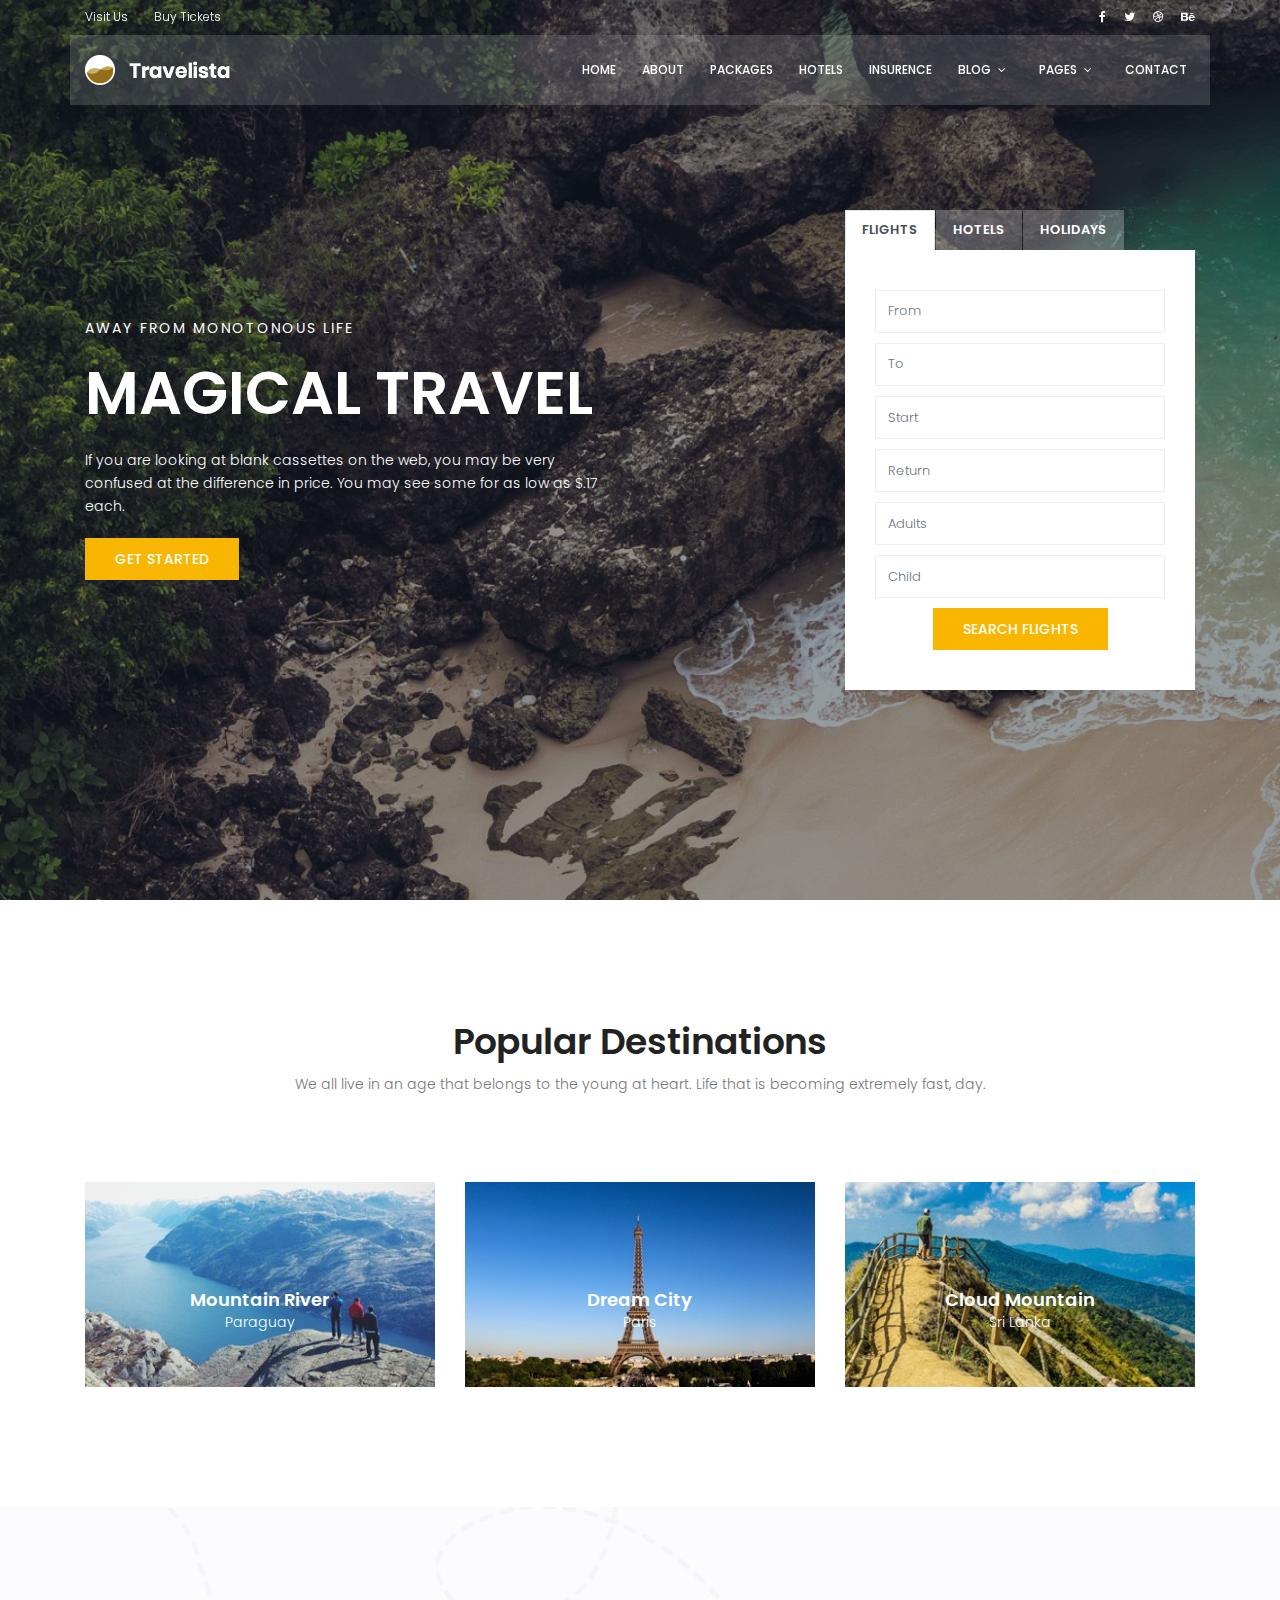
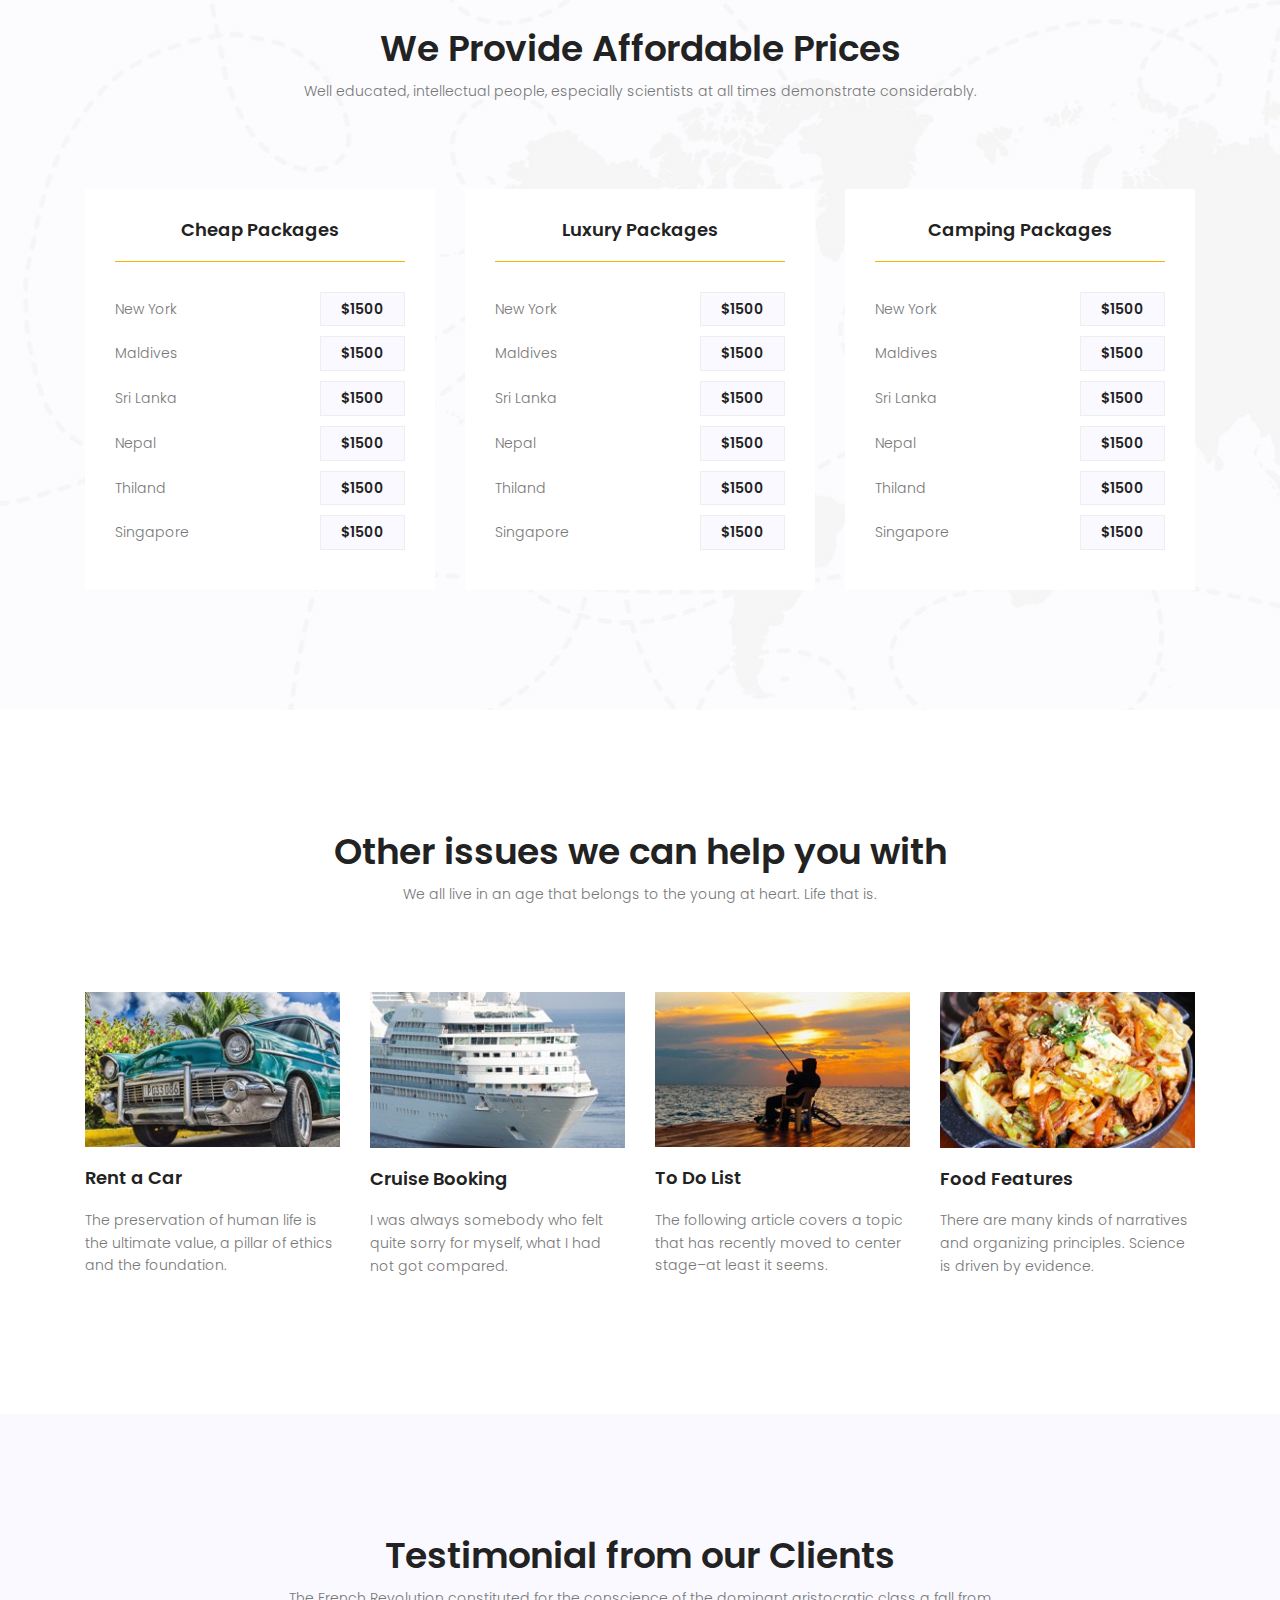
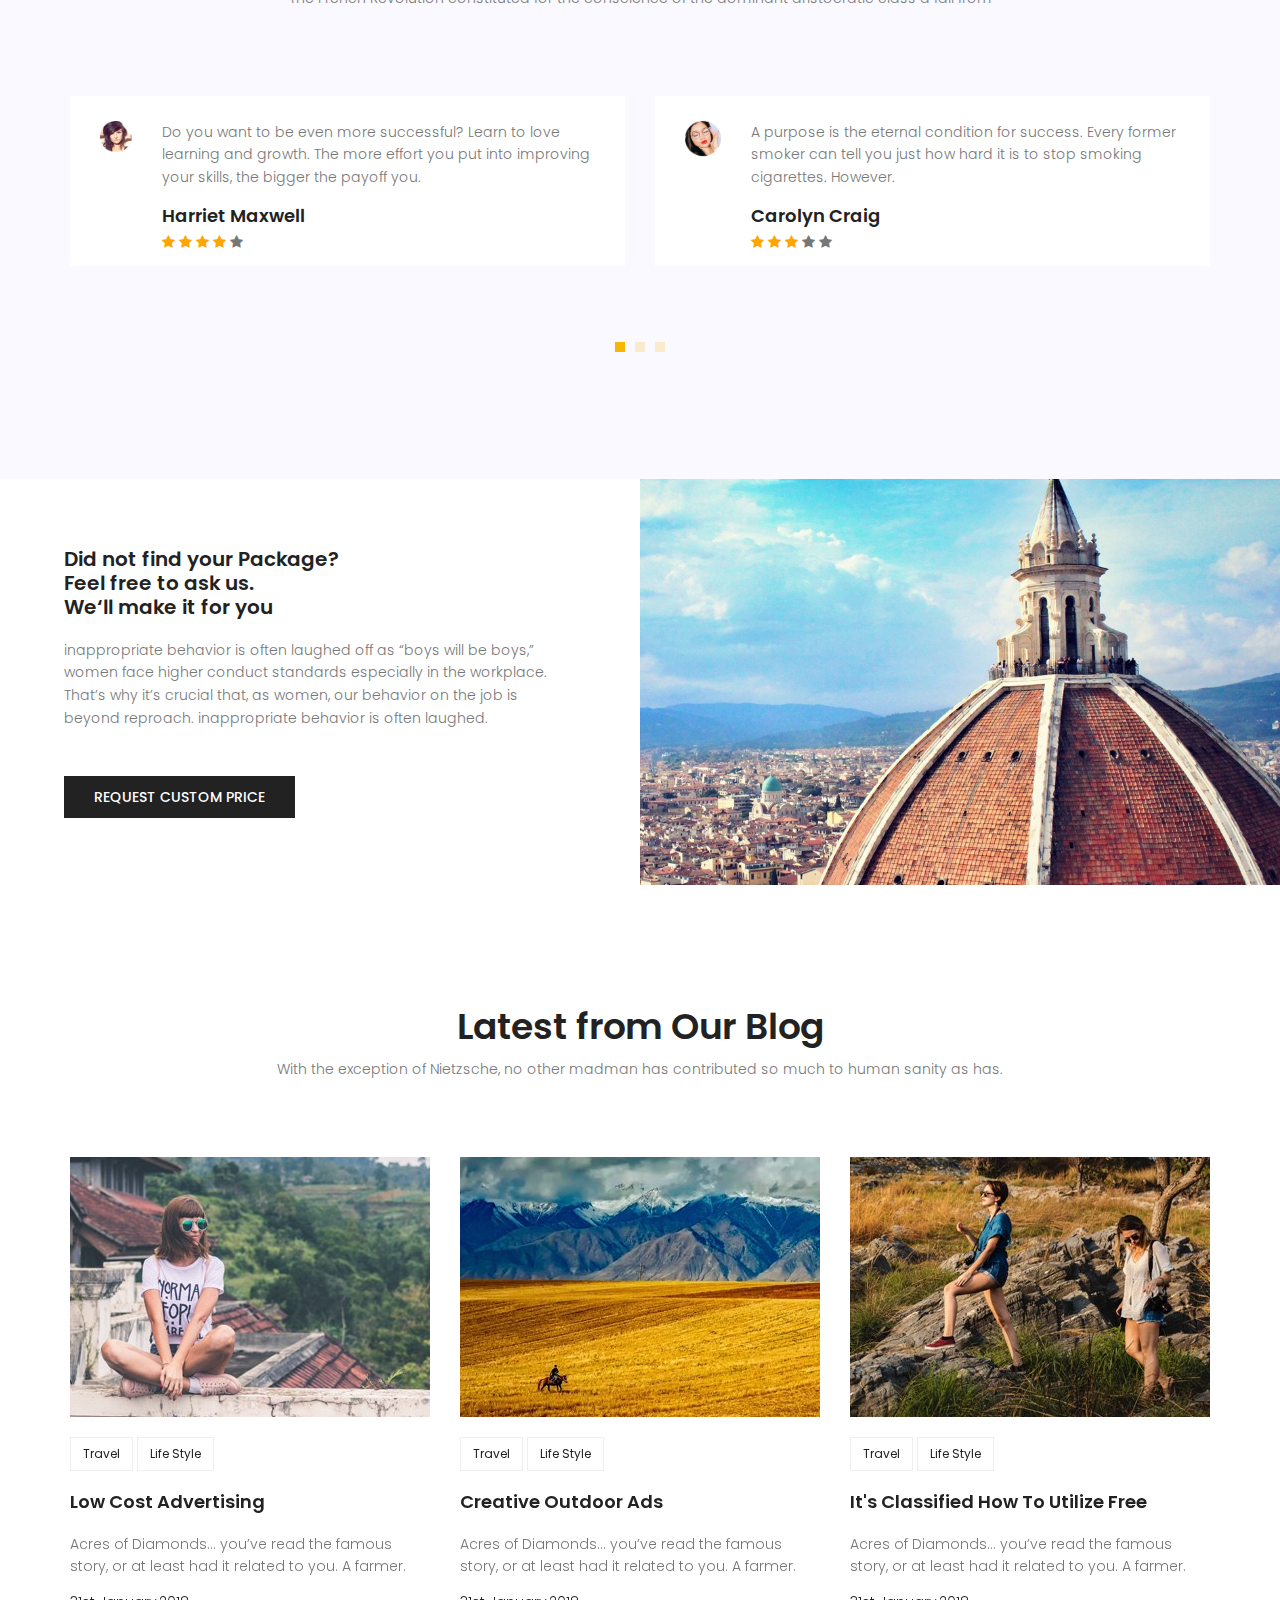
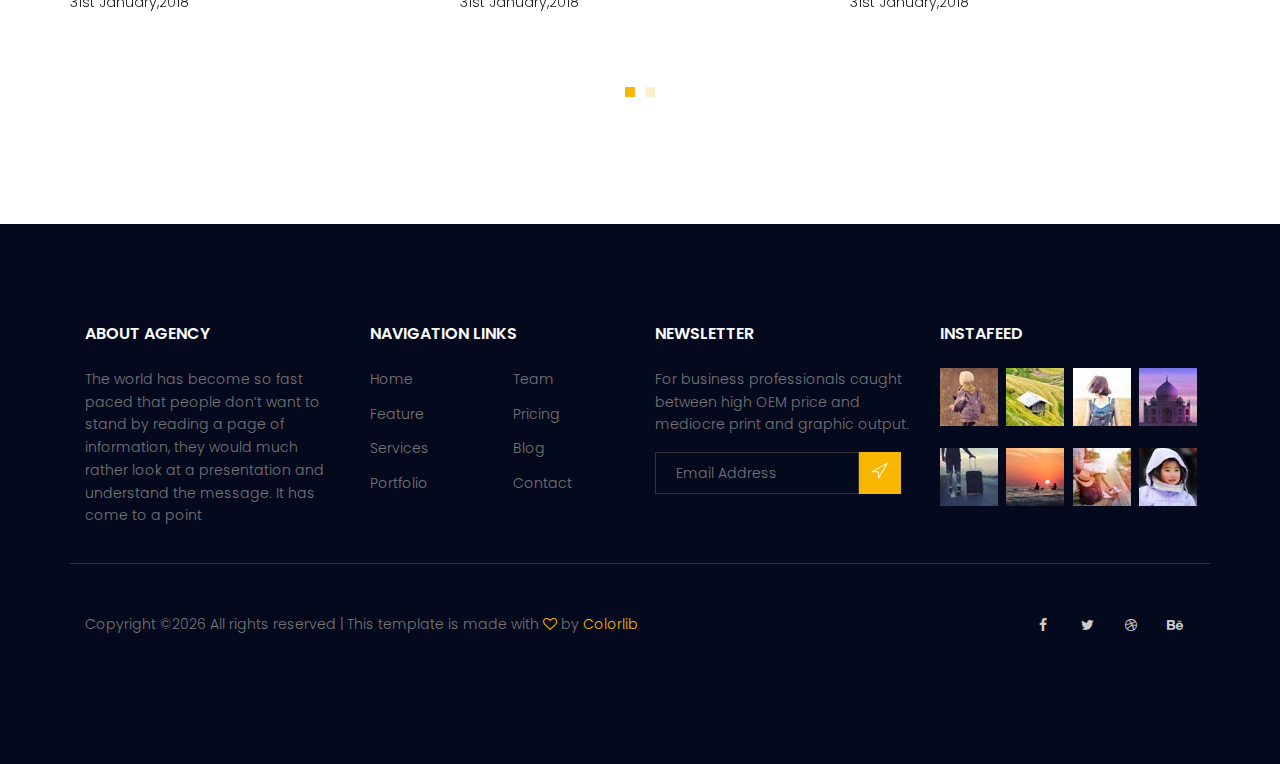
<file: public/travelista-master/index.html>
<!DOCTYPE html>
	<html lang="zxx" class="no-js">
	<head>
		<!-- Mobile Specific Meta -->
		<meta name="viewport" content="width=device-width, initial-scale=1, shrink-to-fit=no">
		<!-- Favicon-->
		<link rel="shortcut icon" href="img/fav.png">
		<!-- Author Meta -->
		<meta name="author" content="colorlib">
		<!-- Meta Description -->
		<meta name="description" content="">
		<!-- Meta Keyword -->
		<meta name="keywords" content="">
		<!-- meta character set -->
		<meta charset="UTF-8">
		<!-- Site Title -->
		<title>Travel</title>

		<link href="https://fonts.googleapis.com/css?family=Poppins:100,200,400,300,500,600,700" rel="stylesheet"> 
			<!--
			CSS
			============================================= -->
			<link rel="stylesheet" href="css/linearicons.css">
			<link rel="stylesheet" href="css/font-awesome.min.css">
			<link rel="stylesheet" href="css/bootstrap.css">
			<link rel="stylesheet" href="css/magnific-popup.css">
			<link rel="stylesheet" href="css/jquery-ui.css">				
			<link rel="stylesheet" href="css/nice-select.css">							
			<link rel="stylesheet" href="css/animate.min.css">
			<link rel="stylesheet" href="css/owl.carousel.css">				
			<link rel="stylesheet" href="css/main.css">
		</head>
		<body>	
			<header id="header">
				<div class="header-top">
					<div class="container">
			  		<div class="row align-items-center">
			  			<div class="col-lg-6 col-sm-6 col-6 header-top-left">
			  				<ul>
			  					<li><a href="#">Visit Us</a></li>
			  					<li><a href="#">Buy Tickets</a></li>
			  				</ul>			
			  			</div>
			  			<div class="col-lg-6 col-sm-6 col-6 header-top-right">
							<div class="header-social">
								<a href="#"><i class="fa fa-facebook"></i></a>
								<a href="#"><i class="fa fa-twitter"></i></a>
								<a href="#"><i class="fa fa-dribbble"></i></a>
								<a href="#"><i class="fa fa-behance"></i></a>
							</div>
			  			</div>
			  		</div>			  					
					</div>
				</div>
				<div class="container main-menu">
					<div class="row align-items-center justify-content-between d-flex">
				      <div id="logo">
				        <a href="index.html"><img src="img/logo.png" alt="" title="" /></a>
				      </div>
				      <nav id="nav-menu-container">
				        <ul class="nav-menu">
				          <li><a href="index.html">Home</a></li>
				          <li><a href="about.html">About</a></li>
				          <li><a href="packages.html">Packages</a></li>
				          <li><a href="hotels.html">Hotels</a></li>
				          <li><a href="insurance.html">Insurence</a></li>
				          <li class="menu-has-children"><a href="">Blog</a>
				            <ul>
				              <li><a href="blog-home.html">Blog Home</a></li>
				              <li><a href="blog-single.html">Blog Single</a></li>
				            </ul>
				          </li>	
				          <li class="menu-has-children"><a href="">Pages</a>
				            <ul>
				            	  <li><a href="elements.html">Elements</a></li>
						          <li class="menu-has-children"><a href="">Level 2 </a>
						            <ul>
						              <li><a href="#">Item One</a></li>
						              <li><a href="#">Item Two</a></li>
						            </ul>
						          </li>					                		
				            </ul>
				          </li>					          					          		          
				          <li><a href="contact.html">Contact</a></li>
				        </ul>
				      </nav><!-- #nav-menu-container -->					      		  
					</div>
				</div>
			</header><!-- #header -->
			
			<!-- start banner Area -->
			<section class="banner-area relative">
				<div class="overlay overlay-bg"></div>				
				<div class="container">
					<div class="row fullscreen align-items-center justify-content-between">
						<div class="col-lg-6 col-md-6 banner-left">
							<h6 class="text-white">Away from monotonous life</h6>
							<h1 class="text-white">Magical Travel</h1>
							<p class="text-white">
								If you are looking at blank cassettes on the web, you may be very confused at the difference in price. You may see some for as low as $.17 each.
							</p>
							<a href="#" class="primary-btn text-uppercase">Get Started</a>
						</div>
						<div class="col-lg-4 col-md-6 banner-right">
							<ul class="nav nav-tabs" id="myTab" role="tablist">
							  <li class="nav-item">
							    <a class="nav-link active" id="flight-tab" data-toggle="tab" href="#flight" role="tab" aria-controls="flight" aria-selected="true">Flights</a>
							  </li>
							  <li class="nav-item">
							    <a class="nav-link" id="hotel-tab" data-toggle="tab" href="#hotel" role="tab" aria-controls="hotel" aria-selected="false">Hotels</a>
							  </li>
							  <li class="nav-item">
							    <a class="nav-link" id="holiday-tab" data-toggle="tab" href="#holiday" role="tab" aria-controls="holiday" aria-selected="false">Holidays</a>
							  </li>
							</ul>
							<div class="tab-content" id="myTabContent">
							  <div class="tab-pane fade show active" id="flight" role="tabpanel" aria-labelledby="flight-tab">
								<form class="form-wrap">
									<input type="text" class="form-control" name="name" placeholder="From " onfocus="this.placeholder = ''" onblur="this.placeholder = 'From '">									
									<input type="text" class="form-control" name="to" placeholder="To " onfocus="this.placeholder = ''" onblur="this.placeholder = 'To '">
									<input type="text" class="form-control date-picker" name="start" placeholder="Start " onfocus="this.placeholder = ''" onblur="this.placeholder = 'Start '">
									<input type="text" class="form-control date-picker" name="return" placeholder="Return " onfocus="this.placeholder = ''" onblur="this.placeholder = 'Return '">
									<input type="number" min="1" max="20" class="form-control" name="adults" placeholder="Adults " onfocus="this.placeholder = ''" onblur="this.placeholder = 'Adults '">
									<input type="number" min="1" max="20" class="form-control" name="child" placeholder="Child " onfocus="this.placeholder = ''" onblur="this.placeholder = 'Child '">							
									<a href="#" class="primary-btn text-uppercase">Search flights</a>									
								</form>
							  </div>
							  <div class="tab-pane fade" id="hotel" role="tabpanel" aria-labelledby="hotel-tab">
								<form class="form-wrap">
									<input type="text" class="form-control" name="name" placeholder="From " onfocus="this.placeholder = ''" onblur="this.placeholder = 'From '">									
									<input type="text" class="form-control" name="to" placeholder="To " onfocus="this.placeholder = ''" onblur="this.placeholder = 'To '">
									<input type="text" class="form-control date-picker" name="start" placeholder="Start " onfocus="this.placeholder = ''" onblur="this.placeholder = 'Start '">
									<input type="text" class="form-control date-picker" name="return" placeholder="Return " onfocus="this.placeholder = ''" onblur="this.placeholder = 'Return '">
									<input type="number" min="1" max="20" class="form-control" name="adults" placeholder="Adults " onfocus="this.placeholder = ''" onblur="this.placeholder = 'Adults '">
									<input type="number" min="1" max="20" class="form-control" name="child" placeholder="Child " onfocus="this.placeholder = ''" onblur="this.placeholder = 'Child '">						
									<a href="#" class="primary-btn text-uppercase">Search Hotels</a>									
								</form>							  	
							  </div>
							  <div class="tab-pane fade" id="holiday" role="tabpanel" aria-labelledby="holiday-tab">
								<form class="form-wrap">
									<input type="text" class="form-control" name="name" placeholder="From " onfocus="this.placeholder = ''" onblur="this.placeholder = 'From '">									
									<input type="text" class="form-control" name="to" placeholder="To " onfocus="this.placeholder = ''" onblur="this.placeholder = 'To '">
									<input type="text" class="form-control date-picker" name="start" placeholder="Start " onfocus="this.placeholder = ''" onblur="this.placeholder = 'Start '">
									<input type="text" class="form-control date-picker" name="return" placeholder="Return " onfocus="this.placeholder = ''" onblur="this.placeholder = 'Return '">
									<input type="number" min="1" max="20" class="form-control" name="adults" placeholder="Adults " onfocus="this.placeholder = ''" onblur="this.placeholder = 'Adults '">
									<input type="number" min="1" max="20" class="form-control" name="child" placeholder="Child " onfocus="this.placeholder = ''" onblur="this.placeholder = 'Child '">							
									<a href="#" class="primary-btn text-uppercase">Search Holidays</a>									
								</form>							  	
							  </div>
							</div>
						</div>
					</div>
				</div>					
			</section>
			<!-- End banner Area -->

			<!-- Start popular-destination Area -->
			<section class="popular-destination-area section-gap">
				<div class="container">
		            <div class="row d-flex justify-content-center">
		                <div class="menu-content pb-70 col-lg-8">
		                    <div class="title text-center">
		                        <h1 class="mb-10">Popular Destinations</h1>
		                        <p>We all live in an age that belongs to the young at heart. Life that is becoming extremely fast, day.</p>
		                    </div>
		                </div>
		            </div>						
					<div class="row">
						<div class="col-lg-4">
							<div class="single-destination relative">
								<div class="thumb relative">
									<div class="overlay overlay-bg"></div>
									<img class="img-fluid" src="img/d1.jpg" alt="">
								</div>
								<div class="desc">	
									<a href="#" class="price-btn">$150</a>			
									<h4>Mountain River</h4>
									<p>Paraguay</p>			
								</div>
							</div>
						</div>
						<div class="col-lg-4">
							<div class="single-destination relative">
								<div class="thumb relative">
									<div class="overlay overlay-bg"></div>
									<img class="img-fluid" src="img/d2.jpg" alt="">
								</div>
								<div class="desc">	
									<a href="#" class="price-btn">$250</a>			
									<h4>Dream City</h4>
									<p>Paris</p>			
								</div>
							</div>
						</div>
						<div class="col-lg-4">
							<div class="single-destination relative">
								<div class="thumb relative">
									<div class="overlay overlay-bg"></div>
									<img class="img-fluid" src="img/d3.jpg" alt="">
								</div>
								<div class="desc">	
									<a href="#" class="price-btn">$350</a>			
									<h4>Cloud Mountain</h4>
									<p>Sri Lanka</p>			
								</div>
							</div>
						</div>												
					</div>
				</div>	
			</section>
			<!-- End popular-destination Area -->
			

			<!-- Start price Area -->
			<section class="price-area section-gap">
				<div class="container">
		            <div class="row d-flex justify-content-center">
		                <div class="menu-content pb-70 col-lg-8">
		                    <div class="title text-center">
		                        <h1 class="mb-10">We Provide Affordable Prices</h1>
		                        <p>Well educated, intellectual people, especially scientists at all times demonstrate considerably.</p>
		                    </div>
		                </div>
		            </div>						
					<div class="row">
						<div class="col-lg-4">
							<div class="single-price">
								<h4>Cheap Packages</h4>
								<ul class="price-list">
									<li class="d-flex justify-content-between align-items-center">
										<span>New York</span>
										<a href="#" class="price-btn">$1500</a>
									</li>
									<li class="d-flex justify-content-between align-items-center">
										<span>Maldives</span>
										<a href="#" class="price-btn">$1500</a>
									</li>
									<li class="d-flex justify-content-between align-items-center">
										<span>Sri Lanka</span>
										<a href="#" class="price-btn">$1500</a>
									</li>
									<li class="d-flex justify-content-between align-items-center">
										<span>Nepal</span>
										<a href="#" class="price-btn">$1500</a>
									</li>
									<li class="d-flex justify-content-between align-items-center">
										<span>Thiland</span>
										<a href="#" class="price-btn">$1500</a>
									</li>	
									<li class="d-flex justify-content-between align-items-center">
										<span>Singapore</span>
										<a href="#" class="price-btn">$1500</a>
									</li>														
								</ul>
							</div>
						</div>
						<div class="col-lg-4">
							<div class="single-price">
								<h4>Luxury Packages</h4>
								<ul class="price-list">
									<li class="d-flex justify-content-between align-items-center">
										<span>New York</span>
										<a href="#" class="price-btn">$1500</a>
									</li>
									<li class="d-flex justify-content-between align-items-center">
										<span>Maldives</span>
										<a href="#" class="price-btn">$1500</a>
									</li>
									<li class="d-flex justify-content-between align-items-center">
										<span>Sri Lanka</span>
										<a href="#" class="price-btn">$1500</a>
									</li>
									<li class="d-flex justify-content-between align-items-center">
										<span>Nepal</span>
										<a href="#" class="price-btn">$1500</a>
									</li>
									<li class="d-flex justify-content-between align-items-center">
										<span>Thiland</span>
										<a href="#" class="price-btn">$1500</a>
									</li>	
									<li class="d-flex justify-content-between align-items-center">
										<span>Singapore</span>
										<a href="#" class="price-btn">$1500</a>
									</li>														
								</ul>
							</div>
						</div>
						<div class="col-lg-4">
							<div class="single-price">
								<h4>Camping Packages</h4>
								<ul class="price-list">
									<li class="d-flex justify-content-between align-items-center">
										<span>New York</span>
										<a href="#" class="price-btn">$1500</a>
									</li>
									<li class="d-flex justify-content-between align-items-center">
										<span>Maldives</span>
										<a href="#" class="price-btn">$1500</a>
									</li>
									<li class="d-flex justify-content-between align-items-center">
										<span>Sri Lanka</span>
										<a href="#" class="price-btn">$1500</a>
									</li>
									<li class="d-flex justify-content-between align-items-center">
										<span>Nepal</span>
										<a href="#" class="price-btn">$1500</a>
									</li>
									<li class="d-flex justify-content-between align-items-center">
										<span>Thiland</span>
										<a href="#" class="price-btn">$1500</a>
									</li>	
									<li class="d-flex justify-content-between align-items-center">
										<span>Singapore</span>
										<a href="#" class="price-btn">$1500</a>
									</li>														
								</ul>
							</div>
						</div>												
					</div>
				</div>	
			</section>
			<!-- End price Area -->
			

			<!-- Start other-issue Area -->
			<section class="other-issue-area section-gap">
				<div class="container">
		            <div class="row d-flex justify-content-center">
		                <div class="menu-content pb-70 col-lg-9">
		                    <div class="title text-center">
		                        <h1 class="mb-10">Other issues we can help you with</h1>
		                        <p>We all live in an age that belongs to the young at heart. Life that is.</p>
		                    </div>
		                </div>
		            </div>					
					<div class="row">
						<div class="col-lg-3 col-md-6">
							<div class="single-other-issue">
								<div class="thumb">
									<img class="img-fluid" src="img/o1.jpg" alt="">					
								</div>
								<a href="#">
									<h4>Rent a Car</h4>
								</a>
								<p>
									The preservation of human life is the ultimate value, a pillar of ethics and the foundation.
								</p>
							</div>
						</div>
						<div class="col-lg-3 col-md-6">
							<div class="single-other-issue">
								<div class="thumb">
									<img class="img-fluid" src="img/o2.jpg" alt="">					
								</div>
								<a href="#">
									<h4>Cruise Booking</h4>
								</a>
								<p>
									I was always somebody who felt quite sorry for myself, what I had not got compared.
								</p>
							</div>
						</div>
						<div class="col-lg-3 col-md-6">
							<div class="single-other-issue">
								<div class="thumb">
									<img class="img-fluid" src="img/o3.jpg" alt="">					
								</div>
								<a href="#">
									<h4>To Do List</h4>
								</a>
								<p>
									The following article covers a topic that has recently moved to center stage–at least it seems.
								</p>
							</div>
						</div>
						<div class="col-lg-3 col-md-6">
							<div class="single-other-issue">
								<div class="thumb">
									<img class="img-fluid" src="img/o4.jpg" alt="">					
								</div>
								<a href="#">
									<h4>Food Features</h4>
								</a>
								<p>
									There are many kinds of narratives and organizing principles. Science is driven by evidence.
								</p>
							</div>
						</div>																		
					</div>
				</div>	
			</section>
			<!-- End other-issue Area -->
			

			<!-- Start testimonial Area -->
		    <section class="testimonial-area section-gap">
		        <div class="container">
		            <div class="row d-flex justify-content-center">
		                <div class="menu-content pb-70 col-lg-8">
		                    <div class="title text-center">
		                        <h1 class="mb-10">Testimonial from our Clients</h1>
		                        <p>The French Revolution constituted for the conscience of the dominant aristocratic class a fall from </p>
		                    </div>
		                </div>
		            </div>
		            <div class="row">
		                <div class="active-testimonial">
		                    <div class="single-testimonial item d-flex flex-row">
		                        <div class="thumb">
		                            <img class="img-fluid" src="img/elements/user1.png" alt="">
		                        </div>
		                        <div class="desc">
		                            <p>
		                                Do you want to be even more successful? Learn to love learning and growth. The more effort you put into improving your skills, the bigger the payoff you.		     
		                            </p>
		                            <h4>Harriet Maxwell</h4>
	                            	<div class="star">
										<span class="fa fa-star checked"></span>
										<span class="fa fa-star checked"></span>
										<span class="fa fa-star checked"></span>
										<span class="fa fa-star checked"></span>
										<span class="fa fa-star"></span>				
									</div>	
		                        </div>
		                    </div>
		                    <div class="single-testimonial item d-flex flex-row">
		                        <div class="thumb">
		                            <img class="img-fluid" src="img/elements/user2.png" alt="">
		                        </div>
		                        <div class="desc">
		                            <p>
		                                A purpose is the eternal condition for success. Every former smoker can tell you just how hard it is to stop smoking cigarettes. However.
		                            </p>
		                            <h4>Carolyn Craig</h4>
	                           		<div class="star">
										<span class="fa fa-star checked"></span>
										<span class="fa fa-star checked"></span>
										<span class="fa fa-star checked"></span>
										<span class="fa fa-star"></span>
										<span class="fa fa-star"></span>			
									</div>	
		                        </div>
		                    </div>
		                    <div class="single-testimonial item d-flex flex-row">
		                        <div class="thumb">
		                            <img class="img-fluid" src="img/elements/user1.png" alt="">
		                        </div>
		                        <div class="desc">
		                            <p>
		                                Do you want to be even more successful? Learn to love learning and growth. The more effort you put into improving your skills, the bigger the payoff you.		     
		                            </p>
		                            <h4>Harriet Maxwell</h4>
	                            	<div class="star">
										<span class="fa fa-star checked"></span>
										<span class="fa fa-star checked"></span>
										<span class="fa fa-star checked"></span>
										<span class="fa fa-star checked"></span>
										<span class="fa fa-star"></span>				
									</div>	
		                        </div>
		                    </div>
		                    <div class="single-testimonial item d-flex flex-row">
		                        <div class="thumb">
		                            <img class="img-fluid" src="img/elements/user2.png" alt="">
		                        </div>
		                        <div class="desc">
		                            <p>
		                                A purpose is the eternal condition for success. Every former smoker can tell you just how hard it is to stop smoking cigarettes. However.
		                            </p>
		                            <h4>Carolyn Craig</h4>
	                           		<div class="star">
										<span class="fa fa-star checked"></span>
										<span class="fa fa-star checked"></span>
										<span class="fa fa-star checked"></span>
										<span class="fa fa-star"></span>
										<span class="fa fa-star"></span>			
									</div>	
		                        </div>
		                    </div>
		                    <div class="single-testimonial item d-flex flex-row">
		                        <div class="thumb">
		                            <img class="img-fluid" src="img/elements/user1.png" alt="">
		                        </div>
		                        <div class="desc">
		                            <p>
		                                Do you want to be even more successful? Learn to love learning and growth. The more effort you put into improving your skills, the bigger the payoff you.		     
		                            </p>
		                            <h4>Harriet Maxwell</h4>
	                            	<div class="star">
										<span class="fa fa-star checked"></span>
										<span class="fa fa-star checked"></span>
										<span class="fa fa-star checked"></span>
										<span class="fa fa-star checked"></span>
										<span class="fa fa-star"></span>				
									</div>	
		                        </div>
		                    </div>
		                    <div class="single-testimonial item d-flex flex-row">
		                        <div class="thumb">
		                            <img class="img-fluid" src="img/elements/user2.png" alt="">
		                        </div>
		                        <div class="desc">
		                            <p>
		                                A purpose is the eternal condition for success. Every former smoker can tell you just how hard it is to stop smoking cigarettes. However.
		                            </p>
		                            <h4>Carolyn Craig</h4>
	                           		<div class="star">
										<span class="fa fa-star checked"></span>
										<span class="fa fa-star checked"></span>
										<span class="fa fa-star checked"></span>
										<span class="fa fa-star"></span>
										<span class="fa fa-star"></span>			
									</div>	
		                        </div>
		                    </div>		                    		                    
		                </div>
		            </div>
		        </div>
		    </section>
		    <!-- End testimonial Area -->

			<!-- Start home-about Area -->
			<section class="home-about-area">
				<div class="container-fluid">
					<div class="row align-items-center justify-content-end">
						<div class="col-lg-6 col-md-12 home-about-left">
							<h1>
								Did not find your Package? <br>
								Feel free to ask us. <br>
								We‘ll make it for you
							</h1>
							<p>
								inappropriate behavior is often laughed off as “boys will be boys,” women face higher conduct standards especially in the workplace. That’s why it’s crucial that, as women, our behavior on the job is beyond reproach. inappropriate behavior is often laughed.
							</p>
							<a href="#" class="primary-btn text-uppercase">request custom price</a>
						</div>
						<div class="col-lg-6 col-md-12 home-about-right no-padding">
							<img class="img-fluid" src="img/about-img.jpg" alt="">
						</div>
					</div>
				</div>	
			</section>
			<!-- End home-about Area -->
			
	
			<!-- Start blog Area -->
			<section class="recent-blog-area section-gap">
				<div class="container">
					<div class="row d-flex justify-content-center">
						<div class="menu-content pb-60 col-lg-9">
							<div class="title text-center">
								<h1 class="mb-10">Latest from Our Blog</h1>
								<p>With the exception of Nietzsche, no other madman has contributed so much to human sanity as has.</p>
							</div>
						</div>
					</div>							
					<div class="row">
						<div class="active-recent-blog-carusel">
							<div class="single-recent-blog-post item">
								<div class="thumb">
									<img class="img-fluid" src="img/b1.jpg" alt="">
								</div>
								<div class="details">
									<div class="tags">
										<ul>
											<li>
												<a href="#">Travel</a>
											</li>
											<li>
												<a href="#">Life Style</a>
											</li>											
										</ul>
									</div>
									<a href="#"><h4 class="title">Low Cost Advertising</h4></a>
									<p>
										Acres of Diamonds… you’ve read the famous story, or at least had it related to you. A farmer.
									</p>
									<h6 class="date">31st January,2018</h6>
								</div>	
							</div>
							<div class="single-recent-blog-post item">
								<div class="thumb">
									<img class="img-fluid" src="img/b2.jpg" alt="">
								</div>
								<div class="details">
									<div class="tags">
										<ul>
											<li>
												<a href="#">Travel</a>
											</li>
											<li>
												<a href="#">Life Style</a>
											</li>											
										</ul>
									</div>
									<a href="#"><h4 class="title">Creative Outdoor Ads</h4></a>
									<p>
										Acres of Diamonds… you’ve read the famous story, or at least had it related to you. A farmer.
									</p>
									<h6 class="date">31st January,2018</h6>
								</div>	
							</div>
							<div class="single-recent-blog-post item">
								<div class="thumb">
									<img class="img-fluid" src="img/b3.jpg" alt="">
								</div>
								<div class="details">
									<div class="tags">
										<ul>
											<li>
												<a href="#">Travel</a>
											</li>
											<li>
												<a href="#">Life Style</a>
											</li>											
										</ul>
									</div>
									<a href="#"><h4 class="title">It's Classified How To Utilize Free</h4></a>
									<p>
										Acres of Diamonds… you’ve read the famous story, or at least had it related to you. A farmer.
									</p>
									<h6 class="date">31st January,2018</h6>
								</div>	
							</div>	
							<div class="single-recent-blog-post item">
								<div class="thumb">
									<img class="img-fluid" src="img/b1.jpg" alt="">
								</div>
								<div class="details">
									<div class="tags">
										<ul>
											<li>
												<a href="#">Travel</a>
											</li>
											<li>
												<a href="#">Life Style</a>
											</li>											
										</ul>
									</div>
									<a href="#"><h4 class="title">Low Cost Advertising</h4></a>
									<p>
										Acres of Diamonds… you’ve read the famous story, or at least had it related to you. A farmer.
									</p>
									<h6 class="date">31st January,2018</h6>
								</div>	
							</div>
							<div class="single-recent-blog-post item">
								<div class="thumb">
									<img class="img-fluid" src="img/b2.jpg" alt="">
								</div>
								<div class="details">
									<div class="tags">
										<ul>
											<li>
												<a href="#">Travel</a>
											</li>
											<li>
												<a href="#">Life Style</a>
											</li>											
										</ul>
									</div>
									<a href="#"><h4 class="title">Creative Outdoor Ads</h4></a>
									<p>
										Acres of Diamonds… you’ve read the famous story, or at least had it related to you. A farmer.
									</p>
									<h6 class="date">31st January,2018</h6>
								</div>	
							</div>
							<div class="single-recent-blog-post item">
								<div class="thumb">
									<img class="img-fluid" src="img/b3.jpg" alt="">
								</div>
								<div class="details">
									<div class="tags">
										<ul>
											<li>
												<a href="#">Travel</a>
											</li>
											<li>
												<a href="#">Life Style</a>
											</li>											
										</ul>
									</div>
									<a href="#"><h4 class="title">It's Classified How To Utilize Free</h4></a>
									<p>
										Acres of Diamonds… you’ve read the famous story, or at least had it related to you. A farmer.
									</p>
									<h6 class="date">31st January,2018</h6>
								</div>	
							</div>														

						</div>
					</div>
				</div>	
			</section>
			<!-- End recent-blog Area -->			

			<!-- start footer Area -->		
			<footer class="footer-area section-gap">
				<div class="container">

					<div class="row">
						<div class="col-lg-3  col-md-6 col-sm-6">
							<div class="single-footer-widget">
								<h6>About Agency</h6>
								<p>
									The world has become so fast paced that people don’t want to stand by reading a page of information, they would much rather look at a presentation and understand the message. It has come to a point 
								</p>
							</div>
						</div>
						<div class="col-lg-3 col-md-6 col-sm-6">
							<div class="single-footer-widget">
								<h6>Navigation Links</h6>
								<div class="row">
									<div class="col">
										<ul>
											<li><a href="#">Home</a></li>
											<li><a href="#">Feature</a></li>
											<li><a href="#">Services</a></li>
											<li><a href="#">Portfolio</a></li>
										</ul>
									</div>
									<div class="col">
										<ul>
											<li><a href="#">Team</a></li>
											<li><a href="#">Pricing</a></li>
											<li><a href="#">Blog</a></li>
											<li><a href="#">Contact</a></li>
										</ul>
									</div>										
								</div>							
							</div>
						</div>							
						<div class="col-lg-3  col-md-6 col-sm-6">
							<div class="single-footer-widget">
								<h6>Newsletter</h6>
								<p>
									For business professionals caught between high OEM price and mediocre print and graphic output.									
								</p>								
								<div id="mc_embed_signup">
									<form target="_blank" action="https://spondonit.us12.list-manage.com/subscribe/post?u=1462626880ade1ac87bd9c93a&amp;id=92a4423d01" method="get" class="subscription relative">
										<div class="input-group d-flex flex-row">
											<input name="EMAIL" placeholder="Email Address" onfocus="this.placeholder = ''" onblur="this.placeholder = 'Email Address '" required="" type="email">
											<button class="btn bb-btn"><span class="lnr lnr-location"></span></button>		
										</div>									
										<div class="mt-10 info"></div>
									</form>
								</div>
							</div>
						</div>
						<div class="col-lg-3  col-md-6 col-sm-6">
							<div class="single-footer-widget mail-chimp">
								<h6 class="mb-20">InstaFeed</h6>
								<ul class="instafeed d-flex flex-wrap">
									<li><img src="img/i1.jpg" alt=""></li>
									<li><img src="img/i2.jpg" alt=""></li>
									<li><img src="img/i3.jpg" alt=""></li>
									<li><img src="img/i4.jpg" alt=""></li>
									<li><img src="img/i5.jpg" alt=""></li>
									<li><img src="img/i6.jpg" alt=""></li>
									<li><img src="img/i7.jpg" alt=""></li>
									<li><img src="img/i8.jpg" alt=""></li>
								</ul>
							</div>
						</div>						
					</div>

					<div class="row footer-bottom d-flex justify-content-between align-items-center">
						<p class="col-lg-8 col-sm-12 footer-text m-0"><!-- Link back to Colorlib can't be removed. Template is licensed under CC BY 3.0. -->
Copyright &copy;<script>document.write(new Date().getFullYear());</script> All rights reserved | This template is made with <i class="fa fa-heart-o" aria-hidden="true"></i> by <a href="https://colorlib.com" target="_blank">Colorlib</a>
<!-- Link back to Colorlib can't be removed. Template is licensed under CC BY 3.0. --></p>
						<div class="col-lg-4 col-sm-12 footer-social">
							<a href="#"><i class="fa fa-facebook"></i></a>
							<a href="#"><i class="fa fa-twitter"></i></a>
							<a href="#"><i class="fa fa-dribbble"></i></a>
							<a href="#"><i class="fa fa-behance"></i></a>
						</div>
					</div>
				</div>
			</footer>
			<!-- End footer Area -->	

			<script src="js/vendor/jquery-2.2.4.min.js"></script>
			<script src="js/popper.min.js"></script>
			<script src="js/vendor/bootstrap.min.js"></script>			
			<!-- <script src="https://maps.googleapis.com/maps/api/js?key=AIzaSyBhOdIF3Y9382fqJYt5I_sswSrEw5eihAA"></script>	-->	
 			<script src="js/jquery-ui.js"></script>					
  			<script src="js/easing.min.js"></script>			
			<script src="js/hoverIntent.js"></script>
			<script src="js/superfish.min.js"></script>	
			<script src="js/jquery.ajaxchimp.min.js"></script>
			<script src="js/jquery.magnific-popup.min.js"></script>						
			<script src="js/jquery.nice-select.min.js"></script>					
			<script src="js/owl.carousel.min.js"></script>							
			<script src="js/mail-script.js"></script>	
			<script src="js/main.js"></script>	
		</body>
	</html>
</file>
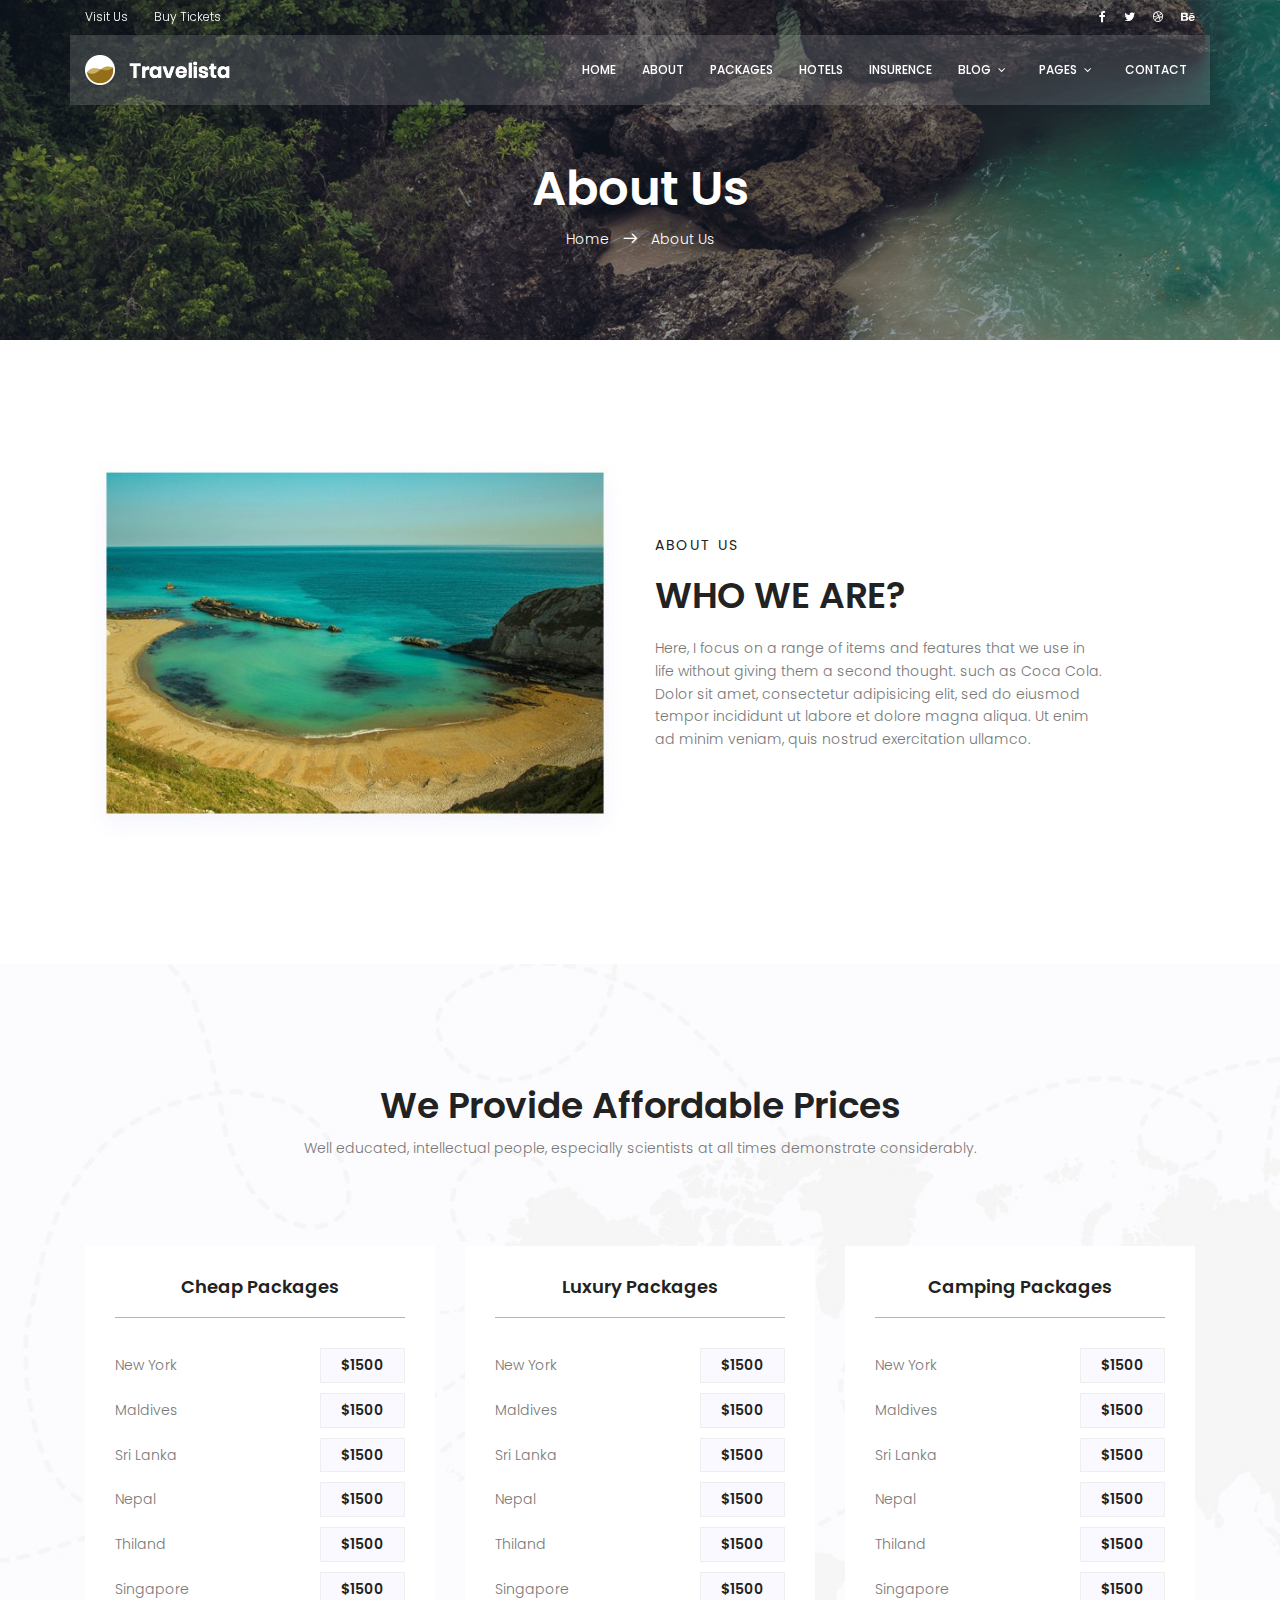
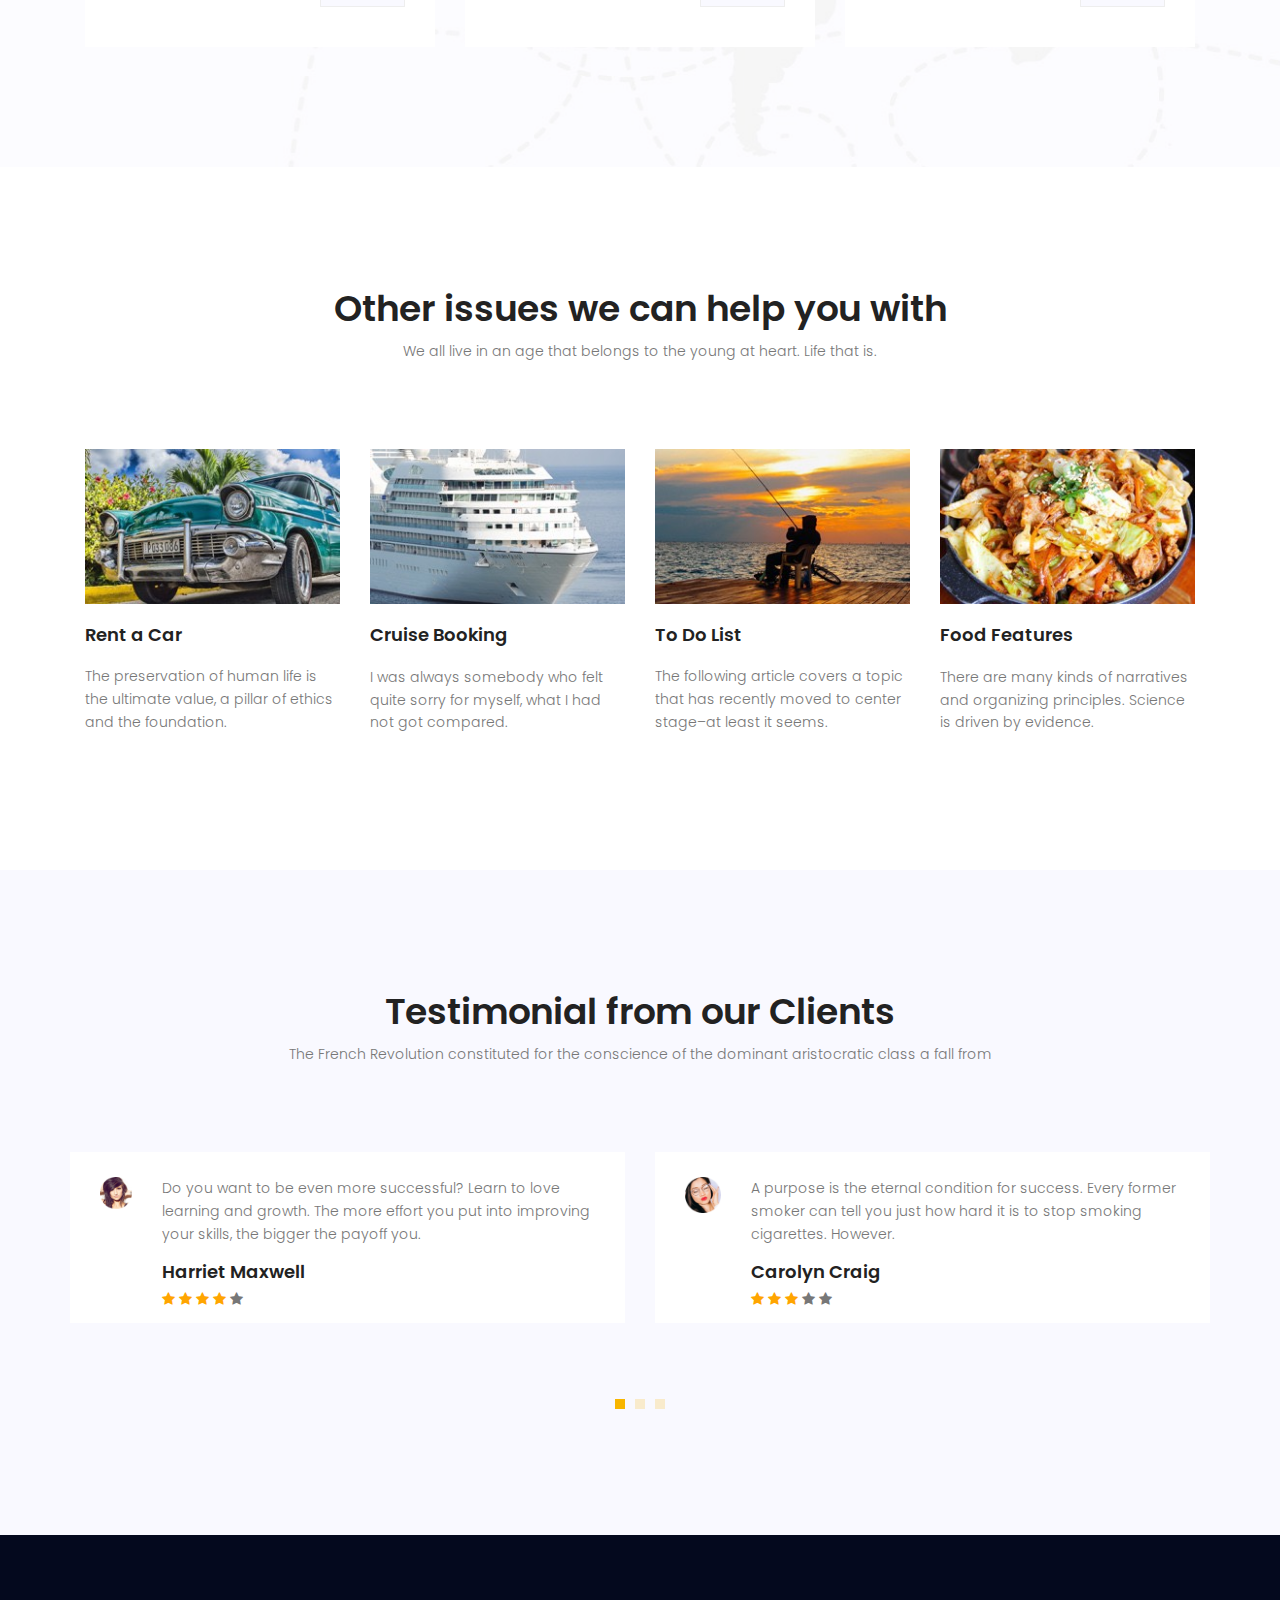
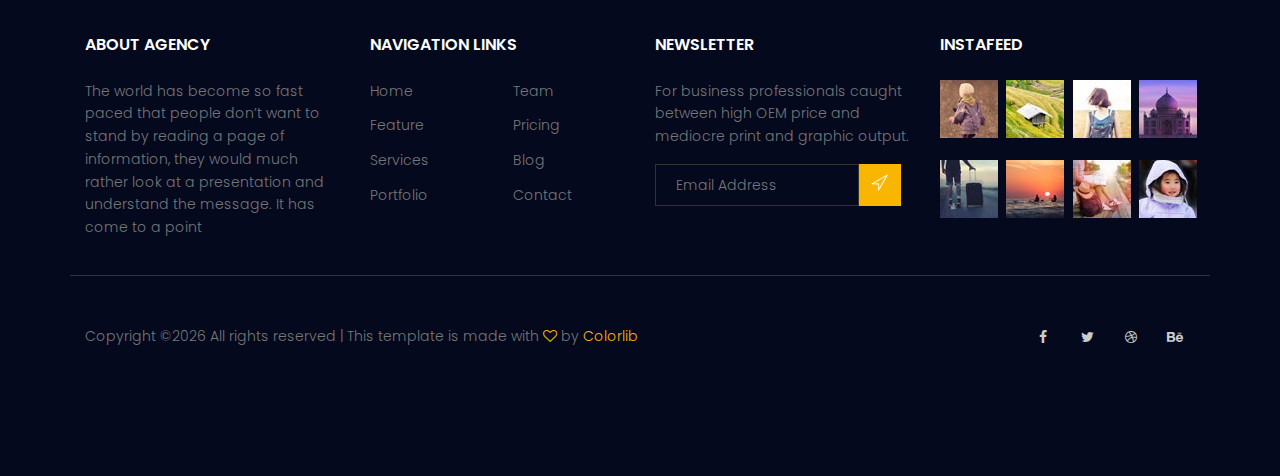
<file: public/travelista-master/about.html>
<!DOCTYPE html>
	<html lang="zxx" class="no-js">
	<head>
		<!-- Mobile Specific Meta -->
		<meta name="viewport" content="width=device-width, initial-scale=1, shrink-to-fit=no">
		<!-- Favicon-->
		<link rel="shortcut icon" href="img/fav.png">
		<!-- Author Meta -->
		<meta name="author" content="colorlib">
		<!-- Meta Description -->
		<meta name="description" content="">
		<!-- Meta Keyword -->
		<meta name="keywords" content="">
		<!-- meta character set -->
		<meta charset="UTF-8">
		<!-- Site Title -->
		<title>Travel</title>

		<link href="https://fonts.googleapis.com/css?family=Poppins:100,200,400,300,500,600,700" rel="stylesheet"> 
			<!--
			CSS
			============================================= -->
			<link rel="stylesheet" href="css/linearicons.css">
			<link rel="stylesheet" href="css/font-awesome.min.css">
			<link rel="stylesheet" href="css/bootstrap.css">
			<link rel="stylesheet" href="css/magnific-popup.css">
			<link rel="stylesheet" href="css/jquery-ui.css">				
			<link rel="stylesheet" href="css/nice-select.css">							
			<link rel="stylesheet" href="css/animate.min.css">
			<link rel="stylesheet" href="css/owl.carousel.css">				
			<link rel="stylesheet" href="css/main.css">
		</head>
		<body>	
			<header id="header">
				<div class="header-top">
					<div class="container">
			  		<div class="row align-items-center">
			  			<div class="col-lg-6 col-sm-6 col-6 header-top-left">
			  				<ul>
			  					<li><a href="#">Visit Us</a></li>
			  					<li><a href="#">Buy Tickets</a></li>
			  				</ul>			
			  			</div>
			  			<div class="col-lg-6 col-sm-6 col-6 header-top-right">
							<div class="header-social">
								<a href="#"><i class="fa fa-facebook"></i></a>
								<a href="#"><i class="fa fa-twitter"></i></a>
								<a href="#"><i class="fa fa-dribbble"></i></a>
								<a href="#"><i class="fa fa-behance"></i></a>
							</div>
			  			</div>
			  		</div>			  					
					</div>
				</div>
				<div class="container main-menu">
					<div class="row align-items-center justify-content-between d-flex">
				      <div id="logo">
				        <a href="index.html"><img src="img/logo.png" alt="" title="" /></a>
				      </div>
				      <nav id="nav-menu-container">
				        <ul class="nav-menu">
				          <li><a href="index.html">Home</a></li>
				          <li><a href="about.html">About</a></li>
				          <li><a href="packages.html">Packages</a></li>
				          <li><a href="hotels.html">Hotels</a></li>
				          <li><a href="insurance.html">Insurence</a></li>
				          <li class="menu-has-children"><a href="">Blog</a>
				            <ul>
				              <li><a href="blog-home.html">Blog Home</a></li>
				              <li><a href="blog-single.html">Blog Single</a></li>
				            </ul>
				          </li>	
				          <li class="menu-has-children"><a href="">Pages</a>
				            <ul>
				            	  <li><a href="elements.html">Elements</a></li>
						          <li class="menu-has-children"><a href="">Level 2 </a>
						            <ul>
						              <li><a href="#">Item One</a></li>
						              <li><a href="#">Item Two</a></li>
						            </ul>
						          </li>					                		
				            </ul>
				          </li>					          					          		          
				          <li><a href="contact.html">Contact</a></li>
				        </ul>
				      </nav><!-- #nav-menu-container -->					      		  
					</div>
				</div>
			</header><!-- #header -->
			
			  
			<!-- start banner Area -->
			<section class="about-banner relative">
				<div class="overlay overlay-bg"></div>
				<div class="container">				
					<div class="row d-flex align-items-center justify-content-center">
						<div class="about-content col-lg-12">
							<h1 class="text-white">
								About Us				
							</h1>	
							<p class="text-white link-nav"><a href="index.html">Home </a>  <span class="lnr lnr-arrow-right"></span>  <a href="about.html"> About Us</a></p>
						</div>	
					</div>
				</div>
			</section>
			<!-- End banner Area -->	

			<!-- Start about-info Area -->
			<section class="about-info-area section-gap">
				<div class="container">
					<div class="row align-items-center">
						<div class="col-lg-6 info-left">
							<img class="img-fluid" src="img/about/info-img.jpg" alt="">
						</div>
						<div class="col-lg-6 info-right">
							<h6>About Us</h6>
							<h1>Who We Are?</h1>
							<p>
								Here, I focus on a range of items and features that we use in life without giving them a second thought. such as Coca Cola. Dolor sit amet, consectetur adipisicing elit, sed do eiusmod tempor incididunt ut labore et dolore magna aliqua. Ut enim ad minim veniam, quis nostrud exercitation ullamco.
							</p>
						</div>
					</div>
				</div>	
			</section>
			<!-- End about-info Area -->
		    
			<!-- Start price Area -->
			<section class="price-area section-gap">
				<div class="container">
		            <div class="row d-flex justify-content-center">
		                <div class="menu-content pb-70 col-lg-8">
		                    <div class="title text-center">
		                        <h1 class="mb-10">We Provide Affordable Prices</h1>
		                        <p>Well educated, intellectual people, especially scientists at all times demonstrate considerably.</p>
		                    </div>
		                </div>
		            </div>						
					<div class="row">
						<div class="col-lg-4">
							<div class="single-price">
								<h4>Cheap Packages</h4>
								<ul class="price-list">
									<li class="d-flex justify-content-between align-items-center">
										<span>New York</span>
										<a href="#" class="price-btn">$1500</a>
									</li>
									<li class="d-flex justify-content-between align-items-center">
										<span>Maldives</span>
										<a href="#" class="price-btn">$1500</a>
									</li>
									<li class="d-flex justify-content-between align-items-center">
										<span>Sri Lanka</span>
										<a href="#" class="price-btn">$1500</a>
									</li>
									<li class="d-flex justify-content-between align-items-center">
										<span>Nepal</span>
										<a href="#" class="price-btn">$1500</a>
									</li>
									<li class="d-flex justify-content-between align-items-center">
										<span>Thiland</span>
										<a href="#" class="price-btn">$1500</a>
									</li>	
									<li class="d-flex justify-content-between align-items-center">
										<span>Singapore</span>
										<a href="#" class="price-btn">$1500</a>
									</li>														
								</ul>
							</div>
						</div>
						<div class="col-lg-4">
							<div class="single-price">
								<h4>Luxury Packages</h4>
								<ul class="price-list">
									<li class="d-flex justify-content-between align-items-center">
										<span>New York</span>
										<a href="#" class="price-btn">$1500</a>
									</li>
									<li class="d-flex justify-content-between align-items-center">
										<span>Maldives</span>
										<a href="#" class="price-btn">$1500</a>
									</li>
									<li class="d-flex justify-content-between align-items-center">
										<span>Sri Lanka</span>
										<a href="#" class="price-btn">$1500</a>
									</li>
									<li class="d-flex justify-content-between align-items-center">
										<span>Nepal</span>
										<a href="#" class="price-btn">$1500</a>
									</li>
									<li class="d-flex justify-content-between align-items-center">
										<span>Thiland</span>
										<a href="#" class="price-btn">$1500</a>
									</li>	
									<li class="d-flex justify-content-between align-items-center">
										<span>Singapore</span>
										<a href="#" class="price-btn">$1500</a>
									</li>														
								</ul>
							</div>
						</div>
						<div class="col-lg-4">
							<div class="single-price">
								<h4>Camping Packages</h4>
								<ul class="price-list">
									<li class="d-flex justify-content-between align-items-center">
										<span>New York</span>
										<a href="#" class="price-btn">$1500</a>
									</li>
									<li class="d-flex justify-content-between align-items-center">
										<span>Maldives</span>
										<a href="#" class="price-btn">$1500</a>
									</li>
									<li class="d-flex justify-content-between align-items-center">
										<span>Sri Lanka</span>
										<a href="#" class="price-btn">$1500</a>
									</li>
									<li class="d-flex justify-content-between align-items-center">
										<span>Nepal</span>
										<a href="#" class="price-btn">$1500</a>
									</li>
									<li class="d-flex justify-content-between align-items-center">
										<span>Thiland</span>
										<a href="#" class="price-btn">$1500</a>
									</li>	
									<li class="d-flex justify-content-between align-items-center">
										<span>Singapore</span>
										<a href="#" class="price-btn">$1500</a>
									</li>														
								</ul>
							</div>
						</div>												
					</div>
				</div>	
			</section>
			<!-- End price Area -->


			<!-- Start other-issue Area -->
			<section class="other-issue-area section-gap">
				<div class="container">
		            <div class="row d-flex justify-content-center">
		                <div class="menu-content pb-70 col-lg-9">
		                    <div class="title text-center">
		                        <h1 class="mb-10">Other issues we can help you with</h1>
		                        <p>We all live in an age that belongs to the young at heart. Life that is.</p>
		                    </div>
		                </div>
		            </div>					
					<div class="row">
						<div class="col-lg-3 col-md-6">
							<div class="single-other-issue">
								<div class="thumb">
									<img class="img-fluid" src="img/o1.jpg" alt="">					
								</div>
								<a href="#">
									<h4>Rent a Car</h4>
								</a>
								<p>
									The preservation of human life is the ultimate value, a pillar of ethics and the foundation.
								</p>
							</div>
						</div>
						<div class="col-lg-3 col-md-6">
							<div class="single-other-issue">
								<div class="thumb">
									<img class="img-fluid" src="img/o2.jpg" alt="">					
								</div>
								<a href="#">
									<h4>Cruise Booking</h4>
								</a>
								<p>
									I was always somebody who felt quite sorry for myself, what I had not got compared.
								</p>
							</div>
						</div>
						<div class="col-lg-3 col-md-6">
							<div class="single-other-issue">
								<div class="thumb">
									<img class="img-fluid" src="img/o3.jpg" alt="">					
								</div>
								<a href="#">
									<h4>To Do List</h4>
								</a>
								<p>
									The following article covers a topic that has recently moved to center stage–at least it seems.
								</p>
							</div>
						</div>
						<div class="col-lg-3 col-md-6">
							<div class="single-other-issue">
								<div class="thumb">
									<img class="img-fluid" src="img/o4.jpg" alt="">					
								</div>
								<a href="#">
									<h4>Food Features</h4>
								</a>
								<p>
									There are many kinds of narratives and organizing principles. Science is driven by evidence.
								</p>
							</div>
						</div>																		
					</div>
				</div>	
			</section>
			<!-- End other-issue Area -->
			

			<!-- Start testimonial Area -->
		    <section class="testimonial-area section-gap">
		        <div class="container">
		            <div class="row d-flex justify-content-center">
		                <div class="menu-content pb-70 col-lg-8">
		                    <div class="title text-center">
		                        <h1 class="mb-10">Testimonial from our Clients</h1>
		                        <p>The French Revolution constituted for the conscience of the dominant aristocratic class a fall from </p>
		                    </div>
		                </div>
		            </div>
		            <div class="row">
		                <div class="active-testimonial">
		                    <div class="single-testimonial item d-flex flex-row">
		                        <div class="thumb">
		                            <img class="img-fluid" src="img/elements/user1.png" alt="">
		                        </div>
		                        <div class="desc">
		                            <p>
		                                Do you want to be even more successful? Learn to love learning and growth. The more effort you put into improving your skills, the bigger the payoff you.		     
		                            </p>
		                            <h4>Harriet Maxwell</h4>
	                            	<div class="star">
										<span class="fa fa-star checked"></span>
										<span class="fa fa-star checked"></span>
										<span class="fa fa-star checked"></span>
										<span class="fa fa-star checked"></span>
										<span class="fa fa-star"></span>				
									</div>	
		                        </div>
		                    </div>
		                    <div class="single-testimonial item d-flex flex-row">
		                        <div class="thumb">
		                            <img class="img-fluid" src="img/elements/user2.png" alt="">
		                        </div>
		                        <div class="desc">
		                            <p>
		                                A purpose is the eternal condition for success. Every former smoker can tell you just how hard it is to stop smoking cigarettes. However.
		                            </p>
		                            <h4>Carolyn Craig</h4>
	                           		<div class="star">
										<span class="fa fa-star checked"></span>
										<span class="fa fa-star checked"></span>
										<span class="fa fa-star checked"></span>
										<span class="fa fa-star"></span>
										<span class="fa fa-star"></span>			
									</div>	
		                        </div>
		                    </div>
		                    <div class="single-testimonial item d-flex flex-row">
		                        <div class="thumb">
		                            <img class="img-fluid" src="img/elements/user1.png" alt="">
		                        </div>
		                        <div class="desc">
		                            <p>
		                                Do you want to be even more successful? Learn to love learning and growth. The more effort you put into improving your skills, the bigger the payoff you.		     
		                            </p>
		                            <h4>Harriet Maxwell</h4>
	                            	<div class="star">
										<span class="fa fa-star checked"></span>
										<span class="fa fa-star checked"></span>
										<span class="fa fa-star checked"></span>
										<span class="fa fa-star checked"></span>
										<span class="fa fa-star"></span>				
									</div>	
		                        </div>
		                    </div>
		                    <div class="single-testimonial item d-flex flex-row">
		                        <div class="thumb">
		                            <img class="img-fluid" src="img/elements/user2.png" alt="">
		                        </div>
		                        <div class="desc">
		                            <p>
		                                A purpose is the eternal condition for success. Every former smoker can tell you just how hard it is to stop smoking cigarettes. However.
		                            </p>
		                            <h4>Carolyn Craig</h4>
	                           		<div class="star">
										<span class="fa fa-star checked"></span>
										<span class="fa fa-star checked"></span>
										<span class="fa fa-star checked"></span>
										<span class="fa fa-star"></span>
										<span class="fa fa-star"></span>			
									</div>	
		                        </div>
		                    </div>
		                    <div class="single-testimonial item d-flex flex-row">
		                        <div class="thumb">
		                            <img class="img-fluid" src="img/elements/user1.png" alt="">
		                        </div>
		                        <div class="desc">
		                            <p>
		                                Do you want to be even more successful? Learn to love learning and growth. The more effort you put into improving your skills, the bigger the payoff you.		     
		                            </p>
		                            <h4>Harriet Maxwell</h4>
	                            	<div class="star">
										<span class="fa fa-star checked"></span>
										<span class="fa fa-star checked"></span>
										<span class="fa fa-star checked"></span>
										<span class="fa fa-star checked"></span>
										<span class="fa fa-star"></span>				
									</div>	
		                        </div>
		                    </div>
		                    <div class="single-testimonial item d-flex flex-row">
		                        <div class="thumb">
		                            <img class="img-fluid" src="img/elements/user2.png" alt="">
		                        </div>
		                        <div class="desc">
		                            <p>
		                                A purpose is the eternal condition for success. Every former smoker can tell you just how hard it is to stop smoking cigarettes. However.
		                            </p>
		                            <h4>Carolyn Craig</h4>
	                           		<div class="star">
										<span class="fa fa-star checked"></span>
										<span class="fa fa-star checked"></span>
										<span class="fa fa-star checked"></span>
										<span class="fa fa-star"></span>
										<span class="fa fa-star"></span>			
									</div>	
		                        </div>
		                    </div>		                    		                    
		                </div>
		            </div>
		        </div>
		    </section>
		    <!-- End testimonial Area -->

			<!-- start footer Area -->		
			<footer class="footer-area section-gap">
				<div class="container">

					<div class="row">
						<div class="col-lg-3  col-md-6 col-sm-6">
							<div class="single-footer-widget">
								<h6>About Agency</h6>
								<p>
									The world has become so fast paced that people don’t want to stand by reading a page of information, they would much rather look at a presentation and understand the message. It has come to a point 
								</p>
							</div>
						</div>
						<div class="col-lg-3 col-md-6 col-sm-6">
							<div class="single-footer-widget">
								<h6>Navigation Links</h6>
								<div class="row">
									<div class="col">
										<ul>
											<li><a href="#">Home</a></li>
											<li><a href="#">Feature</a></li>
											<li><a href="#">Services</a></li>
											<li><a href="#">Portfolio</a></li>
										</ul>
									</div>
									<div class="col">
										<ul>
											<li><a href="#">Team</a></li>
											<li><a href="#">Pricing</a></li>
											<li><a href="#">Blog</a></li>
											<li><a href="#">Contact</a></li>
										</ul>
									</div>										
								</div>							
							</div>
						</div>							
						<div class="col-lg-3  col-md-6 col-sm-6">
							<div class="single-footer-widget">
								<h6>Newsletter</h6>
								<p>
									For business professionals caught between high OEM price and mediocre print and graphic output.									
								</p>								
								<div id="mc_embed_signup">
									<form target="_blank" action="https://spondonit.us12.list-manage.com/subscribe/post?u=1462626880ade1ac87bd9c93a&amp;id=92a4423d01" method="get" class="subscription relative">
										<div class="input-group d-flex flex-row">
											<input name="EMAIL" placeholder="Email Address" onfocus="this.placeholder = ''" onblur="this.placeholder = 'Email Address '" required="" type="email">
											<button class="btn bb-btn"><span class="lnr lnr-location"></span></button>		
										</div>									
										<div class="mt-10 info"></div>
									</form>
								</div>
							</div>
						</div>
						<div class="col-lg-3  col-md-6 col-sm-6">
							<div class="single-footer-widget mail-chimp">
								<h6 class="mb-20">InstaFeed</h6>
								<ul class="instafeed d-flex flex-wrap">
									<li><img src="img/i1.jpg" alt=""></li>
									<li><img src="img/i2.jpg" alt=""></li>
									<li><img src="img/i3.jpg" alt=""></li>
									<li><img src="img/i4.jpg" alt=""></li>
									<li><img src="img/i5.jpg" alt=""></li>
									<li><img src="img/i6.jpg" alt=""></li>
									<li><img src="img/i7.jpg" alt=""></li>
									<li><img src="img/i8.jpg" alt=""></li>
								</ul>
							</div>
						</div>						
					</div>

					<div class="row footer-bottom d-flex justify-content-between align-items-center">
						<p class="col-lg-8 col-sm-12 footer-text m-0"><!-- Link back to Colorlib can't be removed. Template is licensed under CC BY 3.0. -->
Copyright &copy;<script>document.write(new Date().getFullYear());</script> All rights reserved | This template is made with <i class="fa fa-heart-o" aria-hidden="true"></i> by <a href="https://colorlib.com" target="_blank">Colorlib</a>
<!-- Link back to Colorlib can't be removed. Template is licensed under CC BY 3.0. --></p>
						<div class="col-lg-4 col-sm-12 footer-social">
							<a href="#"><i class="fa fa-facebook"></i></a>
							<a href="#"><i class="fa fa-twitter"></i></a>
							<a href="#"><i class="fa fa-dribbble"></i></a>
							<a href="#"><i class="fa fa-behance"></i></a>
						</div>
					</div>
				</div>
			</footer>
			<!-- End footer Area -->	

			<script src="js/vendor/jquery-2.2.4.min.js"></script>
			<script src="js/popper.min.js"></script>
			<script src="js/vendor/bootstrap.min.js"></script>			
			<!-- <script src="https://maps.googleapis.com/maps/api/js?key=AIzaSyBhOdIF3Y9382fqJYt5I_sswSrEw5eihAA"></script>	-->	
 			<script src="js/jquery-ui.js"></script>					
  			<script src="js/easing.min.js"></script>			
			<script src="js/hoverIntent.js"></script>
			<script src="js/superfish.min.js"></script>	
			<script src="js/jquery.ajaxchimp.min.js"></script>
			<script src="js/jquery.magnific-popup.min.js"></script>						
			<script src="js/jquery.nice-select.min.js"></script>					
			<script src="js/owl.carousel.min.js"></script>							
			<script src="js/mail-script.js"></script>	
			<script src="js/main.js"></script>	
		</body>
	</html>
</file>
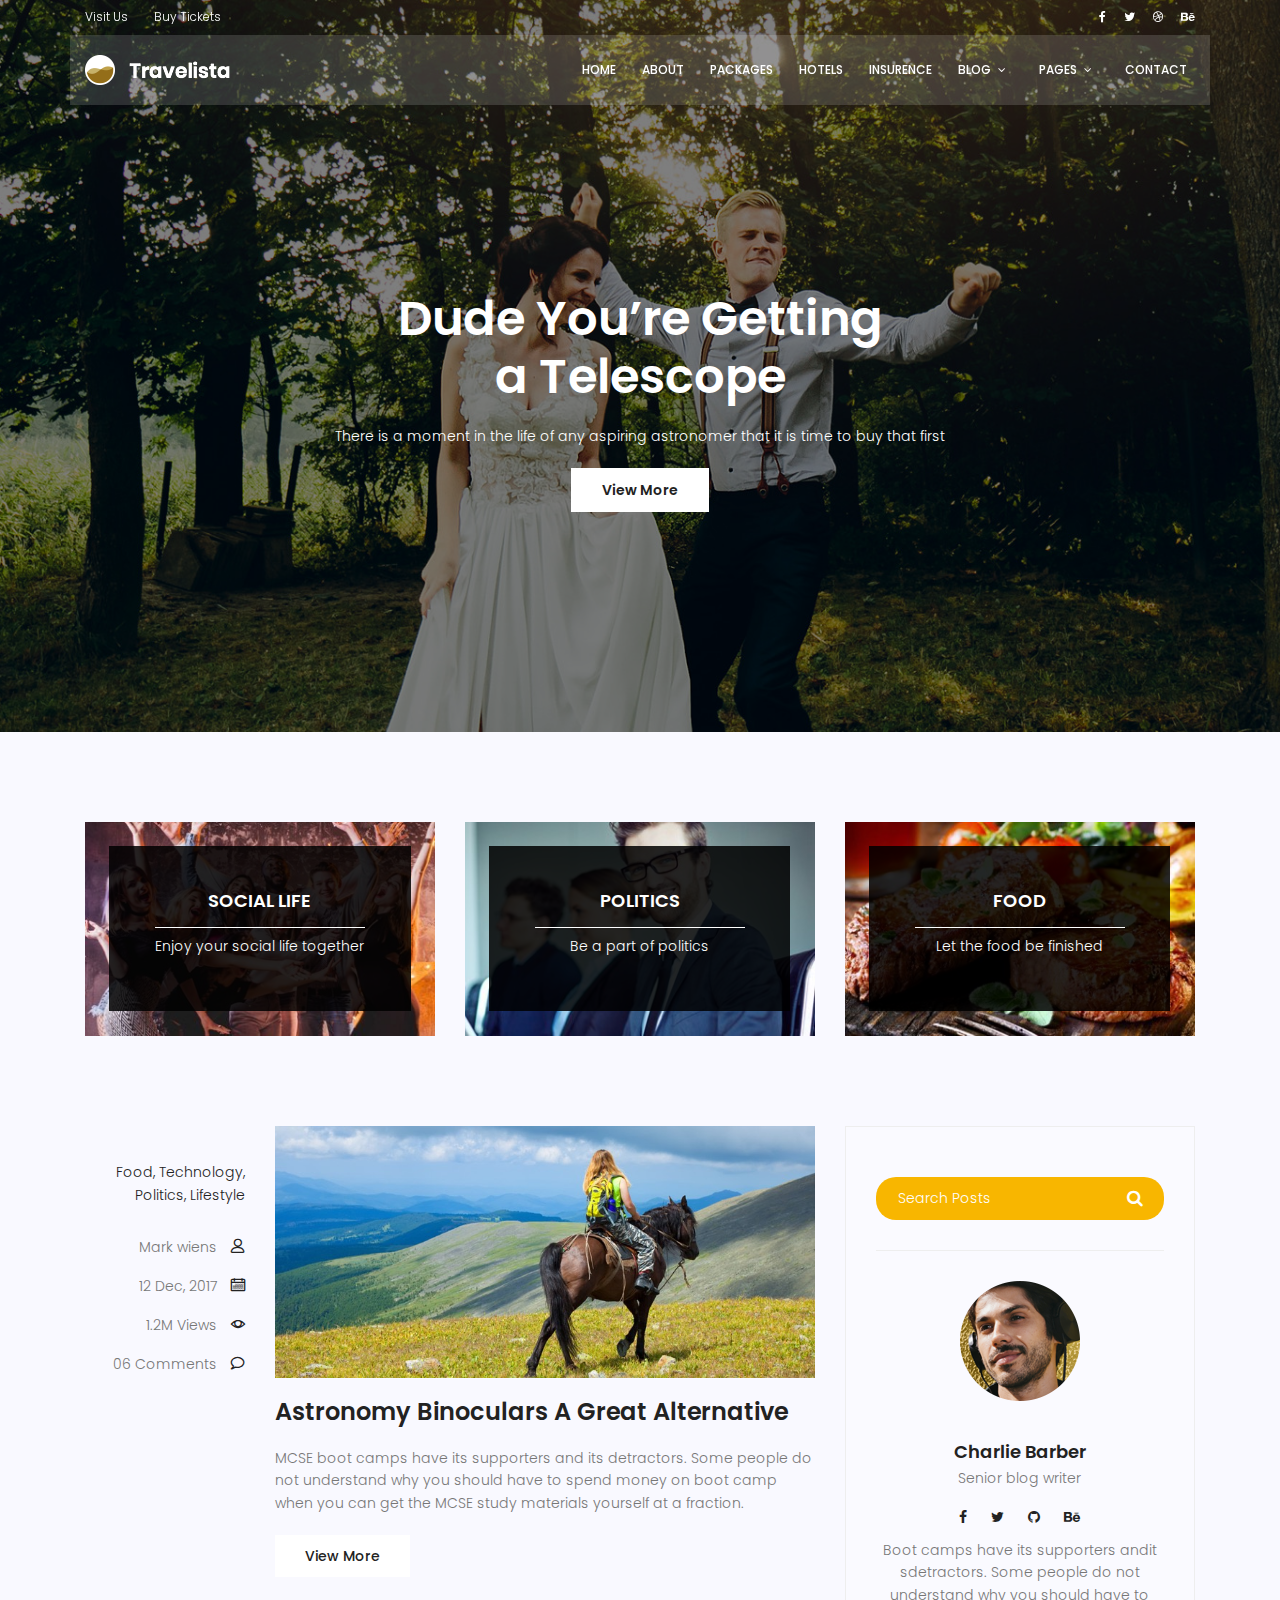
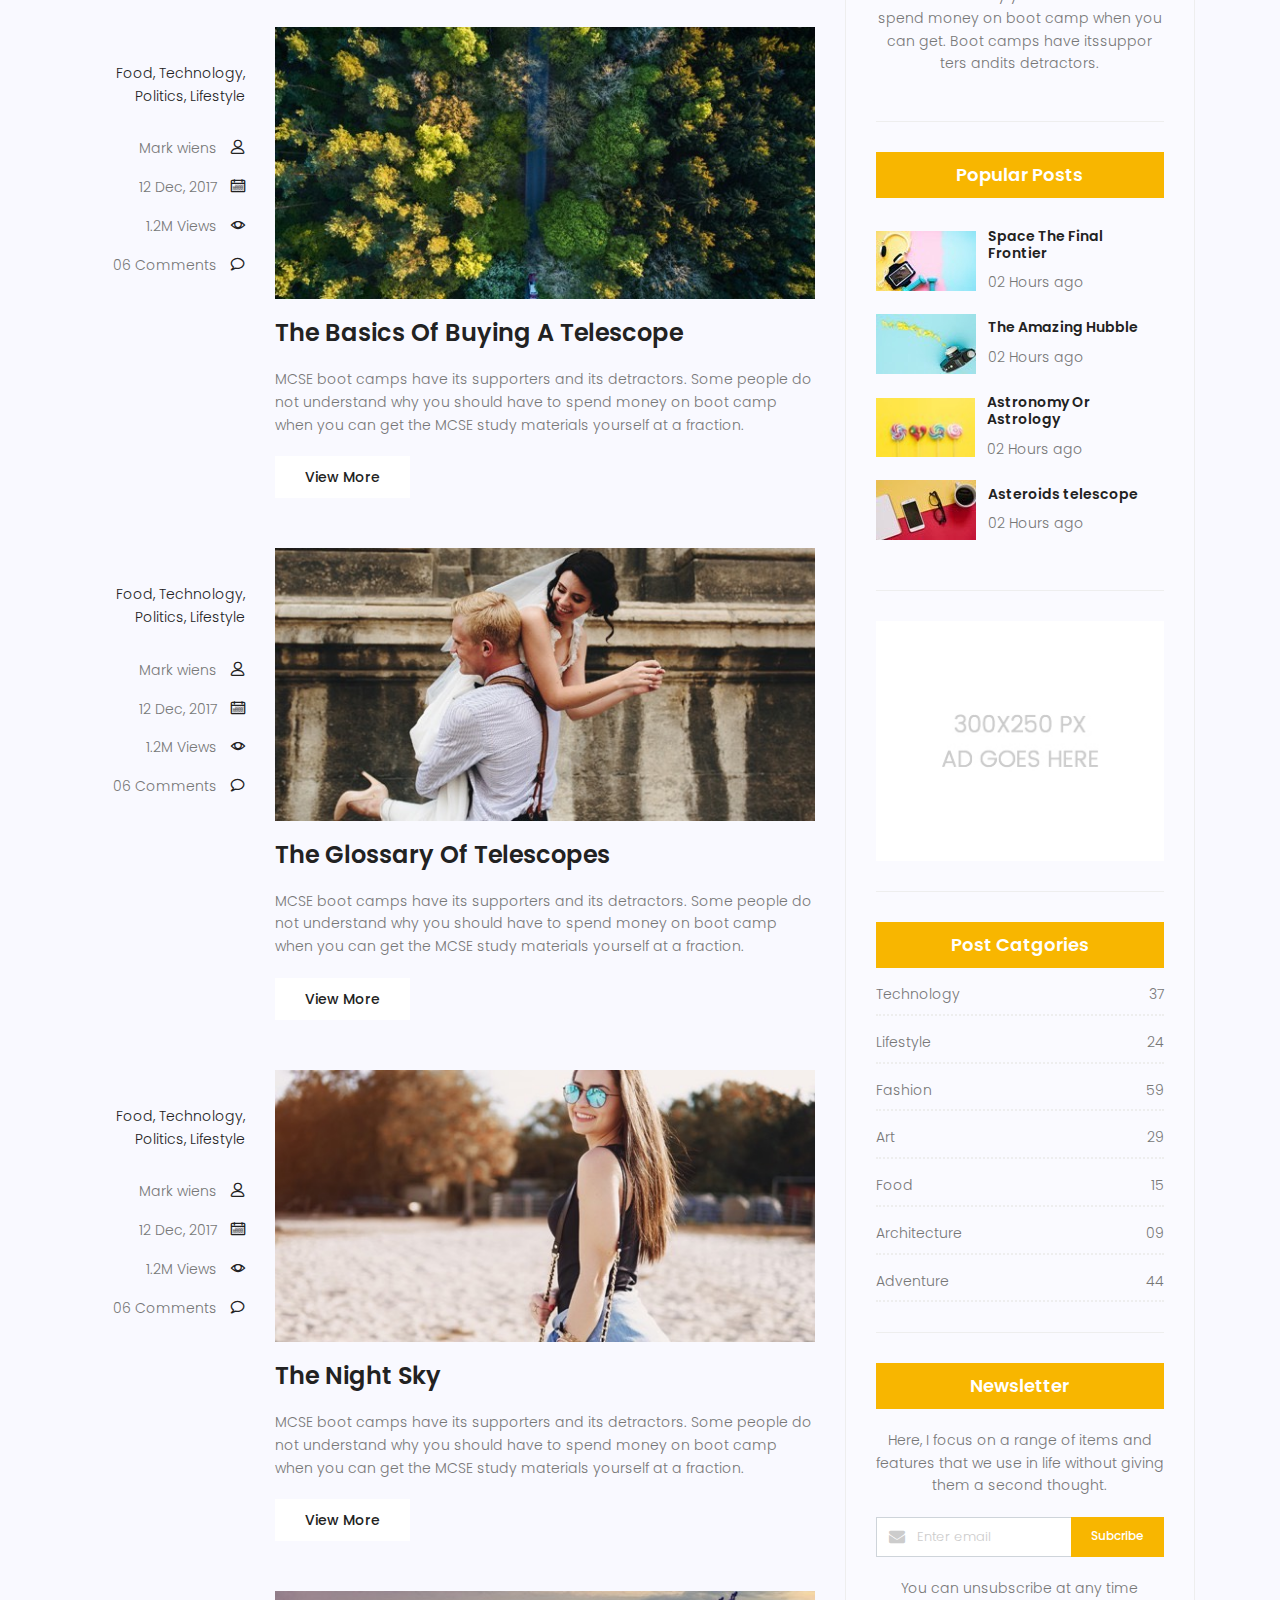
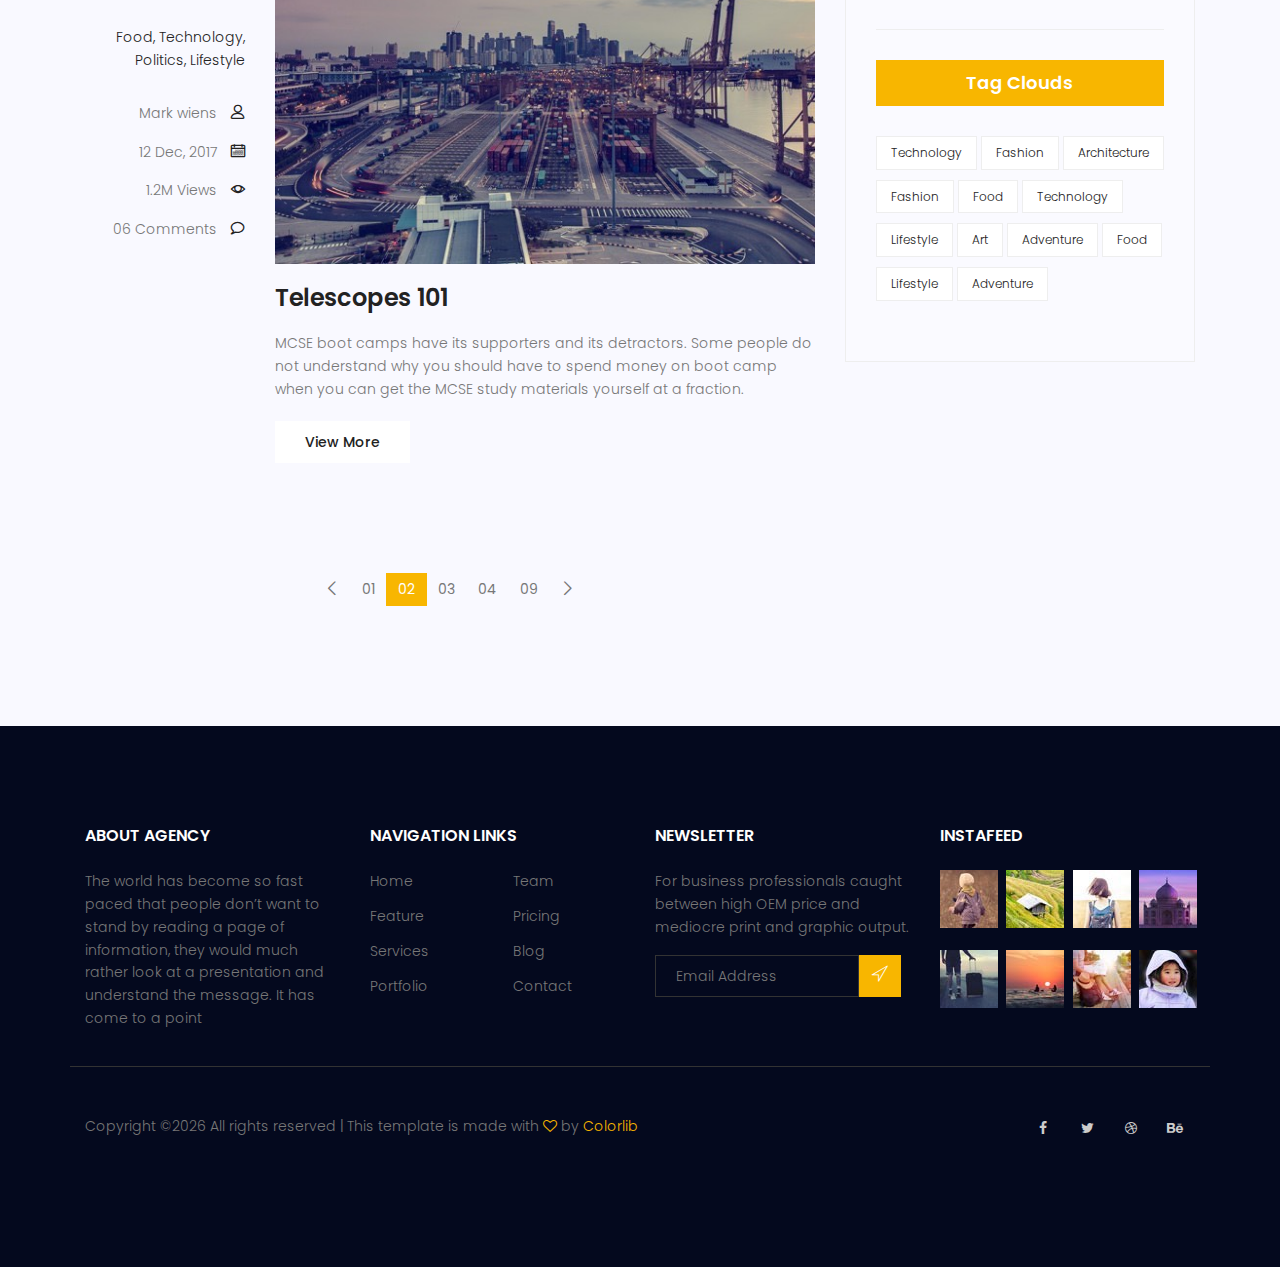
<file: public/travelista-master/blog-home.html>
<!DOCTYPE html>
	<html lang="zxx" class="no-js">
	<head>
		<!-- Mobile Specific Meta -->
		<meta name="viewport" content="width=device-width, initial-scale=1, shrink-to-fit=no">
		<!-- Favicon-->
		<link rel="shortcut icon" href="img/fav.png">
		<!-- Author Meta -->
		<meta name="author" content="colorlib">
		<!-- Meta Description -->
		<meta name="description" content="">
		<!-- Meta Keyword -->
		<meta name="keywords" content="">
		<!-- meta character set -->
		<meta charset="UTF-8">
		<!-- Site Title -->
		<title>Travel</title>

		<link href="https://fonts.googleapis.com/css?family=Poppins:100,200,400,300,500,600,700" rel="stylesheet"> 
			<!--
			CSS
			============================================= -->
			<link rel="stylesheet" href="css/linearicons.css">
			<link rel="stylesheet" href="css/font-awesome.min.css">
			<link rel="stylesheet" href="css/bootstrap.css">
			<link rel="stylesheet" href="css/magnific-popup.css">
			<link rel="stylesheet" href="css/jquery-ui.css">				
			<link rel="stylesheet" href="css/nice-select.css">							
			<link rel="stylesheet" href="css/animate.min.css">
			<link rel="stylesheet" href="css/owl.carousel.css">				
			<link rel="stylesheet" href="css/main.css">
		</head>
		<body>	
			<header id="header">
				<div class="header-top">
					<div class="container">
			  		<div class="row align-items-center">
			  			<div class="col-lg-6 col-sm-6 col-6 header-top-left">
			  				<ul>
			  					<li><a href="#">Visit Us</a></li>
			  					<li><a href="#">Buy Tickets</a></li>
			  				</ul>			
			  			</div>
			  			<div class="col-lg-6 col-sm-6 col-6 header-top-right">
							<div class="header-social">
								<a href="#"><i class="fa fa-facebook"></i></a>
								<a href="#"><i class="fa fa-twitter"></i></a>
								<a href="#"><i class="fa fa-dribbble"></i></a>
								<a href="#"><i class="fa fa-behance"></i></a>
							</div>
			  			</div>
			  		</div>			  					
					</div>
				</div>
				<div class="container main-menu">
					<div class="row align-items-center justify-content-between d-flex">
				      <div id="logo">
				        <a href="index.html"><img src="img/logo.png" alt="" title="" /></a>
				      </div>
				      <nav id="nav-menu-container">
				        <ul class="nav-menu">
				          <li><a href="index.html">Home</a></li>
				          <li><a href="about.html">About</a></li>
				          <li><a href="packages.html">Packages</a></li>
				          <li><a href="hotels.html">Hotels</a></li>
				          <li><a href="insurance.html">Insurence</a></li>
				          <li class="menu-has-children"><a href="">Blog</a>
				            <ul>
				              <li><a href="blog-home.html">Blog Home</a></li>
				              <li><a href="blog-single.html">Blog Single</a></li>
				            </ul>
				          </li>	
				          <li class="menu-has-children"><a href="">Pages</a>
				            <ul>
				            	  <li><a href="elements.html">Elements</a></li>
						          <li class="menu-has-children"><a href="">Level 2 </a>
						            <ul>
						              <li><a href="#">Item One</a></li>
						              <li><a href="#">Item Two</a></li>
						            </ul>
						          </li>					                		
				            </ul>
				          </li>					          					          		          
				          <li><a href="contact.html">Contact</a></li>
				        </ul>
				      </nav><!-- #nav-menu-container -->					      		  
					</div>
				</div>
			</header><!-- #header -->

			<!-- start banner Area -->
			<section class="banner-area relative blog-home-banner" id="home">	
				<div class="overlay overlay-bg"></div>
				<div class="container">				
					<div class="row d-flex align-items-center justify-content-center">
						<div class="about-content blog-header-content col-lg-12">
							<h1 class="text-white">
								Dude You’re Getting
								a Telescope				
							</h1>	
							<p class="text-white">
								There is a moment in the life of any aspiring astronomer that it is time to buy that first
							</p>
							<a href="blog-single.html" class="primary-btn">View More</a>
						</div>	
					</div>
				</div>
			</section>
			<!-- End banner Area -->				  

			<!-- Start top-category-widget Area -->
			<section class="top-category-widget-area pt-90 pb-90 ">
				<div class="container">
					<div class="row">		
						<div class="col-lg-4">
							<div class="single-cat-widget">
								<div class="content relative">
									<div class="overlay overlay-bg"></div>
								    <a href="#" target="_blank">
								      <div class="thumb">
								  		 <img class="content-image img-fluid d-block mx-auto" src="img/blog/cat-widget1.jpg" alt="">
								  	  </div>
								      <div class="content-details">
								        <h4 class="content-title mx-auto text-uppercase">Social life</h4>
								        <span></span>								        
								        <p>Enjoy your social life together</p>
								      </div>
								    </a>
								</div>
							</div>
						</div>
						<div class="col-lg-4">
							<div class="single-cat-widget">
								<div class="content relative">
									<div class="overlay overlay-bg"></div>
								    <a href="#" target="_blank">
								      <div class="thumb">
								  		 <img class="content-image img-fluid d-block mx-auto" src="img/blog/cat-widget2.jpg" alt="">
								  	  </div>
								      <div class="content-details">
								        <h4 class="content-title mx-auto text-uppercase">Politics</h4>
								        <span></span>								        
								        <p>Be a part of politics</p>
								      </div>
								    </a>
								</div>
							</div>
						</div>
						<div class="col-lg-4">
							<div class="single-cat-widget">
								<div class="content relative">
									<div class="overlay overlay-bg"></div>
								    <a href="#" target="_blank">
								      <div class="thumb">
								  		 <img class="content-image img-fluid d-block mx-auto" src="img/blog/cat-widget3.jpg" alt="">
								  	  </div>
								      <div class="content-details">
								        <h4 class="content-title mx-auto text-uppercase">Food</h4>
								        <span></span>
								        <p>Let the food be finished</p>
								      </div>
								    </a>
								</div>
							</div>
						</div>												
					</div>
				</div>	
			</section>
			<!-- End top-category-widget Area -->
			
			<!-- Start post-content Area -->
			<section class="post-content-area">
				<div class="container">
					<div class="row">
						<div class="col-lg-8 posts-list">
							<div class="single-post row">
								<div class="col-lg-3  col-md-3 meta-details">
									<ul class="tags">
										<li><a href="#">Food,</a></li>
										<li><a href="#">Technology,</a></li>
										<li><a href="#">Politics,</a></li>
										<li><a href="#">Lifestyle</a></li>
									</ul>
									<div class="user-details row">
										<p class="user-name col-lg-12 col-md-12 col-6"><a href="#">Mark wiens</a> <span class="lnr lnr-user"></span></p>
										<p class="date col-lg-12 col-md-12 col-6"><a href="#">12 Dec, 2017</a> <span class="lnr lnr-calendar-full"></span></p>
										<p class="view col-lg-12 col-md-12 col-6"><a href="#">1.2M Views</a> <span class="lnr lnr-eye"></span></p>
										<p class="comments col-lg-12 col-md-12 col-6"><a href="#">06 Comments</a> <span class="lnr lnr-bubble"></span></p>						
									</div>
								</div>
								<div class="col-lg-9 col-md-9 ">
									<div class="feature-img">
										<img class="img-fluid" src="img/blog/feature-img1.jpg" alt="">
									</div>
									<a class="posts-title" href="blog-single.html"><h3>Astronomy Binoculars A Great Alternative</h3></a>
									<p class="excert">
										MCSE boot camps have its supporters and its detractors. Some people do not understand why you should have to spend money on boot camp when you can get the MCSE study materials yourself at a fraction.
									</p>
									<a href="blog-single.html" class="primary-btn">View More</a>
								</div>
							</div>
							<div class="single-post row">
								<div class="col-lg-3  col-md-3 meta-details">
									<ul class="tags">
										<li><a href="#">Food,</a></li>
										<li><a href="#">Technology,</a></li>
										<li><a href="#">Politics,</a></li>
										<li><a href="#">Lifestyle</a></li>
									</ul>
									<div class="user-details row">
										<p class="user-name col-lg-12 col-md-12 col-6"><a href="#">Mark wiens</a> <span class="lnr lnr-user"></span></p>
										<p class="date col-lg-12 col-md-12 col-6"><a href="#">12 Dec, 2017</a> <span class="lnr lnr-calendar-full"></span></p>
										<p class="view col-lg-12 col-md-12 col-6"><a href="#">1.2M Views</a> <span class="lnr lnr-eye"></span></p>
										<p class="comments col-lg-12 col-md-12 col-6"><a href="#">06 Comments</a> <span class="lnr lnr-bubble"></span></p>						
									</div>
								</div>
								<div class="col-lg-9 col-md-9 ">
									<div class="feature-img">
										<img class="img-fluid" src="img/blog/feature-img2.jpg" alt="">
									</div>
									<a class="posts-title" href="blog-single.html"><h3>The Basics Of Buying A Telescope</h3></a>
									<p class="excert">
										MCSE boot camps have its supporters and its detractors. Some people do not understand why you should have to spend money on boot camp when you can get the MCSE study materials yourself at a fraction.
									</p>
									<a href="blog-single.html" class="primary-btn">View More</a>
								</div>
							</div>
							<div class="single-post row">
								<div class="col-lg-3  col-md-3 meta-details">
									<ul class="tags">
										<li><a href="#">Food,</a></li>
										<li><a href="#">Technology,</a></li>
										<li><a href="#">Politics,</a></li>
										<li><a href="#">Lifestyle</a></li>
									</ul>
									<div class="user-details row">
										<p class="user-name col-lg-12 col-md-12 col-6"><a href="#">Mark wiens</a> <span class="lnr lnr-user"></span></p>
										<p class="date col-lg-12 col-md-12 col-6"><a href="#">12 Dec, 2017</a> <span class="lnr lnr-calendar-full"></span></p>
										<p class="view col-lg-12 col-md-12 col-6"><a href="#">1.2M Views</a> <span class="lnr lnr-eye"></span></p>
										<p class="comments col-lg-12 col-md-12 col-6"><a href="#">06 Comments</a> <span class="lnr lnr-bubble"></span></p>						
									</div>
								</div>
								<div class="col-lg-9 col-md-9">
									<div class="feature-img">
										<img class="img-fluid" src="img/blog/feature-img3.jpg" alt="">
									</div>
									<a class="posts-title" href="blog-single.html"><h3>The Glossary Of Telescopes</h3></a>
									<p class="excert">
										MCSE boot camps have its supporters and its detractors. Some people do not understand why you should have to spend money on boot camp when you can get the MCSE study materials yourself at a fraction.
									</p>
									<a href="blog-single.html" class="primary-btn">View More</a>
								</div>
							</div>
							<div class="single-post row">
								<div class="col-lg-3  col-md-3 meta-details">
									<ul class="tags">
										<li><a href="#">Food,</a></li>
										<li><a href="#">Technology,</a></li>
										<li><a href="#">Politics,</a></li>
										<li><a href="#">Lifestyle</a></li>
									</ul>
									<div class="user-details row">
										<p class="user-name col-lg-12 col-md-12 col-6"><a href="#">Mark wiens</a> <span class="lnr lnr-user"></span></p>
										<p class="date col-lg-12 col-md-12 col-6"><a href="#">12 Dec, 2017</a> <span class="lnr lnr-calendar-full"></span></p>
										<p class="view col-lg-12 col-md-12 col-6"><a href="#">1.2M Views</a> <span class="lnr lnr-eye"></span></p>
										<p class="comments col-lg-12 col-md-12 col-6"><a href="#">06 Comments</a> <span class="lnr lnr-bubble"></span></p>						
									</div>
								</div>
								<div class="col-lg-9 col-md-9">
									<div class="feature-img">
										<img class="img-fluid" src="img/blog/feature-img4.jpg" alt="">
									</div>
									<a class="posts-title" href="blog-single.html"><h3>The Night Sky</h3></a>
									<p class="excert">
										MCSE boot camps have its supporters and its detractors. Some people do not understand why you should have to spend money on boot camp when you can get the MCSE study materials yourself at a fraction.
									</p>
									<a href="blog-single.html" class="primary-btn">View More</a>
								</div>
							</div>
							<div class="single-post row">
								<div class="col-lg-3 col-md-3 meta-details">
									<ul class="tags">
										<li><a href="#">Food,</a></li>
										<li><a href="#">Technology,</a></li>
										<li><a href="#">Politics,</a></li>
										<li><a href="#">Lifestyle</a></li>
									</ul>
									<div class="user-details row">
										<p class="user-name col-lg-12 col-md-12 col-6"><a href="#">Mark wiens</a> <span class="lnr lnr-user"></span></p>
										<p class="date col-lg-12 col-md-12 col-6"><a href="#">12 Dec, 2017</a> <span class="lnr lnr-calendar-full"></span></p>
										<p class="view col-lg-12 col-md-12 col-6"><a href="#">1.2M Views</a> <span class="lnr lnr-eye"></span></p>
										<p class="comments col-lg-12 col-md-12 col-6"><a href="#">06 Comments</a> <span class="lnr lnr-bubble"></span></p>						
									</div>
								</div>
								<div class="col-lg-9 col-md-9">
									<div class="feature-img">
										<img class="img-fluid" src="img/blog/feature-img5.jpg" alt="">
									</div>
									<a class="posts-title" href="blog-single.html"><h3>Telescopes 101</h3></a>
									<p class="excert">
										MCSE boot camps have its supporters and its detractors. Some people do not understand why you should have to spend money on boot camp when you can get the MCSE study materials yourself at a fraction.
									</p>
									<a href="blog-single.html" class="primary-btn">View More</a>
								</div>
							</div>														
		                    <nav class="blog-pagination justify-content-center d-flex">
		                        <ul class="pagination">
		                            <li class="page-item">
		                                <a href="#" class="page-link" aria-label="Previous">
		                                    <span aria-hidden="true">
		                                        <span class="lnr lnr-chevron-left"></span>
		                                    </span>
		                                </a>
		                            </li>
		                            <li class="page-item"><a href="#" class="page-link">01</a></li>
		                            <li class="page-item active"><a href="#" class="page-link">02</a></li>
		                            <li class="page-item"><a href="#" class="page-link">03</a></li>
		                            <li class="page-item"><a href="#" class="page-link">04</a></li>
		                            <li class="page-item"><a href="#" class="page-link">09</a></li>
		                            <li class="page-item">
		                                <a href="#" class="page-link" aria-label="Next">
		                                    <span aria-hidden="true">
		                                        <span class="lnr lnr-chevron-right"></span>
		                                    </span>
		                                </a>
		                            </li>
		                        </ul>
		                    </nav>
						</div>
						<div class="col-lg-4 sidebar-widgets">
							<div class="widget-wrap">
								<div class="single-sidebar-widget search-widget">
									<form class="search-form" action="#">
			                            <input placeholder="Search Posts" name="search" type="text" onfocus="this.placeholder = ''" onblur="this.placeholder = 'Search Posts'" >
			                            <button type="submit"><i class="fa fa-search"></i></button>
			                        </form>
								</div>
								<div class="single-sidebar-widget user-info-widget">
									<img src="img/blog/user-info.png" alt="">
									<a href="#"><h4>Charlie Barber</h4></a>
									<p>
										Senior blog writer
									</p>
									<ul class="social-links">
										<li><a href="#"><i class="fa fa-facebook"></i></a></li>
										<li><a href="#"><i class="fa fa-twitter"></i></a></li>
										<li><a href="#"><i class="fa fa-github"></i></a></li>
										<li><a href="#"><i class="fa fa-behance"></i></a></li>
									</ul>
									<p>
										Boot camps have its supporters andit sdetractors. Some people do not understand why you should have to spend money on boot camp when you can get. Boot camps have itssuppor ters andits detractors.
									</p>
								</div>
								<div class="single-sidebar-widget popular-post-widget">
									<h4 class="popular-title">Popular Posts</h4>
									<div class="popular-post-list">
										<div class="single-post-list d-flex flex-row align-items-center">
											<div class="thumb">
												<img class="img-fluid" src="img/blog/pp1.jpg" alt="">
											</div>
											<div class="details">
												<a href="blog-single.html"><h6>Space The Final Frontier</h6></a>
												<p>02 Hours ago</p>
											</div>
										</div>
										<div class="single-post-list d-flex flex-row align-items-center">
											<div class="thumb">
												<img class="img-fluid" src="img/blog/pp2.jpg" alt="">
											</div>
											<div class="details">
												<a href="blog-single.html"><h6>The Amazing Hubble</h6></a>
												<p>02 Hours ago</p>
											</div>
										</div>
										<div class="single-post-list d-flex flex-row align-items-center">
											<div class="thumb">
												<img class="img-fluid" src="img/blog/pp3.jpg" alt="">
											</div>
											<div class="details">
												<a href="blog-single.html"><h6>Astronomy Or Astrology</h6></a>
												<p>02 Hours ago</p>
											</div>
										</div>
										<div class="single-post-list d-flex flex-row align-items-center">
											<div class="thumb">
												<img class="img-fluid" src="img/blog/pp4.jpg" alt="">
											</div>
											<div class="details">
												<a href="blog-single.html"><h6>Asteroids telescope</h6></a>
												<p>02 Hours ago</p>
											</div>
										</div>															
									</div>
								</div>
								<div class="single-sidebar-widget ads-widget">
									<a href="#"><img class="img-fluid" src="img/blog/ads-banner.jpg" alt=""></a>
								</div>
								<div class="single-sidebar-widget post-category-widget">
									<h4 class="category-title">Post Catgories</h4>
									<ul class="cat-list">
										<li>
											<a href="#" class="d-flex justify-content-between">
												<p>Technology</p>
												<p>37</p>
											</a>
										</li>
										<li>
											<a href="#" class="d-flex justify-content-between">
												<p>Lifestyle</p>
												<p>24</p>
											</a>
										</li>
										<li>
											<a href="#" class="d-flex justify-content-between">
												<p>Fashion</p>
												<p>59</p>
											</a>
										</li>
										<li>
											<a href="#" class="d-flex justify-content-between">
												<p>Art</p>
												<p>29</p>
											</a>
										</li>
										<li>
											<a href="#" class="d-flex justify-content-between">
												<p>Food</p>
												<p>15</p>
											</a>
										</li>
										<li>
											<a href="#" class="d-flex justify-content-between">
												<p>Architecture</p>
												<p>09</p>
											</a>
										</li>
										<li>
											<a href="#" class="d-flex justify-content-between">
												<p>Adventure</p>
												<p>44</p>
											</a>
										</li>															
									</ul>
								</div>	
								<div class="single-sidebar-widget newsletter-widget">
									<h4 class="newsletter-title">Newsletter</h4>
									<p>
										Here, I focus on a range of items and features that we use in life without
										giving them a second thought.
									</p>
									<div class="form-group d-flex flex-row">
									   <div class="col-autos">
									      <div class="input-group">
									        <div class="input-group-prepend">
									          <div class="input-group-text"><i class="fa fa-envelope" aria-hidden="true"></i>
											</div>
									        </div>
									        <input type="text" class="form-control" id="inlineFormInputGroup" placeholder="Enter email" onfocus="this.placeholder = ''" onblur="this.placeholder = 'Enter email'" >
									      </div>
									    </div>
									    <a href="#" class="bbtns">Subcribe</a>
									</div>	
									<p class="text-bottom">
										You can unsubscribe at any time
									</p>								
								</div>
								<div class="single-sidebar-widget tag-cloud-widget">
									<h4 class="tagcloud-title">Tag Clouds</h4>
									<ul>
										<li><a href="#">Technology</a></li>
										<li><a href="#">Fashion</a></li>
										<li><a href="#">Architecture</a></li>
										<li><a href="#">Fashion</a></li>
										<li><a href="#">Food</a></li>
										<li><a href="#">Technology</a></li>
										<li><a href="#">Lifestyle</a></li>
										<li><a href="#">Art</a></li>
										<li><a href="#">Adventure</a></li>
										<li><a href="#">Food</a></li>
										<li><a href="#">Lifestyle</a></li>
										<li><a href="#">Adventure</a></li>
									</ul>
								</div>								
							</div>
						</div>
					</div>
				</div>	
			</section>
			<!-- End post-content Area -->
			
			<!-- start footer Area -->		
			<footer class="footer-area section-gap">
				<div class="container">

					<div class="row">
						<div class="col-lg-3  col-md-6 col-sm-6">
							<div class="single-footer-widget">
								<h6>About Agency</h6>
								<p>
									The world has become so fast paced that people don’t want to stand by reading a page of information, they would much rather look at a presentation and understand the message. It has come to a point 
								</p>
							</div>
						</div>
						<div class="col-lg-3 col-md-6 col-sm-6">
							<div class="single-footer-widget">
								<h6>Navigation Links</h6>
								<div class="row">
									<div class="col">
										<ul>
											<li><a href="#">Home</a></li>
											<li><a href="#">Feature</a></li>
											<li><a href="#">Services</a></li>
											<li><a href="#">Portfolio</a></li>
										</ul>
									</div>
									<div class="col">
										<ul>
											<li><a href="#">Team</a></li>
											<li><a href="#">Pricing</a></li>
											<li><a href="#">Blog</a></li>
											<li><a href="#">Contact</a></li>
										</ul>
									</div>										
								</div>							
							</div>
						</div>							
						<div class="col-lg-3  col-md-6 col-sm-6">
							<div class="single-footer-widget">
								<h6>Newsletter</h6>
								<p>
									For business professionals caught between high OEM price and mediocre print and graphic output.									
								</p>								
								<div id="mc_embed_signup">
									<form target="_blank" action="https://spondonit.us12.list-manage.com/subscribe/post?u=1462626880ade1ac87bd9c93a&amp;id=92a4423d01" method="get" class="subscription relative">
										<div class="input-group d-flex flex-row">
											<input name="EMAIL" placeholder="Email Address" onfocus="this.placeholder = ''" onblur="this.placeholder = 'Email Address '" required="" type="email">
											<button class="btn bb-btn"><span class="lnr lnr-location"></span></button>		
										</div>									
										<div class="mt-10 info"></div>
									</form>
								</div>
							</div>
						</div>
						<div class="col-lg-3  col-md-6 col-sm-6">
							<div class="single-footer-widget mail-chimp">
								<h6 class="mb-20">InstaFeed</h6>
								<ul class="instafeed d-flex flex-wrap">
									<li><img src="img/i1.jpg" alt=""></li>
									<li><img src="img/i2.jpg" alt=""></li>
									<li><img src="img/i3.jpg" alt=""></li>
									<li><img src="img/i4.jpg" alt=""></li>
									<li><img src="img/i5.jpg" alt=""></li>
									<li><img src="img/i6.jpg" alt=""></li>
									<li><img src="img/i7.jpg" alt=""></li>
									<li><img src="img/i8.jpg" alt=""></li>
								</ul>
							</div>
						</div>						
					</div>

					<div class="row footer-bottom d-flex justify-content-between align-items-center">
						<p class="col-lg-8 col-sm-12 footer-text m-0"><!-- Link back to Colorlib can't be removed. Template is licensed under CC BY 3.0. -->
Copyright &copy;<script>document.write(new Date().getFullYear());</script> All rights reserved | This template is made with <i class="fa fa-heart-o" aria-hidden="true"></i> by <a href="https://colorlib.com" target="_blank">Colorlib</a>
<!-- Link back to Colorlib can't be removed. Template is licensed under CC BY 3.0. --></p>
						<div class="col-lg-4 col-sm-12 footer-social">
							<a href="#"><i class="fa fa-facebook"></i></a>
							<a href="#"><i class="fa fa-twitter"></i></a>
							<a href="#"><i class="fa fa-dribbble"></i></a>
							<a href="#"><i class="fa fa-behance"></i></a>
						</div>
					</div>
				</div>
			</footer>
			<!-- End footer Area -->	

			<script src="js/vendor/jquery-2.2.4.min.js"></script>
			<script src="js/popper.min.js"></script>
			<script src="js/vendor/bootstrap.min.js"></script>			
			<!-- <script src="https://maps.googleapis.com/maps/api/js?key=AIzaSyBhOdIF3Y9382fqJYt5I_sswSrEw5eihAA"></script>	-->	
 			<script src="js/jquery-ui.js"></script>					 
  			<script src="js/easing.min.js"></script>			
			<script src="js/hoverIntent.js"></script>
			<script src="js/superfish.min.js"></script>	
			<script src="js/jquery.ajaxchimp.min.js"></script>
			<script src="js/jquery.magnific-popup.min.js"></script>						
			<script src="js/jquery.nice-select.min.js"></script>					
			<script src="js/owl.carousel.min.js"></script>							
			<script src="js/mail-script.js"></script>	
			<script src="js/main.js"></script>	
		</body>
	</html>
</file>
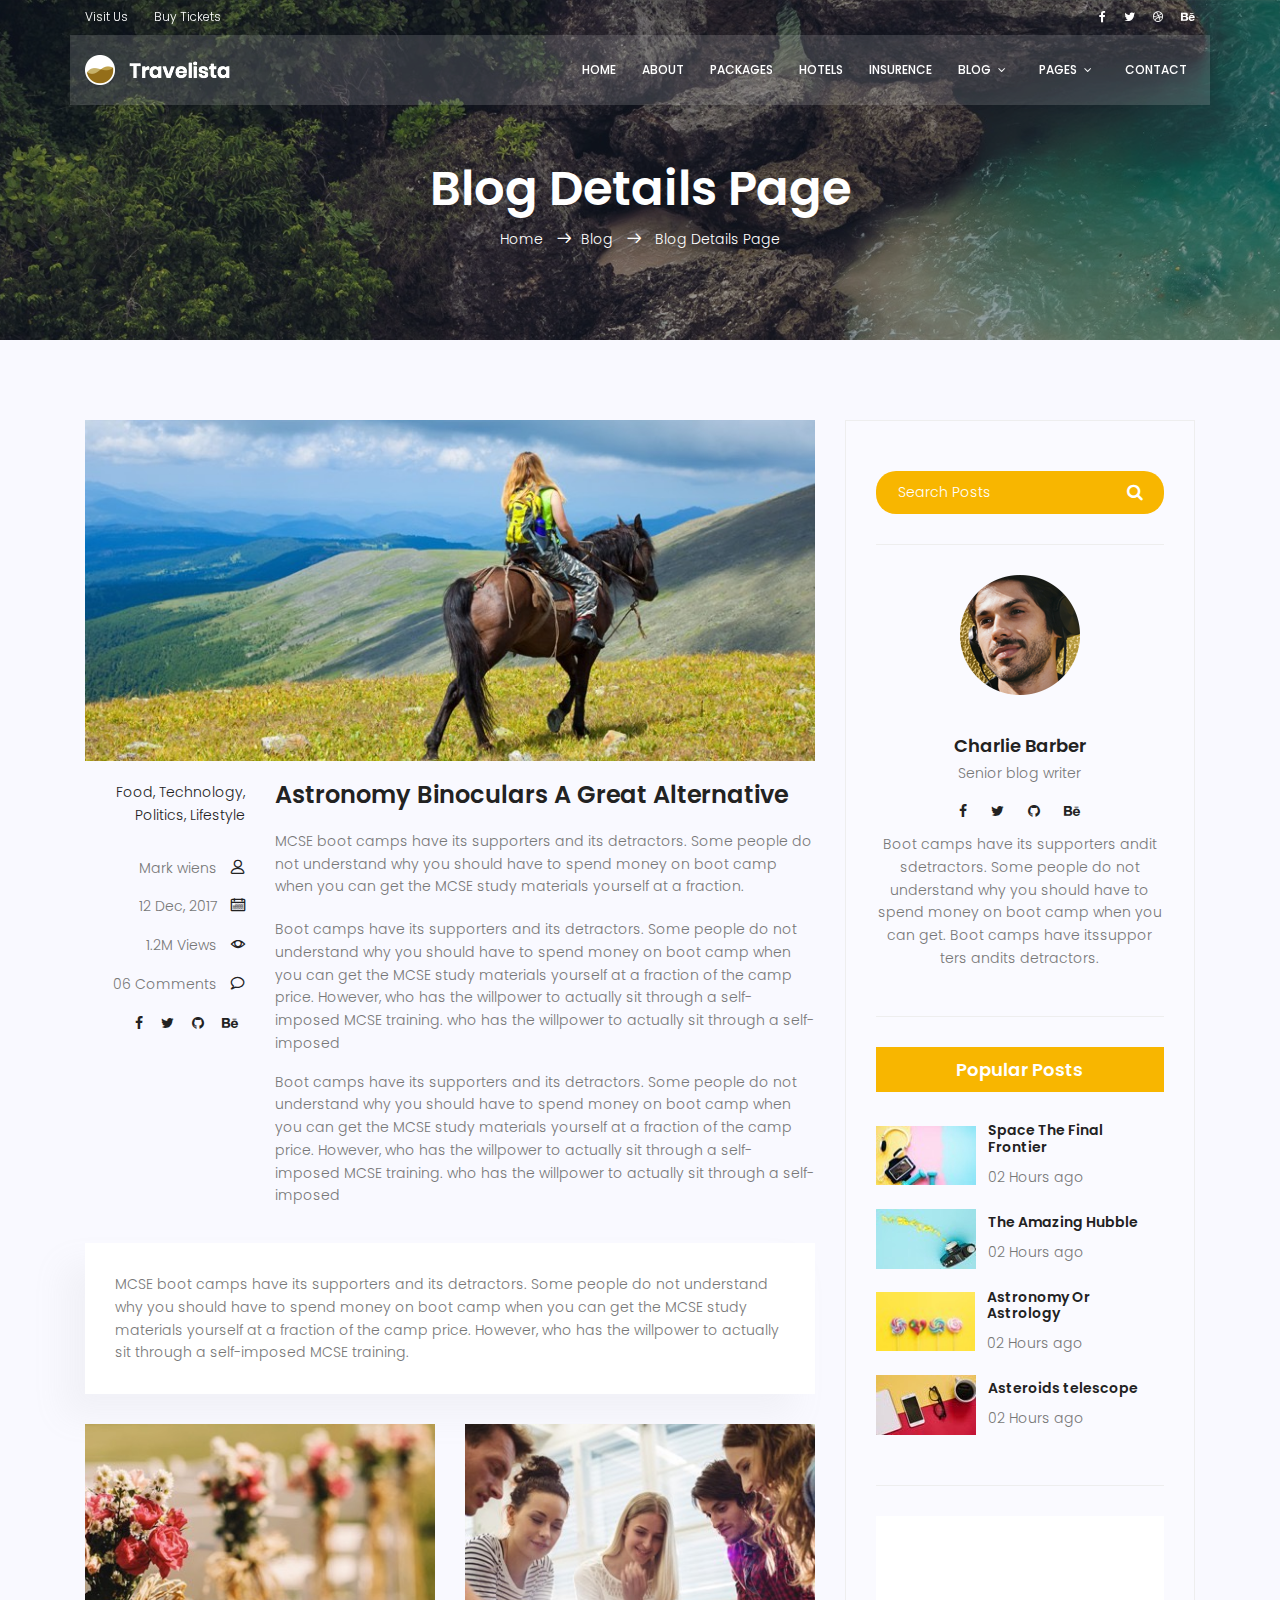
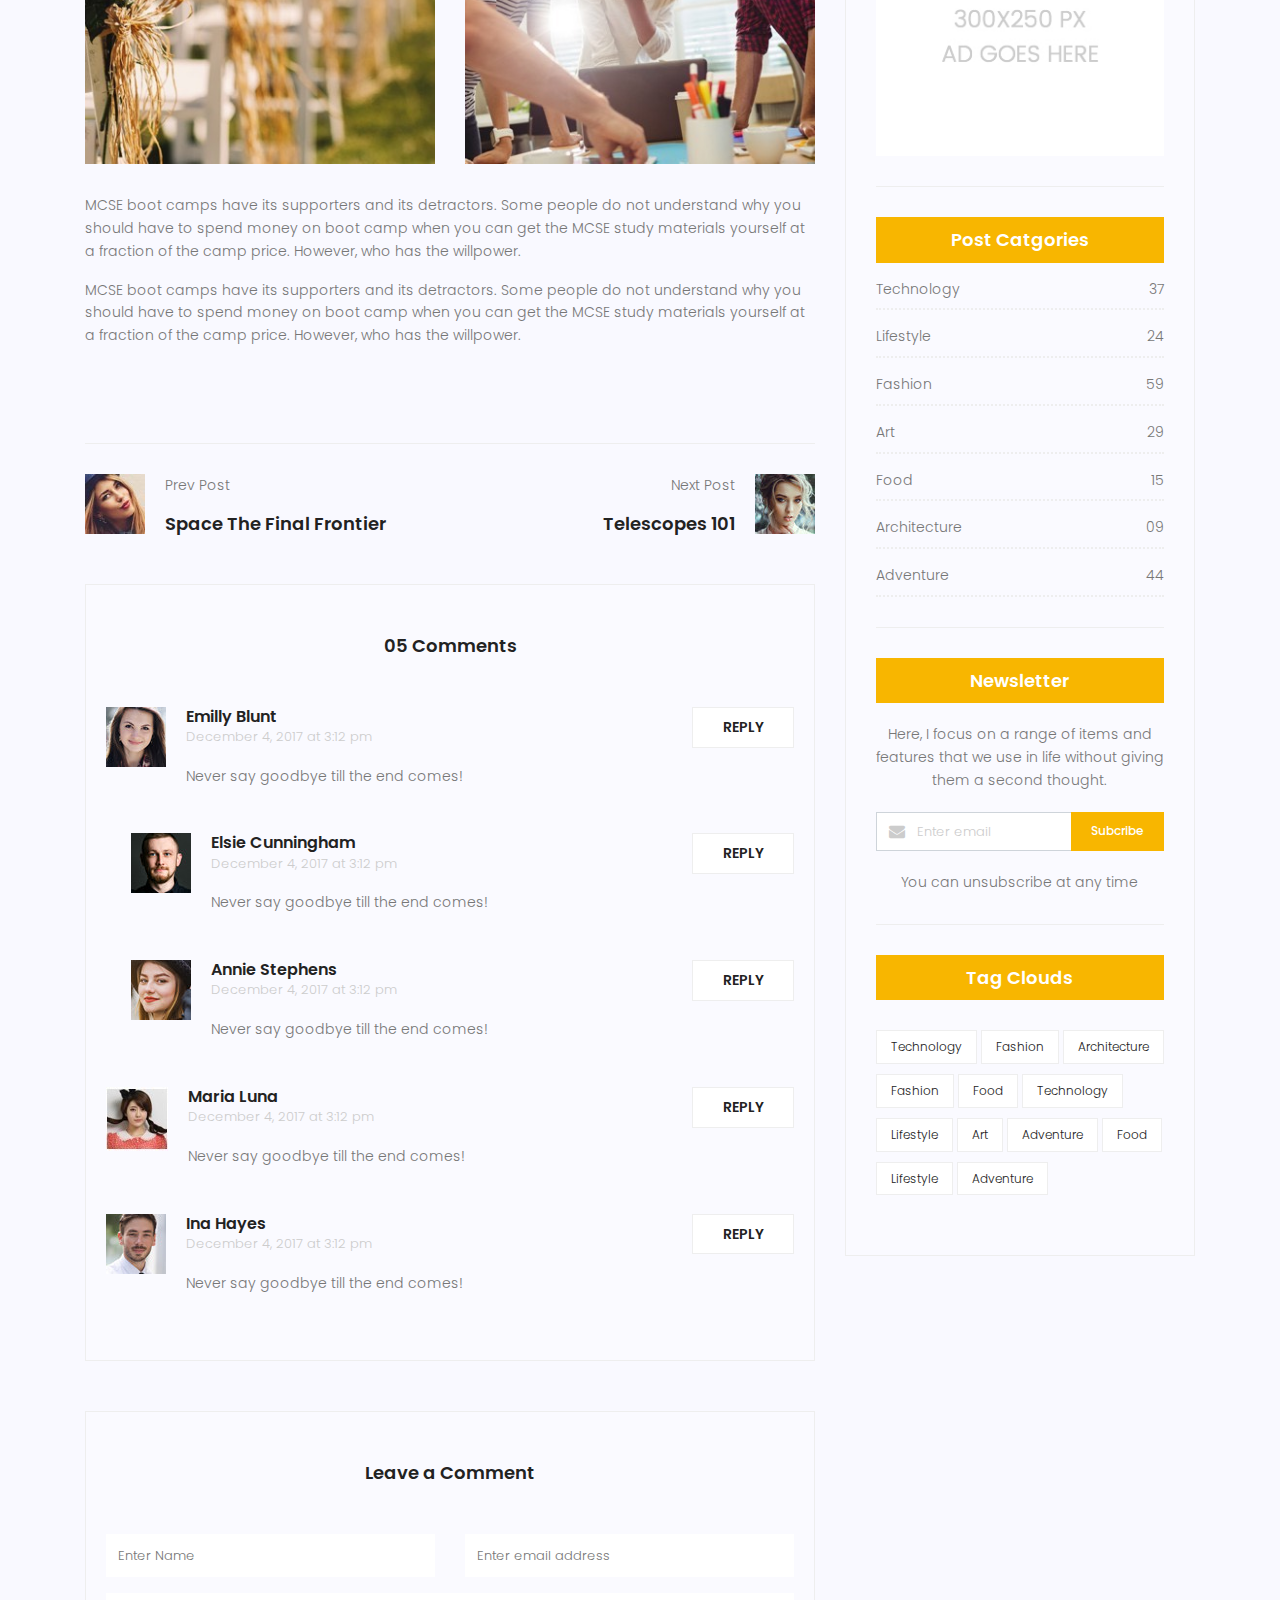
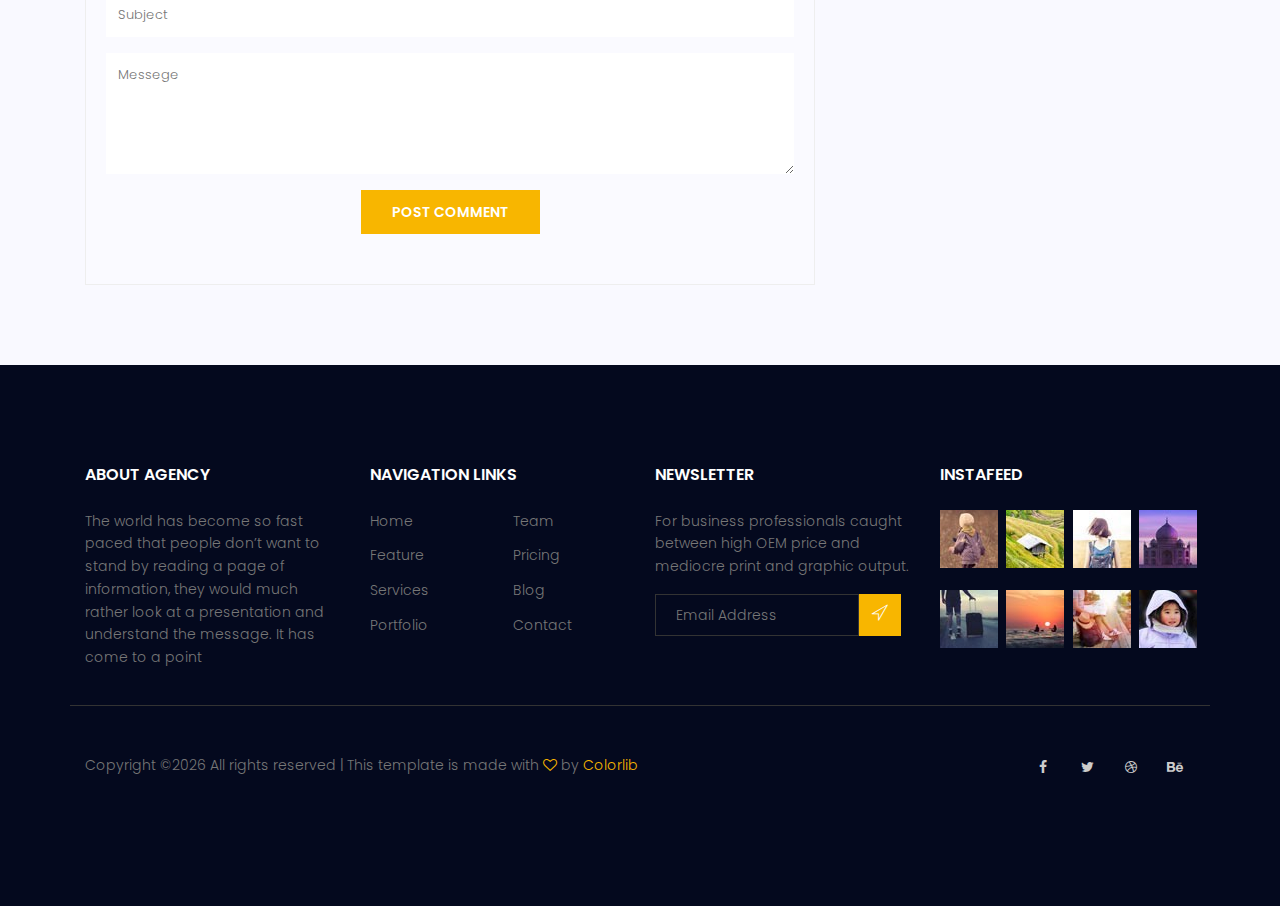
<file: public/travelista-master/blog-single.html>
<!DOCTYPE html>
	<html lang="zxx" class="no-js">
	<head>
		<!-- Mobile Specific Meta -->
		<meta name="viewport" content="width=device-width, initial-scale=1, shrink-to-fit=no">
		<!-- Favicon-->
		<link rel="shortcut icon" href="img/fav.png">
		<!-- Author Meta -->
		<meta name="author" content="colorlib">
		<!-- Meta Description -->
		<meta name="description" content="">
		<!-- Meta Keyword -->
		<meta name="keywords" content="">
		<!-- meta character set -->
		<meta charset="UTF-8">
		<!-- Site Title -->
		<title>Travel</title>

		<link href="https://fonts.googleapis.com/css?family=Poppins:100,200,400,300,500,600,700" rel="stylesheet"> 
			<!--
			CSS
			============================================= -->
			<link rel="stylesheet" href="css/linearicons.css">
			<link rel="stylesheet" href="css/font-awesome.min.css">
			<link rel="stylesheet" href="css/bootstrap.css">
			<link rel="stylesheet" href="css/magnific-popup.css">
			<link rel="stylesheet" href="css/jquery-ui.css">				
			<link rel="stylesheet" href="css/nice-select.css">							
			<link rel="stylesheet" href="css/animate.min.css">
			<link rel="stylesheet" href="css/owl.carousel.css">				
			<link rel="stylesheet" href="css/main.css">
		</head>
		<body>	
			<header id="header">
				<div class="header-top">
					<div class="container">
			  		<div class="row align-items-center">
			  			<div class="col-lg-6 col-sm-6 col-6 header-top-left">
			  				<ul>
			  					<li><a href="#">Visit Us</a></li>
			  					<li><a href="#">Buy Tickets</a></li>
			  				</ul>			
			  			</div>
			  			<div class="col-lg-6 col-sm-6 col-6 header-top-right">
							<div class="header-social">
								<a href="#"><i class="fa fa-facebook"></i></a>
								<a href="#"><i class="fa fa-twitter"></i></a>
								<a href="#"><i class="fa fa-dribbble"></i></a>
								<a href="#"><i class="fa fa-behance"></i></a>
							</div>
			  			</div>
			  		</div>			  					
					</div>
				</div>
				<div class="container main-menu">
					<div class="row align-items-center justify-content-between d-flex">
				      <div id="logo">
				        <a href="index.html"><img src="img/logo.png" alt="" title="" /></a>
				      </div>
				      <nav id="nav-menu-container">
				        <ul class="nav-menu">
				          <li><a href="index.html">Home</a></li>
				          <li><a href="about.html">About</a></li>
				          <li><a href="packages.html">Packages</a></li>
				          <li><a href="hotels.html">Hotels</a></li>
				          <li><a href="insurance.html">Insurence</a></li>
				          <li class="menu-has-children"><a href="">Blog</a>
				            <ul>
				              <li><a href="blog-home.html">Blog Home</a></li>
				              <li><a href="blog-single.html">Blog Single</a></li>
				            </ul>
				          </li>	
				          <li class="menu-has-children"><a href="">Pages</a>
				            <ul>
				            	  <li><a href="elements.html">Elements</a></li>
						          <li class="menu-has-children"><a href="">Level 2 </a>
						            <ul>
						              <li><a href="#">Item One</a></li>
						              <li><a href="#">Item Two</a></li>
						            </ul>
						          </li>					                		
				            </ul>
				          </li>					          					          		          
				          <li><a href="contact.html">Contact</a></li>
				        </ul>
				      </nav><!-- #nav-menu-container -->					      		  
					</div>
				</div>
			</header><!-- #header -->
		  
			<!-- start banner Area -->
			<section class="relative about-banner">	
				<div class="overlay overlay-bg"></div>
				<div class="container">				
					<div class="row d-flex align-items-center justify-content-center">
						<div class="about-content col-lg-12">
							<h1 class="text-white">
								Blog Details Page				
							</h1>	
							<p class="text-white link-nav"><a href="index.html">Home </a>  <span class="lnr lnr-arrow-right"></span><a href="blog-home.html">Blog </a> <span class="lnr lnr-arrow-right"></span> <a href="blog-single.html"> Blog Details Page</a></p>
						</div>	
					</div>
				</div>
			</section>
			<!-- End banner Area -->					  
			
			<!-- Start post-content Area -->
			<section class="post-content-area single-post-area">
				<div class="container">
					<div class="row">
						<div class="col-lg-8 posts-list">
							<div class="single-post row">
								<div class="col-lg-12">
									<div class="feature-img">
										<img class="img-fluid" src="img/blog/feature-img1.jpg" alt="">
									</div>									
								</div>
								<div class="col-lg-3  col-md-3 meta-details">
									<ul class="tags">
										<li><a href="#">Food,</a></li>
										<li><a href="#">Technology,</a></li>
										<li><a href="#">Politics,</a></li>
										<li><a href="#">Lifestyle</a></li>
									</ul>
									<div class="user-details row">
										<p class="user-name col-lg-12 col-md-12 col-6"><a href="#">Mark wiens</a> <span class="lnr lnr-user"></span></p>
										<p class="date col-lg-12 col-md-12 col-6"><a href="#">12 Dec, 2017</a> <span class="lnr lnr-calendar-full"></span></p>
										<p class="view col-lg-12 col-md-12 col-6"><a href="#">1.2M Views</a> <span class="lnr lnr-eye"></span></p>
										<p class="comments col-lg-12 col-md-12 col-6"><a href="#">06 Comments</a> <span class="lnr lnr-bubble"></span></p>
										<ul class="social-links col-lg-12 col-md-12 col-6">
											<li><a href="#"><i class="fa fa-facebook"></i></a></li>
											<li><a href="#"><i class="fa fa-twitter"></i></a></li>
											<li><a href="#"><i class="fa fa-github"></i></a></li>
											<li><a href="#"><i class="fa fa-behance"></i></a></li>
										</ul>																				
									</div>
								</div>
								<div class="col-lg-9 col-md-9">
									<h3 class="mt-20 mb-20">Astronomy Binoculars A Great Alternative</h3>
									<p class="excert">
										MCSE boot camps have its supporters and its detractors. Some people do not understand why you should have to spend money on boot camp when you can get the MCSE study materials yourself at a fraction.
									</p>
									<p>
										Boot camps have its supporters and its detractors. Some people do not understand why you should have to spend money on boot camp when you can get the MCSE study materials yourself at a fraction of the camp price. However, who has the willpower to actually sit through a self-imposed MCSE training. who has the willpower to actually sit through a self-imposed
									</p>
									<p>
										Boot camps have its supporters and its detractors. Some people do not understand why you should have to spend money on boot camp when you can get the MCSE study materials yourself at a fraction of the camp price. However, who has the willpower to actually sit through a self-imposed MCSE training. who has the willpower to actually sit through a self-imposed
									</p>
								</div>
								<div class="col-lg-12">
									<div class="quotes">
										MCSE boot camps have its supporters and its detractors. Some people do not understand why you should have to spend money on boot camp when you can get the MCSE study materials yourself at a fraction of the camp price. However, who has the willpower to actually sit through a self-imposed MCSE training.										
									</div>
									<div class="row mt-30 mb-30">
										<div class="col-6">
											<img class="img-fluid" src="img/blog/post-img1.jpg" alt="">
										</div>
										<div class="col-6">
											<img class="img-fluid" src="img/blog/post-img2.jpg" alt="">
										</div>	
										<div class="col-lg-12 mt-30">
											<p>
												MCSE boot camps have its supporters and its detractors. Some people do not understand why you should have to spend money on boot camp when you can get the MCSE study materials yourself at a fraction of the camp price. However, who has the willpower.
											</p>
											<p>
												MCSE boot camps have its supporters and its detractors. Some people do not understand why you should have to spend money on boot camp when you can get the MCSE study materials yourself at a fraction of the camp price. However, who has the willpower.
											</p>											
										</div>									
									</div>
								</div>
							</div>
							<div class="navigation-area">
								<div class="row">
									<div class="col-lg-6 col-md-6 col-12 nav-left flex-row d-flex justify-content-start align-items-center">
										<div class="thumb">
											<a href="#"><img class="img-fluid" src="img/blog/prev.jpg" alt=""></a>
										</div>
										<div class="arrow">
											<a href="#"><span class="lnr text-white lnr-arrow-left"></span></a>
										</div>
										<div class="detials">
											<p>Prev Post</p>
											<a href="#"><h4>Space The Final Frontier</h4></a>
										</div>
									</div>
									<div class="col-lg-6 col-md-6 col-12 nav-right flex-row d-flex justify-content-end align-items-center">
										<div class="detials">
											<p>Next Post</p>
											<a href="#"><h4>Telescopes 101</h4></a>
										</div>
										<div class="arrow">
											<a href="#"><span class="lnr text-white lnr-arrow-right"></span></a>
										</div>
										<div class="thumb">
											<a href="#"><img class="img-fluid" src="img/blog/next.jpg" alt=""></a>
										</div>										
									</div>									
								</div>
							</div>
							<div class="comments-area">
								<h4>05 Comments</h4>
								<div class="comment-list">
                                    <div class="single-comment justify-content-between d-flex">
                                        <div class="user justify-content-between d-flex">
                                            <div class="thumb">
                                                <img src="img/blog/c1.jpg" alt="">
                                            </div>
                                            <div class="desc">
                                                <h5><a href="#">Emilly Blunt</a></h5>
                                                <p class="date">December 4, 2017 at 3:12 pm </p>
                                                <p class="comment">
                                                    Never say goodbye till the end comes!
                                                </p>
                                            </div>
                                        </div>
                                        <div class="reply-btn">
                                               <a href="" class="btn-reply text-uppercase">reply</a> 
                                        </div>
                                    </div>
                                </div>	
								<div class="comment-list left-padding">
                                    <div class="single-comment justify-content-between d-flex">
                                        <div class="user justify-content-between d-flex">
                                            <div class="thumb">
                                                <img src="img/blog/c2.jpg" alt="">
                                            </div>
                                            <div class="desc">
                                                <h5><a href="#">Elsie Cunningham</a></h5>
                                                <p class="date">December 4, 2017 at 3:12 pm </p>
                                                <p class="comment">
                                                    Never say goodbye till the end comes!
                                                </p>
                                            </div>
                                        </div>
                                        <div class="reply-btn">
                                               <a href="" class="btn-reply text-uppercase">reply</a> 
                                        </div>
                                    </div>
                                </div>	
								<div class="comment-list left-padding">
                                    <div class="single-comment justify-content-between d-flex">
                                        <div class="user justify-content-between d-flex">
                                            <div class="thumb">
                                                <img src="img/blog/c3.jpg" alt="">
                                            </div>
                                            <div class="desc">
                                                <h5><a href="#">Annie Stephens</a></h5>
                                                <p class="date">December 4, 2017 at 3:12 pm </p>
                                                <p class="comment">
                                                    Never say goodbye till the end comes!
                                                </p>
                                            </div>
                                        </div>
                                        <div class="reply-btn">
                                               <a href="" class="btn-reply text-uppercase">reply</a> 
                                        </div>
                                    </div>
                                </div>	
								<div class="comment-list">
                                    <div class="single-comment justify-content-between d-flex">
                                        <div class="user justify-content-between d-flex">
                                            <div class="thumb">
                                                <img src="img/blog/c4.jpg" alt="">
                                            </div>
                                            <div class="desc">
                                                <h5><a href="#">Maria Luna</a></h5>
                                                <p class="date">December 4, 2017 at 3:12 pm </p>
                                                <p class="comment">
                                                    Never say goodbye till the end comes!
                                                </p>
                                            </div>
                                        </div>
                                        <div class="reply-btn">
                                               <a href="" class="btn-reply text-uppercase">reply</a> 
                                        </div>
                                    </div>
                                </div>	
								<div class="comment-list">
                                    <div class="single-comment justify-content-between d-flex">
                                        <div class="user justify-content-between d-flex">
                                            <div class="thumb">
                                                <img src="img/blog/c5.jpg" alt="">
                                            </div>
                                            <div class="desc">
                                                <h5><a href="#">Ina Hayes</a></h5>
                                                <p class="date">December 4, 2017 at 3:12 pm </p>
                                                <p class="comment">
                                                    Never say goodbye till the end comes!
                                                </p>
                                            </div>
                                        </div>
                                        <div class="reply-btn">
                                               <a href="" class="btn-reply text-uppercase">reply</a> 
                                        </div>
                                    </div>
                                </div>	                                             				
							</div>
							<div class="comment-form">
								<h4>Leave a Comment</h4>
								<form>
									<div class="form-group form-inline">
									  <div class="form-group col-lg-6 col-md-12 name">
									    <input type="text" class="form-control" id="name" placeholder="Enter Name" onfocus="this.placeholder = ''" onblur="this.placeholder = 'Enter Name'">
									  </div>
									  <div class="form-group col-lg-6 col-md-12 email">
									    <input type="email" class="form-control" id="email" placeholder="Enter email address" onfocus="this.placeholder = ''" onblur="this.placeholder = 'Enter email address'">
									  </div>										
									</div>
									<div class="form-group">
										<input type="text" class="form-control" id="subject" placeholder="Subject" onfocus="this.placeholder = ''" onblur="this.placeholder = 'Subject'">
									</div>
									<div class="form-group">
										<textarea class="form-control mb-10" rows="5" name="message" placeholder="Messege" onfocus="this.placeholder = ''" onblur="this.placeholder = 'Messege'" required=""></textarea>
									</div>
									<a href="#" class="primary-btn text-uppercase">Post Comment</a>	
								</form>
							</div>
						</div>
						<div class="col-lg-4 sidebar-widgets">
							<div class="widget-wrap">
								<div class="single-sidebar-widget search-widget">
									<form class="search-form" action="#">
			                            <input placeholder="Search Posts" name="search" type="text" onfocus="this.placeholder = ''" onblur="this.placeholder = 'Search Posts'" >
			                            <button type="submit"><i class="fa fa-search"></i></button>
			                        </form>
								</div>
								<div class="single-sidebar-widget user-info-widget">
									<img src="img/blog/user-info.png" alt="">
									<a href="#"><h4>Charlie Barber</h4></a>
									<p>
										Senior blog writer
									</p>
									<ul class="social-links">
										<li><a href="#"><i class="fa fa-facebook"></i></a></li>
										<li><a href="#"><i class="fa fa-twitter"></i></a></li>
										<li><a href="#"><i class="fa fa-github"></i></a></li>
										<li><a href="#"><i class="fa fa-behance"></i></a></li>
									</ul>
									<p>
										Boot camps have its supporters andit sdetractors. Some people do not understand why you should have to spend money on boot camp when you can get. Boot camps have itssuppor ters andits detractors.
									</p>
								</div>
								<div class="single-sidebar-widget popular-post-widget">
									<h4 class="popular-title">Popular Posts</h4>
									<div class="popular-post-list">
										<div class="single-post-list d-flex flex-row align-items-center">
											<div class="thumb">
												<img class="img-fluid" src="img/blog/pp1.jpg" alt="">
											</div>
											<div class="details">
												<a href="blog-single.html"><h6>Space The Final Frontier</h6></a>
												<p>02 Hours ago</p>
											</div>
										</div>
										<div class="single-post-list d-flex flex-row align-items-center">
											<div class="thumb">
												<img class="img-fluid" src="img/blog/pp2.jpg" alt="">
											</div>
											<div class="details">
												<a href="blog-single.html"><h6>The Amazing Hubble</h6></a>
												<p>02 Hours ago</p>
											</div>
										</div>
										<div class="single-post-list d-flex flex-row align-items-center">
											<div class="thumb">
												<img class="img-fluid" src="img/blog/pp3.jpg" alt="">
											</div>
											<div class="details">
												<a href="blog-single.html"><h6>Astronomy Or Astrology</h6></a>
												<p>02 Hours ago</p>
											</div>
										</div>
										<div class="single-post-list d-flex flex-row align-items-center">
											<div class="thumb">
												<img class="img-fluid" src="img/blog/pp4.jpg" alt="">
											</div>
											<div class="details">
												<a href="blog-single.html"><h6>Asteroids telescope</h6></a>
												<p>02 Hours ago</p>
											</div>
										</div>															
									</div>
								</div>
								<div class="single-sidebar-widget ads-widget">
									<a href="#"><img class="img-fluid" src="img/blog/ads-banner.jpg" alt=""></a>
								</div>
								<div class="single-sidebar-widget post-category-widget">
									<h4 class="category-title">Post Catgories</h4>
									<ul class="cat-list">
										<li>
											<a href="#" class="d-flex justify-content-between">
												<p>Technology</p>
												<p>37</p>
											</a>
										</li>
										<li>
											<a href="#" class="d-flex justify-content-between">
												<p>Lifestyle</p>
												<p>24</p>
											</a>
										</li>
										<li>
											<a href="#" class="d-flex justify-content-between">
												<p>Fashion</p>
												<p>59</p>
											</a>
										</li>
										<li>
											<a href="#" class="d-flex justify-content-between">
												<p>Art</p>
												<p>29</p>
											</a>
										</li>
										<li>
											<a href="#" class="d-flex justify-content-between">
												<p>Food</p>
												<p>15</p>
											</a>
										</li>
										<li>
											<a href="#" class="d-flex justify-content-between">
												<p>Architecture</p>
												<p>09</p>
											</a>
										</li>
										<li>
											<a href="#" class="d-flex justify-content-between">
												<p>Adventure</p>
												<p>44</p>
											</a>
										</li>															
									</ul>
								</div>	
								<div class="single-sidebar-widget newsletter-widget">
									<h4 class="newsletter-title">Newsletter</h4>
									<p>
										Here, I focus on a range of items and features that we use in life without
										giving them a second thought.
									</p>
									<div class="form-group d-flex flex-row">
									   <div class="col-autos">
									      <div class="input-group">
									        <div class="input-group-prepend">
									          <div class="input-group-text"><i class="fa fa-envelope" aria-hidden="true"></i>
											</div>
									        </div>
									        <input type="text" class="form-control" id="inlineFormInputGroup" placeholder="Enter email" onfocus="this.placeholder = ''" onblur="this.placeholder = 'Enter email'" >
									      </div>
									    </div>
									    <a href="#" class="bbtns">Subcribe</a>
									</div>	
									<p class="text-bottom">
										You can unsubscribe at any time
									</p>								
								</div>
								<div class="single-sidebar-widget tag-cloud-widget">
									<h4 class="tagcloud-title">Tag Clouds</h4>
									<ul>
										<li><a href="#">Technology</a></li>
										<li><a href="#">Fashion</a></li>
										<li><a href="#">Architecture</a></li>
										<li><a href="#">Fashion</a></li>
										<li><a href="#">Food</a></li>
										<li><a href="#">Technology</a></li>
										<li><a href="#">Lifestyle</a></li>
										<li><a href="#">Art</a></li>
										<li><a href="#">Adventure</a></li>
										<li><a href="#">Food</a></li>
										<li><a href="#">Lifestyle</a></li>
										<li><a href="#">Adventure</a></li>
									</ul>
								</div>								
							</div>
						</div>
					</div>
				</div>	
			</section>
			<!-- End post-content Area -->
			
			<!-- start footer Area -->		
			<footer class="footer-area section-gap">
				<div class="container">

					<div class="row">
						<div class="col-lg-3  col-md-6 col-sm-6">
							<div class="single-footer-widget">
								<h6>About Agency</h6>
								<p>
									The world has become so fast paced that people don’t want to stand by reading a page of information, they would much rather look at a presentation and understand the message. It has come to a point 
								</p>
							</div>
						</div>
						<div class="col-lg-3 col-md-6 col-sm-6">
							<div class="single-footer-widget">
								<h6>Navigation Links</h6>
								<div class="row">
									<div class="col">
										<ul>
											<li><a href="#">Home</a></li>
											<li><a href="#">Feature</a></li>
											<li><a href="#">Services</a></li>
											<li><a href="#">Portfolio</a></li>
										</ul>
									</div>
									<div class="col">
										<ul>
											<li><a href="#">Team</a></li>
											<li><a href="#">Pricing</a></li>
											<li><a href="#">Blog</a></li>
											<li><a href="#">Contact</a></li>
										</ul>
									</div>										
								</div>							
							</div>
						</div>							
						<div class="col-lg-3  col-md-6 col-sm-6">
							<div class="single-footer-widget">
								<h6>Newsletter</h6>
								<p>
									For business professionals caught between high OEM price and mediocre print and graphic output.									
								</p>								
								<div id="mc_embed_signup">
									<form target="_blank" action="https://spondonit.us12.list-manage.com/subscribe/post?u=1462626880ade1ac87bd9c93a&amp;id=92a4423d01" method="get" class="subscription relative">
										<div class="input-group d-flex flex-row">
											<input name="EMAIL" placeholder="Email Address" onfocus="this.placeholder = ''" onblur="this.placeholder = 'Email Address '" required="" type="email">
											<button class="btn bb-btn"><span class="lnr lnr-location"></span></button>		
										</div>									
										<div class="mt-10 info"></div>
									</form>
								</div>
							</div>
						</div>
						<div class="col-lg-3  col-md-6 col-sm-6">
							<div class="single-footer-widget mail-chimp">
								<h6 class="mb-20">InstaFeed</h6>
								<ul class="instafeed d-flex flex-wrap">
									<li><img src="img/i1.jpg" alt=""></li>
									<li><img src="img/i2.jpg" alt=""></li>
									<li><img src="img/i3.jpg" alt=""></li>
									<li><img src="img/i4.jpg" alt=""></li>
									<li><img src="img/i5.jpg" alt=""></li>
									<li><img src="img/i6.jpg" alt=""></li>
									<li><img src="img/i7.jpg" alt=""></li>
									<li><img src="img/i8.jpg" alt=""></li>
								</ul>
							</div>
						</div>						
					</div>

					<div class="row footer-bottom d-flex justify-content-between align-items-center">
						<p class="col-lg-8 col-sm-12 footer-text m-0"><!-- Link back to Colorlib can't be removed. Template is licensed under CC BY 3.0. -->
Copyright &copy;<script>document.write(new Date().getFullYear());</script> All rights reserved | This template is made with <i class="fa fa-heart-o" aria-hidden="true"></i> by <a href="https://colorlib.com" target="_blank">Colorlib</a>
<!-- Link back to Colorlib can't be removed. Template is licensed under CC BY 3.0. --></p>
						<div class="col-lg-4 col-sm-12 footer-social">
							<a href="#"><i class="fa fa-facebook"></i></a>
							<a href="#"><i class="fa fa-twitter"></i></a>
							<a href="#"><i class="fa fa-dribbble"></i></a>
							<a href="#"><i class="fa fa-behance"></i></a>
						</div>
					</div>
				</div>
			</footer>
			<!-- End footer Area -->	

			<script src="js/vendor/jquery-2.2.4.min.js"></script>
			<script src="js/popper.min.js"></script>
			<script src="js/vendor/bootstrap.min.js"></script>			
			
 			<script src="js/jquery-ui.js"></script>					
  			<script src="js/easing.min.js"></script>			
			<script src="js/hoverIntent.js"></script>
			<script src="js/superfish.min.js"></script>	
			<script src="js/jquery.ajaxchimp.min.js"></script>
			<script src="js/jquery.magnific-popup.min.js"></script>						
			<script src="js/jquery.nice-select.min.js"></script>					
			<script src="js/owl.carousel.min.js"></script>							
			<script src="js/mail-script.js"></script>	
			<script src="js/main.js"></script>	
		</body>
	</html>
</file>
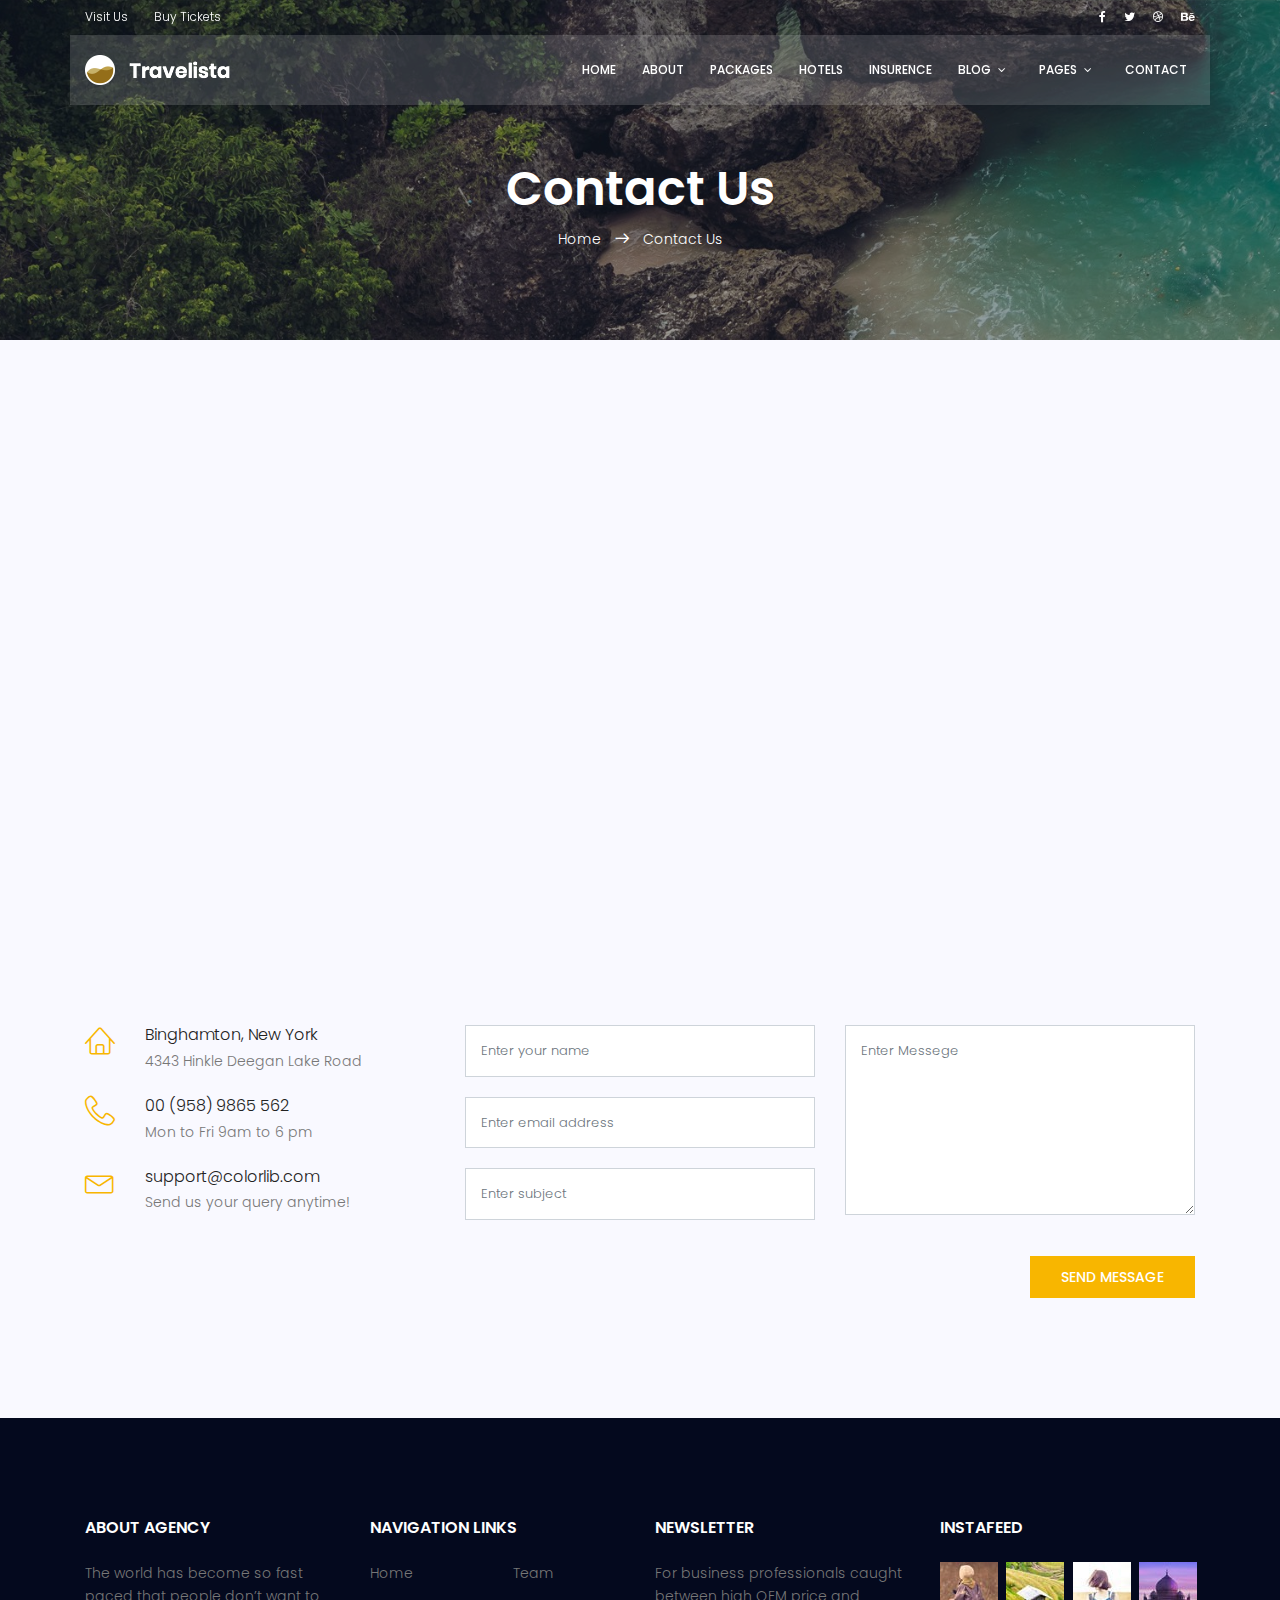
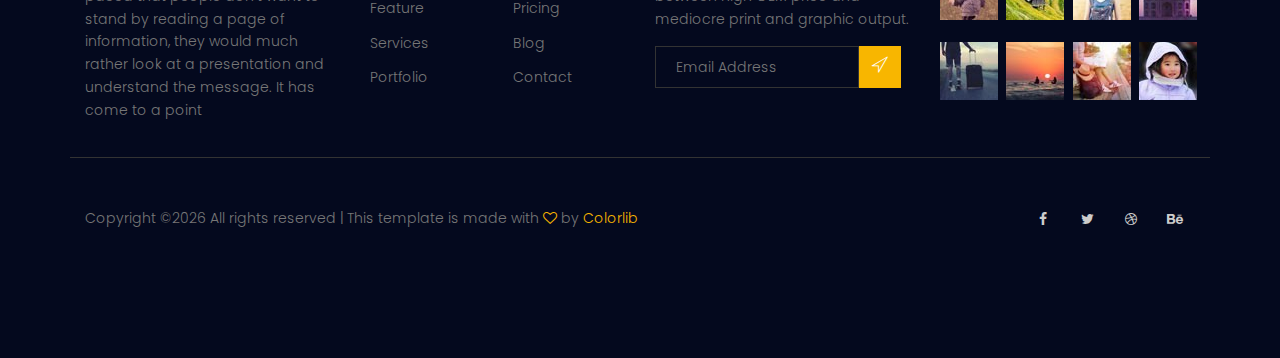
<file: public/travelista-master/contact.html>
<!DOCTYPE html>
	<html lang="zxx" class="no-js">
	<head>
		<!-- Mobile Specific Meta -->
		<meta name="viewport" content="width=device-width, initial-scale=1, shrink-to-fit=no">
		<!-- Favicon-->
		<link rel="shortcut icon" href="img/fav.png">
		<!-- Author Meta -->
		<meta name="author" content="colorlib">
		<!-- Meta Description -->
		<meta name="description" content="">
		<!-- Meta Keyword -->
		<meta name="keywords" content="">
		<!-- meta character set -->
		<meta charset="UTF-8">
		<!-- Site Title -->
		<title>Travel</title>

		<link href="https://fonts.googleapis.com/css?family=Poppins:100,200,400,300,500,600,700" rel="stylesheet"> 
			<!--
			CSS
			============================================= -->
			<link rel="stylesheet" href="css/linearicons.css">
			<link rel="stylesheet" href="css/font-awesome.min.css">
			<link rel="stylesheet" href="css/bootstrap.css">
			<link rel="stylesheet" href="css/magnific-popup.css">
			<link rel="stylesheet" href="css/jquery-ui.css">				
			<link rel="stylesheet" href="css/nice-select.css">							
			<link rel="stylesheet" href="css/animate.min.css">
			<link rel="stylesheet" href="css/owl.carousel.css">				
			<link rel="stylesheet" href="css/main.css">
		</head>
		<body>	
			<header id="header">
				<div class="header-top">
					<div class="container">
			  		<div class="row align-items-center">
			  			<div class="col-lg-6 col-sm-6 col-6 header-top-left">
			  				<ul>
			  					<li><a href="#">Visit Us</a></li>
			  					<li><a href="#">Buy Tickets</a></li>
			  				</ul>			
			  			</div>
			  			<div class="col-lg-6 col-sm-6 col-6 header-top-right">
							<div class="header-social">
								<a href="#"><i class="fa fa-facebook"></i></a>
								<a href="#"><i class="fa fa-twitter"></i></a>
								<a href="#"><i class="fa fa-dribbble"></i></a>
								<a href="#"><i class="fa fa-behance"></i></a>
							</div>
			  			</div>
			  		</div>			  					
					</div>
				</div>
				<div class="container main-menu">
					<div class="row align-items-center justify-content-between d-flex">
				      <div id="logo">
				        <a href="index.html"><img src="img/logo.png" alt="" title="" /></a>
				      </div>
				      <nav id="nav-menu-container">
				        <ul class="nav-menu">
				          <li><a href="index.html">Home</a></li>
				          <li><a href="about.html">About</a></li>
				          <li><a href="packages.html">Packages</a></li>
				          <li><a href="hotels.html">Hotels</a></li>
				          <li><a href="insurance.html">Insurence</a></li>
				          <li class="menu-has-children"><a href="">Blog</a>
				            <ul>
				              <li><a href="blog-home.html">Blog Home</a></li>
				              <li><a href="blog-single.html">Blog Single</a></li>
				            </ul>
				          </li>	
				          <li class="menu-has-children"><a href="">Pages</a>
				            <ul>
				            	  <li><a href="elements.html">Elements</a></li>
						          <li class="menu-has-children"><a href="">Level 2 </a>
						            <ul>
						              <li><a href="#">Item One</a></li>
						              <li><a href="#">Item Two</a></li>
						            </ul>
						          </li>					                		
				            </ul>
				          </li>					          					          		          
				          <li><a href="contact.html">Contact</a></li>
				        </ul>
				      </nav><!-- #nav-menu-container -->					      		  
					</div>
				</div>
			</header><!-- #header -->
	  
			<!-- start banner Area -->
			<section class="relative about-banner">	
				<div class="overlay overlay-bg"></div>
				<div class="container">				
					<div class="row d-flex align-items-center justify-content-center">
						<div class="about-content col-lg-12">
							<h1 class="text-white">
								Contact Us				
							</h1>	
							<p class="text-white link-nav"><a href="index.html">Home </a>  <span class="lnr lnr-arrow-right"></span>  <a href="contact.html"> Contact Us</a></p>
						</div>	
					</div>
				</div>
			</section>
			<!-- End banner Area -->				  

			<!-- Start contact-page Area -->
			<section class="contact-page-area section-gap">
				<div class="container">
					<div class="row">
						<div class="map-wrap" style="width:100%; height: 445px;" id="map"></div>
						<div class="col-lg-4 d-flex flex-column address-wrap">
							<div class="single-contact-address d-flex flex-row">
								<div class="icon">
									<span class="lnr lnr-home"></span>
								</div>
								<div class="contact-details">
									<h5>Binghamton, New York</h5>
									<p>
										4343 Hinkle Deegan Lake Road
									</p>
								</div>
							</div>
							<div class="single-contact-address d-flex flex-row">
								<div class="icon">
									<span class="lnr lnr-phone-handset"></span>
								</div>
								<div class="contact-details">
									<h5>00 (958) 9865 562</h5>
									<p>Mon to Fri 9am to 6 pm</p>
								</div>
							</div>
							<div class="single-contact-address d-flex flex-row">
								<div class="icon">
									<span class="lnr lnr-envelope"></span>
								</div>
								<div class="contact-details">
									<h5>support@colorlib.com</h5>
									<p>Send us your query anytime!</p>
								</div>
							</div>														
						</div>
						<div class="col-lg-8">
							<form class="form-area contact-form text-right" id="myForm" action="mail.php" method="post">
								<div class="row">	
									<div class="col-lg-6 form-group">
										<input name="name" placeholder="Enter your name" onfocus="this.placeholder = ''" onblur="this.placeholder = 'Enter your name'" class="common-input mb-20 form-control" required="" type="text">
									
										<input name="email" placeholder="Enter email address" pattern="[A-Za-z0-9._%+-]+@[A-Za-z0-9.-]+\.[A-Za-z]{1,63}$" onfocus="this.placeholder = ''" onblur="this.placeholder = 'Enter email address'" class="common-input mb-20 form-control" required="" type="email">

										<input name="subject" placeholder="Enter subject" onfocus="this.placeholder = ''" onblur="this.placeholder = 'Enter subject'" class="common-input mb-20 form-control" required="" type="text">
									</div>
									<div class="col-lg-6 form-group">
										<textarea class="common-textarea form-control" name="message" placeholder="Enter Messege" onfocus="this.placeholder = ''" onblur="this.placeholder = 'Enter Messege'" required=""></textarea>				
									</div>
									<div class="col-lg-12">
										<div class="alert-msg" style="text-align: left;"></div>
										<button class="genric-btn primary" style="float: right;">Send Message</button>											
									</div>
								</div>
							</form>	
						</div>
					</div>
				</div>	
			</section>
			<!-- End contact-page Area -->

			<!-- start footer Area -->		
			<footer class="footer-area section-gap">
				<div class="container">

					<div class="row">
						<div class="col-lg-3  col-md-6 col-sm-6">
							<div class="single-footer-widget">
								<h6>About Agency</h6>
								<p>
									The world has become so fast paced that people don’t want to stand by reading a page of information, they would much rather look at a presentation and understand the message. It has come to a point 
								</p>
							</div>
						</div>
						<div class="col-lg-3 col-md-6 col-sm-6">
							<div class="single-footer-widget">
								<h6>Navigation Links</h6>
								<div class="row">
									<div class="col">
										<ul>
											<li><a href="#">Home</a></li>
											<li><a href="#">Feature</a></li>
											<li><a href="#">Services</a></li>
											<li><a href="#">Portfolio</a></li>
										</ul>
									</div>
									<div class="col">
										<ul>
											<li><a href="#">Team</a></li>
											<li><a href="#">Pricing</a></li>
											<li><a href="#">Blog</a></li>
											<li><a href="#">Contact</a></li>
										</ul>
									</div>										
								</div>							
							</div>
						</div>							
						<div class="col-lg-3  col-md-6 col-sm-6">
							<div class="single-footer-widget">
								<h6>Newsletter</h6>
								<p>
									For business professionals caught between high OEM price and mediocre print and graphic output.									
								</p>								
								<div id="mc_embed_signup">
									<form target="_blank" action="https://spondonit.us12.list-manage.com/subscribe/post?u=1462626880ade1ac87bd9c93a&amp;id=92a4423d01" method="get" class="subscription relative">
										<div class="input-group d-flex flex-row">
											<input name="EMAIL" placeholder="Email Address" onfocus="this.placeholder = ''" onblur="this.placeholder = 'Email Address '" required="" type="email">
											<button class="btn bb-btn"><span class="lnr lnr-location"></span></button>		
										</div>									
										<div class="mt-10 info"></div>
									</form>
								</div>
							</div>
						</div>
						<div class="col-lg-3  col-md-6 col-sm-6">
							<div class="single-footer-widget mail-chimp">
								<h6 class="mb-20">InstaFeed</h6>
								<ul class="instafeed d-flex flex-wrap">
									<li><img src="img/i1.jpg" alt=""></li>
									<li><img src="img/i2.jpg" alt=""></li>
									<li><img src="img/i3.jpg" alt=""></li>
									<li><img src="img/i4.jpg" alt=""></li>
									<li><img src="img/i5.jpg" alt=""></li>
									<li><img src="img/i6.jpg" alt=""></li>
									<li><img src="img/i7.jpg" alt=""></li>
									<li><img src="img/i8.jpg" alt=""></li>
								</ul>
							</div>
						</div>						
					</div>

					<div class="row footer-bottom d-flex justify-content-between align-items-center">
						<p class="col-lg-8 col-sm-12 footer-text m-0"><!-- Link back to Colorlib can't be removed. Template is licensed under CC BY 3.0. -->
Copyright &copy;<script>document.write(new Date().getFullYear());</script> All rights reserved | This template is made with <i class="fa fa-heart-o" aria-hidden="true"></i> by <a href="https://colorlib.com" target="_blank">Colorlib</a>
<!-- Link back to Colorlib can't be removed. Template is licensed under CC BY 3.0. --></p>
						<div class="col-lg-4 col-sm-12 footer-social">
							<a href="#"><i class="fa fa-facebook"></i></a>
							<a href="#"><i class="fa fa-twitter"></i></a>
							<a href="#"><i class="fa fa-dribbble"></i></a>
							<a href="#"><i class="fa fa-behance"></i></a>
						</div>
					</div>
				</div>
			</footer>
			<!-- End footer Area -->	

			<script src="js/vendor/jquery-2.2.4.min.js"></script>
			<script src="js/popper.min.js"></script>
			<script src="js/vendor/bootstrap.min.js"></script>			
				
 			<script src="js/jquery-ui.js"></script>					
  			<script src="js/easing.min.js"></script>			
			<script src="js/hoverIntent.js"></script>
			<script src="js/superfish.min.js"></script>	
			<script src="js/jquery.ajaxchimp.min.js"></script>
			<script src="js/jquery.magnific-popup.min.js"></script>						
			<script src="js/jquery.nice-select.min.js"></script>					
			<script src="js/owl.carousel.min.js"></script>							
			<script src="js/mail-script.js"></script>	
			<script src="js/main.js"></script>	
		</body>
	</html>
</file>
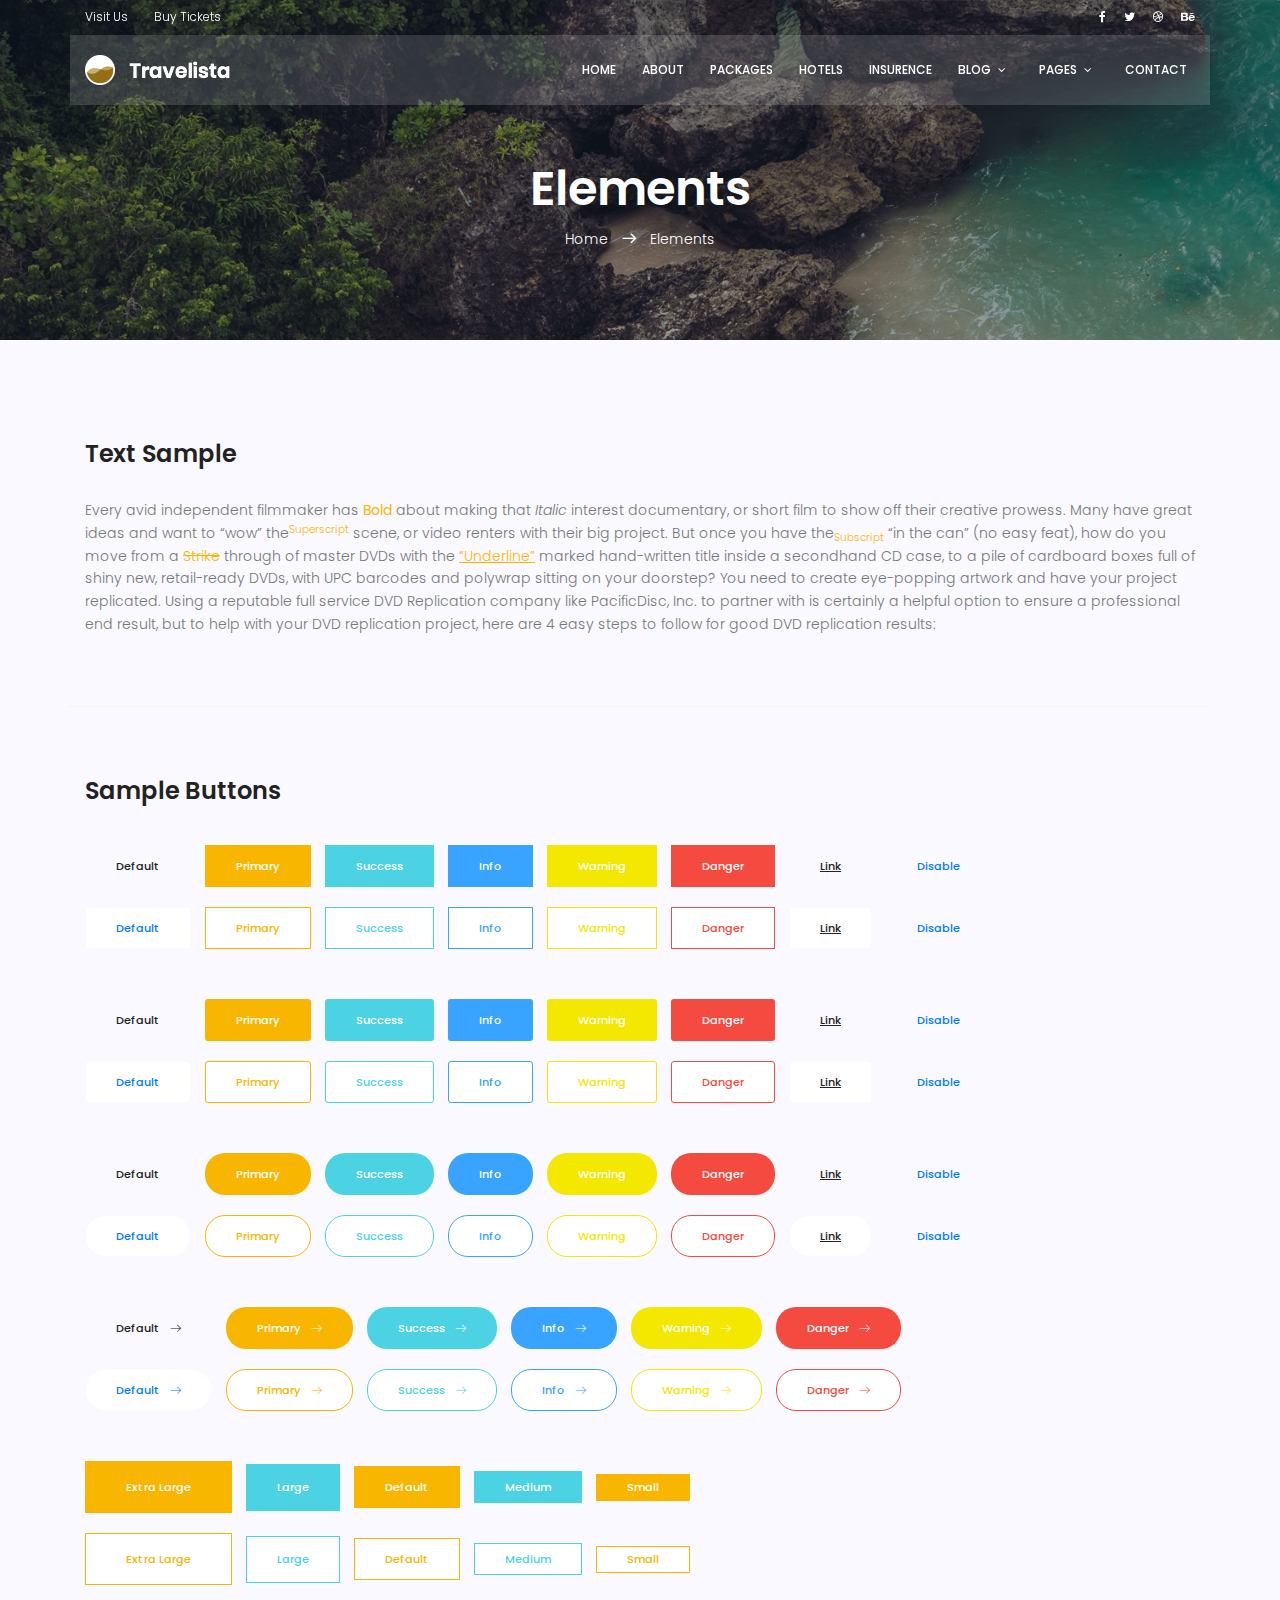
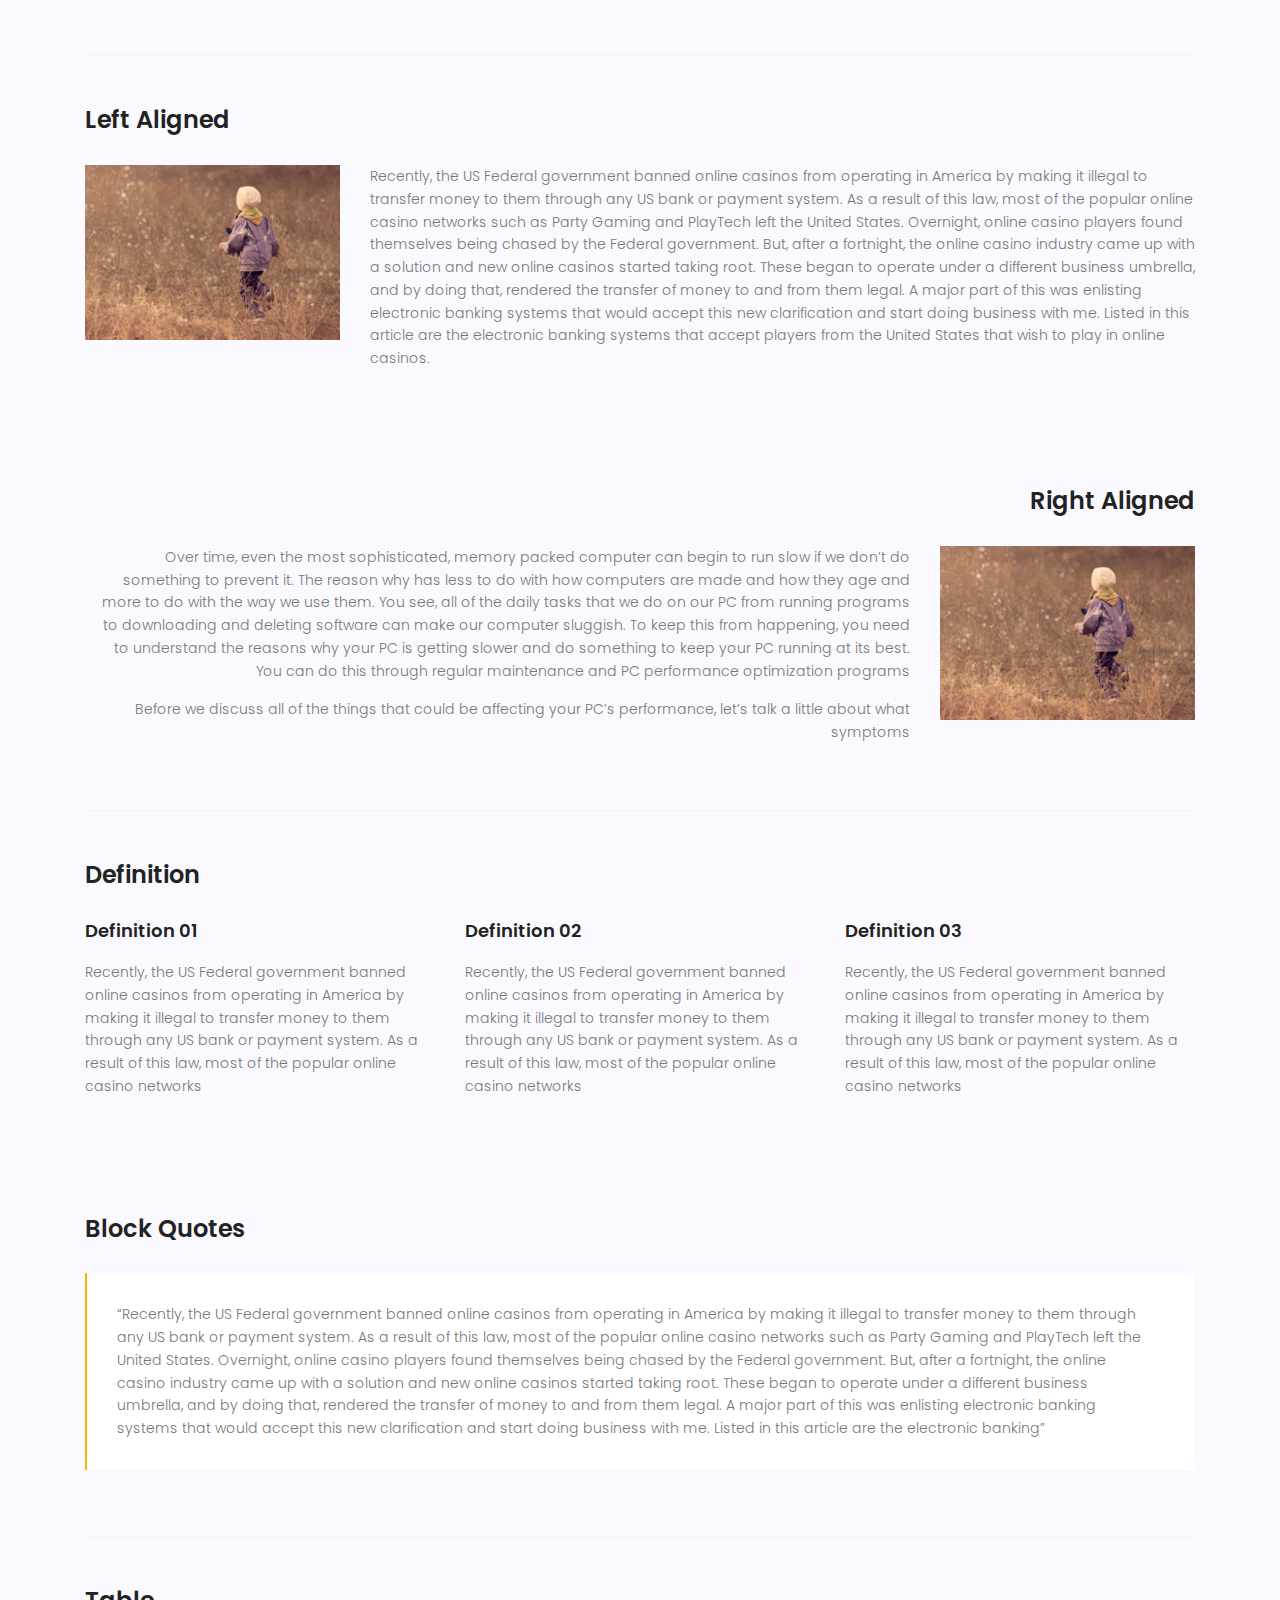
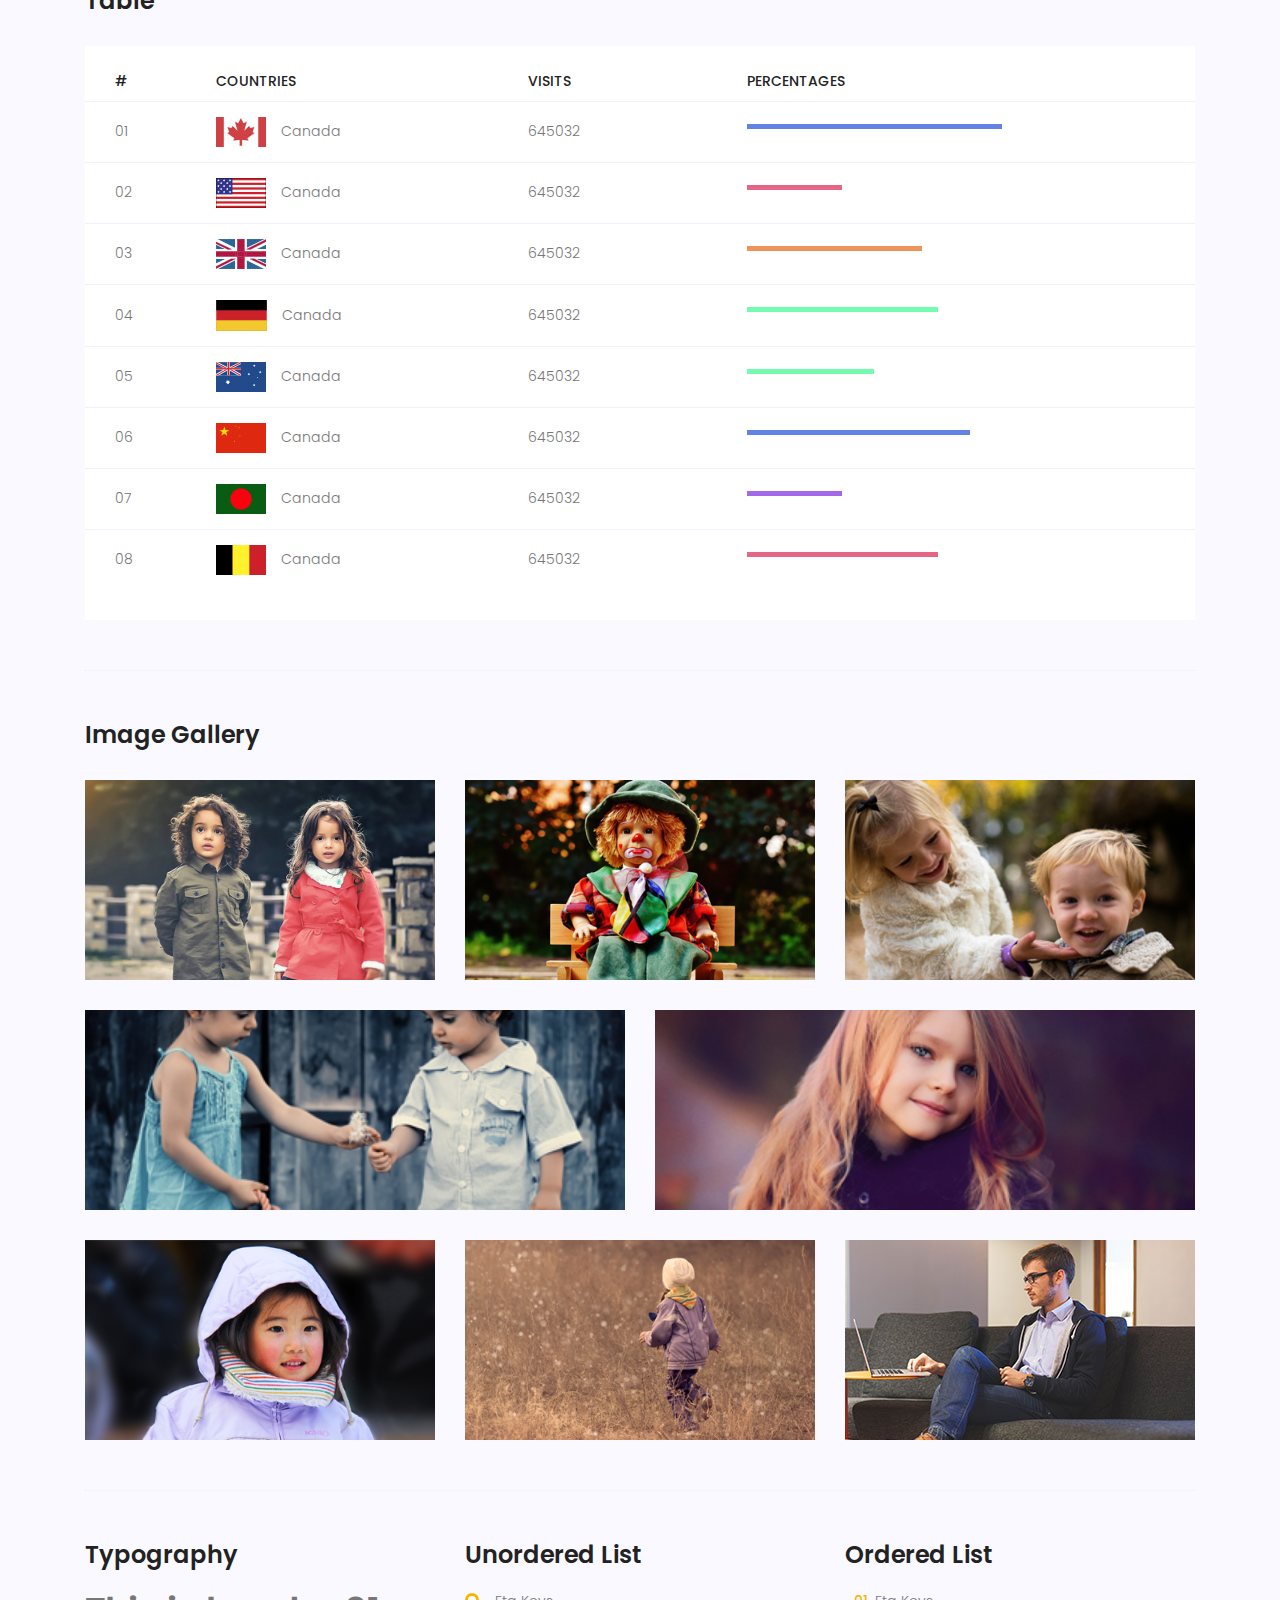
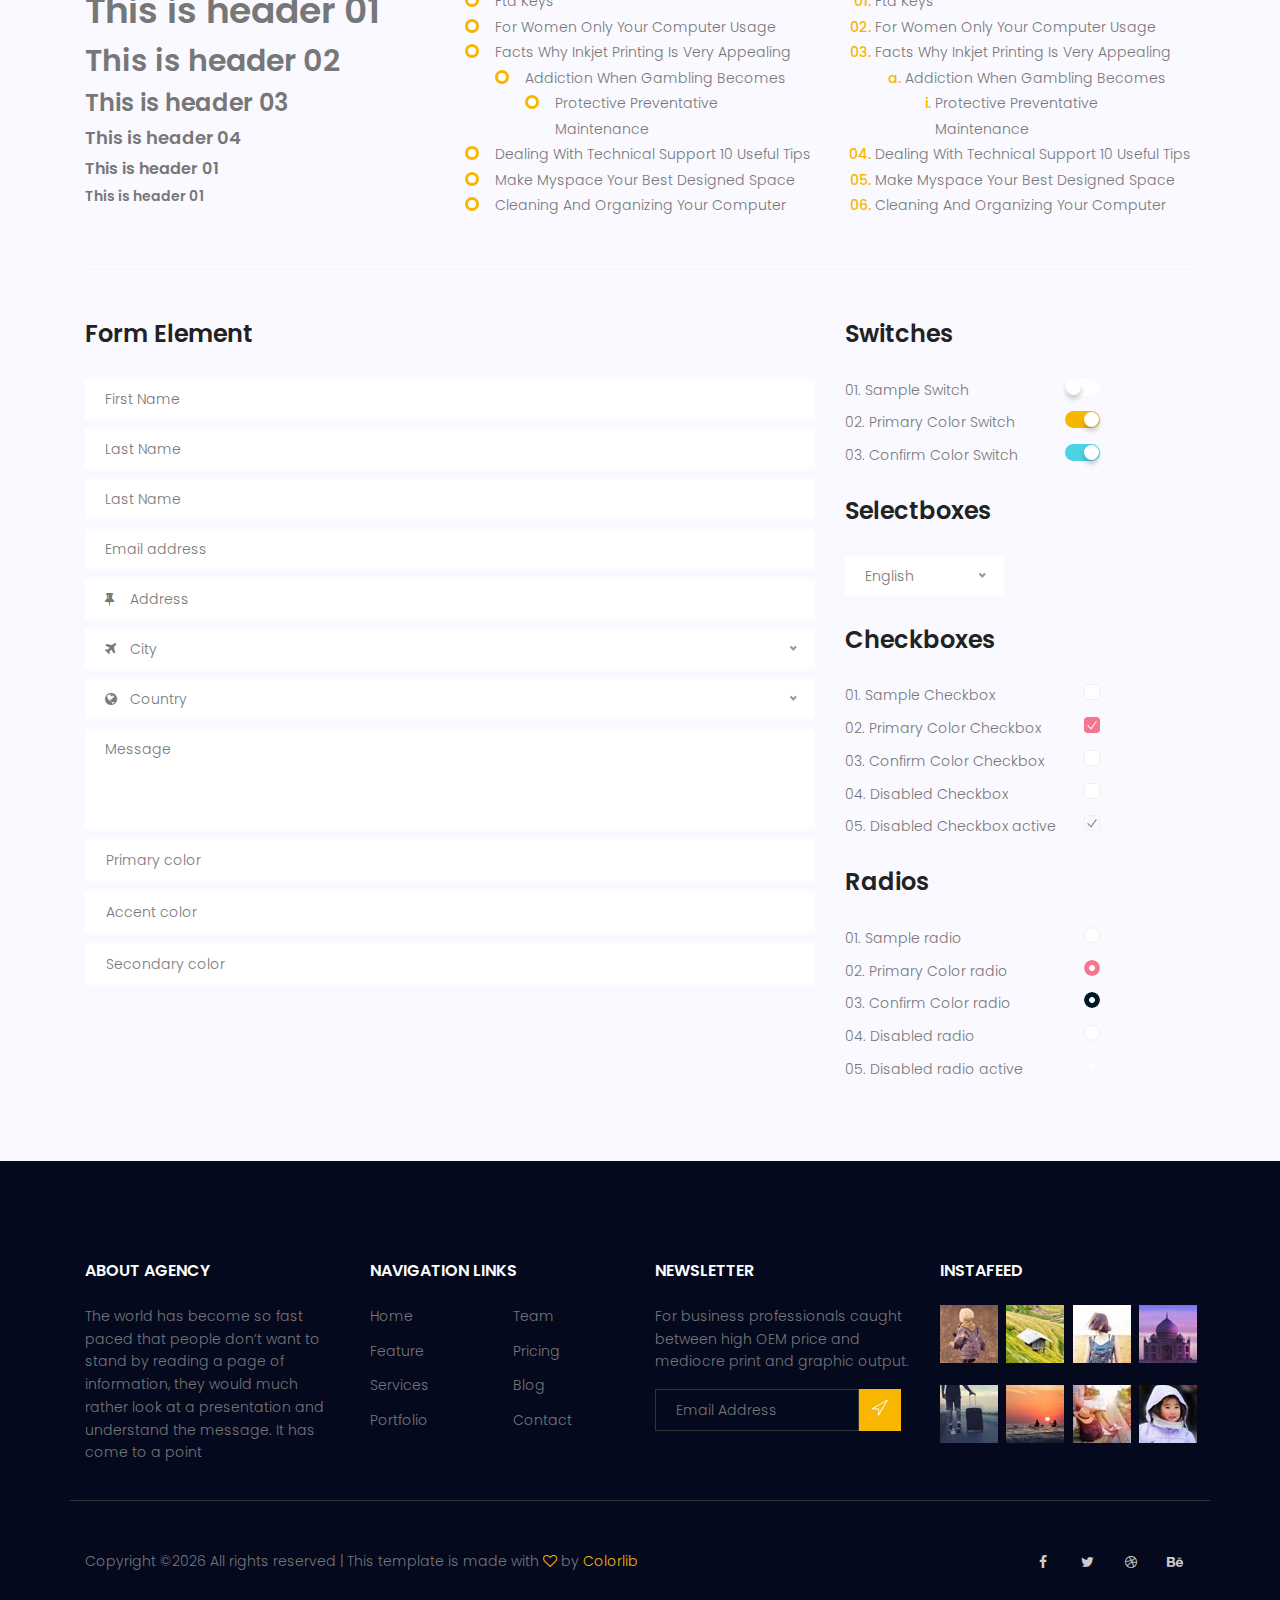
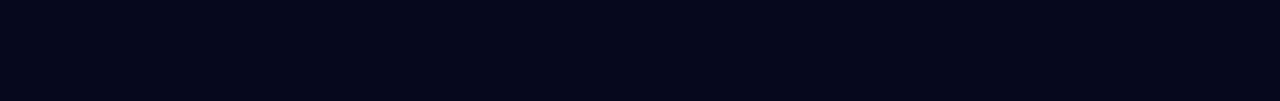
<file: public/travelista-master/elements.html>
<!DOCTYPE html>
	<html lang="zxx" class="no-js">
	<head>
		<!-- Mobile Specific Meta -->
		<meta name="viewport" content="width=device-width, initial-scale=1, shrink-to-fit=no">
		<!-- Favicon-->
		<link rel="shortcut icon" href="img/fav.png">
		<!-- Author Meta -->
		<meta name="author" content="colorlib">
		<!-- Meta Description -->
		<meta name="description" content="">
		<!-- Meta Keyword -->
		<meta name="keywords" content="">
		<!-- meta character set -->
		<meta charset="UTF-8">
		<!-- Site Title -->
		<title>Travel</title>

		<link href="https://fonts.googleapis.com/css?family=Poppins:100,200,400,300,500,600,700" rel="stylesheet"> 
			<!--
			CSS
			============================================= -->
			<link rel="stylesheet" href="css/linearicons.css">
			<link rel="stylesheet" href="css/font-awesome.min.css">
			<link rel="stylesheet" href="css/bootstrap.css">
			<link rel="stylesheet" href="css/magnific-popup.css">
			<link rel="stylesheet" href="css/jquery-ui.css">				
			<link rel="stylesheet" href="css/nice-select.css">							
			<link rel="stylesheet" href="css/animate.min.css">
			<link rel="stylesheet" href="css/owl.carousel.css">				
			<link rel="stylesheet" href="css/main.css">
		</head>
		<body>	
			<header id="header">
				<div class="header-top">
					<div class="container">
			  		<div class="row align-items-center">
			  			<div class="col-lg-6 col-sm-6 col-6 header-top-left">
			  				<ul>
			  					<li><a href="#">Visit Us</a></li>
			  					<li><a href="#">Buy Tickets</a></li>
			  				</ul>			
			  			</div>
			  			<div class="col-lg-6 col-sm-6 col-6 header-top-right">
							<div class="header-social">
								<a href="#"><i class="fa fa-facebook"></i></a>
								<a href="#"><i class="fa fa-twitter"></i></a>
								<a href="#"><i class="fa fa-dribbble"></i></a>
								<a href="#"><i class="fa fa-behance"></i></a>
							</div>
			  			</div>
			  		</div>			  					
					</div>
				</div>
				<div class="container main-menu">
					<div class="row align-items-center justify-content-between d-flex">
				      <div id="logo">
				        <a href="index.html"><img src="img/logo.png" alt="" title="" /></a>
				      </div>
				      <nav id="nav-menu-container">
				        <ul class="nav-menu">
				          <li><a href="index.html">Home</a></li>
				          <li><a href="about.html">About</a></li>
				          <li><a href="packages.html">Packages</a></li>
				          <li><a href="hotels.html">Hotels</a></li>
				          <li><a href="insurance.html">Insurence</a></li>
				          <li class="menu-has-children"><a href="">Blog</a>
				            <ul>
				              <li><a href="blog-home.html">Blog Home</a></li>
				              <li><a href="blog-single.html">Blog Single</a></li>
				            </ul>
				          </li>	
				          <li class="menu-has-children"><a href="">Pages</a>
				            <ul>
				            	  <li><a href="elements.html">Elements</a></li>
						          <li class="menu-has-children"><a href="">Level 2 </a>
						            <ul>
						              <li><a href="#">Item One</a></li>
						              <li><a href="#">Item Two</a></li>
						            </ul>
						          </li>					                		
				            </ul>
				          </li>					          					          		          
				          <li><a href="contact.html">Contact</a></li>
				        </ul>
				      </nav><!-- #nav-menu-container -->					      		  
					</div>
				</div>
			</header><!-- #header -->
			<!-- start banner Area -->
			<section class="relative about-banner" id="home">	
				<div class="overlay overlay-bg"></div>
				<div class="container">				
					<div class="row d-flex align-items-center justify-content-center">
						<div class="about-content col-lg-12">
							<h1 class="text-white">
								Elements		
							</h1>	
							<p class="text-white link-nav"><a href="index.html">Home </a>  <span class="lnr lnr-arrow-right"></span>  <a href="elements.html"> Elements</a></p>
						</div>	
					</div>
				</div>
			</section>
			<!-- End banner Area -->	

			<!-- Start Sample Area -->
			<section class="sample-text-area">
				<div class="container">
					<h3 class="text-heading">Text Sample</h3>
					<p class="sample-text">
						Every avid independent filmmaker has <b>Bold</b> about making that <i>Italic</i> interest documentary, or short film to show off their creative prowess. Many have great ideas and want to “wow” the<sup>Superscript</sup> scene, or video renters with their big project.  But once you have the<sub>Subscript</sub> “in the can” (no easy feat), how do you move from a <del>Strike</del> through of master DVDs with the <u>“Underline”</u> marked hand-written title inside a secondhand CD case, to a pile of cardboard boxes full of shiny new, retail-ready DVDs, with UPC barcodes and polywrap sitting on your doorstep?  You need to create eye-popping artwork and have your project replicated. Using a reputable full service DVD Replication company like PacificDisc, Inc. to partner with is certainly a helpful option to ensure a professional end result, but to help with your DVD replication project, here are 4 easy steps to follow for good DVD replication results: 

					</p>
				</div>
			</section>
			<!-- End Sample Area -->
			<!-- Start Button -->
			<section class="button-area">
				<div class="container border-top-generic">
					<h3 class="text-heading">Sample Buttons</h3>
					<div class="button-group-area">
						<a href="#" class="genric-btn default">Default</a>
						<a href="#" class="genric-btn primary">Primary</a>
						<a href="#" class="genric-btn success">Success</a>
						<a href="#" class="genric-btn info">Info</a>
						<a href="#" class="genric-btn warning">Warning</a>
						<a href="#" class="genric-btn danger">Danger</a>
						<a href="#" class="genric-btn link">Link</a>
						<a href="#" class="genric-btn disable">Disable</a>
					</div>
					<div class="button-group-area mt-10">
						<a href="#" class="genric-btn default-border">Default</a>
						<a href="#" class="genric-btn primary-border">Primary</a>
						<a href="#" class="genric-btn success-border">Success</a>
						<a href="#" class="genric-btn info-border">Info</a>
						<a href="#" class="genric-btn warning-border">Warning</a>
						<a href="#" class="genric-btn danger-border">Danger</a>
						<a href="#" class="genric-btn link-border">Link</a>
						<a href="#" class="genric-btn disable">Disable</a>
					</div>
					<div class="button-group-area mt-40">
						<a href="#" class="genric-btn default radius">Default</a>
						<a href="#" class="genric-btn primary radius">Primary</a>
						<a href="#" class="genric-btn success radius">Success</a>
						<a href="#" class="genric-btn info radius">Info</a>
						<a href="#" class="genric-btn warning radius">Warning</a>
						<a href="#" class="genric-btn danger radius">Danger</a>
						<a href="#" class="genric-btn link radius">Link</a>
						<a href="#" class="genric-btn disable radius">Disable</a>
					</div>
					<div class="button-group-area mt-10">
						<a href="#" class="genric-btn default-border radius">Default</a>
						<a href="#" class="genric-btn primary-border radius">Primary</a>
						<a href="#" class="genric-btn success-border radius">Success</a>
						<a href="#" class="genric-btn info-border radius">Info</a>
						<a href="#" class="genric-btn warning-border radius">Warning</a>
						<a href="#" class="genric-btn danger-border radius">Danger</a>
						<a href="#" class="genric-btn link-border radius">Link</a>
						<a href="#" class="genric-btn disable radius">Disable</a>
					</div>
					<div class="button-group-area mt-40">
						<a href="#" class="genric-btn default circle">Default</a>
						<a href="#" class="genric-btn primary circle">Primary</a>
						<a href="#" class="genric-btn success circle">Success</a>
						<a href="#" class="genric-btn info circle">Info</a>
						<a href="#" class="genric-btn warning circle">Warning</a>
						<a href="#" class="genric-btn danger circle">Danger</a>
						<a href="#" class="genric-btn link circle">Link</a>
						<a href="#" class="genric-btn disable circle">Disable</a>
					</div>
					<div class="button-group-area mt-10">
						<a href="#" class="genric-btn default-border circle">Default</a>
						<a href="#" class="genric-btn primary-border circle">Primary</a>
						<a href="#" class="genric-btn success-border circle">Success</a>
						<a href="#" class="genric-btn info-border circle">Info</a>
						<a href="#" class="genric-btn warning-border circle">Warning</a>
						<a href="#" class="genric-btn danger-border circle">Danger</a>
						<a href="#" class="genric-btn link-border circle">Link</a>
						<a href="#" class="genric-btn disable circle">Disable</a>
					</div>
					<div class="button-group-area mt-40">
						<a href="#" class="genric-btn default circle arrow">Default<span class="lnr lnr-arrow-right"></span></a>
						<a href="#" class="genric-btn primary circle arrow">Primary<span class="lnr lnr-arrow-right"></span></a>
						<a href="#" class="genric-btn success circle arrow">Success<span class="lnr lnr-arrow-right"></span></a>
						<a href="#" class="genric-btn info circle arrow">Info<span class="lnr lnr-arrow-right"></span></a>
						<a href="#" class="genric-btn warning circle arrow">Warning<span class="lnr lnr-arrow-right"></span></a>
						<a href="#" class="genric-btn danger circle arrow">Danger<span class="lnr lnr-arrow-right"></span></a>
					</div>
					<div class="button-group-area mt-10">
						<a href="#" class="genric-btn default-border circle arrow">Default<span class="lnr lnr-arrow-right"></span></a>
						<a href="#" class="genric-btn primary-border circle arrow">Primary<span class="lnr lnr-arrow-right"></span></a>
						<a href="#" class="genric-btn success-border circle arrow">Success<span class="lnr lnr-arrow-right"></span></a>
						<a href="#" class="genric-btn info-border circle arrow">Info<span class="lnr lnr-arrow-right"></span></a>
						<a href="#" class="genric-btn warning-border circle arrow">Warning<span class="lnr lnr-arrow-right"></span></a>
						<a href="#" class="genric-btn danger-border circle arrow">Danger<span class="lnr lnr-arrow-right"></span></a>
					</div>
					<div class="button-group-area mt-40">
						<a href="#" class="genric-btn primary e-large">Extra Large</a>
						<a href="#" class="genric-btn success large">Large</a>
						<a href="#" class="genric-btn primary">Default</a>
						<a href="#" class="genric-btn success medium">Medium</a>
						<a href="#" class="genric-btn primary small">Small</a>
					</div>
					<div class="button-group-area mt-10">
						<a href="#" class="genric-btn primary-border e-large">Extra Large</a>
						<a href="#" class="genric-btn success-border large">Large</a>
						<a href="#" class="genric-btn primary-border">Default</a>
						<a href="#" class="genric-btn success-border medium">Medium</a>
						<a href="#" class="genric-btn primary-border small">Small</a>
					</div>
				</div>
			</section>
			<!-- End Button -->
			<!-- Start Align Area -->
			<div class="whole-wrap">
				<div class="container">
					<div class="section-top-border">
						<h3 class="mb-30">Left Aligned</h3>
						<div class="row">
							<div class="col-md-3">
								<img src="img/elements/d.jpg" alt="" class="img-fluid">
							</div>
							<div class="col-md-9 mt-sm-20 left-align-p">
								<p>Recently, the US Federal government banned online casinos from operating in America by making it illegal to transfer money to them through any US bank or payment system. As a result of this law, most of the popular online casino networks such as Party Gaming and PlayTech left the United States. Overnight, online casino players found themselves being chased by the Federal government. But, after a fortnight, the online casino industry came up with a solution and new online casinos started taking root. These began to operate under a different business umbrella, and by doing that, rendered the transfer of money to and from them legal. A major part of this was enlisting electronic banking systems that would accept this new clarification and start doing business with me. Listed in this article are the electronic banking systems that accept players from the United States that wish to play in online casinos.</p>
							</div>
						</div>
					</div>
					<div class="section-top-border text-right">
						<h3 class="mb-30">Right Aligned</h3>
						<div class="row">
							<div class="col-md-9">
								<p class="text-right">Over time, even the most sophisticated, memory packed computer can begin to run slow if we don’t do something to prevent it. The reason why has less to do with how computers are made and how they age and more to do with the way we use them. You see, all of the daily tasks that we do on our PC from running programs to downloading and deleting software can make our computer sluggish. To keep this from happening, you need to understand the reasons why your PC is getting slower and do something to keep your PC running at its best. You can do this through regular maintenance and PC performance optimization programs</p>
								<p class="text-right">Before we discuss all of the things that could be affecting your PC’s performance, let’s talk a little about what symptoms</p>
							</div>
							<div class="col-md-3">
								<img src="img/elements/d.jpg" alt="" class="img-fluid">
							</div>
						</div>
					</div>
					<div class="section-top-border">
						<h3 class="mb-30">Definition</h3>
						<div class="row">
							<div class="col-md-4">
								<div class="single-defination">
									<h4 class="mb-20">Definition 01</h4>
									<p>Recently, the US Federal government banned online casinos from operating in America by making it illegal to transfer money to them through any US bank or payment system. As a result of this law, most of the popular online casino networks</p>
								</div>
							</div>
							<div class="col-md-4">
								<div class="single-defination">
									<h4 class="mb-20">Definition 02</h4>
									<p>Recently, the US Federal government banned online casinos from operating in America by making it illegal to transfer money to them through any US bank or payment system. As a result of this law, most of the popular online casino networks</p>
								</div>
							</div>
							<div class="col-md-4">
								<div class="single-defination">
									<h4 class="mb-20">Definition 03</h4>
									<p>Recently, the US Federal government banned online casinos from operating in America by making it illegal to transfer money to them through any US bank or payment system. As a result of this law, most of the popular online casino networks</p>
								</div>
							</div>
						</div>
					</div>
					<div class="section-top-border">
						<h3 class="mb-30">Block Quotes</h3>
						<div class="row">
							<div class="col-lg-12">
								<blockquote class="generic-blockquote">
									“Recently, the US Federal government banned online casinos from operating in America by making it illegal to transfer money to them through any US bank or payment system. As a result of this law, most of the popular online casino networks such as Party Gaming and PlayTech left the United States. Overnight, online casino players found themselves being chased by the Federal government. But, after a fortnight, the online casino industry came up with a solution and new online casinos started taking root. These began to operate under a different business umbrella, and by doing that, rendered the transfer of money to and from them legal. A major part of this was enlisting electronic banking systems that would accept this new clarification and start doing business with me. Listed in this article are the electronic banking” 
								</blockquote>
							</div>
						</div>
					</div>
					<div class="section-top-border">
						<h3 class="mb-30">Table</h3>
						<div class="progress-table-wrap">
							<div class="progress-table">
								<div class="table-head">
									<div class="serial">#</div>
									<div class="country">Countries</div>
									<div class="visit">Visits</div>
									<div class="percentage">Percentages</div>
								</div>
								<div class="table-row">
									<div class="serial">01</div>
									<div class="country"> <img src="img/elements/f1.jpg" alt="flag">Canada</div>
									<div class="visit">645032</div>
									<div class="percentage">
										<div class="progress">
											<div class="progress-bar color-1" role="progressbar" style="width: 80%" aria-valuenow="80" aria-valuemin="0" aria-valuemax="100"></div>
										</div>
									</div>
								</div>
								<div class="table-row">
									<div class="serial">02</div>
									<div class="country"> <img src="img/elements/f2.jpg" alt="flag">Canada</div>
									<div class="visit">645032</div>
									<div class="percentage">
										<div class="progress">
											<div class="progress-bar color-2" role="progressbar" style="width: 30%" aria-valuenow="30" aria-valuemin="0" aria-valuemax="100"></div>
										</div>
									</div>
								</div>
								<div class="table-row">
									<div class="serial">03</div>
									<div class="country"> <img src="img/elements/f3.jpg" alt="flag">Canada</div>
									<div class="visit">645032</div>
									<div class="percentage">
										<div class="progress">
											<div class="progress-bar color-3" role="progressbar" style="width: 55%" aria-valuenow="55" aria-valuemin="0" aria-valuemax="100"></div>
										</div>
									</div>
								</div>
								<div class="table-row">
									<div class="serial">04</div>
									<div class="country"> <img src="img/elements/f4.jpg" alt="flag">Canada</div>
									<div class="visit">645032</div>
									<div class="percentage">
										<div class="progress">
											<div class="progress-bar color-4" role="progressbar" style="width: 60%" aria-valuenow="60" aria-valuemin="0" aria-valuemax="100"></div>
										</div>
									</div>
								</div>
								<div class="table-row">
									<div class="serial">05</div>
									<div class="country"> <img src="img/elements/f5.jpg" alt="flag">Canada</div>
									<div class="visit">645032</div>
									<div class="percentage">
										<div class="progress">
											<div class="progress-bar color-5" role="progressbar" style="width: 40%" aria-valuenow="40" aria-valuemin="0" aria-valuemax="100"></div>
										</div>
									</div>
								</div>
								<div class="table-row">
									<div class="serial">06</div>
									<div class="country"> <img src="img/elements/f6.jpg" alt="flag">Canada</div>
									<div class="visit">645032</div>
									<div class="percentage">
										<div class="progress">
											<div class="progress-bar color-6" role="progressbar" style="width: 70%" aria-valuenow="70" aria-valuemin="0" aria-valuemax="100"></div>
										</div>
									</div>
								</div>
								<div class="table-row">
									<div class="serial">07</div>
									<div class="country"> <img src="img/elements/f7.jpg" alt="flag">Canada</div>
									<div class="visit">645032</div>
									<div class="percentage">
										<div class="progress">
											<div class="progress-bar color-7" role="progressbar" style="width: 30%" aria-valuenow="30" aria-valuemin="0" aria-valuemax="100"></div>
										</div>
									</div>
								</div>
								<div class="table-row">
									<div class="serial">08</div>
									<div class="country"> <img src="img/elements/f8.jpg" alt="flag">Canada</div>
									<div class="visit">645032</div>
									<div class="percentage">
										<div class="progress">
											<div class="progress-bar color-8" role="progressbar" style="width: 60%" aria-valuenow="60" aria-valuemin="0" aria-valuemax="100"></div>
										</div>
									</div>
								</div>
							</div>
						</div>
					</div>
					<div class="section-top-border">
						<h3>Image Gallery</h3>
						<div class="row gallery-item">
							<div class="col-md-4">
								<a href="img/elements/g1.jpg" class="img-gal"><div class="single-gallery-image" style="background: url(img/elements/g1.jpg);"></div></a>
							</div>
							<div class="col-md-4">
								<a href="img/elements/g2.jpg" class="img-gal"><div class="single-gallery-image" style="background: url(img/elements/g2.jpg);"></div></a>
							</div>
							<div class="col-md-4">
								<a href="img/elements/g3.jpg" class="img-gal"><div class="single-gallery-image" style="background: url(img/elements/g3.jpg);"></div></a>
							</div>
							<div class="col-md-6">
								<a href="img/elements/g4.jpg" class="img-gal"><div class="single-gallery-image" style="background: url(img/elements/g4.jpg);"></div></a>
							</div>
							<div class="col-md-6">
								<a href="img/elements/g5.jpg" class="img-gal"><div class="single-gallery-image" style="background: url(img/elements/g5.jpg);"></div></a>
							</div>
							<div class="col-md-4">
								<a href="img/elements/g6.jpg" class="img-gal"><div class="single-gallery-image" style="background: url(img/elements/g6.jpg);"></div></a>
							</div>
							<div class="col-md-4">
								<a href="img/elements/g7.jpg" class="img-gal"><div class="single-gallery-image" style="background: url(img/elements/g7.jpg);"></div></a>
							</div>
							<div class="col-md-4">
								<a href="img/elements/g8.jpg" class="img-gal"><div class="single-gallery-image" style="background: url(img/elements/g8.jpg);"></div></a>
							</div>
						</div>
					</div>
					<div class="section-top-border">
						<div class="row">
							<div class="col-md-4 typo-sec">
								<h3 class="mb-20">Typography</h3>
								<div class="typography">
									<h1 class="typo-list">This is header 01</h1>
									<h2 class="typo-list">This is header 02</h2>
									<h3 class="typo-list">This is header 03</h3>
									<h4 class="typo-list">This is header 04</h4>
									<h5 class="typo-list">This is header 01</h5>
									<h6 class="typo-list">This is header 01</h6>
								</div>
							</div>
							<div class="col-md-4 mt-sm-30 typo-sec">
								<h3 class="mb-20">Unordered List</h3>
								<div class="">
									<ul class="unordered-list">
										<li>Fta Keys</li>
										<li>For Women Only Your Computer Usage</li>
										<li>Facts Why Inkjet Printing Is Very Appealing
											<ul>
												<li>Addiction When Gambling Becomes
													<ul>
														<li>Protective Preventative Maintenance</li>
													</ul>
												</li>
											</ul>
										</li>
										<li>Dealing With Technical Support 10 Useful Tips</li>
										<li>Make Myspace Your Best Designed Space</li>
										<li>Cleaning And Organizing Your Computer</li>
									</ul>
								</div>
							</div>
							<div class="col-md-4 mt-sm-30 typo-sec">
								<h3 class="mb-20">Ordered List</h3>
								<div class="">
									<ol class="ordered-list">
										<li><span>Fta Keys</span></li>
										<li><span>For Women Only Your Computer Usage</span></li>
										<li><span>Facts Why Inkjet Printing Is Very Appealing</span>
											<ol class="ordered-list-alpha">
												<li><span>Addiction When Gambling Becomes</span>
													<ol class="ordered-list-roman">
														<li><span>Protective Preventative Maintenance</span></li>
													</ol>
												</li>
											</ol>
										</li>
										<li><span>Dealing With Technical Support 10 Useful Tips</span></li>
										<li><span>Make Myspace Your Best Designed Space</span></li>
										<li><span>Cleaning And Organizing Your Computer</span></li>
									</ol>
								</div>
							</div>
						</div>
					</div>
					<div class="section-top-border">
						<div class="row">
							<div class="col-lg-8 col-md-8">
								<h3 class="mb-30">Form Element</h3>
								<form action="#">
									<div class="mt-10">
										<input type="text" name="first_name" placeholder="First Name" onfocus="this.placeholder = ''" onblur="this.placeholder = 'First Name'" required class="single-input">
									</div>
									<div class="mt-10">
										<input type="text" name="last_name" placeholder="Last Name" onfocus="this.placeholder = ''" onblur="this.placeholder = 'Last Name'" required class="single-input">
									</div>
									<div class="mt-10">
										<input type="text" name="last_name" placeholder="Last Name" onfocus="this.placeholder = ''" onblur="this.placeholder = 'Last Name'" required class="single-input">
									</div>
									<div class="mt-10">
										<input type="email" name="EMAIL" placeholder="Email address" onfocus="this.placeholder = ''" onblur="this.placeholder = 'Email address'" required class="single-input">
									</div>
									<div class="input-group-icon mt-10">
										<div class="icon"><i class="fa fa-thumb-tack" aria-hidden="true"></i></div>
										<input type="text" name="address" placeholder="Address" onfocus="this.placeholder = ''" onblur="this.placeholder = 'Address'" required class="single-input">
									</div>
									<div class="input-group-icon mt-10">
										<div class="icon"><i class="fa fa-plane" aria-hidden="true"></i></div>
										<div class="form-select" id="default-select">
											<select>
												<option value="1">City</option>
												<option value="1">Dhaka</option>
												<option value="1">Dilli</option>
												<option value="1">Newyork</option>
												<option value="1">Islamabad</option>
											</select>
										</div>
									</div>
									<div class="input-group-icon mt-10">
										<div class="icon"><i class="fa fa-globe" aria-hidden="true"></i></div>
										<div class="form-select" id="default-select2">
											<select>
												<option value="1">Country</option>
												<option value="1">Bangladesh</option>
												<option value="1">India</option>
												<option value="1">England</option>
												<option value="1">Srilanka</option>
											</select>
										</div>
									</div>
									
									<div class="mt-10">
										<textarea class="single-textarea" placeholder="Message" onfocus="this.placeholder = ''" onblur="this.placeholder = 'Message'" required></textarea>
									</div>
									<div class="mt-10">
										<input type="text" name="first_name" placeholder="Primary color" onfocus="this.placeholder = ''" onblur="this.placeholder = 'Primary color'" required class="single-input-primary">
									</div>
									<div class="mt-10">
										<input type="text" name="first_name" placeholder="Accent color" onfocus="this.placeholder = ''" onblur="this.placeholder = 'Accent color'" required class="single-input-accent">
									</div>
									<div class="mt-10">
										<input type="text" name="first_name" placeholder="Secondary color" onfocus="this.placeholder = ''" onblur="this.placeholder = 'Secondary color'" required class="single-input-secondary">
									</div>
								</form>
							</div>
							<div class="col-lg-3 col-md-4 mt-sm-30 element-wrap">
								<div class="single-element-widget">
									<h3 class="mb-30">Switches</h3>
									<div class="switch-wrap d-flex justify-content-between">
										<p>01. Sample Switch</p>
										<div class="primary-switch">
											<input type="checkbox" id="default-switch">
											<label for="default-switch"></label>
										</div>
									</div>
									<div class="switch-wrap d-flex justify-content-between">
										<p>02. Primary Color Switch</p>
										<div class="primary-switch">
											<input type="checkbox" id="primary-switch" checked>
											<label for="primary-switch"></label>
										</div>
									</div>
									<div class="switch-wrap d-flex justify-content-between">
										<p>03. Confirm Color Switch</p>
										<div class="confirm-switch">
											<input type="checkbox" id="confirm-switch" checked>
											<label for="confirm-switch"></label>
										</div>
									</div>
								</div>
								<div class="single-element-widget">
									<h3 class="mb-30">Selectboxes</h3>
									<div class="default-select" id="default-select">
										<select>
											<option value="1">English</option>
											<option value="1">Spanish</option>
											<option value="1">Arabic</option>
											<option value="1">Portuguise</option>
											<option value="1">Bengali</option>
										</select>
									</div>
								</div>
								<div class="single-element-widget">
									<h3 class="mb-30">Checkboxes</h3>
									<div class="switch-wrap d-flex justify-content-between">
										<p>01. Sample Checkbox</p>
										<div class="primary-checkbox">
											<input type="checkbox" id="default-checkbox">
											<label for="default-checkbox"></label>
										</div>
									</div>
									<div class="switch-wrap d-flex justify-content-between">
										<p>02. Primary Color Checkbox</p>
										<div class="primary-checkbox">
											<input type="checkbox" id="primary-checkbox" checked>
											<label for="primary-checkbox"></label>
										</div>
									</div>
									<div class="switch-wrap d-flex justify-content-between">
										<p>03. Confirm Color Checkbox</p>
										<div class="confirm-checkbox">
											<input type="checkbox" id="confirm-checkbox">
											<label for="confirm-checkbox"></label>
										</div>
									</div>
									<div class="switch-wrap d-flex justify-content-between">
										<p>04. Disabled Checkbox</p>
										<div class="disabled-checkbox">
											<input type="checkbox" id="disabled-checkbox" disabled>
											<label for="disabled-checkbox"></label>
										</div>
									</div>
									<div class="switch-wrap d-flex justify-content-between">
										<p>05. Disabled Checkbox active</p>
										<div class="disabled-checkbox">
											<input type="checkbox" id="disabled-checkbox-active" checked disabled>
											<label for="disabled-checkbox-active"></label>
										</div>
									</div>
								</div>
								<div class="single-element-widget">
									<h3 class="mb-30">Radios</h3>
									<div class="switch-wrap d-flex justify-content-between">
										<p>01. Sample radio</p>
										<div class="primary-radio">
											<input type="checkbox" id="default-radio">
											<label for="default-radio"></label>
										</div>
									</div>
									<div class="switch-wrap d-flex justify-content-between">
										<p>02. Primary Color radio</p>
										<div class="primary-radio">
											<input type="checkbox" id="primary-radio" checked>
											<label for="primary-radio"></label>
										</div>
									</div>
									<div class="switch-wrap d-flex justify-content-between">
										<p>03. Confirm Color radio</p>
										<div class="confirm-radio">
											<input type="checkbox" id="confirm-radio" checked>
											<label for="confirm-radio"></label>
										</div>
									</div>
									<div class="switch-wrap d-flex justify-content-between">
										<p>04. Disabled radio</p>
										<div class="disabled-radio">
											<input type="checkbox" id="disabled-radio" disabled>
											<label for="disabled-radio"></label>
										</div>
									</div>
									<div class="switch-wrap d-flex justify-content-between">
										<p>05. Disabled radio active</p>
										<div class="disabled-radio">
											<input type="checkbox" id="disabled-radio-active" checked disabled>
											<label for="disabled-radio-active"></label>
										</div>
									</div>
								</div>
							</div>
						</div>
					</div>
				</div>
			</div>
			<!-- End Align Area -->

			<!-- start footer Area -->		
			<footer class="footer-area section-gap">
				<div class="container">

					<div class="row">
						<div class="col-lg-3  col-md-6 col-sm-6">
							<div class="single-footer-widget">
								<h6>About Agency</h6>
								<p>
									The world has become so fast paced that people don’t want to stand by reading a page of information, they would much rather look at a presentation and understand the message. It has come to a point 
								</p>
							</div>
						</div>
						<div class="col-lg-3 col-md-6 col-sm-6">
							<div class="single-footer-widget">
								<h6>Navigation Links</h6>
								<div class="row">
									<div class="col">
										<ul>
											<li><a href="#">Home</a></li>
											<li><a href="#">Feature</a></li>
											<li><a href="#">Services</a></li>
											<li><a href="#">Portfolio</a></li>
										</ul>
									</div>
									<div class="col">
										<ul>
											<li><a href="#">Team</a></li>
											<li><a href="#">Pricing</a></li>
											<li><a href="#">Blog</a></li>
											<li><a href="#">Contact</a></li>
										</ul>
									</div>										
								</div>							
							</div>
						</div>							
						<div class="col-lg-3  col-md-6 col-sm-6">
							<div class="single-footer-widget">
								<h6>Newsletter</h6>
								<p>
									For business professionals caught between high OEM price and mediocre print and graphic output.									
								</p>								
								<div id="mc_embed_signup">
									<form target="_blank" action="https://spondonit.us12.list-manage.com/subscribe/post?u=1462626880ade1ac87bd9c93a&amp;id=92a4423d01" method="get" class="subscription relative">
										<div class="input-group d-flex flex-row">
											<input name="EMAIL" placeholder="Email Address" onfocus="this.placeholder = ''" onblur="this.placeholder = 'Email Address '" required="" type="email">
											<button class="btn bb-btn"><span class="lnr lnr-location"></span></button>		
										</div>									
										<div class="mt-10 info"></div>
									</form>
								</div>
							</div>
						</div>
						<div class="col-lg-3  col-md-6 col-sm-6">
							<div class="single-footer-widget mail-chimp">
								<h6 class="mb-20">InstaFeed</h6>
								<ul class="instafeed d-flex flex-wrap">
									<li><img src="img/i1.jpg" alt=""></li>
									<li><img src="img/i2.jpg" alt=""></li>
									<li><img src="img/i3.jpg" alt=""></li>
									<li><img src="img/i4.jpg" alt=""></li>
									<li><img src="img/i5.jpg" alt=""></li>
									<li><img src="img/i6.jpg" alt=""></li>
									<li><img src="img/i7.jpg" alt=""></li>
									<li><img src="img/i8.jpg" alt=""></li>
								</ul>
							</div>
						</div>						
					</div>

					<div class="row footer-bottom d-flex justify-content-between align-items-center">
						<p class="col-lg-8 col-sm-12 footer-text m-0"><!-- Link back to Colorlib can't be removed. Template is licensed under CC BY 3.0. -->
Copyright &copy;<script>document.write(new Date().getFullYear());</script> All rights reserved | This template is made with <i class="fa fa-heart-o" aria-hidden="true"></i> by <a href="https://colorlib.com" target="_blank">Colorlib</a>
<!-- Link back to Colorlib can't be removed. Template is licensed under CC BY 3.0. --></p>
						<div class="col-lg-4 col-sm-12 footer-social">
							<a href="#"><i class="fa fa-facebook"></i></a>
							<a href="#"><i class="fa fa-twitter"></i></a>
							<a href="#"><i class="fa fa-dribbble"></i></a>
							<a href="#"><i class="fa fa-behance"></i></a>
						</div>
					</div>
				</div>
			</footer>
			<!-- End footer Area -->	

			<script src="js/vendor/jquery-2.2.4.min.js"></script>
			<script src="js/popper.min.js"></script>
			<script src="js/vendor/bootstrap.min.js"></script>			
				
 			<script src="js/jquery-ui.js"></script>					
  			<script src="js/easing.min.js"></script>			
			<script src="js/hoverIntent.js"></script>
			<script src="js/superfish.min.js"></script>	
			<script src="js/jquery.ajaxchimp.min.js"></script>
			<script src="js/jquery.magnific-popup.min.js"></script>						
			<script src="js/jquery.nice-select.min.js"></script>					
			<script src="js/owl.carousel.min.js"></script>							
			<script src="js/mail-script.js"></script>	
			<script src="js/main.js"></script>	
		</body>
	</html>
</file>
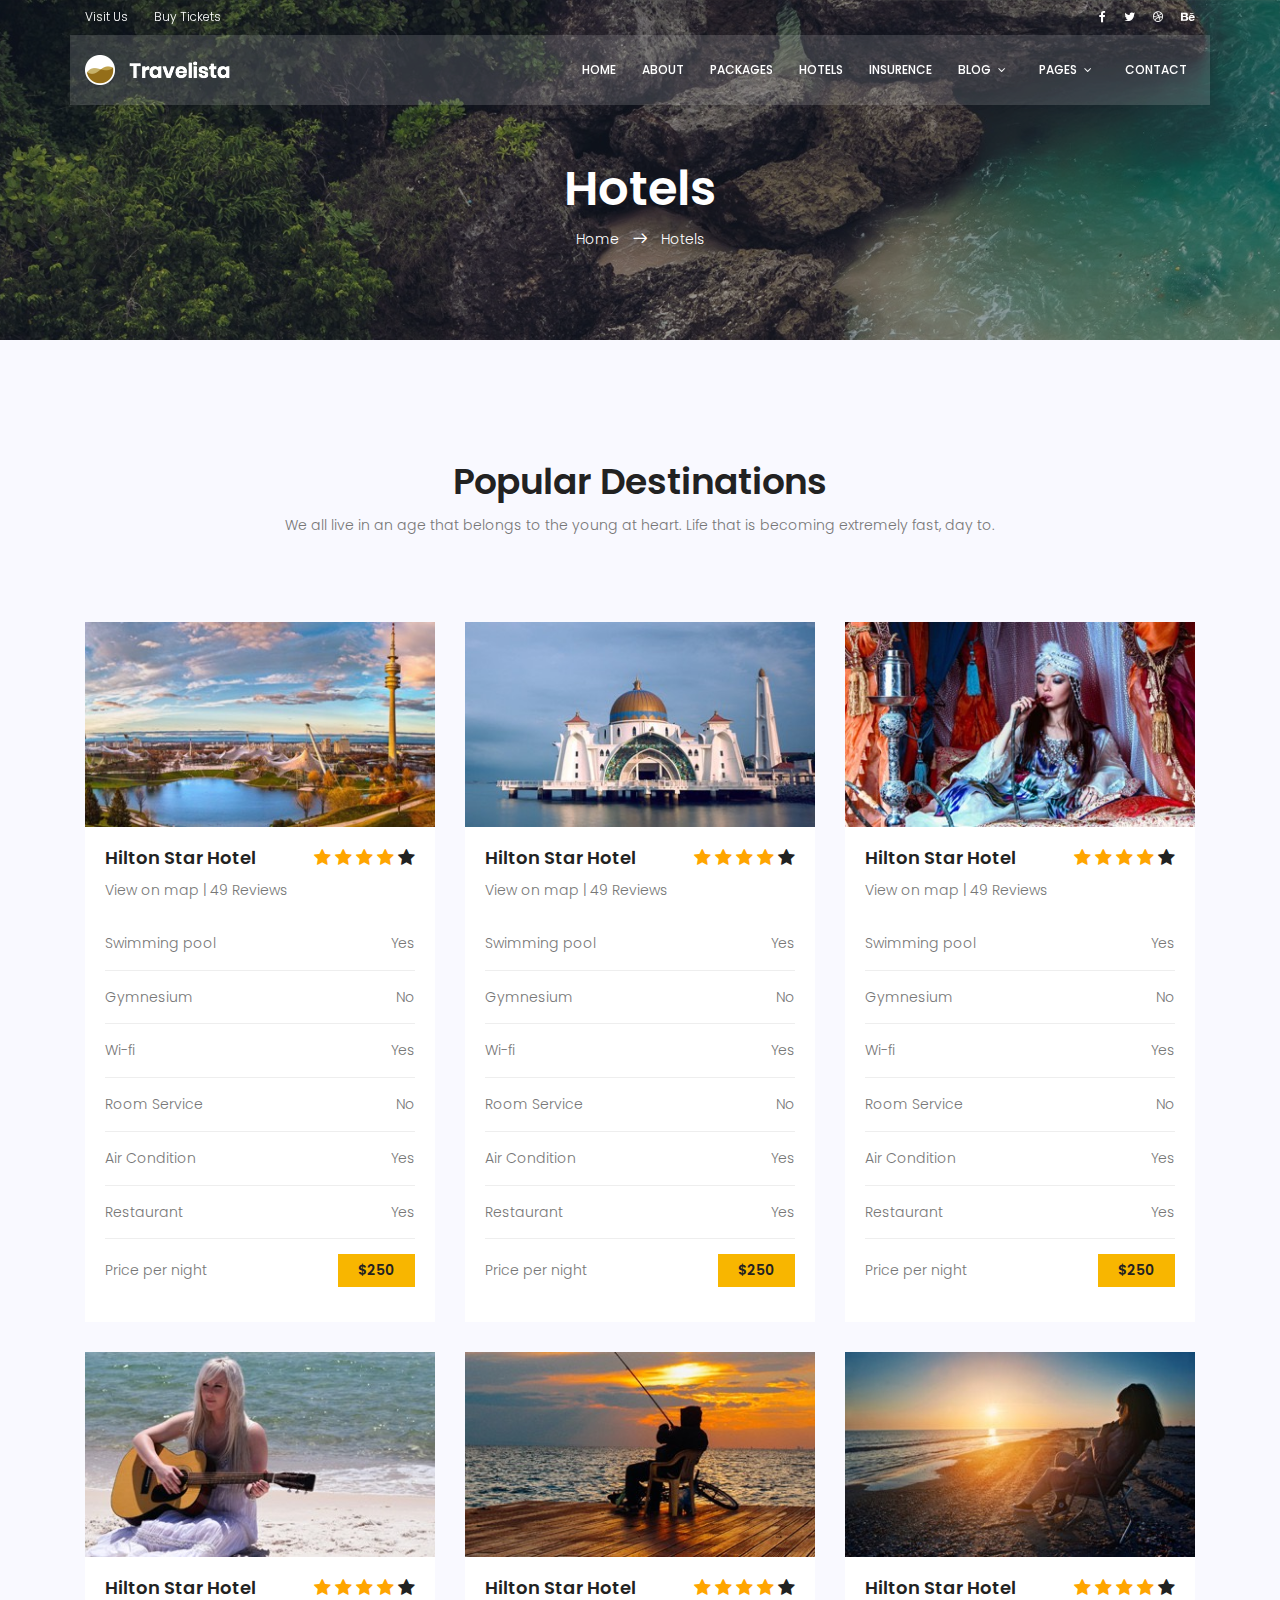
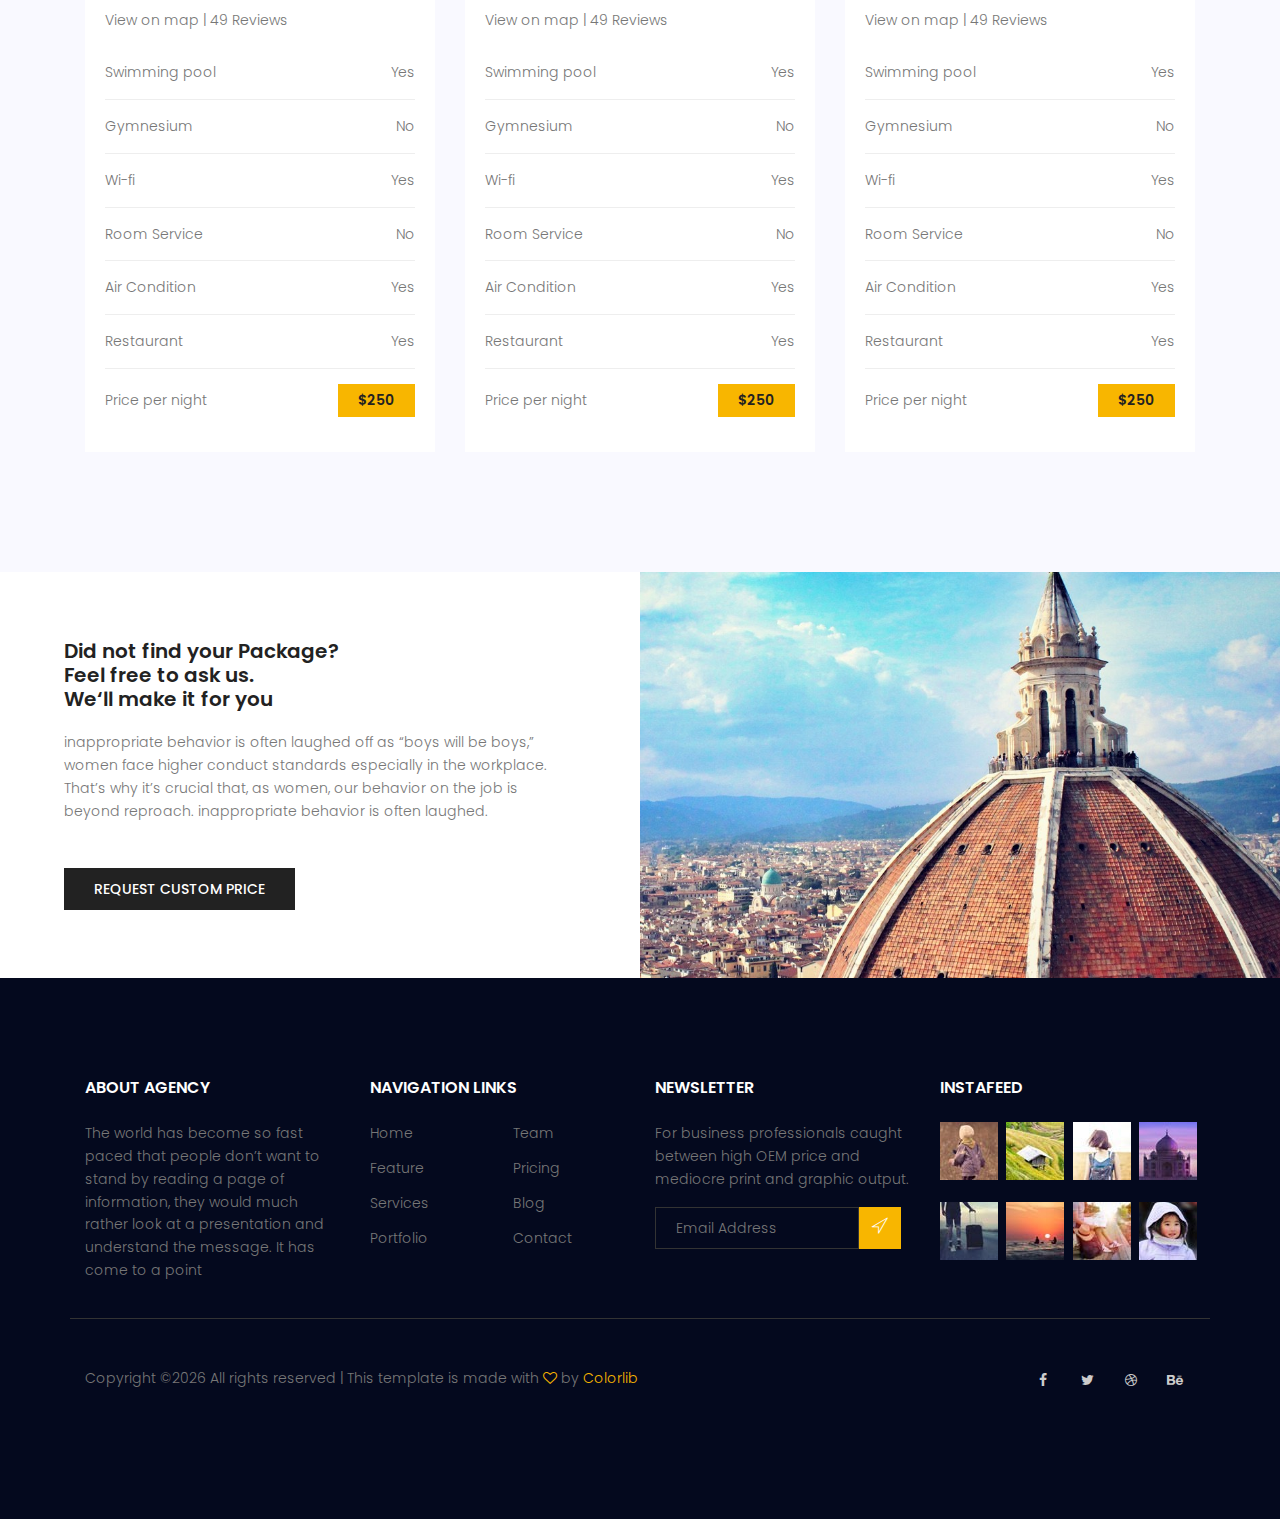
<file: public/travelista-master/hotels.html>
<!DOCTYPE html>
	<html lang="zxx" class="no-js">
	<head>
		<!-- Mobile Specific Meta -->
		<meta name="viewport" content="width=device-width, initial-scale=1, shrink-to-fit=no">
		<!-- Favicon-->
		<link rel="shortcut icon" href="img/fav.png">
		<!-- Author Meta -->
		<meta name="author" content="colorlib">
		<!-- Meta Description -->
		<meta name="description" content="">
		<!-- Meta Keyword -->
		<meta name="keywords" content="">
		<!-- meta character set -->
		<meta charset="UTF-8">
		<!-- Site Title -->
		<title>Travel</title>

		<link href="https://fonts.googleapis.com/css?family=Poppins:100,200,400,300,500,600,700" rel="stylesheet"> 
			<!--
			CSS
			============================================= -->
			<link rel="stylesheet" href="css/linearicons.css">
			<link rel="stylesheet" href="css/font-awesome.min.css">
			<link rel="stylesheet" href="css/bootstrap.css">
			<link rel="stylesheet" href="css/magnific-popup.css">
			<link rel="stylesheet" href="css/jquery-ui.css">				
			<link rel="stylesheet" href="css/nice-select.css">							
			<link rel="stylesheet" href="css/animate.min.css">
			<link rel="stylesheet" href="css/owl.carousel.css">				
			<link rel="stylesheet" href="css/main.css">
		</head>
		<body>	
			<header id="header">
				<div class="header-top">
					<div class="container">
			  		<div class="row align-items-center">
			  			<div class="col-lg-6 col-sm-6 col-6 header-top-left">
			  				<ul>
			  					<li><a href="#">Visit Us</a></li>
			  					<li><a href="#">Buy Tickets</a></li>
			  				</ul>			
			  			</div>
			  			<div class="col-lg-6 col-sm-6 col-6 header-top-right">
							<div class="header-social">
								<a href="#"><i class="fa fa-facebook"></i></a>
								<a href="#"><i class="fa fa-twitter"></i></a>
								<a href="#"><i class="fa fa-dribbble"></i></a>
								<a href="#"><i class="fa fa-behance"></i></a>
							</div>
			  			</div>
			  		</div>			  					
					</div>
				</div>
				<div class="container main-menu">
					<div class="row align-items-center justify-content-between d-flex">
				      <div id="logo">
				        <a href="index.html"><img src="img/logo.png" alt="" title="" /></a>
				      </div>
				      <nav id="nav-menu-container">
				        <ul class="nav-menu">
				          <li><a href="index.html">Home</a></li>
				          <li><a href="about.html">About</a></li>
				          <li><a href="packages.html">Packages</a></li>
				          <li><a href="hotels.html">Hotels</a></li>
				          <li><a href="insurance.html">Insurence</a></li>
				          <li class="menu-has-children"><a href="">Blog</a>
				            <ul>
				              <li><a href="blog-home.html">Blog Home</a></li>
				              <li><a href="blog-single.html">Blog Single</a></li>
				            </ul>
				          </li>	
				          <li class="menu-has-children"><a href="">Pages</a>
				            <ul>
				            	  <li><a href="elements.html">Elements</a></li>
						          <li class="menu-has-children"><a href="">Level 2 </a>
						            <ul>
						              <li><a href="#">Item One</a></li>
						              <li><a href="#">Item Two</a></li>
						            </ul>
						          </li>					                		
				            </ul>
				          </li>					          					          		          
				          <li><a href="contact.html">Contact</a></li>
				        </ul>
				      </nav><!-- #nav-menu-container -->					      		  
					</div>
				</div>
			</header><!-- #header -->
			  
			<!-- start banner Area -->
			<section class="about-banner relative">
				<div class="overlay overlay-bg"></div>
				<div class="container">				
					<div class="row d-flex align-items-center justify-content-center">
						<div class="about-content col-lg-12">
							<h1 class="text-white">
								Hotels				
							</h1>	
							<p class="text-white link-nav"><a href="index.html">Home </a>  <span class="lnr lnr-arrow-right"></span>  <a href="hotels.html"> Hotels</a></p>
						</div>	
					</div>
				</div>
			</section>
			<!-- End banner Area -->	

			<!-- Start destinations Area -->
			<section class="destinations-area section-gap">
				<div class="container">
		            <div class="row d-flex justify-content-center">
		                <div class="menu-content pb-40 col-lg-8">
		                    <div class="title text-center">
		                        <h1 class="mb-10">Popular Destinations</h1>
		                        <p>We all live in an age that belongs to the young at heart. Life that is becoming extremely fast, day to.</p>
		                    </div>
		                </div>
		            </div>						
					<div class="row">
						<div class="col-lg-4">
							<div class="single-destinations">
								<div class="thumb">
									<img src="img/hotels/d1.jpg" alt="">
								</div>
								<div class="details">
									<h4 class="d-flex justify-content-between">
										<span>Hilton Star Hotel</span>                              	
										<div class="star">
											<span class="fa fa-star checked"></span>
											<span class="fa fa-star checked"></span>
											<span class="fa fa-star checked"></span>
											<span class="fa fa-star checked"></span>
											<span class="fa fa-star"></span>				
										</div>	
									</h4>
									<p>
										View on map   |   49 Reviews
									</p>
									<ul class="package-list">
										<li class="d-flex justify-content-between align-items-center">
											<span>Swimming pool</span>
											<span>Yes</span>
										</li>
										<li class="d-flex justify-content-between align-items-center">
											<span>Gymnesium</span>
											<span>No</span>
										</li>
										<li class="d-flex justify-content-between align-items-center">
											<span>Wi-fi</span>
											<span>Yes</span>
										</li>
										<li class="d-flex justify-content-between align-items-center">
											<span>Room Service</span>
											<span>No</span>
										</li>
										<li class="d-flex justify-content-between align-items-center">
											<span>Air Condition</span>
											<span>Yes</span>
										</li>
										<li class="d-flex justify-content-between align-items-center">
											<span>Restaurant</span>
											<span>Yes</span>
										</li>												
										<li class="d-flex justify-content-between align-items-center">
											<span>Price per night</span>
											<a href="#" class="price-btn">$250</a>
										</li>													
									</ul>
								</div>
							</div>
						</div>
						<div class="col-lg-4">
							<div class="single-destinations">
								<div class="thumb">
									<img src="img/hotels/d2.jpg" alt="">
								</div>
								<div class="details">
									<h4 class="d-flex justify-content-between">
										<span>Hilton Star Hotel</span>                              	
										<div class="star">
											<span class="fa fa-star checked"></span>
											<span class="fa fa-star checked"></span>
											<span class="fa fa-star checked"></span>
											<span class="fa fa-star checked"></span>
											<span class="fa fa-star"></span>				
										</div>	
									</h4>
									<p>
										View on map   |   49 Reviews
									</p>
									<ul class="package-list">
										<li class="d-flex justify-content-between align-items-center">
											<span>Swimming pool</span>
											<span>Yes</span>
										</li>
										<li class="d-flex justify-content-between align-items-center">
											<span>Gymnesium</span>
											<span>No</span>
										</li>
										<li class="d-flex justify-content-between align-items-center">
											<span>Wi-fi</span>
											<span>Yes</span>
										</li>
										<li class="d-flex justify-content-between align-items-center">
											<span>Room Service</span>
											<span>No</span>
										</li>
										<li class="d-flex justify-content-between align-items-center">
											<span>Air Condition</span>
											<span>Yes</span>
										</li>
										<li class="d-flex justify-content-between align-items-center">
											<span>Restaurant</span>
											<span>Yes</span>
										</li>												
										<li class="d-flex justify-content-between align-items-center">
											<span>Price per night</span>
											<a href="#" class="price-btn">$250</a>
										</li>													
									</ul>
								</div>
							</div>
						</div>
						<div class="col-lg-4">
							<div class="single-destinations">
								<div class="thumb">
									<img src="img/hotels/d3.jpg" alt="">
								</div>
								<div class="details">
									<h4 class="d-flex justify-content-between">
										<span>Hilton Star Hotel</span>                              	
										<div class="star">
											<span class="fa fa-star checked"></span>
											<span class="fa fa-star checked"></span>
											<span class="fa fa-star checked"></span>
											<span class="fa fa-star checked"></span>
											<span class="fa fa-star"></span>				
										</div>	
									</h4>
									<p>
										View on map   |   49 Reviews
									</p>
									<ul class="package-list">
										<li class="d-flex justify-content-between align-items-center">
											<span>Swimming pool</span>
											<span>Yes</span>
										</li>
										<li class="d-flex justify-content-between align-items-center">
											<span>Gymnesium</span>
											<span>No</span>
										</li>
										<li class="d-flex justify-content-between align-items-center">
											<span>Wi-fi</span>
											<span>Yes</span>
										</li>
										<li class="d-flex justify-content-between align-items-center">
											<span>Room Service</span>
											<span>No</span>
										</li>
										<li class="d-flex justify-content-between align-items-center">
											<span>Air Condition</span>
											<span>Yes</span>
										</li>
										<li class="d-flex justify-content-between align-items-center">
											<span>Restaurant</span>
											<span>Yes</span>
										</li>												
										<li class="d-flex justify-content-between align-items-center">
											<span>Price per night</span>
											<a href="#" class="price-btn">$250</a>
										</li>													
									</ul>
								</div>
							</div>
						</div>
						<div class="col-lg-4">
							<div class="single-destinations">
								<div class="thumb">
									<img src="img/hotels/d4.jpg" alt="">
								</div>
								<div class="details">
									<h4 class="d-flex justify-content-between">
										<span>Hilton Star Hotel</span>                              	
										<div class="star">
											<span class="fa fa-star checked"></span>
											<span class="fa fa-star checked"></span>
											<span class="fa fa-star checked"></span>
											<span class="fa fa-star checked"></span>
											<span class="fa fa-star"></span>				
										</div>	
									</h4>
									<p>
										View on map   |   49 Reviews
									</p>
									<ul class="package-list">
										<li class="d-flex justify-content-between align-items-center">
											<span>Swimming pool</span>
											<span>Yes</span>
										</li>
										<li class="d-flex justify-content-between align-items-center">
											<span>Gymnesium</span>
											<span>No</span>
										</li>
										<li class="d-flex justify-content-between align-items-center">
											<span>Wi-fi</span>
											<span>Yes</span>
										</li>
										<li class="d-flex justify-content-between align-items-center">
											<span>Room Service</span>
											<span>No</span>
										</li>
										<li class="d-flex justify-content-between align-items-center">
											<span>Air Condition</span>
											<span>Yes</span>
										</li>
										<li class="d-flex justify-content-between align-items-center">
											<span>Restaurant</span>
											<span>Yes</span>
										</li>												
										<li class="d-flex justify-content-between align-items-center">
											<span>Price per night</span>
											<a href="#" class="price-btn">$250</a>
										</li>													
									</ul>
								</div>
							</div>
						</div>
						<div class="col-lg-4">
							<div class="single-destinations">
								<div class="thumb">
									<img src="img/hotels/d5.jpg" alt="">
								</div>
								<div class="details">
									<h4 class="d-flex justify-content-between">
										<span>Hilton Star Hotel</span>                              	
										<div class="star">
											<span class="fa fa-star checked"></span>
											<span class="fa fa-star checked"></span>
											<span class="fa fa-star checked"></span>
											<span class="fa fa-star checked"></span>
											<span class="fa fa-star"></span>				
										</div>	
									</h4>
									<p>
										View on map   |   49 Reviews
									</p>
									<ul class="package-list">
										<li class="d-flex justify-content-between align-items-center">
											<span>Swimming pool</span>
											<span>Yes</span>
										</li>
										<li class="d-flex justify-content-between align-items-center">
											<span>Gymnesium</span>
											<span>No</span>
										</li>
										<li class="d-flex justify-content-between align-items-center">
											<span>Wi-fi</span>
											<span>Yes</span>
										</li>
										<li class="d-flex justify-content-between align-items-center">
											<span>Room Service</span>
											<span>No</span>
										</li>
										<li class="d-flex justify-content-between align-items-center">
											<span>Air Condition</span>
											<span>Yes</span>
										</li>
										<li class="d-flex justify-content-between align-items-center">
											<span>Restaurant</span>
											<span>Yes</span>
										</li>												
										<li class="d-flex justify-content-between align-items-center">
											<span>Price per night</span>
											<a href="#" class="price-btn">$250</a>
										</li>													
									</ul>
								</div>
							</div>
						</div>
						<div class="col-lg-4">
							<div class="single-destinations">
								<div class="thumb">
									<img src="img/hotels/d6.jpg" alt="">
								</div>
								<div class="details">
									<h4 class="d-flex justify-content-between">
										<span>Hilton Star Hotel</span>                              	
										<div class="star">
											<span class="fa fa-star checked"></span>
											<span class="fa fa-star checked"></span>
											<span class="fa fa-star checked"></span>
											<span class="fa fa-star checked"></span>
											<span class="fa fa-star"></span>				
										</div>	
									</h4>
									<p>
										View on map   |   49 Reviews
									</p>
									<ul class="package-list">
										<li class="d-flex justify-content-between align-items-center">
											<span>Swimming pool</span>
											<span>Yes</span>
										</li>
										<li class="d-flex justify-content-between align-items-center">
											<span>Gymnesium</span>
											<span>No</span>
										</li>
										<li class="d-flex justify-content-between align-items-center">
											<span>Wi-fi</span>
											<span>Yes</span>
										</li>
										<li class="d-flex justify-content-between align-items-center">
											<span>Room Service</span>
											<span>No</span>
										</li>
										<li class="d-flex justify-content-between align-items-center">
											<span>Air Condition</span>
											<span>Yes</span>
										</li>
										<li class="d-flex justify-content-between align-items-center">
											<span>Restaurant</span>
											<span>Yes</span>
										</li>												
										<li class="d-flex justify-content-between align-items-center">
											<span>Price per night</span>
											<a href="#" class="price-btn">$250</a>
										</li>													
									</ul>
								</div>
							</div>
						</div>																														
					</div>
				</div>	
			</section>
			<!-- End destinations Area -->
			

			<!-- Start home-about Area -->
			<section class="home-about-area">
				<div class="container-fluid">
					<div class="row align-items-center justify-content-end">
						<div class="col-lg-6 col-md-12 home-about-left">
							<h1>
								Did not find your Package? <br>
								Feel free to ask us. <br>
								We‘ll make it for you
							</h1>
							<p>
								inappropriate behavior is often laughed off as “boys will be boys,” women face higher conduct standards especially in the workplace. That’s why it’s crucial that, as women, our behavior on the job is beyond reproach. inappropriate behavior is often laughed.
							</p>
							<a href="#" class="primary-btn text-uppercase">request custom price</a>
						</div>
						<div class="col-lg-6 col-md-12 home-about-right no-padding">
							<img class="img-fluid" src="img/hotels/about-img.jpg" alt="">
						</div>
					</div>
				</div>	
			</section>
			<!-- End home-about Area -->

			<!-- start footer Area -->		
			<footer class="footer-area section-gap">
				<div class="container">

					<div class="row">
						<div class="col-lg-3  col-md-6 col-sm-6">
							<div class="single-footer-widget">
								<h6>About Agency</h6>
								<p>
									The world has become so fast paced that people don’t want to stand by reading a page of information, they would much rather look at a presentation and understand the message. It has come to a point 
								</p>
							</div>
						</div>
						<div class="col-lg-3 col-md-6 col-sm-6">
							<div class="single-footer-widget">
								<h6>Navigation Links</h6>
								<div class="row">
									<div class="col">
										<ul>
											<li><a href="#">Home</a></li>
											<li><a href="#">Feature</a></li>
											<li><a href="#">Services</a></li>
											<li><a href="#">Portfolio</a></li>
										</ul>
									</div>
									<div class="col">
										<ul>
											<li><a href="#">Team</a></li>
											<li><a href="#">Pricing</a></li>
											<li><a href="#">Blog</a></li>
											<li><a href="#">Contact</a></li>
										</ul>
									</div>										
								</div>							
							</div>
						</div>							
						<div class="col-lg-3  col-md-6 col-sm-6">
							<div class="single-footer-widget">
								<h6>Newsletter</h6>
								<p>
									For business professionals caught between high OEM price and mediocre print and graphic output.									
								</p>								
								<div id="mc_embed_signup">
									<form target="_blank" action="https://spondonit.us12.list-manage.com/subscribe/post?u=1462626880ade1ac87bd9c93a&amp;id=92a4423d01" method="get" class="subscription relative">
										<div class="input-group d-flex flex-row">
											<input name="EMAIL" placeholder="Email Address" onfocus="this.placeholder = ''" onblur="this.placeholder = 'Email Address '" required="" type="email">
											<button class="btn bb-btn"><span class="lnr lnr-location"></span></button>		
										</div>									
										<div class="mt-10 info"></div>
									</form>
								</div>
							</div>
						</div>
						<div class="col-lg-3  col-md-6 col-sm-6">
							<div class="single-footer-widget mail-chimp">
								<h6 class="mb-20">InstaFeed</h6>
								<ul class="instafeed d-flex flex-wrap">
									<li><img src="img/i1.jpg" alt=""></li>
									<li><img src="img/i2.jpg" alt=""></li>
									<li><img src="img/i3.jpg" alt=""></li>
									<li><img src="img/i4.jpg" alt=""></li>
									<li><img src="img/i5.jpg" alt=""></li>
									<li><img src="img/i6.jpg" alt=""></li>
									<li><img src="img/i7.jpg" alt=""></li>
									<li><img src="img/i8.jpg" alt=""></li>
								</ul>
							</div>
						</div>						
					</div>

					<div class="row footer-bottom d-flex justify-content-between align-items-center">
						<p class="col-lg-8 col-sm-12 footer-text m-0"><!-- Link back to Colorlib can't be removed. Template is licensed under CC BY 3.0. -->
Copyright &copy;<script>document.write(new Date().getFullYear());</script> All rights reserved | This template is made with <i class="fa fa-heart-o" aria-hidden="true"></i> by <a href="https://colorlib.com" target="_blank">Colorlib</a>
<!-- Link back to Colorlib can't be removed. Template is licensed under CC BY 3.0. --></p>
						<div class="col-lg-4 col-sm-12 footer-social">
							<a href="#"><i class="fa fa-facebook"></i></a>
							<a href="#"><i class="fa fa-twitter"></i></a>
							<a href="#"><i class="fa fa-dribbble"></i></a>
							<a href="#"><i class="fa fa-behance"></i></a>
						</div>
					</div>
				</div>
			</footer>
			<!-- End footer Area -->	

			<script src="js/vendor/jquery-2.2.4.min.js"></script>
			<script src="js/popper.min.js"></script>
			<script src="js/vendor/bootstrap.min.js"></script>			
				
 			<script src="js/jquery-ui.js"></script>					
  			<script src="js/easing.min.js"></script>			
			<script src="js/hoverIntent.js"></script>
			<script src="js/superfish.min.js"></script>	
			<script src="js/jquery.ajaxchimp.min.js"></script>
			<script src="js/jquery.magnific-popup.min.js"></script>						
			<script src="js/jquery.nice-select.min.js"></script>					
			<script src="js/owl.carousel.min.js"></script>							
			<script src="js/mail-script.js"></script>	
			<script src="js/main.js"></script>	
		</body>
	</html>
</file>
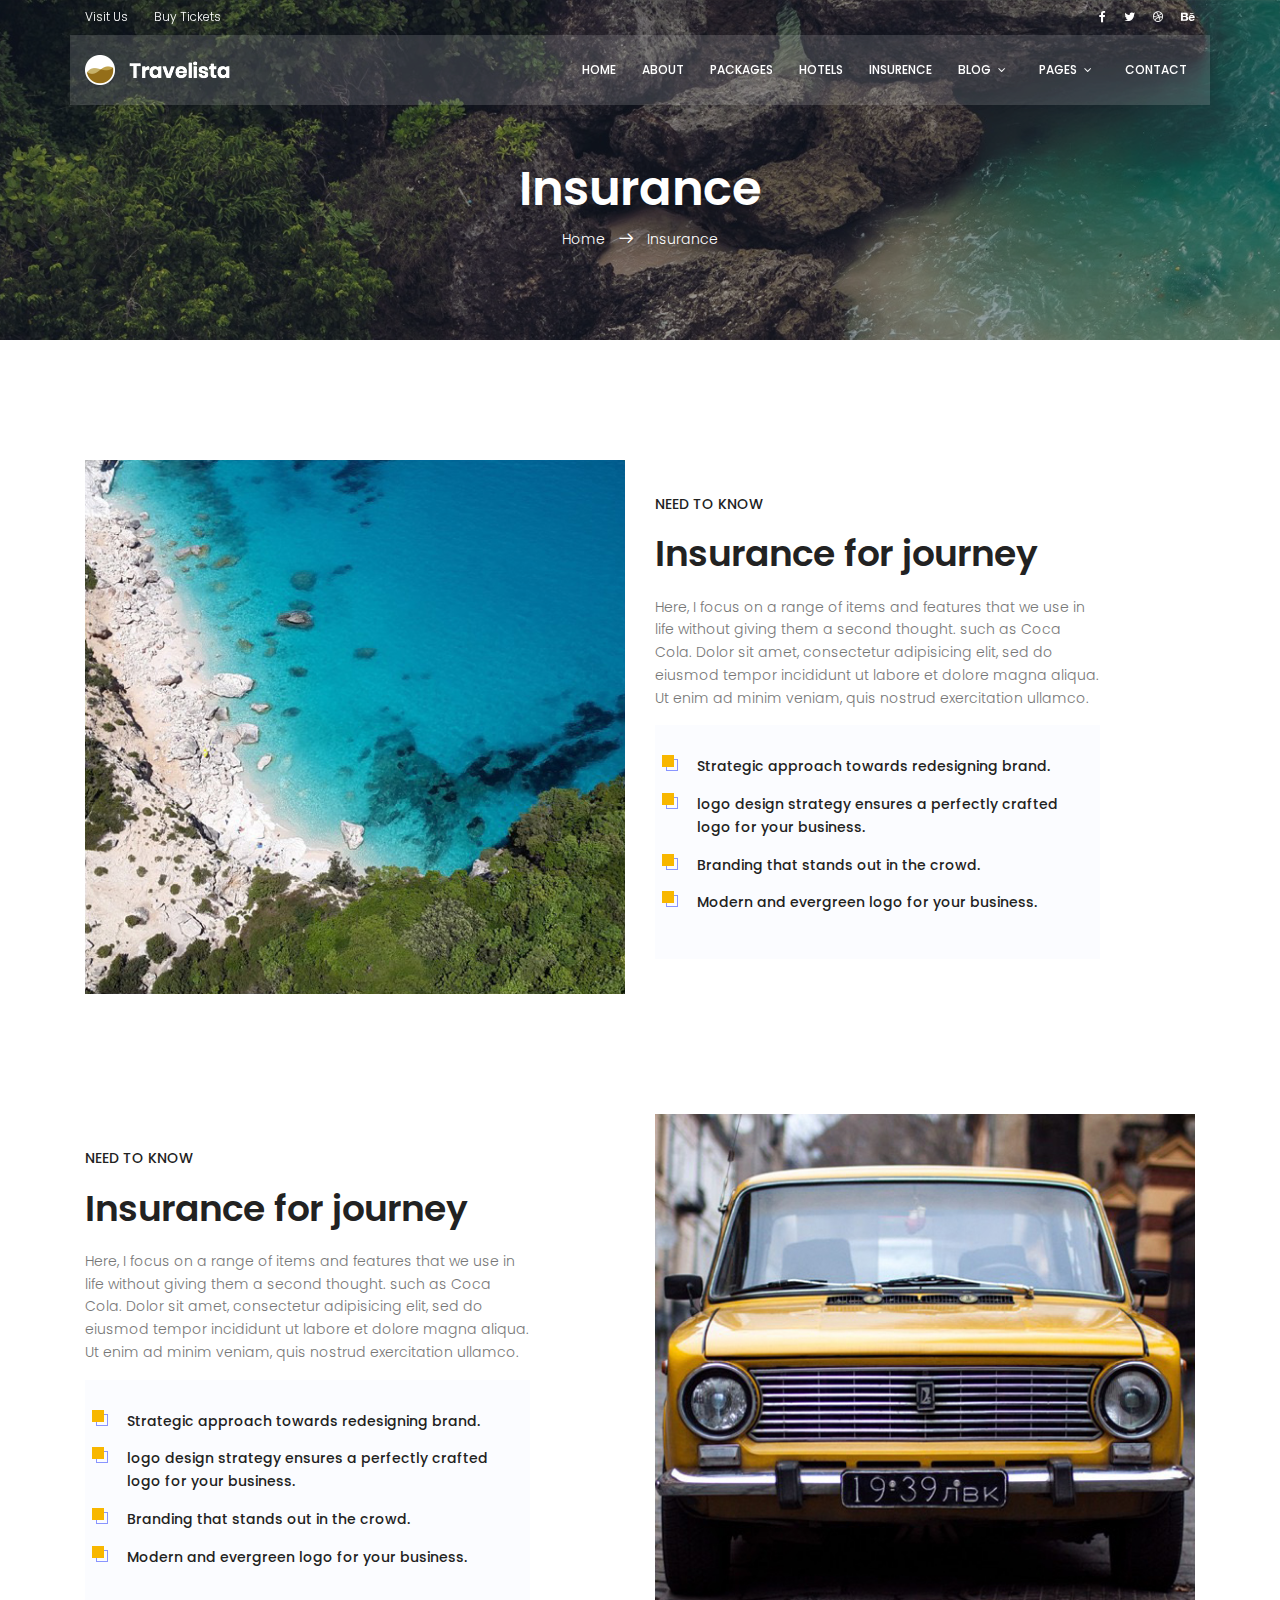
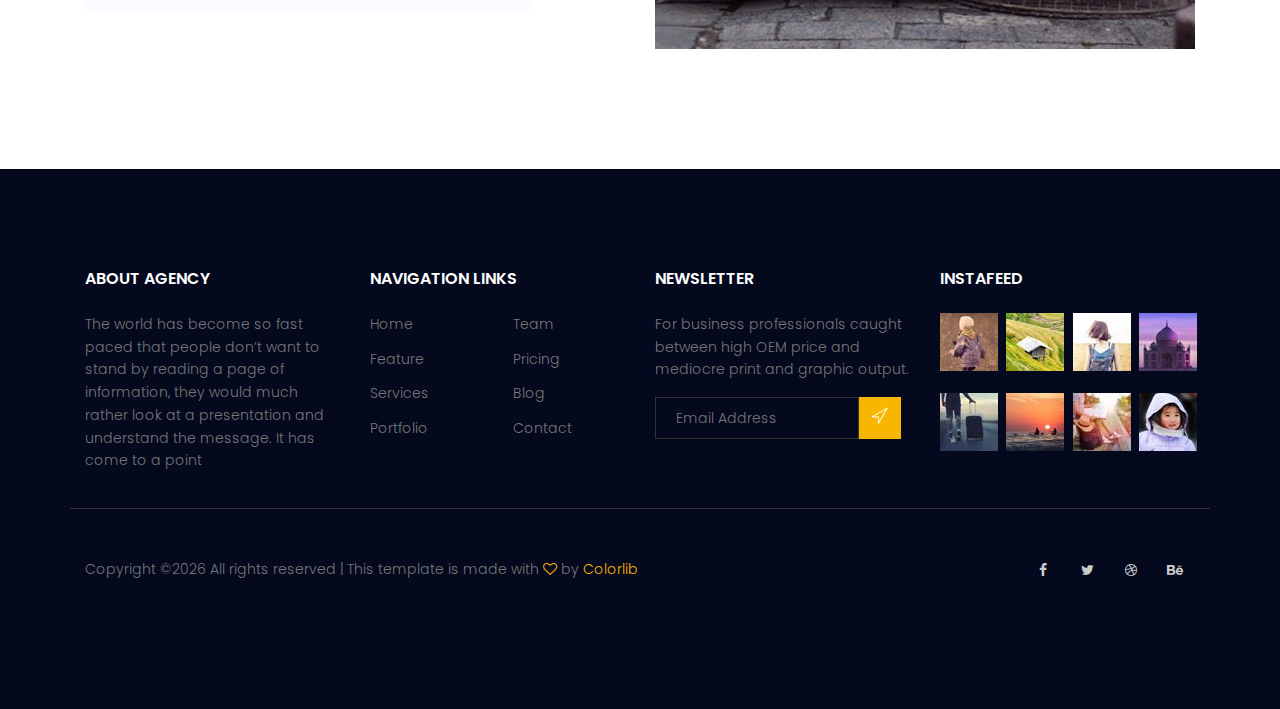
<file: public/travelista-master/insurance.html>
<!DOCTYPE html>
	<html lang="zxx" class="no-js">
	<head>
		<!-- Mobile Specific Meta -->
		<meta name="viewport" content="width=device-width, initial-scale=1, shrink-to-fit=no">
		<!-- Favicon-->
		<link rel="shortcut icon" href="img/fav.png">
		<!-- Author Meta -->
		<meta name="author" content="colorlib">
		<!-- Meta Description -->
		<meta name="description" content="">
		<!-- Meta Keyword -->
		<meta name="keywords" content="">
		<!-- meta character set -->
		<meta charset="UTF-8">
		<!-- Site Title -->
		<title>Travel</title>

		<link href="https://fonts.googleapis.com/css?family=Poppins:100,200,400,300,500,600,700" rel="stylesheet"> 
			<!--
			CSS
			============================================= -->
			<link rel="stylesheet" href="css/linearicons.css">
			<link rel="stylesheet" href="css/font-awesome.min.css">
			<link rel="stylesheet" href="css/bootstrap.css">
			<link rel="stylesheet" href="css/magnific-popup.css">
			<link rel="stylesheet" href="css/jquery-ui.css">				
			<link rel="stylesheet" href="css/nice-select.css">							
			<link rel="stylesheet" href="css/animate.min.css">
			<link rel="stylesheet" href="css/owl.carousel.css">				
			<link rel="stylesheet" href="css/main.css">
		</head>
		<body>	
			<header id="header">
				<div class="header-top">
					<div class="container">
			  		<div class="row align-items-center">
			  			<div class="col-lg-6 col-sm-6 col-6 header-top-left">
			  				<ul>
			  					<li><a href="#">Visit Us</a></li>
			  					<li><a href="#">Buy Tickets</a></li>
			  				</ul>			
			  			</div>
			  			<div class="col-lg-6 col-sm-6 col-6 header-top-right">
							<div class="header-social">
								<a href="#"><i class="fa fa-facebook"></i></a>
								<a href="#"><i class="fa fa-twitter"></i></a>
								<a href="#"><i class="fa fa-dribbble"></i></a>
								<a href="#"><i class="fa fa-behance"></i></a>
							</div>
			  			</div>
			  		</div>			  					
					</div>
				</div>
				<div class="container main-menu">
					<div class="row align-items-center justify-content-between d-flex">
				      <div id="logo">
				        <a href="index.html"><img src="img/logo.png" alt="" title="" /></a>
				      </div>
				      <nav id="nav-menu-container">
				        <ul class="nav-menu">
				          <li><a href="index.html">Home</a></li>
				          <li><a href="about.html">About</a></li>
				          <li><a href="packages.html">Packages</a></li>
				          <li><a href="hotels.html">Hotels</a></li>
				          <li><a href="insurance.html">Insurence</a></li>
				          <li class="menu-has-children"><a href="">Blog</a>
				            <ul>
				              <li><a href="blog-home.html">Blog Home</a></li>
				              <li><a href="blog-single.html">Blog Single</a></li>
				            </ul>
				          </li>	
				          <li class="menu-has-children"><a href="">Pages</a>
				            <ul>
				            	  <li><a href="elements.html">Elements</a></li>
						          <li class="menu-has-children"><a href="">Level 2 </a>
						            <ul>
						              <li><a href="#">Item One</a></li>
						              <li><a href="#">Item Two</a></li>
						            </ul>
						          </li>					                		
				            </ul>
				          </li>					          					          		          
				          <li><a href="contact.html">Contact</a></li>
				        </ul>
				      </nav><!-- #nav-menu-container -->					      		  
					</div>
				</div>
			</header><!-- #header -->
			  
			<!-- start banner Area -->
			<section class="about-banner relative">
				<div class="overlay overlay-bg"></div>
				<div class="container">				
					<div class="row d-flex align-items-center justify-content-center">
						<div class="about-content col-lg-12">
							<h1 class="text-white">
								Insurance				
							</h1>	
							<p class="text-white link-nav"><a href="index.html">Home </a>  <span class="lnr lnr-arrow-right"></span>  <a href="insurance.html"> Insurance</a></p>
						</div>	
					</div>
				</div>
			</section>
			<!-- End banner Area -->	

			<!-- Start insurence-one Area -->
			<section class="insurence-one-area section-gap">
				<div class="container">
					<div class="row align-items-center">
						<div class="col-lg-6 insurence-left">
							<img class="img-fluid img-one" src="img/insurence/i1.jpg" alt="">
						</div>
						<div class="col-lg-6 insurence-right">
							<h6 class="text-uppercase">Need to know</h6>
							<h1>Insurance for journey</h1>
							<p>
								Here, I focus on a range of items and features that we use in life without giving them a second thought. such as Coca Cola. Dolor sit amet, consectetur adipisicing elit, sed do eiusmod tempor incididunt ut labore et dolore magna aliqua. Ut enim ad minim veniam, quis nostrud exercitation ullamco.
							</p>
							<div class="list-wrap">
								<ul>
									<li>Strategic approach towards redesigning brand.</li>
									<li>logo design strategy ensures a perfectly crafted
									logo for your business.</li>
									<li>Branding that stands out in the crowd.</li>
									<li>Modern and evergreen logo for your business.</li>
								</ul>
							</div>
						</div>
					</div>
				</div>	
			</section>
			<!-- End insurence-one Area -->

			<!-- Start insurence-two Area -->
			<section class="insurence-two-area pb-120">
				<div class="container">
					<div class="row align-items-center">
						<div class="col-lg-6 insurence-left">
							<h6 class="text-uppercase">Need to know</h6>
							<h1>Insurance for journey</h1>
							<p>
								Here, I focus on a range of items and features that we use in life without giving them a second thought. such as Coca Cola. Dolor sit amet, consectetur adipisicing elit, sed do eiusmod tempor incididunt ut labore et dolore magna aliqua. Ut enim ad minim veniam, quis nostrud exercitation ullamco.
							</p>
							<div class="list-wrap">
								<ul>
									<li>Strategic approach towards redesigning brand.</li>
									<li>logo design strategy ensures a perfectly crafted
									logo for your business.</li>
									<li>Branding that stands out in the crowd.</li>
									<li>Modern and evergreen logo for your business.</li>
								</ul>
							</div>
						</div>
						<div class="col-lg-6 insurence-right">
							<img class="img-fluid img-two" src="img/insurence/i2.jpg" alt="">
						</div>						
					</div>
				</div>	
			</section>
			<!-- End insurence-two Area -->			
			

			<!-- start footer Area -->		
			<footer class="footer-area section-gap">
				<div class="container">

					<div class="row">
						<div class="col-lg-3  col-md-6 col-sm-6">
							<div class="single-footer-widget">
								<h6>About Agency</h6>
								<p>
									The world has become so fast paced that people don’t want to stand by reading a page of information, they would much rather look at a presentation and understand the message. It has come to a point 
								</p>
							</div>
						</div>
						<div class="col-lg-3 col-md-6 col-sm-6">
							<div class="single-footer-widget">
								<h6>Navigation Links</h6>
								<div class="row">
									<div class="col">
										<ul>
											<li><a href="#">Home</a></li>
											<li><a href="#">Feature</a></li>
											<li><a href="#">Services</a></li>
											<li><a href="#">Portfolio</a></li>
										</ul>
									</div>
									<div class="col">
										<ul>
											<li><a href="#">Team</a></li>
											<li><a href="#">Pricing</a></li>
											<li><a href="#">Blog</a></li>
											<li><a href="#">Contact</a></li>
										</ul>
									</div>										
								</div>							
							</div>
						</div>							
						<div class="col-lg-3  col-md-6 col-sm-6">
							<div class="single-footer-widget">
								<h6>Newsletter</h6>
								<p>
									For business professionals caught between high OEM price and mediocre print and graphic output.									
								</p>								
								<div id="mc_embed_signup">
									<form target="_blank" action="https://spondonit.us12.list-manage.com/subscribe/post?u=1462626880ade1ac87bd9c93a&amp;id=92a4423d01" method="get" class="subscription relative">
										<div class="input-group d-flex flex-row">
											<input name="EMAIL" placeholder="Email Address" onfocus="this.placeholder = ''" onblur="this.placeholder = 'Email Address '" required="" type="email">
											<button class="btn bb-btn"><span class="lnr lnr-location"></span></button>		
										</div>									
										<div class="mt-10 info"></div>
									</form>
								</div>
							</div>
						</div>
						<div class="col-lg-3  col-md-6 col-sm-6">
							<div class="single-footer-widget mail-chimp">
								<h6 class="mb-20">InstaFeed</h6>
								<ul class="instafeed d-flex flex-wrap">
									<li><img src="img/i1.jpg" alt=""></li>
									<li><img src="img/i2.jpg" alt=""></li>
									<li><img src="img/i3.jpg" alt=""></li>
									<li><img src="img/i4.jpg" alt=""></li>
									<li><img src="img/i5.jpg" alt=""></li>
									<li><img src="img/i6.jpg" alt=""></li>
									<li><img src="img/i7.jpg" alt=""></li>
									<li><img src="img/i8.jpg" alt=""></li>
								</ul>
							</div>
						</div>						
					</div>

					<div class="row footer-bottom d-flex justify-content-between align-items-center">
						<p class="col-lg-8 col-sm-12 footer-text m-0"><!-- Link back to Colorlib can't be removed. Template is licensed under CC BY 3.0. -->
Copyright &copy;<script>document.write(new Date().getFullYear());</script> All rights reserved | This template is made with <i class="fa fa-heart-o" aria-hidden="true"></i> by <a href="https://colorlib.com" target="_blank">Colorlib</a>
<!-- Link back to Colorlib can't be removed. Template is licensed under CC BY 3.0. --></p>
						<div class="col-lg-4 col-sm-12 footer-social">
							<a href="#"><i class="fa fa-facebook"></i></a>
							<a href="#"><i class="fa fa-twitter"></i></a>
							<a href="#"><i class="fa fa-dribbble"></i></a>
							<a href="#"><i class="fa fa-behance"></i></a>
						</div>
					</div>
				</div>
			</footer>
			<!-- End footer Area -->	

			<script src="js/vendor/jquery-2.2.4.min.js"></script>
			<script src="js/popper.min.js"></script>
			<script src="js/vendor/bootstrap.min.js"></script>			
				
 			<script src="js/jquery-ui.js"></script>					
  			<script src="js/easing.min.js"></script>			
			<script src="js/hoverIntent.js"></script>
			<script src="js/superfish.min.js"></script>	
			<script src="js/jquery.ajaxchimp.min.js"></script>
			<script src="js/jquery.magnific-popup.min.js"></script>						
			<script src="js/jquery.nice-select.min.js"></script>					
			<script src="js/owl.carousel.min.js"></script>							
			<script src="js/mail-script.js"></script>	
			<script src="js/main.js"></script>	
		</body>
	</html>
</file>
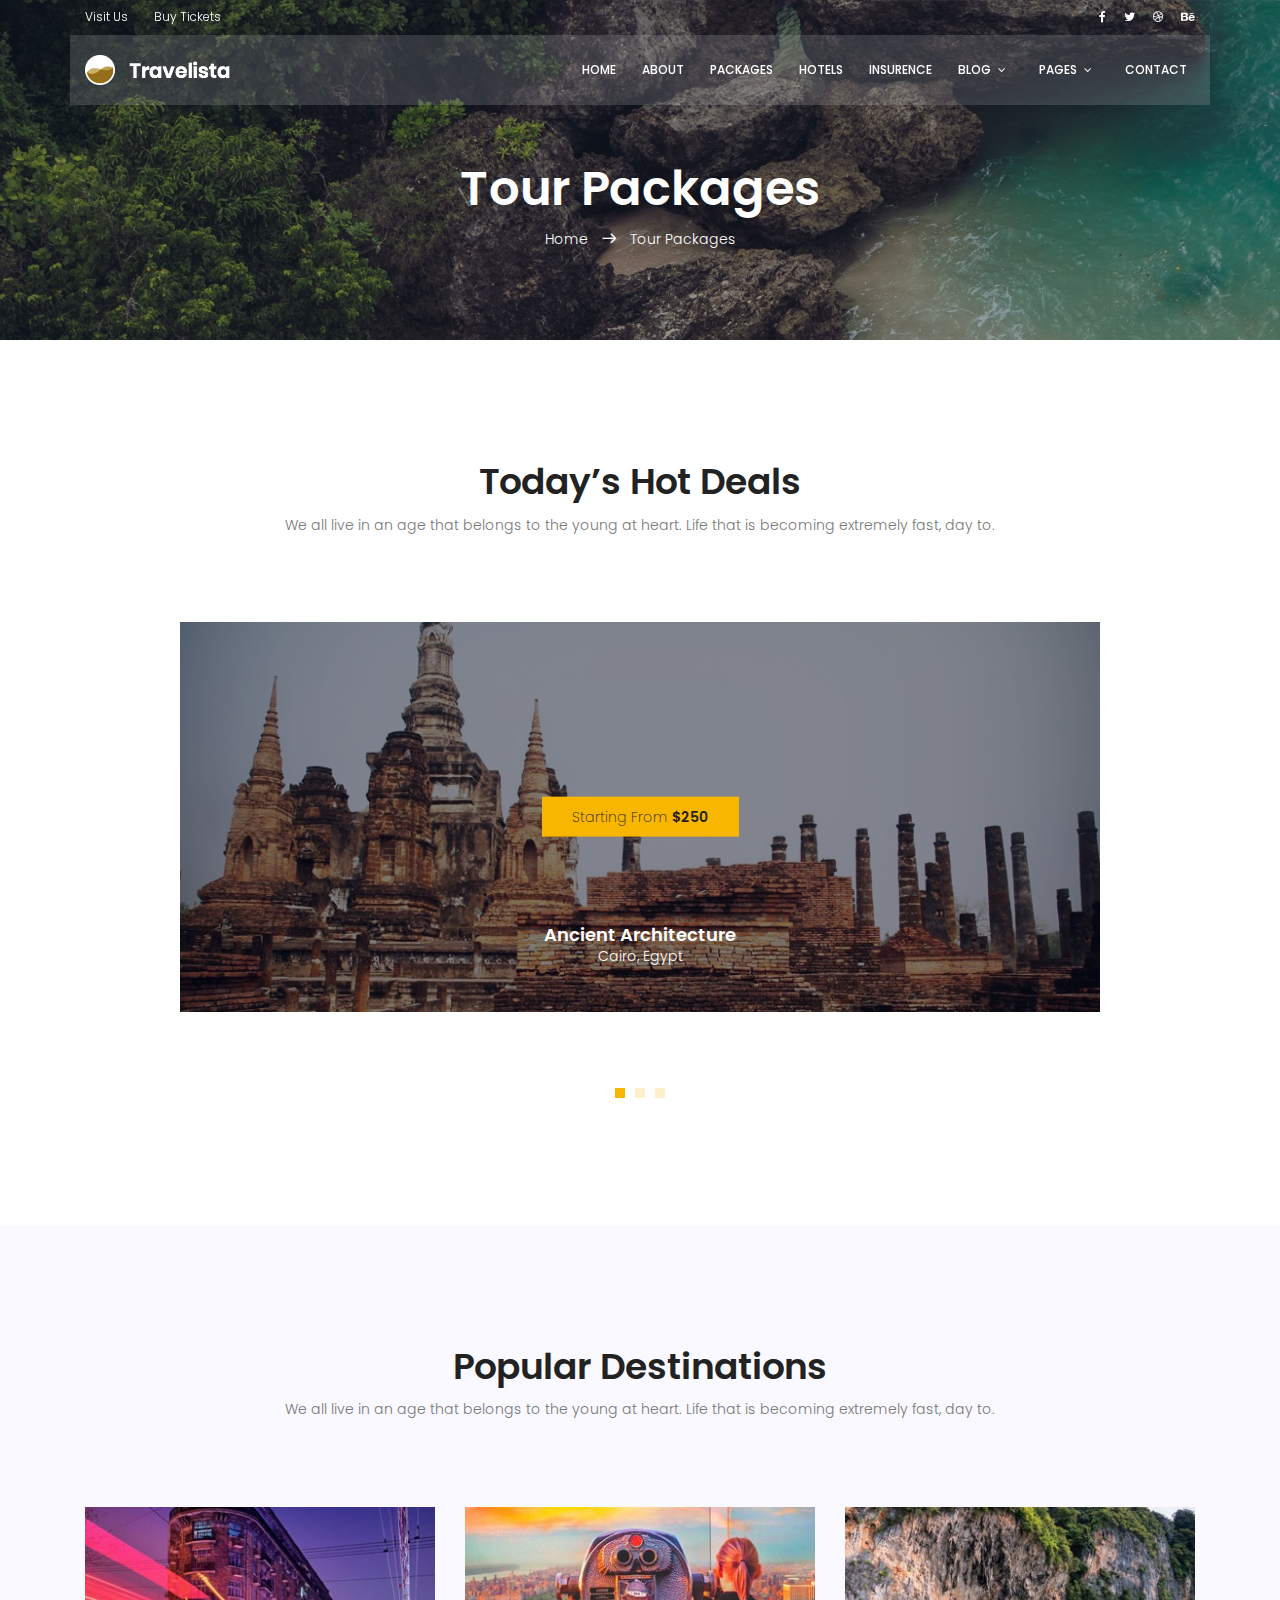
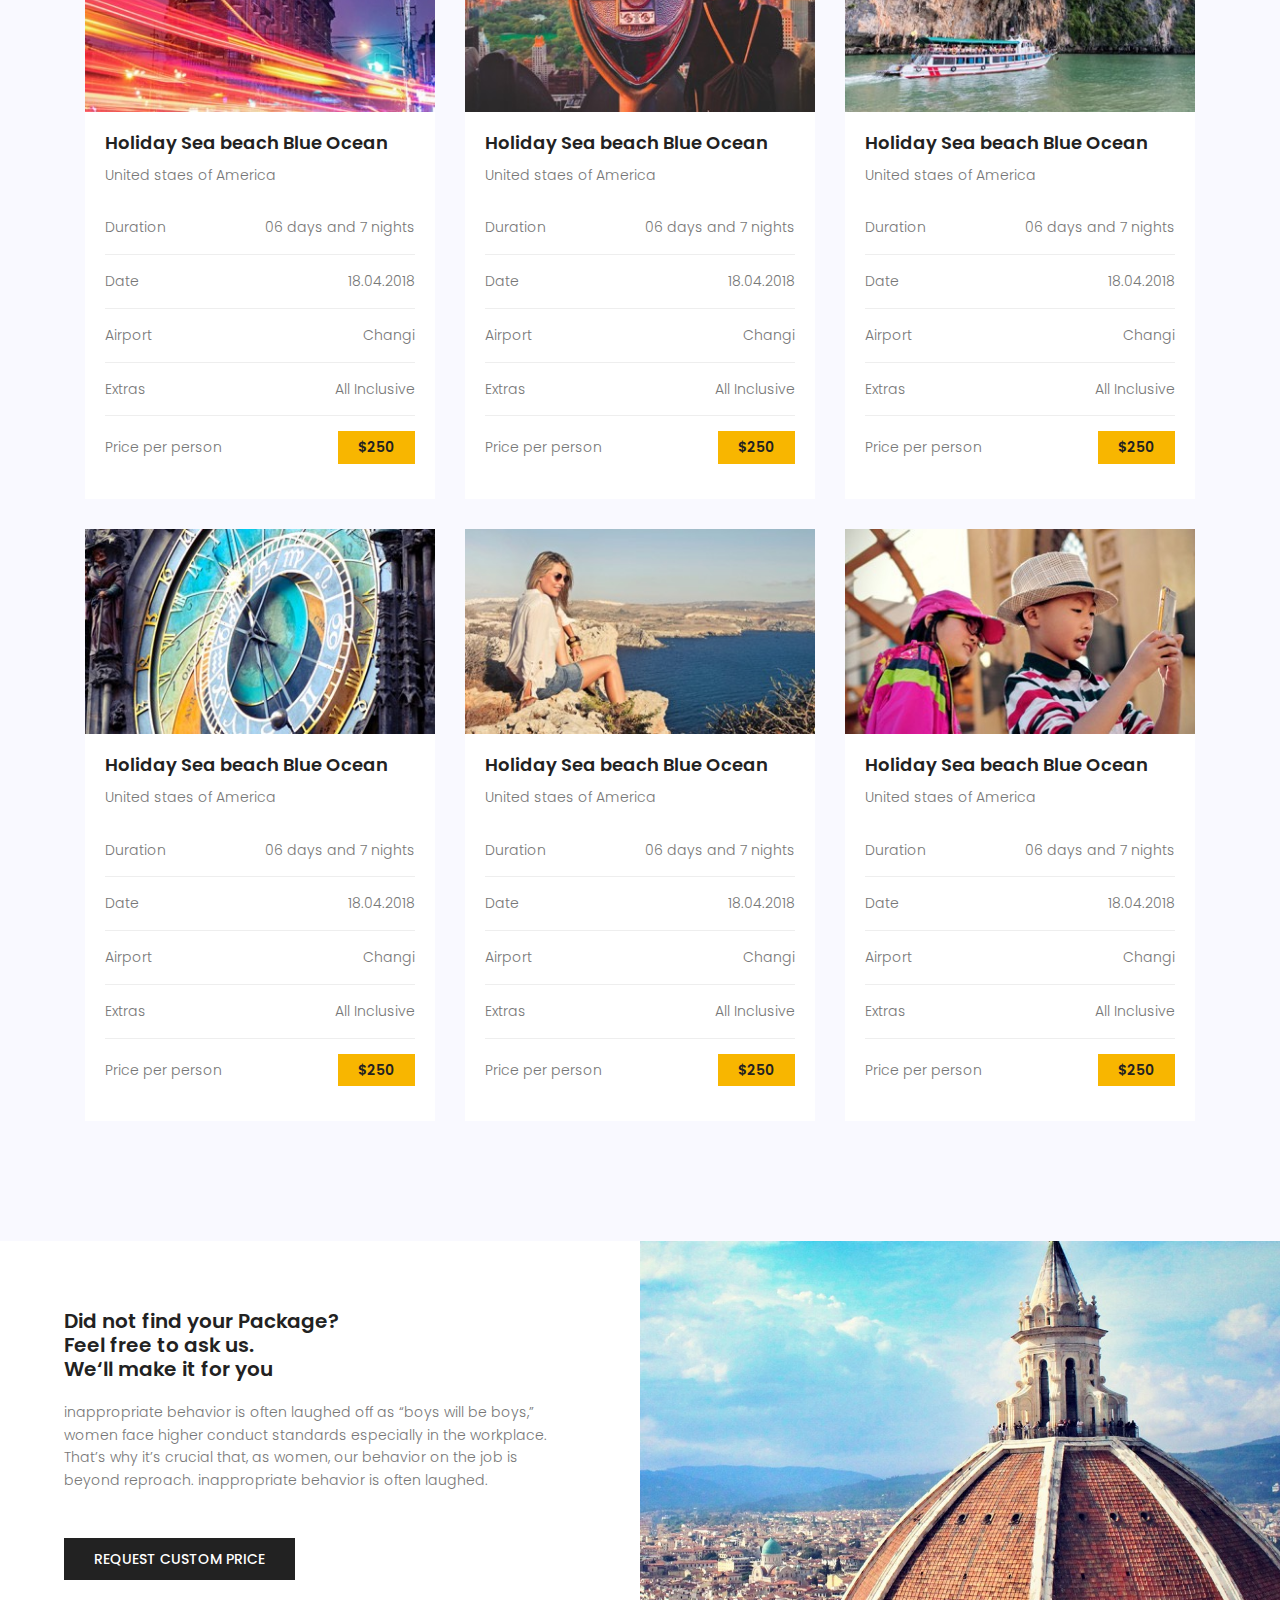
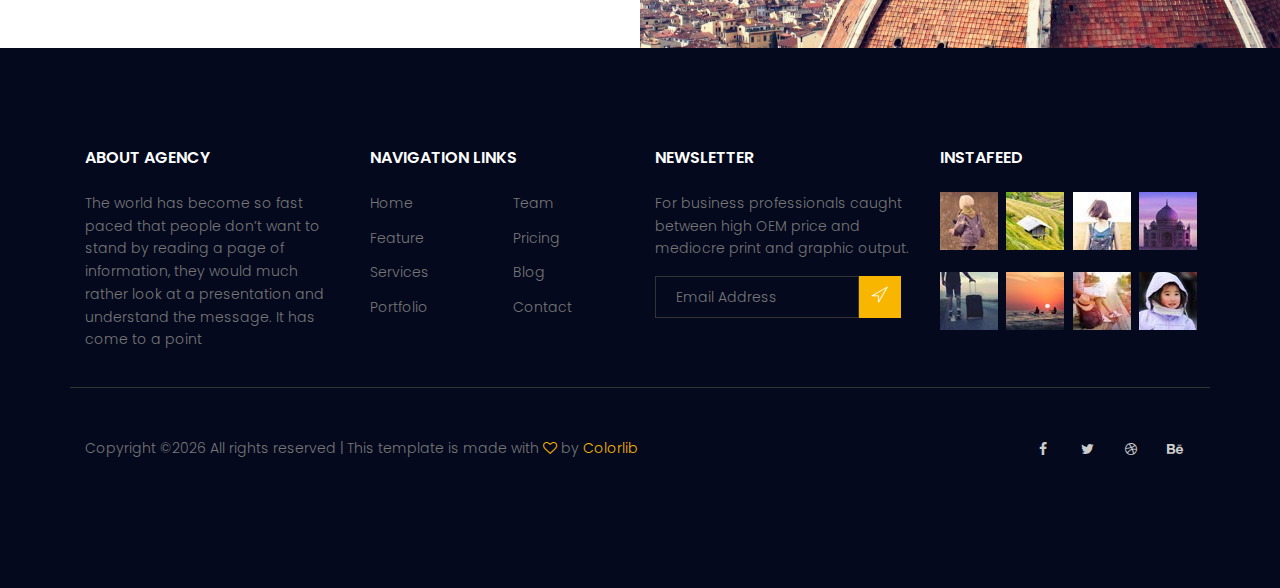
<file: public/travelista-master/packages.html>
<!DOCTYPE html>
	<html lang="zxx" class="no-js">
	<head>
		<!-- Mobile Specific Meta -->
		<meta name="viewport" content="width=device-width, initial-scale=1, shrink-to-fit=no">
		<!-- Favicon-->
		<link rel="shortcut icon" href="img/fav.png">
		<!-- Author Meta -->
		<meta name="author" content="colorlib">
		<!-- Meta Description -->
		<meta name="description" content="">
		<!-- Meta Keyword -->
		<meta name="keywords" content="">
		<!-- meta character set -->
		<meta charset="UTF-8">
		<!-- Site Title -->
		<title>Travel</title>

		<link href="https://fonts.googleapis.com/css?family=Poppins:100,200,400,300,500,600,700" rel="stylesheet"> 
			<!--
			CSS
			============================================= -->
			<link rel="stylesheet" href="css/linearicons.css">
			<link rel="stylesheet" href="css/font-awesome.min.css">
			<link rel="stylesheet" href="css/bootstrap.css">
			<link rel="stylesheet" href="css/magnific-popup.css">
			<link rel="stylesheet" href="css/jquery-ui.css">				
			<link rel="stylesheet" href="css/nice-select.css">							
			<link rel="stylesheet" href="css/animate.min.css">
			<link rel="stylesheet" href="css/owl.carousel.css">				
			<link rel="stylesheet" href="css/main.css">
		</head>
		<body>	
			<header id="header">
				<div class="header-top">
					<div class="container">
			  		<div class="row align-items-center">
			  			<div class="col-lg-6 col-sm-6 col-6 header-top-left">
			  				<ul>
			  					<li><a href="#">Visit Us</a></li>
			  					<li><a href="#">Buy Tickets</a></li>
			  				</ul>			
			  			</div>
			  			<div class="col-lg-6 col-sm-6 col-6 header-top-right">
							<div class="header-social">
								<a href="#"><i class="fa fa-facebook"></i></a>
								<a href="#"><i class="fa fa-twitter"></i></a>
								<a href="#"><i class="fa fa-dribbble"></i></a>
								<a href="#"><i class="fa fa-behance"></i></a>
							</div>
			  			</div>
			  		</div>			  					
					</div>
				</div>
				<div class="container main-menu">
					<div class="row align-items-center justify-content-between d-flex">
				      <div id="logo">
				        <a href="index.html"><img src="img/logo.png" alt="" title="" /></a>
				      </div>
				      <nav id="nav-menu-container">
				        <ul class="nav-menu">
				          <li><a href="index.html">Home</a></li>
				          <li><a href="about.html">About</a></li>
				          <li><a href="packages.html">Packages</a></li>
				          <li><a href="hotels.html">Hotels</a></li>
				          <li><a href="insurance.html">Insurence</a></li>
				          <li class="menu-has-children"><a href="">Blog</a>
				            <ul>
				              <li><a href="blog-home.html">Blog Home</a></li>
				              <li><a href="blog-single.html">Blog Single</a></li>
				            </ul>
				          </li>	
				          <li class="menu-has-children"><a href="">Pages</a>
				            <ul>
				            	  <li><a href="elements.html">Elements</a></li>
						          <li class="menu-has-children"><a href="">Level 2 </a>
						            <ul>
						              <li><a href="#">Item One</a></li>
						              <li><a href="#">Item Two</a></li>
						            </ul>
						          </li>					                		
				            </ul>
				          </li>					          					          		          
				          <li><a href="contact.html">Contact</a></li>
				        </ul>
				      </nav><!-- #nav-menu-container -->					      		  
					</div>
				</div>
			</header><!-- #header -->
			  
			<!-- start banner Area -->
			<section class="about-banner relative">
				<div class="overlay overlay-bg"></div>
				<div class="container">				
					<div class="row d-flex align-items-center justify-content-center">
						<div class="about-content col-lg-12">
							<h1 class="text-white">
								Tour Packages				
							</h1>	
							<p class="text-white link-nav"><a href="index.html">Home </a>  <span class="lnr lnr-arrow-right"></span>  <a href="packages.html"> Tour Packages</a></p>
						</div>	
					</div>
				</div>
			</section>
			<!-- End banner Area -->	

			<!-- Start hot-deal Area -->
			<section class="hot-deal-area section-gap">
				<div class="container">
		            <div class="row d-flex justify-content-center">
		                <div class="menu-content pb-70 col-lg-8">
		                    <div class="title text-center">
		                        <h1 class="mb-10">Today’s Hot Deals</h1>
		                        <p>We all live in an age that belongs to the young at heart. Life that is becoming extremely fast, day to.</p>
		                    </div>
		                </div>
		            </div>						
					<div class="row justify-content-center">
						<div class="col-lg-10 active-hot-deal-carusel">
							<div class="single-carusel">
								<div class="thumb relative">
									<div class="overlay overlay-bg"></div>
									<img class="img-fluid" src="img/packages/hot-deal.jpg" alt="">
								</div>
								<div class="price-detials">
									<a href="#" class="price-btn">Starting From <span>$250</span></a>
								</div>
								<div class="details">
									<h4 class="text-white">Ancient Architecture</h4>
									<p class="text-white">
										Cairo, Egypt
									</p>
								</div>								
							</div>
							<div class="single-carusel">
								<div class="thumb relative">
									<div class="overlay overlay-bg"></div>
									<img class="img-fluid" src="img/packages/hot-deal.jpg" alt="">
								</div>
								<div class="price-detials">
									<a href="#" class="price-btn">Starting From <span>$250</span></a>
								</div>
								<div class="details">
									<h4 class="text-white">Ancient Architecture</h4>
									<p class="text-white">
										Cairo, Egypt
									</p>
								</div>								
							</div>
							<div class="single-carusel">
								<div class="thumb relative">
									<div class="overlay overlay-bg"></div>
									<img class="img-fluid" src="img/packages/hot-deal.jpg" alt="">
								</div>
								<div class="price-detials">
									<a href="#" class="price-btn">Starting From <span>$250</span></a>
								</div>
								<div class="details">
									<h4 class="text-white">Ancient Architecture</h4>
									<p class="text-white">
										Cairo, Egypt
									</p>
								</div>								
							</div>														
						</div>
					</div>
				</div>	
			</section>
			<!-- End hot-deal Area -->
			

			<!-- Start destinations Area -->
			<section class="destinations-area section-gap">
				<div class="container">
		            <div class="row d-flex justify-content-center">
		                <div class="menu-content pb-40 col-lg-8">
		                    <div class="title text-center">
		                        <h1 class="mb-10">Popular Destinations</h1>
		                        <p>We all live in an age that belongs to the young at heart. Life that is becoming extremely fast, day to.</p>
		                    </div>
		                </div>
		            </div>						
					<div class="row">
						<div class="col-lg-4">
							<div class="single-destinations">
								<div class="thumb">
									<img src="img/packages/d1.jpg" alt="">
								</div>
								<div class="details">
									<h4>Holiday Sea beach Blue Ocean</h4>
									<p>
										United staes of America
									</p>
									<ul class="package-list">
										<li class="d-flex justify-content-between align-items-center">
											<span>Duration</span>
											<span>06 days and 7 nights</span>
										</li>
										<li class="d-flex justify-content-between align-items-center">
											<span>Date</span>
											<span>18.04.2018</span>
										</li>
										<li class="d-flex justify-content-between align-items-center">
											<span>Airport</span>
											<span>Changi</span>
										</li>
										<li class="d-flex justify-content-between align-items-center">
											<span>Extras</span>
											<span>All Inclusive</span>
										</li>
										<li class="d-flex justify-content-between align-items-center">
											<span>Price per person</span>
											<a href="#" class="price-btn">$250</a>
										</li>													
									</ul>
								</div>
							</div>
						</div>
						<div class="col-lg-4">
							<div class="single-destinations">
								<div class="thumb">
									<img src="img/packages/d2.jpg" alt="">
								</div>
								<div class="details">
									<h4>Holiday Sea beach Blue Ocean</h4>
									<p>
										United staes of America
									</p>
									<ul class="package-list">
										<li class="d-flex justify-content-between align-items-center">
											<span>Duration</span>
											<span>06 days and 7 nights</span>
										</li>
										<li class="d-flex justify-content-between align-items-center">
											<span>Date</span>
											<span>18.04.2018</span>
										</li>
										<li class="d-flex justify-content-between align-items-center">
											<span>Airport</span>
											<span>Changi</span>
										</li>
										<li class="d-flex justify-content-between align-items-center">
											<span>Extras</span>
											<span>All Inclusive</span>
										</li>
										<li class="d-flex justify-content-between align-items-center">
											<span>Price per person</span>
											<a href="#" class="price-btn">$250</a>
										</li>													
									</ul>
								</div>
							</div>
						</div>
						<div class="col-lg-4">
							<div class="single-destinations">
								<div class="thumb">
									<img src="img/packages/d3.jpg" alt="">
								</div>
								<div class="details">
									<h4>Holiday Sea beach Blue Ocean</h4>
									<p>
										United staes of America
									</p>
									<ul class="package-list">
										<li class="d-flex justify-content-between align-items-center">
											<span>Duration</span>
											<span>06 days and 7 nights</span>
										</li>
										<li class="d-flex justify-content-between align-items-center">
											<span>Date</span>
											<span>18.04.2018</span>
										</li>
										<li class="d-flex justify-content-between align-items-center">
											<span>Airport</span>
											<span>Changi</span>
										</li>
										<li class="d-flex justify-content-between align-items-center">
											<span>Extras</span>
											<span>All Inclusive</span>
										</li>
										<li class="d-flex justify-content-between align-items-center">
											<span>Price per person</span>
											<a href="#" class="price-btn">$250</a>
										</li>													
									</ul>
								</div>
							</div>
						</div>
						<div class="col-lg-4">
							<div class="single-destinations">
								<div class="thumb">
									<img src="img/packages/d4.jpg" alt="">
								</div>
								<div class="details">
									<h4>Holiday Sea beach Blue Ocean</h4>
									<p>
										United staes of America
									</p>
									<ul class="package-list">
										<li class="d-flex justify-content-between align-items-center">
											<span>Duration</span>
											<span>06 days and 7 nights</span>
										</li>
										<li class="d-flex justify-content-between align-items-center">
											<span>Date</span>
											<span>18.04.2018</span>
										</li>
										<li class="d-flex justify-content-between align-items-center">
											<span>Airport</span>
											<span>Changi</span>
										</li>
										<li class="d-flex justify-content-between align-items-center">
											<span>Extras</span>
											<span>All Inclusive</span>
										</li>
										<li class="d-flex justify-content-between align-items-center">
											<span>Price per person</span>
											<a href="#" class="price-btn">$250</a>
										</li>													
									</ul>
								</div>
							</div>
						</div>
						<div class="col-lg-4">
							<div class="single-destinations">
								<div class="thumb">
									<img src="img/packages/d5.jpg" alt="">
								</div>
								<div class="details">
									<h4>Holiday Sea beach Blue Ocean</h4>
									<p>
										United staes of America
									</p>
									<ul class="package-list">
										<li class="d-flex justify-content-between align-items-center">
											<span>Duration</span>
											<span>06 days and 7 nights</span>
										</li>
										<li class="d-flex justify-content-between align-items-center">
											<span>Date</span>
											<span>18.04.2018</span>
										</li>
										<li class="d-flex justify-content-between align-items-center">
											<span>Airport</span>
											<span>Changi</span>
										</li>
										<li class="d-flex justify-content-between align-items-center">
											<span>Extras</span>
											<span>All Inclusive</span>
										</li>
										<li class="d-flex justify-content-between align-items-center">
											<span>Price per person</span>
											<a href="#" class="price-btn">$250</a>
										</li>													
									</ul>
								</div>
							</div>
						</div>
						<div class="col-lg-4">
							<div class="single-destinations">
								<div class="thumb">
									<img src="img/packages/d6.jpg" alt="">
								</div>
								<div class="details">
									<h4>Holiday Sea beach Blue Ocean</h4>
									<p>
										United staes of America
									</p>
									<ul class="package-list">
										<li class="d-flex justify-content-between align-items-center">
											<span>Duration</span>
											<span>06 days and 7 nights</span>
										</li>
										<li class="d-flex justify-content-between align-items-center">
											<span>Date</span>
											<span>18.04.2018</span>
										</li>
										<li class="d-flex justify-content-between align-items-center">
											<span>Airport</span>
											<span>Changi</span>
										</li>
										<li class="d-flex justify-content-between align-items-center">
											<span>Extras</span>
											<span>All Inclusive</span>
										</li>
										<li class="d-flex justify-content-between align-items-center">
											<span>Price per person</span>
											<a href="#" class="price-btn">$250</a>
										</li>													
									</ul>
								</div>
							</div>
						</div>																														
					</div>
				</div>	
			</section>
			<!-- End destinations Area -->
			

			<!-- Start home-about Area -->
			<section class="home-about-area">
				<div class="container-fluid">
					<div class="row align-items-center justify-content-end">
						<div class="col-lg-6 col-md-12 home-about-left">
							<h1>
								Did not find your Package? <br>
								Feel free to ask us. <br>
								We‘ll make it for you
							</h1>
							<p>
								inappropriate behavior is often laughed off as “boys will be boys,” women face higher conduct standards especially in the workplace. That’s why it’s crucial that, as women, our behavior on the job is beyond reproach. inappropriate behavior is often laughed.
							</p>
							<a href="#" class="primary-btn text-uppercase">request custom price</a>
						</div>
						<div class="col-lg-6 col-md-12 home-about-right no-padding">
							<img class="img-fluid" src="img/packages/about-img.jpg" alt="">
						</div>
					</div>
				</div>	
			</section>
			<!-- End home-about Area -->

			<!-- start footer Area -->		
			<footer class="footer-area section-gap">
				<div class="container">

					<div class="row">
						<div class="col-lg-3  col-md-6 col-sm-6">
							<div class="single-footer-widget">
								<h6>About Agency</h6>
								<p>
									The world has become so fast paced that people don’t want to stand by reading a page of information, they would much rather look at a presentation and understand the message. It has come to a point 
								</p>
							</div>
						</div>
						<div class="col-lg-3 col-md-6 col-sm-6">
							<div class="single-footer-widget">
								<h6>Navigation Links</h6>
								<div class="row">
									<div class="col">
										<ul>
											<li><a href="#">Home</a></li>
											<li><a href="#">Feature</a></li>
											<li><a href="#">Services</a></li>
											<li><a href="#">Portfolio</a></li>
										</ul>
									</div>
									<div class="col">
										<ul>
											<li><a href="#">Team</a></li>
											<li><a href="#">Pricing</a></li>
											<li><a href="#">Blog</a></li>
											<li><a href="#">Contact</a></li>
										</ul>
									</div>										
								</div>							
							</div>
						</div>							
						<div class="col-lg-3  col-md-6 col-sm-6">
							<div class="single-footer-widget">
								<h6>Newsletter</h6>
								<p>
									For business professionals caught between high OEM price and mediocre print and graphic output.									
								</p>								
								<div id="mc_embed_signup">
									<form target="_blank" action="https://spondonit.us12.list-manage.com/subscribe/post?u=1462626880ade1ac87bd9c93a&amp;id=92a4423d01" method="get" class="subscription relative">
										<div class="input-group d-flex flex-row">
											<input name="EMAIL" placeholder="Email Address" onfocus="this.placeholder = ''" onblur="this.placeholder = 'Email Address '" required="" type="email">
											<button class="btn bb-btn"><span class="lnr lnr-location"></span></button>		
										</div>									
										<div class="mt-10 info"></div>
									</form>
								</div>
							</div>
						</div>
						<div class="col-lg-3  col-md-6 col-sm-6">
							<div class="single-footer-widget mail-chimp">
								<h6 class="mb-20">InstaFeed</h6>
								<ul class="instafeed d-flex flex-wrap">
									<li><img src="img/i1.jpg" alt=""></li>
									<li><img src="img/i2.jpg" alt=""></li>
									<li><img src="img/i3.jpg" alt=""></li>
									<li><img src="img/i4.jpg" alt=""></li>
									<li><img src="img/i5.jpg" alt=""></li>
									<li><img src="img/i6.jpg" alt=""></li>
									<li><img src="img/i7.jpg" alt=""></li>
									<li><img src="img/i8.jpg" alt=""></li>
								</ul>
							</div>
						</div>						
					</div>

					<div class="row footer-bottom d-flex justify-content-between align-items-center">
						<p class="col-lg-8 col-sm-12 footer-text m-0"><!-- Link back to Colorlib can't be removed. Template is licensed under CC BY 3.0. -->
Copyright &copy;<script>document.write(new Date().getFullYear());</script> All rights reserved | This template is made with <i class="fa fa-heart-o" aria-hidden="true"></i> by <a href="https://colorlib.com" target="_blank">Colorlib</a>
<!-- Link back to Colorlib can't be removed. Template is licensed under CC BY 3.0. --></p>
						<div class="col-lg-4 col-sm-12 footer-social">
							<a href="#"><i class="fa fa-facebook"></i></a>
							<a href="#"><i class="fa fa-twitter"></i></a>
							<a href="#"><i class="fa fa-dribbble"></i></a>
							<a href="#"><i class="fa fa-behance"></i></a>
						</div>
					</div>
				</div>
			</footer>
			<!-- End footer Area -->	

			<script src="js/vendor/jquery-2.2.4.min.js"></script>
			<script src="js/popper.min.js"></script>
			<script src="js/vendor/bootstrap.min.js"></script>			
				
 			<script src="js/jquery-ui.js"></script>					
  			<script src="js/easing.min.js"></script>			
			<script src="js/hoverIntent.js"></script>
			<script src="js/superfish.min.js"></script>	
			<script src="js/jquery.ajaxchimp.min.js"></script>
			<script src="js/jquery.magnific-popup.min.js"></script>						
			<script src="js/jquery.nice-select.min.js"></script>					
			<script src="js/owl.carousel.min.js"></script>							
			<script src="js/mail-script.js"></script>	
			<script src="js/main.js"></script>	
		</body>
	</html>
</file>
<file: public/travelista-master/css/linearicons.css>
@font-face {
	font-family: 'Linearicons-Free';
	src:url('../fonts/Linearicons-Free.eot?w118d');
	src:url('../fonts/Linearicons-Free.eot?#iefixw118d') format('embedded-opentype'),
		url('../fonts/Linearicons-Free.woff2?w118d') format('woff2'),
		url('../fonts/Linearicons-Free.woff?w118d') format('woff'),
		url('../fonts/Linearicons-Free.ttf?w118d') format('truetype'),
		url('../fonts/Linearicons-Free.svg?w118d#Linearicons-Free') format('svg');
	font-weight: normal;
	font-style: normal;
}

.lnr {
	font-family: 'Linearicons-Free';
	speak: none;
	font-style: normal;
	font-weight: normal;
	font-variant: normal;
	text-transform: none;
	line-height: 1;

	/* Better Font Rendering =========== */
	-webkit-font-smoothing: antialiased;
	-moz-osx-font-smoothing: grayscale;
}

.lnr-home:before {
	content: "\e800";
}
.lnr-apartment:before {
	content: "\e801";
}
.lnr-pencil:before {
	content: "\e802";
}
.lnr-magic-wand:before {
	content: "\e803";
}
.lnr-drop:before {
	content: "\e804";
}
.lnr-lighter:before {
	content: "\e805";
}
.lnr-poop:before {
	content: "\e806";
}
.lnr-sun:before {
	content: "\e807";
}
.lnr-moon:before {
	content: "\e808";
}
.lnr-cloud:before {
	content: "\e809";
}
.lnr-cloud-upload:before {
	content: "\e80a";
}
.lnr-cloud-download:before {
	content: "\e80b";
}
.lnr-cloud-sync:before {
	content: "\e80c";
}
.lnr-cloud-check:before {
	content: "\e80d";
}
.lnr-database:before {
	content: "\e80e";
}
.lnr-lock:before {
	content: "\e80f";
}
.lnr-cog:before {
	content: "\e810";
}
.lnr-trash:before {
	content: "\e811";
}
.lnr-dice:before {
	content: "\e812";
}
.lnr-heart:before {
	content: "\e813";
}
.lnr-star:before {
	content: "\e814";
}
.lnr-star-half:before {
	content: "\e815";
}
.lnr-star-empty:before {
	content: "\e816";
}
.lnr-flag:before {
	content: "\e817";
}
.lnr-envelope:before {
	content: "\e818";
}
.lnr-paperclip:before {
	content: "\e819";
}
.lnr-inbox:before {
	content: "\e81a";
}
.lnr-eye:before {
	content: "\e81b";
}
.lnr-printer:before {
	content: "\e81c";
}
.lnr-file-empty:before {
	content: "\e81d";
}
.lnr-file-add:before {
	content: "\e81e";
}
.lnr-enter:before {
	content: "\e81f";
}
.lnr-exit:before {
	content: "\e820";
}
.lnr-graduation-hat:before {
	content: "\e821";
}
.lnr-license:before {
	content: "\e822";
}
.lnr-music-note:before {
	content: "\e823";
}
.lnr-film-play:before {
	content: "\e824";
}
.lnr-camera-video:before {
	content: "\e825";
}
.lnr-camera:before {
	content: "\e826";
}
.lnr-picture:before {
	content: "\e827";
}
.lnr-book:before {
	content: "\e828";
}
.lnr-bookmark:before {
	content: "\e829";
}
.lnr-user:before {
	content: "\e82a";
}
.lnr-users:before {
	content: "\e82b";
}
.lnr-shirt:before {
	content: "\e82c";
}
.lnr-store:before {
	content: "\e82d";
}
.lnr-cart:before {
	content: "\e82e";
}
.lnr-tag:before {
	content: "\e82f";
}
.lnr-phone-handset:before {
	content: "\e830";
}
.lnr-phone:before {
	content: "\e831";
}
.lnr-pushpin:before {
	content: "\e832";
}
.lnr-map-marker:before {
	content: "\e833";
}
.lnr-map:before {
	content: "\e834";
}
.lnr-location:before {
	content: "\e835";
}
.lnr-calendar-full:before {
	content: "\e836";
}
.lnr-keyboard:before {
	content: "\e837";
}
.lnr-spell-check:before {
	content: "\e838";
}
.lnr-screen:before {
	content: "\e839";
}
.lnr-smartphone:before {
	content: "\e83a";
}
.lnr-tablet:before {
	content: "\e83b";
}
.lnr-laptop:before {
	content: "\e83c";
}
.lnr-laptop-phone:before {
	content: "\e83d";
}
.lnr-power-switch:before {
	content: "\e83e";
}
.lnr-bubble:before {
	content: "\e83f";
}
.lnr-heart-pulse:before {
	content: "\e840";
}
.lnr-construction:before {
	content: "\e841";
}
.lnr-pie-chart:before {
	content: "\e842";
}
.lnr-chart-bars:before {
	content: "\e843";
}
.lnr-gift:before {
	content: "\e844";
}
.lnr-diamond:before {
	content: "\e845";
}
.lnr-linearicons:before {
	content: "\e846";
}
.lnr-dinner:before {
	content: "\e847";
}
.lnr-coffee-cup:before {
	content: "\e848";
}
.lnr-leaf:before {
	content: "\e849";
}
.lnr-paw:before {
	content: "\e84a";
}
.lnr-rocket:before {
	content: "\e84b";
}
.lnr-briefcase:before {
	content: "\e84c";
}
.lnr-bus:before {
	content: "\e84d";
}
.lnr-car:before {
	content: "\e84e";
}
.lnr-train:before {
	content: "\e84f";
}
.lnr-bicycle:before {
	content: "\e850";
}
.lnr-wheelchair:before {
	content: "\e851";
}
.lnr-select:before {
	content: "\e852";
}
.lnr-earth:before {
	content: "\e853";
}
.lnr-smile:before {
	content: "\e854";
}
.lnr-sad:before {
	content: "\e855";
}
.lnr-neutral:before {
	content: "\e856";
}
.lnr-mustache:before {
	content: "\e857";
}
.lnr-alarm:before {
	content: "\e858";
}
.lnr-bullhorn:before {
	content: "\e859";
}
.lnr-volume-high:before {
	content: "\e85a";
}
.lnr-volume-medium:before {
	content: "\e85b";
}
.lnr-volume-low:before {
	content: "\e85c";
}
.lnr-volume:before {
	content: "\e85d";
}
.lnr-mic:before {
	content: "\e85e";
}
.lnr-hourglass:before {
	content: "\e85f";
}
.lnr-undo:before {
	content: "\e860";
}
.lnr-redo:before {
	content: "\e861";
}
.lnr-sync:before {
	content: "\e862";
}
.lnr-history:before {
	content: "\e863";
}
.lnr-clock:before {
	content: "\e864";
}
.lnr-download:before {
	content: "\e865";
}
.lnr-upload:before {
	content: "\e866";
}
.lnr-enter-down:before {
	content: "\e867";
}
.lnr-exit-up:before {
	content: "\e868";
}
.lnr-bug:before {
	content: "\e869";
}
.lnr-code:before {
	content: "\e86a";
}
.lnr-link:before {
	content: "\e86b";
}
.lnr-unlink:before {
	content: "\e86c";
}
.lnr-thumbs-up:before {
	content: "\e86d";
}
.lnr-thumbs-down:before {
	content: "\e86e";
}
.lnr-magnifier:before {
	content: "\e86f";
}
.lnr-cross:before {
	content: "\e870";
}
.lnr-menu:before {
	content: "\e871";
}
.lnr-list:before {
	content: "\e872";
}
.lnr-chevron-up:before {
	content: "\e873";
}
.lnr-chevron-down:before {
	content: "\e874";
}
.lnr-chevron-left:before {
	content: "\e875";
}
.lnr-chevron-right:before {
	content: "\e876";
}
.lnr-arrow-up:before {
	content: "\e877";
}
.lnr-arrow-down:before {
	content: "\e878";
}
.lnr-arrow-left:before {
	content: "\e879";
}
.lnr-arrow-right:before {
	content: "\e87a";
}
.lnr-move:before {
	content: "\e87b";
}
.lnr-warning:before {
	content: "\e87c";
}
.lnr-question-circle:before {
	content: "\e87d";
}
.lnr-menu-circle:before {
	content: "\e87e";
}
.lnr-checkmark-circle:before {
	content: "\e87f";
}
.lnr-cross-circle:before {
	content: "\e880";
}
.lnr-plus-circle:before {
	content: "\e881";
}
.lnr-circle-minus:before {
	content: "\e882";
}
.lnr-arrow-up-circle:before {
	content: "\e883";
}
.lnr-arrow-down-circle:before {
	content: "\e884";
}
.lnr-arrow-left-circle:before {
	content: "\e885";
}
.lnr-arrow-right-circle:before {
	content: "\e886";
}
.lnr-chevron-up-circle:before {
	content: "\e887";
}
.lnr-chevron-down-circle:before {
	content: "\e888";
}
.lnr-chevron-left-circle:before {
	content: "\e889";
}
.lnr-chevron-right-circle:before {
	content: "\e88a";
}
.lnr-crop:before {
	content: "\e88b";
}
.lnr-frame-expand:before {
	content: "\e88c";
}
.lnr-frame-contract:before {
	content: "\e88d";
}
.lnr-layers:before {
	content: "\e88e";
}
.lnr-funnel:before {
	content: "\e88f";
}
.lnr-text-format:before {
	content: "\e890";
}
.lnr-text-format-remove:before {
	content: "\e891";
}
.lnr-text-size:before {
	content: "\e892";
}
.lnr-bold:before {
	content: "\e893";
}
.lnr-italic:before {
	content: "\e894";
}
.lnr-underline:before {
	content: "\e895";
}
.lnr-strikethrough:before {
	content: "\e896";
}
.lnr-highlight:before {
	content: "\e897";
}
.lnr-text-align-left:before {
	content: "\e898";
}
.lnr-text-align-center:before {
	content: "\e899";
}
.lnr-text-align-right:before {
	content: "\e89a";
}
.lnr-text-align-justify:before {
	content: "\e89b";
}
.lnr-line-spacing:before {
	content: "\e89c";
}
.lnr-indent-increase:before {
	content: "\e89d";
}
.lnr-indent-decrease:before {
	content: "\e89e";
}
.lnr-pilcrow:before {
	content: "\e89f";
}
.lnr-direction-ltr:before {
	content: "\e8a0";
}
.lnr-direction-rtl:before {
	content: "\e8a1";
}
.lnr-page-break:before {
	content: "\e8a2";
}
.lnr-sort-alpha-asc:before {
	content: "\e8a3";
}
.lnr-sort-amount-asc:before {
	content: "\e8a4";
}
.lnr-hand:before {
	content: "\e8a5";
}
.lnr-pointer-up:before {
	content: "\e8a6";
}
.lnr-pointer-right:before {
	content: "\e8a7";
}
.lnr-pointer-down:before {
	content: "\e8a8";
}
.lnr-pointer-left:before {
	content: "\e8a9";
}
</file>
<file: public/travelista-master/css/nice-select.css>
.nice-select {
  -webkit-tap-highlight-color: transparent;
  background-color: #fff;
  border-radius: 5px;
  border: solid 1px #e8e8e8;
  box-sizing: border-box;
  clear: both;
  cursor: pointer;
  display: block;
  float: left;
  font-family: inherit;
  font-size: 14px;
  font-weight: normal;
  height: 42px;
  line-height: 40px;
  outline: none;
  padding-left: 18px;
  padding-right: 30px;
  position: relative;
  text-align: left !important;
  -webkit-transition: all 0.2s ease-in-out;
  transition: all 0.2s ease-in-out;
  -webkit-user-select: none;
     -moz-user-select: none;
      -ms-user-select: none;
          user-select: none;
  white-space: nowrap;
  width: auto; }
  .nice-select:hover {
    border-color: #dbdbdb; }
  .nice-select:active, .nice-select.open, .nice-select:focus {
    border-color: #999; }
  .nice-select:after {
    border-bottom: 2px solid #999;
    border-right: 2px solid #999;
    content: '';
    display: block;
    height: 5px;
    margin-top: -4px;
    pointer-events: none;
    position: absolute;
    right: 12px;
    top: 50%;
    -webkit-transform-origin: 66% 66%;
        -ms-transform-origin: 66% 66%;
            transform-origin: 66% 66%;
    -webkit-transform: rotate(45deg);
        -ms-transform: rotate(45deg);
            transform: rotate(45deg);
    -webkit-transition: all 0.15s ease-in-out;
    transition: all 0.15s ease-in-out;
    width: 5px; }
  .nice-select.open:after {
    -webkit-transform: rotate(-135deg);
        -ms-transform: rotate(-135deg);
            transform: rotate(-135deg); }
  .nice-select.open .list {
    opacity: 1;
    pointer-events: auto;
    -webkit-transform: scale(1) translateY(0);
        -ms-transform: scale(1) translateY(0);
            transform: scale(1) translateY(0); }
  .nice-select.disabled {
    border-color: #ededed;
    color: #999;
    pointer-events: none; }
    .nice-select.disabled:after {
      border-color: #cccccc; }
  .nice-select.wide {
    width: 100%; }
    .nice-select.wide .list {
      left: 0 !important;
      right: 0 !important; }
  .nice-select.right {
    float: right; }
    .nice-select.right .list {
      left: auto;
      right: 0; }
  .nice-select.small {
    font-size: 12px;
    height: 36px;
    line-height: 34px; }
    .nice-select.small:after {
      height: 4px;
      width: 4px; }
    .nice-select.small .option {
      line-height: 34px;
      min-height: 34px; }
  .nice-select .list {
    background-color: #fff;
    border-radius: 5px;
    box-shadow: 0 0 0 1px rgba(68, 68, 68, 0.11);
    box-sizing: border-box;
    margin-top: 4px;
    opacity: 0;
    overflow: hidden;
    padding: 0;
    pointer-events: none;
    position: absolute;
    top: 100%;
    left: 0;
    -webkit-transform-origin: 50% 0;
        -ms-transform-origin: 50% 0;
            transform-origin: 50% 0;
    -webkit-transform: scale(0.75) translateY(-21px);
        -ms-transform: scale(0.75) translateY(-21px);
            transform: scale(0.75) translateY(-21px);
    -webkit-transition: all 0.2s cubic-bezier(0.5, 0, 0, 1.25), opacity 0.15s ease-out;
    transition: all 0.2s cubic-bezier(0.5, 0, 0, 1.25), opacity 0.15s ease-out;
    z-index: 9; }
    .nice-select .list:hover .option:not(:hover) {
      background-color: transparent !important; }
  .nice-select .option {
    cursor: pointer;
    font-weight: 400;
    line-height: 40px;
    list-style: none;
    min-height: 40px;
    outline: none;
    padding-left: 18px;
    padding-right: 29px;
    text-align: left;
    -webkit-transition: all 0.2s;
    transition: all 0.2s; }
    .nice-select .option:hover, .nice-select .option.focus, .nice-select .option.selected.focus {
      background-color: #f6f6f6; }
    .nice-select .option.selected {
      font-weight: bold; }
    .nice-select .option.disabled {
      background-color: transparent;
      color: #999;
      cursor: default; }

.no-csspointerevents .nice-select .list {
  display: none; }

.no-csspointerevents .nice-select.open .list {
  display: block; }
</file>
<file: public/travelista-master/css/main.css>
/******************************************************************
Theme Name: Travel 
Description: 
Author: Colorlib
Author URI: 
Version: 1.0
Created: 
******************************************************************/
/*------------------------------------------------------------------


-------------------------------------------------------------------*/
/*------------------------------------------------------------------
[Table of contents]

1.  Basic Styles
	1.1	Variables
	1.2	Mixins
	1.3	Flexbox
	1.4	Reset
2.  Elements
3.  Menu Style 
4.  Home Page Style
5.  About Page Style
6.  Department Page Style
7.  Blog Page Style
8.  Contact Page Style
9.  Footer Style

-------------------------------------------------------------------*/
/* =================================== */
/*  Font Family and Colors Styles
/* =================================== */
/*

$primary-font	: 'Poppins', sans-serif;
---------------------------------------------

$primary-color	: #f8b600;
$title-color	: #222222;
$text-color		: #777777;

$white			: #fff;
$offwhite		: #f9f9ff;
$black			: #222;

*/
/* =================================== */
/*  Basic Style 
/* =================================== */
::-moz-selection {
  /* Code for Firefox */
  background-color: #f8b600;
  color: #fff;
}

::selection {
  background-color: #f8b600;
  color: #fff;
}

::-webkit-input-placeholder {
  /* WebKit, Blink, Edge */
  color: #777777;
  font-weight: 300;
}

:-moz-placeholder {
  /* Mozilla Firefox 4 to 18 */
  color: #777777;
  opacity: 1;
  font-weight: 300;
}

::-moz-placeholder {
  /* Mozilla Firefox 19+ */
  color: #777777;
  opacity: 1;
  font-weight: 300;
}

:-ms-input-placeholder {
  /* Internet Explorer 10-11 */
  color: #777777;
  font-weight: 300;
}

::-ms-input-placeholder {
  /* Microsoft Edge */
  color: #777777;
  font-weight: 300;
}

body {
  color: #777777;
  font-family: "Poppins", sans-serif;
  font-size: 14px;
  font-weight: 300;
  line-height: 1.625em;
  position: relative;
}

ol, ul {
  margin: 0;
  padding: 0;
  list-style: none;
}

select {
  display: block;
}

figure {
  margin: 0;
}

a {
  -webkit-transition: all 0.3s ease 0s;
  -moz-transition: all 0.3s ease 0s;
  -o-transition: all 0.3s ease 0s;
  transition: all 0.3s ease 0s;
}

iframe {
  border: 0;
}

a, a:focus, a:hover {
  text-decoration: none;
  outline: 0;
}

.btn.active.focus,
.btn.active:focus,
.btn.focus,
.btn.focus:active,
.btn:active:focus,
.btn:focus {
  text-decoration: none;
  outline: 0;
}

.card-panel {
  margin: 0;
  padding: 60px;
}

/**
 *  Typography
 *
 **/
.btn i, .btn-large i, .btn-floating i, .btn-large i, .btn-flat i {
  font-size: 1em;
  line-height: inherit;
}

.gray-bg {
  background: #f9f9ff;
}

h1, h2, h3,
h4, h5, h6 {
  font-family: "Poppins", sans-serif;
  color: #222222;
  line-height: 1.2em !important;
  margin-bottom: 0;
  margin-top: 0;
  font-weight: 600;
}

.h1, .h2, .h3,
.h4, .h5, .h6 {
  margin-bottom: 0;
  margin-top: 0;
  font-family: "Poppins", sans-serif;
  font-weight: 600;
  color: #222222;
}

h1, .h1 {
  font-size: 36px;
}

h2, .h2 {
  font-size: 30px;
}

h3, .h3 {
  font-size: 24px;
}

h4, .h4 {
  font-size: 18px;
}

h5, .h5 {
  font-size: 16px;
}

h6, .h6 {
  font-size: 14px;
  color: #222222;
}

td, th {
  border-radius: 0px;
}

/**
 * For modern browsers
 * 1. The space content is one way to avoid an Opera bug when the
 *    contenteditable attribute is included anywhere else in the document.
 *    Otherwise it causes space to appear at the top and bottom of elements
 *    that are clearfixed.
 * 2. The use of `table` rather than `block` is only necessary if using
 *    `:before` to contain the top-margins of child elements.
 */
.clear::before, .clear::after {
  content: " ";
  display: table;
}

.clear::after {
  clear: both;
}

.fz-11 {
  font-size: 11px;
}

.fz-12 {
  font-size: 12px;
}

.fz-13 {
  font-size: 13px;
}

.fz-14 {
  font-size: 14px;
}

.fz-15 {
  font-size: 15px;
}

.fz-16 {
  font-size: 16px;
}

.fz-18 {
  font-size: 18px;
}

.fz-30 {
  font-size: 30px;
}

.fz-48 {
  font-size: 48px !important;
}

.fw100 {
  font-weight: 100;
}

.fw300 {
  font-weight: 300;
}

.fw400 {
  font-weight: 400 !important;
}

.fw500 {
  font-weight: 500;
}

.f700 {
  font-weight: 700;
}

.fsi {
  font-style: italic;
}

.mt-10 {
  margin-top: 10px;
}

.mt-15 {
  margin-top: 15px;
}

.mt-20 {
  margin-top: 20px;
}

.mt-25 {
  margin-top: 25px;
}

.mt-30 {
  margin-top: 30px;
}

.mt-35 {
  margin-top: 35px;
}

.mt-40 {
  margin-top: 40px;
}

.mt-50 {
  margin-top: 50px;
}

.mt-60 {
  margin-top: 60px;
}

.mt-70 {
  margin-top: 70px;
}

.mt-80 {
  margin-top: 80px;
}

.mt-100 {
  margin-top: 100px;
}

.mt-120 {
  margin-top: 120px;
}

.mt-150 {
  margin-top: 150px;
}

.ml-0 {
  margin-left: 0 !important;
}

.ml-5 {
  margin-left: 5px !important;
}

.ml-10 {
  margin-left: 10px;
}

.ml-15 {
  margin-left: 15px;
}

.ml-20 {
  margin-left: 20px;
}

.ml-30 {
  margin-left: 30px;
}

.ml-50 {
  margin-left: 50px;
}

.mr-0 {
  margin-right: 0 !important;
}

.mr-5 {
  margin-right: 5px !important;
}

.mr-15 {
  margin-right: 15px;
}

.mr-10 {
  margin-right: 10px;
}

.mr-20 {
  margin-right: 20px;
}

.mr-30 {
  margin-right: 30px;
}

.mr-50 {
  margin-right: 50px;
}

.mb-0 {
  margin-bottom: 0px;
}

.mb-0-i {
  margin-bottom: 0px !important;
}

.mb-5 {
  margin-bottom: 5px;
}

.mb-10 {
  margin-bottom: 10px;
}

.mb-15 {
  margin-bottom: 15px;
}

.mb-20 {
  margin-bottom: 20px;
}

.mb-25 {
  margin-bottom: 25px;
}

.mb-30 {
  margin-bottom: 30px;
}

.mb-40 {
  margin-bottom: 40px;
}

.mb-50 {
  margin-bottom: 50px;
}

.mb-60 {
  margin-bottom: 60px;
}

.mb-70 {
  margin-bottom: 70px;
}

.mb-80 {
  margin-bottom: 80px;
}

.mb-90 {
  margin-bottom: 90px;
}

.mb-100 {
  margin-bottom: 100px;
}

.pt-0 {
  padding-top: 0px;
}

.pt-10 {
  padding-top: 10px;
}

.pt-15 {
  padding-top: 15px;
}

.pt-20 {
  padding-top: 20px;
}

.pt-25 {
  padding-top: 25px;
}

.pt-30 {
  padding-top: 30px;
}

.pt-40 {
  padding-top: 40px;
}

.pt-50 {
  padding-top: 50px;
}

.pt-60 {
  padding-top: 60px;
}

.pt-70 {
  padding-top: 70px;
}

.pt-80 {
  padding-top: 80px;
}

.pt-90 {
  padding-top: 90px;
}

.pt-100 {
  padding-top: 100px;
}

.pt-120 {
  padding-top: 120px;
}

.pt-150 {
  padding-top: 150px;
}

.pt-170 {
  padding-top: 170px;
}

.pb-0 {
  padding-bottom: 0px;
}

.pb-10 {
  padding-bottom: 10px;
}

.pb-15 {
  padding-bottom: 15px;
}

.pb-20 {
  padding-bottom: 20px;
}

.pb-25 {
  padding-bottom: 25px;
}

.pb-30 {
  padding-bottom: 30px;
}

.pb-40 {
  padding-bottom: 40px;
}

.pb-50 {
  padding-bottom: 50px;
}

.pb-60 {
  padding-bottom: 60px;
}

.pb-70 {
  padding-bottom: 70px;
}

.pb-80 {
  padding-bottom: 80px;
}

.pb-90 {
  padding-bottom: 90px;
}

.pb-100 {
  padding-bottom: 100px;
}

.pb-120 {
  padding-bottom: 120px;
}

.pb-150 {
  padding-bottom: 150px;
}

.pr-30 {
  padding-right: 30px;
}

.pl-30 {
  padding-left: 30px;
}

.pl-90 {
  padding-left: 90px;
}

.p-40 {
  padding: 40px;
}

.float-left {
  float: left;
}

.float-right {
  float: right;
}

.text-italic {
  font-style: italic;
}

.text-white {
  color: #fff;
}

.text-black {
  color: #000;
}

.transition {
  -webkit-transition: all 0.3s ease 0s;
  -moz-transition: all 0.3s ease 0s;
  -o-transition: all 0.3s ease 0s;
  transition: all 0.3s ease 0s;
}

.section-full {
  padding: 100px 0;
}

.section-half {
  padding: 75px 0;
}

.text-center {
  text-align: center;
}

.text-left {
  text-align: left;
}

.text-rigth {
  text-align: right;
}

.flex {
  display: -webkit-box;
  display: -webkit-flex;
  display: -moz-flex;
  display: -ms-flexbox;
  display: flex;
}

.inline-flex {
  display: -webkit-inline-box;
  display: -webkit-inline-flex;
  display: -moz-inline-flex;
  display: -ms-inline-flexbox;
  display: inline-flex;
}

.flex-grow {
  -webkit-box-flex: 1;
  -webkit-flex-grow: 1;
  -moz-flex-grow: 1;
  -ms-flex-positive: 1;
  flex-grow: 1;
}

.flex-wrap {
  -webkit-flex-wrap: wrap;
  -moz-flex-wrap: wrap;
  -ms-flex-wrap: wrap;
  flex-wrap: wrap;
}

.flex-left {
  -webkit-box-pack: start;
  -ms-flex-pack: start;
  -webkit-justify-content: flex-start;
  -moz-justify-content: flex-start;
  justify-content: flex-start;
}

.flex-middle {
  -webkit-box-align: center;
  -ms-flex-align: center;
  -webkit-align-items: center;
  -moz-align-items: center;
  align-items: center;
}

.flex-right {
  -webkit-box-pack: end;
  -ms-flex-pack: end;
  -webkit-justify-content: flex-end;
  -moz-justify-content: flex-end;
  justify-content: flex-end;
}

.flex-top {
  -webkit-align-self: flex-start;
  -moz-align-self: flex-start;
  -ms-flex-item-align: start;
  align-self: flex-start;
}

.flex-center {
  -webkit-box-pack: center;
  -ms-flex-pack: center;
  -webkit-justify-content: center;
  -moz-justify-content: center;
  justify-content: center;
}

.flex-bottom {
  -webkit-align-self: flex-end;
  -moz-align-self: flex-end;
  -ms-flex-item-align: end;
  align-self: flex-end;
}

.space-between {
  -webkit-box-pack: justify;
  -ms-flex-pack: justify;
  -webkit-justify-content: space-between;
  -moz-justify-content: space-between;
  justify-content: space-between;
}

.space-around {
  -ms-flex-pack: distribute;
  -webkit-justify-content: space-around;
  -moz-justify-content: space-around;
  justify-content: space-around;
}

.flex-column {
  -webkit-box-direction: normal;
  -webkit-box-orient: vertical;
  -webkit-flex-direction: column;
  -moz-flex-direction: column;
  -ms-flex-direction: column;
  flex-direction: column;
}

.flex-cell {
  display: -webkit-box;
  display: -webkit-flex;
  display: -moz-flex;
  display: -ms-flexbox;
  display: flex;
  -webkit-box-flex: 1;
  -webkit-flex-grow: 1;
  -moz-flex-grow: 1;
  -ms-flex-positive: 1;
  flex-grow: 1;
}

.display-table {
  display: table;
}

.light {
  color: #fff;
}

.dark {
  color: #222;
}

.relative {
  position: relative;
}

.overflow-hidden {
  overflow: hidden;
}

.overlay {
  position: absolute;
  left: 0;
  right: 0;
  top: 0;
  bottom: 0;
}

.container.fullwidth {
  width: 100%;
}

.container.no-padding {
  padding-left: 0;
  padding-right: 0;
}

.no-padding {
  padding: 0;
}

.section-bg {
  background: #f9fafc;
}

@media (max-width: 767px) {
  .no-flex-xs {
    display: block !important;
  }
}

.row.no-margin {
  margin-left: 0;
  margin-right: 0;
}

/* =================================== */
/*  Elements Page Styles
/* =================================== */
/*---------- Start Elements Page -------------*/
.whole-wrap {
  background-color: #f9f9ff;
}

.generic-banner {
  margin-top: 60px;
  background-color: #f8b600;
  text-align: center;
}

.generic-banner .height {
  height: 600px;
}

@media (max-width: 767.98px) {
  .generic-banner .height {
    height: 400px;
  }
}

.generic-banner .generic-banner-content h2 {
  line-height: 1.2em;
  margin-bottom: 20px;
}

@media (max-width: 991.98px) {
  .generic-banner .generic-banner-content h2 br {
    display: none;
  }
}

.generic-banner .generic-banner-content p {
  text-align: center;
  font-size: 16px;
}

@media (max-width: 991.98px) {
  .generic-banner .generic-banner-content p br {
    display: none;
  }
}

.generic-content h1 {
  font-weight: 600;
}

.about-generic-area {
  background: #fff;
}

.about-generic-area p {
  margin-bottom: 20px;
}

.white-bg {
  background: #fff;
}

.section-top-border {
  padding: 50px 0;
  border-top: 1px dotted #eee;
}

.switch-wrap {
  margin-bottom: 10px;
}

.switch-wrap p {
  margin: 0;
}

/*---------- End Elements Page -------------*/
.sample-text-area {
  background: #f9f9ff;
  padding: 100px 0 70px 0;
}

.sample-text {
  margin-bottom: 0;
}

.text-heading {
  margin-bottom: 30px;
  font-size: 24px;
}

.typo-list {
  margin-bottom: 10px;
}

@media (max-width: 767px) {
  .typo-sec {
    margin-bottom: 30px;
  }
}

@media (max-width: 767px) {
  .element-wrap {
    margin-top: 30px;
  }
}

b, sup, sub, u, del {
  color: #f8b600;
}

h1 {
  font-size: 36px;
}

h2 {
  font-size: 30px;
}

h3 {
  font-size: 24px;
}

h4 {
  font-size: 18px;
}

h5 {
  font-size: 16px;
}

h6 {
  font-size: 14px;
}

h1, h2, h3, h4, h5, h6 {
  line-height: 1.5em;
}

.typography h1, .typography h2, .typography h3, .typography h4, .typography h5, .typography h6 {
  color: #777777;
}

.button-area {
  background: #f9f9ff;
}

.button-area .border-top-generic {
  padding: 70px 15px;
  border-top: 1px dotted #eee;
}

.button-group-area .genric-btn {
  margin-right: 10px;
  margin-top: 10px;
}

.button-group-area .genric-btn:last-child {
  margin-right: 0;
}

.circle {
  border-radius: 20px;
}

.genric-btn {
  display: inline-block;
  outline: none;
  line-height: 40px;
  padding: 0 30px;
  font-size: .8em;
  text-align: center;
  text-decoration: none;
  font-weight: 500;
  cursor: pointer;
  -webkit-transition: all 0.3s ease 0s;
  -moz-transition: all 0.3s ease 0s;
  -o-transition: all 0.3s ease 0s;
  transition: all 0.3s ease 0s;
}

.genric-btn:focus {
  outline: none;
}

.genric-btn.e-large {
  padding: 0 40px;
  line-height: 50px;
}

.genric-btn.large {
  line-height: 45px;
}

.genric-btn.medium {
  line-height: 30px;
}

.genric-btn.small {
  line-height: 25px;
}

.genric-btn.radius {
  border-radius: 3px;
}

.genric-btn.circle {
  border-radius: 20px;
}

.genric-btn.arrow {
  display: -webkit-inline-box;
  display: -ms-inline-flexbox;
  display: inline-flex;
  -webkit-box-align: center;
  -ms-flex-align: center;
  align-items: center;
}

.genric-btn.arrow span {
  margin-left: 10px;
}

.genric-btn.default {
  color: #222222;
  background: #f9f9ff;
  border: 1px solid transparent;
}

.genric-btn.default:hover {
  border: 1px solid #f9f9ff;
  background: #fff;
}

.genric-btn.default-border {
  border: 1px solid #f9f9ff;
  background: #fff;
}

.genric-btn.default-border:hover {
  color: #222222;
  background: #f9f9ff;
  border: 1px solid transparent;
}

.genric-btn.primary {
  color: #fff;
  background: #f8b600;
  border: 1px solid transparent;
}

.genric-btn.primary:hover {
  color: #f8b600;
  border: 1px solid #f8b600;
  background: #fff;
}

.genric-btn.primary-border {
  color: #f8b600;
  border: 1px solid #f8b600;
  background: #fff;
}

.genric-btn.primary-border:hover {
  color: #fff;
  background: #f8b600;
  border: 1px solid transparent;
}

.genric-btn.success {
  color: #fff;
  background: #4cd3e3;
  border: 1px solid transparent;
}

.genric-btn.success:hover {
  color: #4cd3e3;
  border: 1px solid #4cd3e3;
  background: #fff;
}

.genric-btn.success-border {
  color: #4cd3e3;
  border: 1px solid #4cd3e3;
  background: #fff;
}

.genric-btn.success-border:hover {
  color: #fff;
  background: #4cd3e3;
  border: 1px solid transparent;
}

.genric-btn.info {
  color: #fff;
  background: #38a4ff;
  border: 1px solid transparent;
}

.genric-btn.info:hover {
  color: #38a4ff;
  border: 1px solid #38a4ff;
  background: #fff;
}

.genric-btn.info-border {
  color: #38a4ff;
  border: 1px solid #38a4ff;
  background: #fff;
}

.genric-btn.info-border:hover {
  color: #fff;
  background: #38a4ff;
  border: 1px solid transparent;
}

.genric-btn.warning {
  color: #fff;
  background: #f4e700;
  border: 1px solid transparent;
}

.genric-btn.warning:hover {
  color: #f4e700;
  border: 1px solid #f4e700;
  background: #fff;
}

.genric-btn.warning-border {
  color: #f4e700;
  border: 1px solid #f4e700;
  background: #fff;
}

.genric-btn.warning-border:hover {
  color: #fff;
  background: #f4e700;
  border: 1px solid transparent;
}

.genric-btn.danger {
  color: #fff;
  background: #f44a40;
  border: 1px solid transparent;
}

.genric-btn.danger:hover {
  color: #f44a40;
  border: 1px solid #f44a40;
  background: #fff;
}

.genric-btn.danger-border {
  color: #f44a40;
  border: 1px solid #f44a40;
  background: #fff;
}

.genric-btn.danger-border:hover {
  color: #fff;
  background: #f44a40;
  border: 1px solid transparent;
}

.genric-btn.link {
  color: #222222;
  background: #f9f9ff;
  text-decoration: underline;
  border: 1px solid transparent;
}

.genric-btn.link:hover {
  color: #222222;
  border: 1px solid #f9f9ff;
  background: #fff;
}

.genric-btn.link-border {
  color: #222222;
  border: 1px solid #f9f9ff;
  background: #fff;
  text-decoration: underline;
}

.genric-btn.link-border:hover {
  color: #222222;
  background: #f9f9ff;
  border: 1px solid transparent;
}

.genric-btn.disable {
  color: #222222, 0.3;
  background: #f9f9ff;
  border: 1px solid transparent;
  cursor: not-allowed;
}

.generic-blockquote {
  padding: 30px 50px 30px 30px;
  background: #fff;
  border-left: 2px solid #f8b600;
}

@media (max-width: 991px) {
  .progress-table-wrap {
    overflow-x: scroll;
  }
}

.progress-table {
  background: #fff;
  padding: 15px 0px 30px 0px;
  min-width: 800px;
}

.progress-table .serial {
  width: 11.83%;
  padding-left: 30px;
}

.progress-table .country {
  width: 28.07%;
}

.progress-table .visit {
  width: 19.74%;
}

.progress-table .percentage {
  width: 40.36%;
  padding-right: 50px;
}

.progress-table .table-head {
  display: flex;
}

.progress-table .table-head .serial, .progress-table .table-head .country, .progress-table .table-head .visit, .progress-table .table-head .percentage {
  color: #222222;
  line-height: 40px;
  text-transform: uppercase;
  font-weight: 500;
}

.progress-table .table-row {
  padding: 15px 0;
  border-top: 1px solid #edf3fd;
  display: flex;
}

.progress-table .table-row .serial, .progress-table .table-row .country, .progress-table .table-row .visit, .progress-table .table-row .percentage {
  display: flex;
  align-items: center;
}

.progress-table .table-row .country img {
  margin-right: 15px;
}

.progress-table .table-row .percentage .progress {
  width: 80%;
  border-radius: 0px;
  background: transparent;
}

.progress-table .table-row .percentage .progress .progress-bar {
  height: 5px;
  line-height: 5px;
}

.progress-table .table-row .percentage .progress .progress-bar.color-1 {
  background-color: #6382e6;
}

.progress-table .table-row .percentage .progress .progress-bar.color-2 {
  background-color: #e66686;
}

.progress-table .table-row .percentage .progress .progress-bar.color-3 {
  background-color: #f09359;
}

.progress-table .table-row .percentage .progress .progress-bar.color-4 {
  background-color: #73fbaf;
}

.progress-table .table-row .percentage .progress .progress-bar.color-5 {
  background-color: #73fbaf;
}

.progress-table .table-row .percentage .progress .progress-bar.color-6 {
  background-color: #6382e6;
}

.progress-table .table-row .percentage .progress .progress-bar.color-7 {
  background-color: #a367e7;
}

.progress-table .table-row .percentage .progress .progress-bar.color-8 {
  background-color: #e66686;
}

.single-gallery-image {
  margin-top: 30px;
  background-repeat: no-repeat !important;
  background-position: center center !important;
  background-size: cover !important;
  height: 200px;
  -webkit-transition: all 0.3s ease 0s;
  -moz-transition: all 0.3s ease 0s;
  -o-transition: all 0.3s ease 0s;
  transition: all 0.3s ease 0s;
}

.single-gallery-image:hover {
  opacity: .8;
}

.list-style {
  width: 14px;
  height: 14px;
}

.unordered-list li {
  position: relative;
  padding-left: 30px;
  line-height: 1.82em !important;
}

.unordered-list li:before {
  content: "";
  position: absolute;
  width: 14px;
  height: 14px;
  border: 3px solid #f8b600;
  background: #fff;
  top: 4px;
  left: 0;
  border-radius: 50%;
}

.ordered-list {
  margin-left: 30px;
}

.ordered-list li {
  list-style-type: decimal-leading-zero;
  color: #f8b600;
  font-weight: 500;
  line-height: 1.82em !important;
}

.ordered-list li span {
  font-weight: 300;
  color: #777777;
}

.ordered-list-alpha li {
  margin-left: 30px;
  list-style-type: lower-alpha;
  color: #f8b600;
  font-weight: 500;
  line-height: 1.82em !important;
}

.ordered-list-alpha li span {
  font-weight: 300;
  color: #777777;
}

.ordered-list-roman li {
  margin-left: 30px;
  list-style-type: lower-roman;
  color: #f8b600;
  font-weight: 500;
  line-height: 1.82em !important;
}

.ordered-list-roman li span {
  font-weight: 300;
  color: #777777;
}

.single-input {
  display: block;
  width: 100%;
  line-height: 40px;
  border: none;
  outline: none;
  background: #fff;
  padding: 0 20px;
}

.single-input:focus {
  outline: none;
}

.input-group-icon {
  position: relative;
}

.input-group-icon .icon {
  position: absolute;
  left: 20px;
  top: 0;
  line-height: 40px;
  z-index: 3;
}

.input-group-icon .icon i {
  color: #797979;
}

.input-group-icon .single-input {
  padding-left: 45px;
}

.single-textarea {
  display: block;
  width: 100%;
  line-height: 40px;
  border: none;
  outline: none;
  background: #fff;
  padding: 0 20px;
  height: 100px;
  resize: none;
}

.single-textarea:focus {
  outline: none;
}

.single-input-primary {
  display: block;
  width: 100%;
  line-height: 40px;
  border: 1px solid transparent;
  outline: none;
  background: #fff;
  padding: 0 20px;
}

.single-input-primary:focus {
  outline: none;
  border: 1px solid #f8b600;
}

.single-input-accent {
  display: block;
  width: 100%;
  line-height: 40px;
  border: 1px solid transparent;
  outline: none;
  background: #fff;
  padding: 0 20px;
}

.single-input-accent:focus {
  outline: none;
  border: 1px solid #eb6b55;
}

.single-input-secondary {
  display: block;
  width: 100%;
  line-height: 40px;
  border: 1px solid transparent;
  outline: none;
  background: #fff;
  padding: 0 20px;
}

.single-input-secondary:focus {
  outline: none;
  border: 1px solid #f09359;
}

.default-switch {
  width: 35px;
  height: 17px;
  border-radius: 8.5px;
  background: #fff;
  position: relative;
  cursor: pointer;
}

.default-switch input {
  position: absolute;
  left: 0;
  top: 0;
  right: 0;
  bottom: 0;
  width: 100%;
  height: 100%;
  opacity: 0;
  cursor: pointer;
}

.default-switch input + label {
  position: absolute;
  top: 1px;
  left: 1px;
  width: 15px;
  height: 15px;
  border-radius: 50%;
  background: #f8b600;
  -webkit-transition: all 0.2s;
  -moz-transition: all 0.2s;
  -o-transition: all 0.2s;
  transition: all 0.2s;
  box-shadow: 0px 4px 5px 0px rgba(0, 0, 0, 0.2);
  cursor: pointer;
}

.default-switch input:checked + label {
  left: 19px;
}

.single-element-widget {
  margin-bottom: 30px;
}

.primary-switch {
  width: 35px;
  height: 17px;
  border-radius: 8.5px;
  background: #fff;
  position: relative;
  cursor: pointer;
}

.primary-switch input {
  position: absolute;
  left: 0;
  top: 0;
  right: 0;
  bottom: 0;
  width: 100%;
  height: 100%;
  opacity: 0;
}

.primary-switch input + label {
  position: absolute;
  left: 0;
  top: 0;
  right: 0;
  bottom: 0;
  width: 100%;
  height: 100%;
}

.primary-switch input + label:before {
  content: "";
  position: absolute;
  left: 0;
  top: 0;
  right: 0;
  bottom: 0;
  width: 100%;
  height: 100%;
  background: transparent;
  border-radius: 8.5px;
  cursor: pointer;
  -webkit-transition: all 0.2s;
  -moz-transition: all 0.2s;
  -o-transition: all 0.2s;
  transition: all 0.2s;
}

.primary-switch input + label:after {
  content: "";
  position: absolute;
  top: 1px;
  left: 1px;
  width: 15px;
  height: 15px;
  border-radius: 50%;
  background: #fff;
  -webkit-transition: all 0.2s;
  -moz-transition: all 0.2s;
  -o-transition: all 0.2s;
  transition: all 0.2s;
  box-shadow: 0px 4px 5px 0px rgba(0, 0, 0, 0.2);
  cursor: pointer;
}

.primary-switch input:checked + label:after {
  left: 19px;
}

.primary-switch input:checked + label:before {
  background: #f8b600;
}

.confirm-switch {
  width: 35px;
  height: 17px;
  border-radius: 8.5px;
  background: #fff;
  position: relative;
  cursor: pointer;
}

.confirm-switch input {
  position: absolute;
  left: 0;
  top: 0;
  right: 0;
  bottom: 0;
  width: 100%;
  height: 100%;
  opacity: 0;
}

.confirm-switch input + label {
  position: absolute;
  left: 0;
  top: 0;
  right: 0;
  bottom: 0;
  width: 100%;
  height: 100%;
}

.confirm-switch input + label:before {
  content: "";
  position: absolute;
  left: 0;
  top: 0;
  right: 0;
  bottom: 0;
  width: 100%;
  height: 100%;
  background: transparent;
  border-radius: 8.5px;
  -webkit-transition: all 0.2s;
  -moz-transition: all 0.2s;
  -o-transition: all 0.2s;
  transition: all 0.2s;
  cursor: pointer;
}

.confirm-switch input + label:after {
  content: "";
  position: absolute;
  top: 1px;
  left: 1px;
  width: 15px;
  height: 15px;
  border-radius: 50%;
  background: #fff;
  -webkit-transition: all 0.2s;
  -moz-transition: all 0.2s;
  -o-transition: all 0.2s;
  transition: all 0.2s;
  box-shadow: 0px 4px 5px 0px rgba(0, 0, 0, 0.2);
  cursor: pointer;
}

.confirm-switch input:checked + label:after {
  left: 19px;
}

.confirm-switch input:checked + label:before {
  background: #4cd3e3;
}

.primary-checkbox {
  width: 16px;
  height: 16px;
  border-radius: 3px;
  background: #fff;
  position: relative;
  cursor: pointer;
}

.primary-checkbox input {
  position: absolute;
  left: 0;
  top: 0;
  right: 0;
  bottom: 0;
  width: 100%;
  height: 100%;
  opacity: 0;
}

.primary-checkbox input + label {
  position: absolute;
  left: 0;
  top: 0;
  right: 0;
  bottom: 0;
  width: 100%;
  height: 100%;
  border-radius: 3px;
  cursor: pointer;
  border: 1px solid #f1f1f1;
}

.primary-checkbox input:checked + label {
  background: url(../img/elements/primary-check.png) no-repeat center center/cover;
  border: none;
}

.confirm-checkbox {
  width: 16px;
  height: 16px;
  border-radius: 3px;
  background: #fff;
  position: relative;
  cursor: pointer;
}

.confirm-checkbox input {
  position: absolute;
  left: 0;
  top: 0;
  right: 0;
  bottom: 0;
  width: 100%;
  height: 100%;
  opacity: 0;
}

.confirm-checkbox input + label {
  position: absolute;
  left: 0;
  top: 0;
  right: 0;
  bottom: 0;
  width: 100%;
  height: 100%;
  border-radius: 3px;
  cursor: pointer;
  border: 1px solid #f1f1f1;
}

.confirm-checkbox input:checked + label {
  background: url(../img/elements/success-check.png) no-repeat center center/cover;
  border: none;
}

.disabled-checkbox {
  width: 16px;
  height: 16px;
  border-radius: 3px;
  background: #fff;
  position: relative;
  cursor: pointer;
}

.disabled-checkbox input {
  position: absolute;
  left: 0;
  top: 0;
  right: 0;
  bottom: 0;
  width: 100%;
  height: 100%;
  opacity: 0;
}

.disabled-checkbox input + label {
  position: absolute;
  left: 0;
  top: 0;
  right: 0;
  bottom: 0;
  width: 100%;
  height: 100%;
  border-radius: 3px;
  cursor: pointer;
  border: 1px solid #f1f1f1;
}

.disabled-checkbox input:disabled {
  cursor: not-allowed;
  z-index: 3;
}

.disabled-checkbox input:checked + label {
  background: url(../img/elements/disabled-check.png) no-repeat center center/cover;
  border: none;
}

.primary-radio {
  width: 16px;
  height: 16px;
  border-radius: 8px;
  background: #fff;
  position: relative;
  cursor: pointer;
}

.primary-radio input {
  position: absolute;
  left: 0;
  top: 0;
  right: 0;
  bottom: 0;
  width: 100%;
  height: 100%;
  opacity: 0;
}

.primary-radio input + label {
  position: absolute;
  left: 0;
  top: 0;
  right: 0;
  bottom: 0;
  width: 100%;
  height: 100%;
  border-radius: 8px;
  cursor: pointer;
  border: 1px solid #f1f1f1;
}

.primary-radio input:checked + label {
  background: url(../img/elements/primary-radio.png) no-repeat center center/cover;
  border: none;
}

.confirm-radio {
  width: 16px;
  height: 16px;
  border-radius: 8px;
  background: #fff;
  position: relative;
  cursor: pointer;
}

.confirm-radio input {
  position: absolute;
  left: 0;
  top: 0;
  right: 0;
  bottom: 0;
  width: 100%;
  height: 100%;
  opacity: 0;
}

.confirm-radio input + label {
  position: absolute;
  left: 0;
  top: 0;
  right: 0;
  bottom: 0;
  width: 100%;
  height: 100%;
  border-radius: 8px;
  cursor: pointer;
  border: 1px solid #f1f1f1;
}

.confirm-radio input:checked + label {
  background: url(../img/elements/success-radio.png) no-repeat center center/cover;
  border: none;
}

.disabled-radio {
  width: 16px;
  height: 16px;
  border-radius: 8px;
  background: #fff;
  position: relative;
  cursor: pointer;
}

.disabled-radio input {
  position: absolute;
  left: 0;
  top: 0;
  right: 0;
  bottom: 0;
  width: 100%;
  height: 100%;
  opacity: 0;
}

.disabled-radio input + label {
  position: absolute;
  left: 0;
  top: 0;
  right: 0;
  bottom: 0;
  width: 100%;
  height: 100%;
  border-radius: 8px;
  cursor: pointer;
  border: 1px solid #f1f1f1;
}

.disabled-radio input:disabled {
  cursor: not-allowed;
  z-index: 3;
}

.disabled-radio input:checked + label {
  background: url(../img/elements/disabled-radio.png) no-repeat center center/cover;
  border: none;
}

.default-select {
  height: 40px;
}

.default-select .nice-select {
  border: none;
  border-radius: 0px;
  height: 40px;
  background: #fff;
  padding-left: 20px;
  padding-right: 40px;
}

.default-select .nice-select .list {
  margin-top: 0;
  border: none;
  border-radius: 0px;
  box-shadow: none;
  width: 100%;
  padding: 10px 0 10px 0px;
}

.default-select .nice-select .list .option {
  font-weight: 300;
  -webkit-transition: all 0.3s ease 0s;
  -moz-transition: all 0.3s ease 0s;
  -o-transition: all 0.3s ease 0s;
  transition: all 0.3s ease 0s;
  line-height: 28px;
  min-height: 28px;
  font-size: 12px;
  padding-left: 20px;
}

.default-select .nice-select .list .option.selected {
  color: #f8b600;
  background: transparent;
}

.default-select .nice-select .list .option:hover {
  color: #f8b600;
  background: transparent;
}

.default-select .current {
  margin-right: 50px;
  font-weight: 300;
}

.default-select .nice-select::after {
  right: 20px;
}

@media (max-width: 991px) {
  .left-align-p p {
    margin-top: 20px;
  }
}

.form-select {
  height: 40px;
  width: 100%;
}

.form-select .nice-select {
  border: none;
  border-radius: 0px;
  height: 40px;
  background: #fff !important;
  padding-left: 45px;
  padding-right: 40px;
  width: 100%;
}

.form-select .nice-select .list {
  margin-top: 0;
  border: none;
  border-radius: 0px;
  box-shadow: none;
  width: 100%;
  padding: 10px 0 10px 0px;
}

.form-select .nice-select .list .option {
  font-weight: 300;
  -webkit-transition: all 0.3s ease 0s;
  -moz-transition: all 0.3s ease 0s;
  -o-transition: all 0.3s ease 0s;
  transition: all 0.3s ease 0s;
  line-height: 28px;
  min-height: 28px;
  font-size: 12px;
  padding-left: 45px;
}

.form-select .nice-select .list .option.selected {
  color: #f8b600;
  background: transparent;
}

.form-select .nice-select .list .option:hover {
  color: #f8b600;
  background: transparent;
}

.form-select .current {
  margin-right: 50px;
  font-weight: 300;
}

.form-select .nice-select::after {
  right: 20px;
}

/* =================================== */
/*  Menu Styles
/* =================================== */
/*--------------------------------------------------------------
# Header
--------------------------------------------------------------*/
.header-top {
  font-size: 12px;
  padding: 6px 0px;
}

.header-top a {
  color: #fff;
  -webkit-transition: all 0.3s ease 0s;
  -moz-transition: all 0.3s ease 0s;
  -o-transition: all 0.3s ease 0s;
  transition: all 0.3s ease 0s;
}

.header-top a:hover {
  color: #f8b600;
}

.header-top ul li {
  display: inline-block;
  margin-right: 15px;
}

@media (max-width: 414px) {
  .header-top ul li {
    margin-right: 0px;
  }
}

.header-top .header-top-left a {
  margin-right: 8px;
}

.header-top .header-top-right {
  text-align: right;
}

.header-top .header-top-right .header-social a {
  color: #fff;
  margin-left: 15px;
  -webkit-transition: all 0.3s ease 0s;
  -moz-transition: all 0.3s ease 0s;
  -o-transition: all 0.3s ease 0s;
  transition: all 0.3s ease 0s;
}

.header-top .header-top-right .header-social a:hover {
  color: #f8b600;
}

.top-head-btn {
  background: #f8b600;
  padding: 9px 26px;
}

.main-menu {
  padding-bottom: 20px;
  padding-top: 20px;
  background: rgba(255, 255, 255, 0.15);
  padding-left: 15px;
  padding-right: 15px;
}

#header {
  position: fixed;
  left: 0;
  top: 0;
  right: 0;
  transition: all 0.5s;
  z-index: 997;
}

#header.header-scrolled {
  transition: all 0.5s;
  background-color: rgba(34, 34, 34, 0.9);
}

#header.header-scrolled .header-top {
  display: none;
}

#header.header-scrolled .main-menu {
  background: transparent;
}

/*--------------------------------------------------------------
# Navigation Menu
--------------------------------------------------------------*/
/* Nav Menu Essentials */
.nav-menu, .nav-menu * {
  margin: 0;
  padding: 0;
  list-style: none;
}

.nav-menu ul {
  position: absolute;
  display: none;
  top: 100%;
  right: 0;
  z-index: 99;
}

.nav-menu li {
  position: relative;
  white-space: nowrap;
}

.nav-menu > li {
  float: left;
}

.nav-menu li:hover > ul,
.nav-menu li.sfHover > ul {
  display: block;
}

.nav-menu ul ul {
  top: 0;
  right: 100%;
}

.nav-menu ul li {
  min-width: 180px;
}

/* Nav Menu Arrows */
.sf-arrows .sf-with-ul {
  padding-right: 30px;
}

.sf-arrows .sf-with-ul:after {
  content: "\f107";
  position: absolute;
  right: 15px;
  font-family: FontAwesome;
  font-style: normal;
  font-weight: normal;
}

.sf-arrows ul .sf-with-ul:after {
  content: "\f105";
}

/* Nav Meu Container */
@media (max-width: 768px) {
  # {
    display: none;
  }
}

/* Nav Meu Styling */
.nav-menu a {
  padding: 0 8px 0px 8px;
  text-decoration: none;
  display: inline-block;
  color: #fff;
  font-weight: 500;
  font-size: 12px;
  text-transform: uppercase;
  outline: none;
}

.nav-menu li:hover > a {
  color: #f8b600;
}

.nav-menu > li {
  margin-left: 10px;
}

.nav-menu ul {
  margin: 22px 0 0 0;
  padding: 10px;
  box-shadow: 0px 0px 30px rgba(127, 137, 161, 0.25);
  background: #fff;
}

.nav-menu ul li {
  transition: 0.3s;
}

.nav-menu ul li a {
  padding: 5px 10px;
  color: #333;
  transition: 0.3s;
  display: block;
  font-size: 12px;
  text-transform: none;
}

.nav-menu ul li:hover > a {
  color: #f8b600;
}

.nav-menu ul ul {
  margin-right: 10px;
  margin-top: 0;
}

/* Mobile Nav Toggle */
#mobile-nav-toggle {
  float: right;
  z-index: 999;
  margin-top: 4px;
  border: 0;
  background: none;
  font-size: 24px;
  display: none;
  transition: all 0.4s;
  outline: none;
  cursor: pointer;
}

#mobile-nav-toggle i {
  color: #fff;
  font-weight: 900;
}

@media (max-width: 991px) {
  #mobile-nav-toggle {
    display: inline;
  }
  #nav-menu-container {
    display: none;
  }
}

/* Mobile Nav Styling */
#mobile-nav {
  position: fixed;
  top: 0;
  padding-top: 18px;
  bottom: 0;
  z-index: 998;
  background: rgba(0, 0, 0, 0.8);
  left: -260px;
  width: 260px;
  overflow-y: auto;
  transition: 0.4s;
}

#mobile-nav ul {
  padding: 0;
  margin: 0;
  list-style: none;
}

#mobile-nav ul li {
  position: relative;
}

#mobile-nav ul li a {
  color: #fff;
  font-size: 13px;
  text-transform: uppercase;
  overflow: hidden;
  padding: 10px 22px 10px 15px;
  position: relative;
  text-decoration: none;
  width: 100%;
  display: block;
  outline: none;
  font-weight: 400;
}

#mobile-nav ul li a:hover {
  color: #fff;
}

#mobile-nav ul li li {
  padding-left: 30px;
}

#mobile-nav ul .menu-has-children i {
  position: absolute;
  right: 0;
  z-index: 99;
  padding: 15px;
  cursor: pointer;
  color: #fff;
}

#mobile-nav ul .menu-has-children i.fa-chevron-up {
  color: #f8b600;
}

#mobile-nav ul .menu-has-children li a {
  text-transform: none;
}

#mobile-nav ul .menu-item-active {
  color: #f8b600;
}

#mobile-body-overly {
  width: 100%;
  height: 100%;
  z-index: 997;
  top: 0;
  left: 0;
  position: fixed;
  background: rgba(0, 0, 0, 0.7);
  display: none;
}

/* Mobile Nav body classes */
body.mobile-nav-active {
  overflow: hidden;
}

body.mobile-nav-active #mobile-nav {
  left: 0;
}

body.mobile-nav-active #mobile-nav-toggle {
  color: #fff;
}

/* =================================== */
/*  Homepage Styles
/* =================================== */
.section-gap {
  padding: 120px 0;
}

.alert-msg {
  color: #008000;
}

#logo {
  padding-left: 15px;
}

#nav-menu-container {
  padding-right: 15px;
}

.primary-btn {
  background: #f8b600;
  line-height: 42px;
  padding-left: 30px;
  padding-right: 30px;
  border: none;
  color: #fff;
  display: inline-block;
  font-size: 14px;
  font-weight: 500;
  position: relative;
  -webkit-transition: all 0.3s ease 0s;
  -moz-transition: all 0.3s ease 0s;
  -o-transition: all 0.3s ease 0s;
  transition: all 0.3s ease 0s;
  cursor: pointer;
  position: relative;
}

.primary-btn:focus {
  outline: none;
}

.primary-btn span {
  color: #fff;
  position: absolute;
  top: 50%;
  transform: translateY(-60%);
  right: 30px;
  -webkit-transition: all 0.3s ease 0s;
  -moz-transition: all 0.3s ease 0s;
  -o-transition: all 0.3s ease 0s;
  transition: all 0.3s ease 0s;
}

.primary-btn:hover {
  color: #fff;
}

.primary-btn:hover span {
  color: #fff;
  right: 20px;
}

.primary-btn.white {
  border: 1px solid #fff;
  color: #fff;
}

.primary-btn.white span {
  color: #fff;
}

.primary-btn.white:hover {
  background: #fff;
  color: #f8b600;
}

.primary-btn.white:hover span {
  color: #f8b600;
}

.primary-btn.wh {
  background: #fff;
  color: #222;
  text-transform: uppercase;
}

.primary-btn.wh:hover {
  background: #222;
  color: #fff;
}

.primary-btn.squire {
  border-radius: 0px !important;
  border: 1px solid transparent;
}

.primary-btn.squire:hover {
  border: 1px solid #fff;
  background: transparent;
  color: #fff;
}

.overlay {
  position: absolute;
  left: 0;
  right: 0;
  top: 0;
  bottom: 0;
}

.section-title {
  text-align: center;
  display: block;
  margin-left: auto;
  margin-right: auto;
  margin-bottom: 80px;
}

.section-title h1 {
  margin-bottom: 10px;
}

/*-------- Start Banner Area ------------*/
.banner-area {
  background: url(../img/hero-bg.jpg) center;
  background-size: cover;
}

.banner-area .overlay-bg {
  background: rgba(4, 9, 30, 0.4);
}

@media (max-width: 767px) {
  .banner-area .fullscreen {
    height: auto !important;
  }
}

.banner-left h6 {
  text-transform: uppercase;
  font-weight: 400;
  font-size: 14px;
  letter-spacing: 2px;
}

.banner-left h1 {
  margin: 20px 0;
  font-size: 60px;
  text-transform: uppercase;
}

@media (max-width: 1199px) {
  .banner-left h1 {
    font-size: 40px;
  }
}

@media (max-width: 413px) {
  .banner-left h1 {
    font-size: 33px;
  }
}

@media (max-width: 991px) and (min-width: 768px) {
  .banner-left h1 {
    font-size: 36px;
  }
  .banner-left h6 {
    font-size: 12px;
  }
}

.banner-left p {
  margin: 20px 0px;
}

.banner-left .primary-btn {
  background: #f8b600;
}

.banner-left .primary-btn:hover {
  background: #222;
  color: #fff;
}

@media (max-width: 767px) {
  .banner-left {
    margin-top: 120px;
    margin-bottom: 60px;
  }
}

.banner-right .nav-tabs {
  border-bottom: none;
}

.banner-right .nav-item {
  background: rgba(255, 255, 255, 0.25);
  text-transform: uppercase;
  font-weight: 600;
  font-size: 13px;
  margin-right: 1px;
}

.banner-right .nav-item a {
  color: #fff;
}

.banner-right .nav-item:hover a {
  border-color: transparent !important;
}

.banner-right .nav-tabs .nav-link {
  border-radius: 0 !important;
}

.banner-right .tab-content {
  background: #fff;
}

.banner-right .form-wrap {
  padding: 40px 30px;
  text-align: center;
}

.banner-right .form-wrap .form-control {
  padding: 0.675rem 0.75rem;
  font-size: 13px;
  font-weight: 300;
  border-radius: 0px;
  margin-bottom: 10px;
  border-color: #eee;
}

.banner-right .form-wrap .form-control:focus {
  box-shadow: none;
}

@media (max-width: 1024px) {
  .banner-right {
    margin-top: 40px;
  }
}

@media (max-width: 767px) {
  .banner-right {
    padding-bottom: 50px;
  }
}

/*-------- End Banner Area ------------*/
/*-------- start Popular-destination Area ------------*/
.single-destination {
  -webkit-transition: all 0.3s ease 0s;
  -moz-transition: all 0.3s ease 0s;
  -o-transition: all 0.3s ease 0s;
  transition: all 0.3s ease 0s;
}

.single-destination .overlay-bg {
  background: rgba(4, 9, 30, 0.4);
  -webkit-transition: all 0.3s ease 0s;
  -moz-transition: all 0.3s ease 0s;
  -o-transition: all 0.3s ease 0s;
  transition: all 0.3s ease 0s;
  opacity: 0;
}

.single-destination .thumb {
  position: relative;
}

.single-destination .thumb img {
  width: 100%;
}

.single-destination .desc {
  text-align: center;
  position: absolute;
  width: 100%;
  left: 50%;
  top: 50%;
  transform: translate(-50%, -50%);
}

.single-destination .desc .price-btn {
  background: #f8b600;
  text-align: center;
  color: #222;
  padding: 6px 30px;
  font-size: 14px;
  font-weight: 600;
  display: inline-block;
  margin: 10px;
  opacity: 0;
  -webkit-transition: all 0.3s ease 0s;
  -moz-transition: all 0.3s ease 0s;
  -o-transition: all 0.3s ease 0s;
  transition: all 0.3s ease 0s;
}

.single-destination .desc h4 {
  color: #fff;
}

.single-destination .desc p {
  color: #fff;
  font-size: 14px;
  font-weight: 300;
  margin-bottom: 0px;
}

.single-destination:hover .price-btn {
  opacity: 1;
}

.single-destination:hover .overlay-bg {
  opacity: 1;
}

@media (max-width: 991px) {
  .single-destination {
    margin-bottom: 30px;
  }
}

/*-------- end Popular-destination Area ------------*/
/*-------- start price Area ------------*/
.price-area {
  background: url(../img/price-bg.png);
  background-size: cover;
}

.price-area .single-price {
  background: #fff;
  padding: 30px;
}

.price-area .single-price h4 {
  text-align: center;
  border-bottom: 1px solid #f8b600;
  padding-bottom: 20px;
}

.price-area .single-price .price-list {
  margin-top: 30px;
}

.price-area .single-price .price-list li {
  margin-bottom: 10px;
}

.price-area .single-price .price-list li .price-btn {
  background: #f9f9ff;
  border: 1px solid #eee;
  color: #222;
  font-size: 14px;
  font-weight: 600;
  padding: 5px 20px;
}

.price-area .single-price .price-list li .price-btn:hover {
  border-color: #f8b600;
  background: #f8b600;
  color: #fff;
}

@media (max-width: 991px) {
  .price-area .single-price {
    margin-bottom: 30px;
  }
}

/*-------- end price Area ------------*/
/*-------- start other-issue Area ------------*/
.single-other-issue .thumb {
  overflow: hidden;
}

.single-other-issue .thumb img {
  width: 100%;
  -webkit-transition: all 0.3s ease 0s;
  -moz-transition: all 0.3s ease 0s;
  -o-transition: all 0.3s ease 0s;
  transition: all 0.3s ease 0s;
}

.single-other-issue h4 {
  margin: 20px 0;
  -webkit-transition: all 0.3s ease 0s;
  -moz-transition: all 0.3s ease 0s;
  -o-transition: all 0.3s ease 0s;
  transition: all 0.3s ease 0s;
}

.single-other-issue:hover h4 {
  color: #f8b600;
}

.single-other-issue:hover .thumb img {
  transform: scale(1.08) rotate(-3deg);
}

/*-------- end other-issue Area ------------*/
/*--------- start testimonial area  -------------*/
.testimonial-area {
  background-color: #f9f9ff;
}

.testimonial-area .owl-dots {
  text-align: center;
  bottom: 5px;
  margin-top: 70px;
  width: 100%;
  -webkit-backface-visibility: hidden;
  -moz-backface-visibility: hidden;
  -ms-backface-visibility: hidden;
  backface-visibility: hidden;
}

.testimonial-area .owl-dot {
  height: 10px;
  width: 10px;
  display: inline-block;
  background: rgba(248, 182, 0, 0.2);
  margin-left: 5px;
  margin-right: 5px;
  -webkit-transition: all 0.3s ease 0s;
  -moz-transition: all 0.3s ease 0s;
  -o-transition: all 0.3s ease 0s;
  transition: all 0.3s ease 0s;
}

.testimonial-area .owl-dot.active {
  -webkit-transition: all 0.3s ease 0s;
  -moz-transition: all 0.3s ease 0s;
  -o-transition: all 0.3s ease 0s;
  transition: all 0.3s ease 0s;
  background: #f8b600;
}

.single-testimonial {
  background-color: #fff;
  padding: 25px 30px 12px 30px;
  -webkit-transition: all 0.3s ease 0s;
  -moz-transition: all 0.3s ease 0s;
  -o-transition: all 0.3s ease 0s;
  transition: all 0.3s ease 0s;
}

.single-testimonial:hover {
  cursor: pointer;
}

.single-testimonial .thumb {
  margin-right: 30px;
}

.single-testimonial h4 {
  -webkit-transition: all 0.3s ease 0s;
  -moz-transition: all 0.3s ease 0s;
  -o-transition: all 0.3s ease 0s;
  transition: all 0.3s ease 0s;
  margin-bottom: 5px;
}

.single-testimonial .star .checked {
  color: orange;
}

.single-testimonial:hover h4 {
  color: #f8b600;
  cursor: pointer;
}

/*--------- end testimonial area  -------------*/
/*--------- start home-about area  -------------*/
.home-about-area .home-about-left {
  padding-left: 20%;
}

@media (max-width: 1366px) {
  .home-about-area .home-about-left {
    padding-left: 5%;
  }
}

.home-about-area .home-about-left h1 {
  max-width: 510px;
}

@media (max-width: 1366px) {
  .home-about-area .home-about-left h1 {
    font-size: 20px;
  }
}

.home-about-area .home-about-left p {
  max-width: 500px;
  padding: 20px 0;
}

@media (max-width: 991px) {
  .home-about-area .home-about-left p {
    margin-left: auto;
    margin-right: auto;
    display: block;
  }
}

.home-about-area .home-about-left .primary-btn {
  margin-top: 10px;
  background: #222;
  font-size: 14px;
}

.home-about-area .home-about-left .primary-btn:hover {
  background: #f8b600;
}

@media (max-width: 991px) {
  .home-about-area .home-about-left {
    padding: 100px 15px;
    text-align: center;
    margin-left: auto;
    margin-right: auto;
    display: inline-block;
  }
  .home-about-area .home-about-left h1 {
    margin-left: auto;
    margin-right: auto;
    display: inline-block;
  }
}

.home-about-area .home-about-right img {
  width: 100%;
}

/*--------- end home-about area  -------------*/
/*--------- start recent-blog Area -------------*/
.recent-blog-area .owl-dots {
  text-align: center;
  bottom: 5px;
  margin-top: 70px;
  width: 100%;
  -webkit-backface-visibility: hidden;
  -moz-backface-visibility: hidden;
  -ms-backface-visibility: hidden;
  backface-visibility: hidden;
}

.recent-blog-area .owl-dot {
  height: 10px;
  width: 10px;
  display: inline-block;
  background: rgba(248, 182, 0, 0.2);
  margin-left: 5px;
  margin-right: 5px;
  -webkit-transition: all 0.3s ease 0s;
  -moz-transition: all 0.3s ease 0s;
  -o-transition: all 0.3s ease 0s;
  transition: all 0.3s ease 0s;
}

.recent-blog-area .owl-dot.active {
  -webkit-transition: all 0.3s ease 0s;
  -moz-transition: all 0.3s ease 0s;
  -o-transition: all 0.3s ease 0s;
  transition: all 0.3s ease 0s;
  background: #f8b600;
}

.recent-blog-area .single-recent-blog-post .thumb {
  overflow: hidden;
}

.recent-blog-area .single-recent-blog-post .thumb img {
  -webkit-transition: all 0.3s ease 0s;
  -moz-transition: all 0.3s ease 0s;
  -o-transition: all 0.3s ease 0s;
  transition: all 0.3s ease 0s;
}

.recent-blog-area .single-recent-blog-post .tags {
  margin: 20px 0px;
}

.recent-blog-area .single-recent-blog-post .tags li {
  display: inline-block;
  border: 1px solid #eee;
  padding: 4px 12px;
  -webkit-transition: all 0.3s ease 0s;
  -moz-transition: all 0.3s ease 0s;
  -o-transition: all 0.3s ease 0s;
  transition: all 0.3s ease 0s;
}

.recent-blog-area .single-recent-blog-post .tags li:hover {
  background-color: #f8b600;
}

.recent-blog-area .single-recent-blog-post .tags li:hover a {
  color: #fff;
}

.recent-blog-area .single-recent-blog-post .tags li a {
  font-weight: 400;
  font-size: 12px;
  color: #222;
}

.recent-blog-area .single-recent-blog-post .title {
  -webkit-transition: all 0.3s ease 0s;
  -moz-transition: all 0.3s ease 0s;
  -o-transition: all 0.3s ease 0s;
  transition: all 0.3s ease 0s;
  margin: 20px 0;
}

.recent-blog-area .single-recent-blog-post .title:hover {
  color: #f8b600;
}

.recent-blog-area .single-recent-blog-post .date {
  color: #222;
  font-weight: 300;
}

@media (max-width: 575px) {
  .recent-blog-area .single-recent-blog-post {
    margin: 15px;
  }
}

.recent-blog-area .single-recent-blog-post:hover .thumb img {
  transform: scale(1.05);
}

/*--------- end recent-blog Area -------------*/
/*-------- Start Common Page Style   -------------*/
.link-nav {
  margin-top: 10px;
  margin-bottom: 0px;
}

.about-banner {
  background: url(../img/top-banner.jpg) center;
  background-size: cover;
}

.about-banner .overlay-bg {
  background: rgba(4, 9, 30, 0.4);
}

.about-content {
  margin-top: 70px;
  padding: 90px 0px;
  text-align: center;
}

@media (max-width: 767px) {
  .about-content {
    margin-top: 70px;
  }
}

.about-content h1 {
  font-size: 48px;
  font-weight: 600;
}

.about-content a {
  color: #fff;
  font-weight: 300;
  font-size: 14px;
}

.about-content .lnr {
  margin: 0px 10px;
  font-weight: 600;
}

/*-------- End Common Page Style   -------------*/
/* =================================== */
/*  About Page Styles
/* =================================== */
/*-------- start about-info Style  -------------*/
.about-info-area .info-left img {
  width: 100%;
}

@media (max-width: 991px) {
  .about-info-area .info-left {
    margin-bottom: 30px;
  }
}

.about-info-area .info-right h6 {
  text-transform: uppercase;
  letter-spacing: 2px;
  font-weight: 400;
}

.about-info-area .info-right h1 {
  text-transform: uppercase;
  margin: 20px 0px;
}

.about-info-area .info-right p {
  max-width: 450px;
}

/*-------- end about-info Style  -------------*/
/* =================================== */
/*  Packages Page Styles
/* =================================== */
/*-------- start hot-deal Style  -------------*/
.hot-deal-area .owl-dots {
  text-align: center;
  bottom: 5px;
  margin-top: 70px;
  width: 100%;
  -webkit-backface-visibility: hidden;
  -moz-backface-visibility: hidden;
  -ms-backface-visibility: hidden;
  backface-visibility: hidden;
}

.hot-deal-area .owl-dot {
  height: 10px;
  width: 10px;
  display: inline-block;
  background: rgba(248, 182, 0, 0.2);
  margin-left: 5px;
  margin-right: 5px;
  -webkit-transition: all 0.3s ease 0s;
  -moz-transition: all 0.3s ease 0s;
  -o-transition: all 0.3s ease 0s;
  transition: all 0.3s ease 0s;
}

.hot-deal-area .owl-dot.active {
  -webkit-transition: all 0.3s ease 0s;
  -moz-transition: all 0.3s ease 0s;
  -o-transition: all 0.3s ease 0s;
  transition: all 0.3s ease 0s;
  background: #f8b600;
}

.single-carusel .thumb .overlay-bg {
  z-index: 1;
  background: rgba(4, 9, 30, 0.5);
}

.single-carusel .price-detials {
  text-align: center;
  position: absolute;
  width: 100%;
  left: 50%;
  top: 50%;
  z-index: 2;
  transform: translate(-50%, -50%);
}

@media (max-width: 413px) {
  .single-carusel .price-detials {
    top: 35%;
  }
}

.single-carusel .price-detials .price-btn {
  background: #f8b600;
  color: #222;
  font-weight: 200;
  font-size: 14px;
  padding: 10px 30px;
}

.single-carusel .price-detials .price-btn span {
  font-weight: 600;
}

.single-carusel .details {
  text-align: center;
  position: absolute;
  width: 100%;
  left: 50%;
  top: 85%;
  z-index: 2;
  transform: translate(-50%, -50%);
}

/*-------- start hot-deal Style  -------------*/
/*-------- start destinations-area Style  -------------*/
.destinations-area {
  background: #f9f9ff;
}

.destinations-area .single-destinations {
  margin-top: 30px;
  -webkit-transition: all 0.3s ease 0s;
  -moz-transition: all 0.3s ease 0s;
  -o-transition: all 0.3s ease 0s;
  transition: all 0.3s ease 0s;
}

.destinations-area .single-destinations .thumb {
  overflow: hidden;
}

.destinations-area .single-destinations .thumb img {
  width: 100%;
  -webkit-transition: all 0.3s ease 0s;
  -moz-transition: all 0.3s ease 0s;
  -o-transition: all 0.3s ease 0s;
  transition: all 0.3s ease 0s;
}

.destinations-area .single-destinations .details {
  background: #fff;
  padding: 20px;
}

.destinations-area .single-destinations .details h4 {
  margin-bottom: 10px;
}

.destinations-area .single-destinations .details .package-list {
  margin-top: 30px;
}

.destinations-area .single-destinations .details .package-list li {
  border-bottom: 1px solid #eee;
  margin-bottom: 15px;
  padding-bottom: 15px;
}

.destinations-area .single-destinations .details .package-list li:last-child {
  border-bottom: none;
  margin-bottom: 0px;
}

.destinations-area .single-destinations .details .price-btn {
  background: #f8b600;
  color: #222;
  font-weight: 600;
  padding: 5px 20px;
}

.destinations-area .single-destinations:hover {
  box-shadow: 0px 10px 30px 0px rgba(60, 64, 143, 0.2);
}

.destinations-area .star .checked {
  color: orange;
}

/*-------- end destinations-area Style  -------------*/
/* =================================== */
/*  Insurence Page Styles
/* =================================== */
.insurence-right h6, .insurence-left h6 {
  font-weight: 500;
}

.insurence-right h1, .insurence-left h1 {
  margin: 20px 0px;
}

.insurence-right p, .insurence-left p {
  max-width: 445px;
}

.insurence-right img, .insurence-left img {
  width: 100%;
}

.list-wrap {
  background: #fbfcff;
  max-width: 445px;
  padding: 30px;
}

.list-wrap ul {
  list-style-image: url("../img/insurence/bullet.png");
}

.list-wrap li {
  padding-left: 12px;
  font-weight: 500;
  font-size: 14px;
  margin-bottom: 15px;
  color: #222;
}

@media (max-width: 991px) {
  .img-one {
    margin-bottom: 45px;
  }
}

/* =================================== */
/*  Blog Styles
/* =================================== */
/*============ Start Blog Home Styles  =============*/
.blog-home-banner {
  background: url(../img/blog/blog-home-banner.jpg) bottom;
  background-size: cover;
  padding: 130px 0px;
}

.blog-home-banner .primary-btn {
  border-radius: 0px;
  background: #fff;
  color: #222;
  font-weight: 600;
  border: 1px solid transparent;
  -webkit-transition: all 0.3s ease 0s;
  -moz-transition: all 0.3s ease 0s;
  -o-transition: all 0.3s ease 0s;
  transition: all 0.3s ease 0s;
}

.blog-home-banner .primary-btn:hover {
  background: transparent;
  border-color: #fff;
  color: #fff;
}

.blog-home-banner .overlay-bg {
  background: rgba(0, 0, 0, 0.5);
}

.blog-page {
  background: #f9f9ff;
}

.blog-header-content h1 {
  max-width: 500px;
  margin-left: auto;
  margin-right: auto;
}

@media (max-width: 414px) {
  .blog-header-content h1 {
    font-size: 30px;
  }
}

.blog-header-content p {
  margin: 20px 0px;
}

.top-category-widget-area {
  background-color: #f9f9ff;
}

.top-category-widget-area .single-cat-widget {
  position: relative;
  text-align: center;
}

.top-category-widget-area .single-cat-widget .overlay-bg {
  background: rgba(0, 0, 0, 0.85);
  margin: 7%;
  -webkit-transition: all 0.3s ease 0s;
  -moz-transition: all 0.3s ease 0s;
  -o-transition: all 0.3s ease 0s;
  transition: all 0.3s ease 0s;
}

.top-category-widget-area .single-cat-widget img {
  width: 100%;
}

.top-category-widget-area .single-cat-widget .content-details {
  top: 32%;
  left: 0;
  right: 0;
  margin-left: auto;
  margin-right: auto;
  color: #fff;
  bottom: 0px;
  position: absolute;
}

.top-category-widget-area .single-cat-widget .content-details h4 {
  color: #fff;
}

.top-category-widget-area .single-cat-widget .content-details span {
  display: inline-block;
  background: #fff;
  width: 60%;
  height: 1%;
}

.top-category-widget-area .single-cat-widget:hover .overlay-bg {
  background: rgba(248, 182, 0, 0.85);
  margin: 7%;
  -webkit-transition: all 0.3s ease 0s;
  -moz-transition: all 0.3s ease 0s;
  -o-transition: all 0.3s ease 0s;
  transition: all 0.3s ease 0s;
}

@media (max-width: 991px) {
  .top-category-widget-area .single-cat-widget {
    margin-bottom: 50px;
  }
}

.post-content-area {
  background-color: #f9f9ff;
}

.post-content-area .single-post {
  margin-bottom: 50px;
}

.post-content-area .single-post .meta-details {
  text-align: right;
  margin-top: 35px;
}

@media (max-width: 767px) {
  .post-content-area .single-post .meta-details {
    text-align: left;
  }
}

.post-content-area .single-post .meta-details .tags {
  margin-bottom: 30px;
}

.post-content-area .single-post .meta-details .tags li {
  display: inline-block;
  font-size: 14px;
}

.post-content-area .single-post .meta-details .tags li a {
  color: #222;
  -webkit-transition: all 0.3s ease 0s;
  -moz-transition: all 0.3s ease 0s;
  -o-transition: all 0.3s ease 0s;
  transition: all 0.3s ease 0s;
}

.post-content-area .single-post .meta-details .tags li a:hover {
  color: #f8b600;
}

@media (max-width: 1024px) {
  .post-content-area .single-post .meta-details {
    margin-top: 0px;
  }
}

.post-content-area .single-post .user-name a,
.post-content-area .single-post .date a,
.post-content-area .single-post .view a,
.post-content-area .single-post .comments a {
  color: #777777;
  margin-right: 10px;
  -webkit-transition: all 0.3s ease 0s;
  -moz-transition: all 0.3s ease 0s;
  -o-transition: all 0.3s ease 0s;
  transition: all 0.3s ease 0s;
}

.post-content-area .single-post .user-name a:hover,
.post-content-area .single-post .date a:hover,
.post-content-area .single-post .view a:hover,
.post-content-area .single-post .comments a:hover {
  color: #f8b600;
}

.post-content-area .single-post .user-name .lnr,
.post-content-area .single-post .date .lnr,
.post-content-area .single-post .view .lnr,
.post-content-area .single-post .comments .lnr {
  font-weight: 900;
  color: #222;
}

.post-content-area .single-post .feature-img img {
  width: 100%;
}

.post-content-area .single-post .posts-title h3 {
  margin: 20px 0px;
}

.post-content-area .single-post .excert {
  margin-bottom: 20px;
}

.post-content-area .single-post .primary-btn {
  background: #fff !important;
  color: #222 !important;
  -webkit-transition: all 0.3s ease 0s;
  -moz-transition: all 0.3s ease 0s;
  -o-transition: all 0.3s ease 0s;
  transition: all 0.3s ease 0s;
  border-radius: 0px !important;
}

.post-content-area .single-post .primary-btn:hover {
  background: #f8b600 !important;
  color: #fff !important;
}

.posts-list .posts-title h3 {
  -webkit-transition: all 0.3s ease 0s;
  -moz-transition: all 0.3s ease 0s;
  -o-transition: all 0.3s ease 0s;
  transition: all 0.3s ease 0s;
}

.posts-list .posts-title h3:hover {
  color: #f8b600;
}

.blog-pagination {
  padding-top: 60px;
  padding-bottom: 120px;
}

.blog-pagination .page-link {
  border-radius: 0;
}

.blog-pagination .page-item {
  border: none;
}

.page-link {
  background: transparent;
  font-weight: 400;
}

.blog-pagination .page-item.active .page-link {
  background-color: #f8b600;
  border-color: transparent;
  color: #fff;
}

.blog-pagination .page-link {
  position: relative;
  display: block;
  padding: 0.5rem 0.75rem;
  margin-left: -1px;
  line-height: 1.25;
  color: #777777;
  border: none;
}

.blog-pagination .page-link .lnr {
  font-weight: 600;
}

.blog-pagination .page-item:last-child .page-link,
.blog-pagination .page-item:first-child .page-link {
  border-radius: 0;
}

.blog-pagination .page-link:hover {
  color: #fff;
  text-decoration: none;
  background-color: #f8b600;
  border-color: #eee;
}

.sidebar-widgets {
  padding-bottom: 120px;
}

.widget-wrap {
  background: #fafaff;
  padding: 20px 0px;
  border: 1px solid #eee;
}

@media (max-width: 991px) {
  .widget-wrap {
    margin-top: 50px;
  }
}

.widget-wrap .single-sidebar-widget {
  margin: 30px 30px;
  padding-bottom: 30px;
  border-bottom: 1px solid #eee;
}

.widget-wrap .single-sidebar-widget:last-child {
  border-bottom: none;
  margin-bottom: 0px;
}

.widget-wrap .search-widget form.search-form input[type=text] {
  color: #fff;
  padding: 10px 22px;
  font-size: 14px;
  border: none;
  float: left;
  width: 80%;
  border-bottom-left-radius: 20px;
  border-top-left-radius: 20px;
  background: #f8b600;
}

.widget-wrap .search-widget ::-webkit-input-placeholder {
  /* Chrome/Opera/Safari */
  color: #fff;
}

.widget-wrap .search-widget ::-moz-placeholder {
  /* Firefox 19+ */
  color: #fff;
}

.widget-wrap .search-widget :-ms-input-placeholder {
  /* IE 10+ */
  color: #fff;
}

.widget-wrap .search-widget :-moz-placeholder {
  /* Firefox 18- */
  color: #fff;
}

.widget-wrap .search-widget form.search-form button {
  float: left;
  width: 20%;
  padding: 10px;
  background: #f8b600;
  color: #fff;
  font-size: 17px;
  border: none;
  cursor: pointer;
  border-bottom-right-radius: 20px;
  border-top-right-radius: 20px;
}

.widget-wrap .search-widget form.search-form::after {
  content: "";
  clear: both;
  display: table;
}

.widget-wrap .user-info-widget {
  text-align: center;
}

.widget-wrap .user-info-widget a h4 {
  margin-top: 40px;
  margin-bottom: 5px;
  -webkit-transition: all 0.3s ease 0s;
  -moz-transition: all 0.3s ease 0s;
  -o-transition: all 0.3s ease 0s;
  transition: all 0.3s ease 0s;
}

.widget-wrap .user-info-widget .social-links li {
  display: inline-block;
  margin-bottom: 10px;
}

.widget-wrap .user-info-widget .social-links li a {
  color: #222;
  padding: 10px;
  font-size: 14px;
  -webkit-transition: all 0.3s ease 0s;
  -moz-transition: all 0.3s ease 0s;
  -o-transition: all 0.3s ease 0s;
  transition: all 0.3s ease 0s;
}

.widget-wrap .user-info-widget .social-links li a:hover {
  color: #f8b600;
}

.widget-wrap .popular-post-widget .popular-title {
  background: #f8b600;
  color: #fff;
  text-align: center;
  padding: 12px 0px;
}

.widget-wrap .popular-post-widget .popular-post-list {
  margin-top: 30px;
}

.widget-wrap .popular-post-widget .popular-post-list .thumb img {
  width: 100%;
}

.widget-wrap .popular-post-widget .single-post-list {
  margin-bottom: 20px;
}

.widget-wrap .popular-post-widget .single-post-list .details {
  margin-left: 12px;
}

.widget-wrap .popular-post-widget .single-post-list .details h6 {
  font-weight: 600;
  margin-bottom: 10px;
  -webkit-transition: all 0.3s ease 0s;
  -moz-transition: all 0.3s ease 0s;
  -o-transition: all 0.3s ease 0s;
  transition: all 0.3s ease 0s;
}

.widget-wrap .popular-post-widget .single-post-list .details h6:hover {
  color: #f8b600;
}

.widget-wrap .popular-post-widget .single-post-list .details p {
  margin-bottom: 0px;
}

.widget-wrap .ads-widget img {
  width: 100%;
}

.widget-wrap .post-category-widget .category-title {
  background: #f8b600;
  color: #fff;
  text-align: center;
  padding: 12px 0px;
}

.widget-wrap .post-category-widget .cat-list li {
  padding-top: 15px;
  padding-bottom: 8px;
  border-bottom: 2px dotted #eee;
  -webkit-transition: all 0.3s ease 0s;
  -moz-transition: all 0.3s ease 0s;
  -o-transition: all 0.3s ease 0s;
  transition: all 0.3s ease 0s;
}

.widget-wrap .post-category-widget .cat-list li p {
  font-weight: 300;
  font-size: 14px;
  margin-bottom: 0px;
  -webkit-transition: all 0.3s ease 0s;
  -moz-transition: all 0.3s ease 0s;
  -o-transition: all 0.3s ease 0s;
  transition: all 0.3s ease 0s;
}

.widget-wrap .post-category-widget .cat-list li a {
  color: #777777;
}

.widget-wrap .post-category-widget .cat-list li:hover {
  border-color: #f8b600;
}

.widget-wrap .post-category-widget .cat-list li:hover p {
  color: #f8b600;
}

.widget-wrap .newsletter-widget .newsletter-title {
  background: #f8b600;
  color: #fff;
  text-align: center;
  padding: 12px 0px;
}

.widget-wrap .newsletter-widget .col-autos {
  width: 100%;
}

.widget-wrap .newsletter-widget p {
  text-align: center;
  margin: 20px 0px;
}

.widget-wrap .newsletter-widget .bbtns {
  background: #f8b600;
  color: #fff;
  font-size: 12px;
  font-weight: 500;
  padding: 8px 20px;
  border-radius: 0;
}

.widget-wrap .newsletter-widget .input-group-text {
  background: #fff;
  border-radius: 0px;
  vertical-align: top;
}

.widget-wrap .newsletter-widget .input-group-text i {
  color: #ccc;
  margin-top: -1px;
}

.widget-wrap .newsletter-widget .form-control {
  border-left: none !important;
  border-right: none !important;
  border-radius: 0px;
  font-size: 13px;
  color: #ccc;
  padding: 9px;
  padding-left: 0px;
}

.widget-wrap .newsletter-widget .form-control:focus {
  box-shadow: none;
  border-color: #ccc;
}

.widget-wrap .newsletter-widget ::-webkit-input-placeholder {
  /* Chrome/Opera/Safari */
  font-size: 13px;
  color: #ccc;
}

.widget-wrap .newsletter-widget ::-moz-placeholder {
  /* Firefox 19+ */
  font-size: 13px;
  color: #ccc;
}

.widget-wrap .newsletter-widget :-ms-input-placeholder {
  /* IE 10+ */
  font-size: 13px;
  color: #ccc;
}

.widget-wrap .newsletter-widget :-moz-placeholder {
  /* Firefox 18- */
  font-size: 13px;
  color: #ccc;
}

.widget-wrap .newsletter-widget .text-bottom {
  margin-bottom: 0px;
}

.widget-wrap .tag-cloud-widget .tagcloud-title {
  background: #f8b600;
  color: #fff;
  text-align: center;
  padding: 12px 0px;
  margin-bottom: 30px;
}

.widget-wrap .tag-cloud-widget ul li {
  display: inline-block;
  border: 1px solid #eee;
  background: #fff;
  padding: 4px 14px;
  margin-bottom: 10px;
  -webkit-transition: all 0.3s ease 0s;
  -moz-transition: all 0.3s ease 0s;
  -o-transition: all 0.3s ease 0s;
  transition: all 0.3s ease 0s;
}

.widget-wrap .tag-cloud-widget ul li:hover {
  background: #f8b600;
}

.widget-wrap .tag-cloud-widget ul li:hover a {
  color: #fff;
}

.widget-wrap .tag-cloud-widget ul li a {
  font-size: 12px;
  color: #222;
}

/*============ End Blog Home Styles  =============*/
/*============ Start Blog Single Styles  =============*/
.single-post-area {
  padding-top: 80px;
  padding-bottom: 80px;
}

.single-post-area .meta-details {
  margin-top: 20px !important;
}

.single-post-area .social-links li {
  display: inline-block;
  margin-bottom: 10px;
}

.single-post-area .social-links li a {
  color: #222;
  padding: 7px;
  font-size: 14px;
  -webkit-transition: all 0.3s ease 0s;
  -moz-transition: all 0.3s ease 0s;
  -o-transition: all 0.3s ease 0s;
  transition: all 0.3s ease 0s;
}

.single-post-area .social-links li a:hover {
  color: #f8b600;
}

.single-post-area .quotes {
  margin-top: 20px;
  padding: 30px;
  background-color: white;
  box-shadow: -20.84px 21.58px 30px 0px rgba(176, 176, 176, 0.1);
}

.single-post-area .arrow {
  position: absolute;
}

.single-post-area .arrow .lnr {
  font-size: 20px;
  font-weight: 600;
}

.single-post-area .thumb .overlay-bg {
  background: rgba(0, 0, 0, 0.8);
}

.single-post-area .navigation-area {
  border-top: 1px solid #eee;
  padding-top: 30px;
}

.single-post-area .navigation-area .nav-left {
  text-align: left;
}

.single-post-area .navigation-area .nav-left .thumb {
  margin-right: 20px;
  background: #000;
}

.single-post-area .navigation-area .nav-left .thumb img {
  -webkit-transition: all 0.3s ease 0s;
  -moz-transition: all 0.3s ease 0s;
  -o-transition: all 0.3s ease 0s;
  transition: all 0.3s ease 0s;
}

.single-post-area .navigation-area .nav-left .lnr {
  margin-left: 20px;
  opacity: 0;
  -webkit-transition: all 0.3s ease 0s;
  -moz-transition: all 0.3s ease 0s;
  -o-transition: all 0.3s ease 0s;
  transition: all 0.3s ease 0s;
}

.single-post-area .navigation-area .nav-left:hover .lnr {
  opacity: 1;
}

.single-post-area .navigation-area .nav-left:hover .thumb img {
  opacity: .5;
}

@media (max-width: 767px) {
  .single-post-area .navigation-area .nav-left {
    margin-bottom: 30px;
  }
}

.single-post-area .navigation-area .nav-right {
  text-align: right;
}

.single-post-area .navigation-area .nav-right .thumb {
  margin-left: 20px;
  background: #000;
}

.single-post-area .navigation-area .nav-right .thumb img {
  -webkit-transition: all 0.3s ease 0s;
  -moz-transition: all 0.3s ease 0s;
  -o-transition: all 0.3s ease 0s;
  transition: all 0.3s ease 0s;
}

.single-post-area .navigation-area .nav-right .lnr {
  margin-right: 20px;
  opacity: 0;
  -webkit-transition: all 0.3s ease 0s;
  -moz-transition: all 0.3s ease 0s;
  -o-transition: all 0.3s ease 0s;
  transition: all 0.3s ease 0s;
}

.single-post-area .navigation-area .nav-right:hover .lnr {
  opacity: 1;
}

.single-post-area .navigation-area .nav-right:hover .thumb img {
  opacity: .5;
}

@media (max-width: 991px) {
  .single-post-area .sidebar-widgets {
    padding-bottom: 0px;
  }
}

.comments-area {
  background: #fafaff;
  border: 1px solid #eee;
  padding: 50px 20px;
  margin-top: 50px;
}

@media (max-width: 414px) {
  .comments-area {
    padding: 50px 8px;
  }
}

.comments-area h4 {
  text-align: center;
  margin-bottom: 50px;
}

.comments-area a {
  color: #222;
}

.comments-area .comment-list {
  padding-bottom: 30px;
}

.comments-area .comment-list:last-child {
  padding-bottom: 0px;
}

.comments-area .comment-list.left-padding {
  padding-left: 25px;
}

@media (max-width: 413px) {
  .comments-area .comment-list .single-comment h5 {
    font-size: 12px;
  }
  .comments-area .comment-list .single-comment .date {
    font-size: 11px;
  }
  .comments-area .comment-list .single-comment .comment {
    font-size: 10px;
  }
}

.comments-area .thumb {
  margin-right: 20px;
}

.comments-area .date {
  font-size: 13px;
  color: #cccccc;
}

.comments-area .comment {
  color: #777777;
}

.comments-area .btn-reply {
  background-color: #fff;
  color: #222;
  border: 1px solid #eee;
  padding: 8px 30px;
  display: block;
  font-weight: 600;
  -webkit-transition: all 0.3s ease 0s;
  -moz-transition: all 0.3s ease 0s;
  -o-transition: all 0.3s ease 0s;
  transition: all 0.3s ease 0s;
}

.comments-area .btn-reply:hover {
  background-color: #f8b600;
  color: #fff;
}

.comment-form {
  background: #fafaff;
  text-align: center;
  border: 1px solid #eee;
  padding: 50px 20px;
  margin-top: 50px;
}

.comment-form h4 {
  text-align: center;
  margin-bottom: 50px;
}

.comment-form .name {
  padding-left: 0px;
}

@media (max-width: 991px) {
  .comment-form .name {
    padding-right: 0px;
  }
}

.comment-form .email {
  padding-right: 0px;
}

@media (max-width: 991px) {
  .comment-form .email {
    padding-left: 0px;
  }
}

.comment-form .form-control {
  padding: 12px;
  background: #fff;
  border: none;
  border-radius: 0px;
  width: 100%;
  font-size: 13px;
  color: #777777;
}

.comment-form .form-control:focus {
  box-shadow: none;
  border: 1px solid #eee;
}

.comment-form ::-webkit-input-placeholder {
  /* Chrome/Opera/Safari */
  font-size: 13px;
  color: #777;
}

.comment-form ::-moz-placeholder {
  /* Firefox 19+ */
  font-size: 13px;
  color: #777;
}

.comment-form :-ms-input-placeholder {
  /* IE 10+ */
  font-size: 13px;
  color: #777;
}

.comment-form :-moz-placeholder {
  /* Firefox 18- */
  font-size: 13px;
  color: #777;
}

.comment-form .primary-btn {
  border-radius: 0px !important;
  border: 1px solid transparent;
  color: #fff;
  font-weight: 600;
}

.comment-form .primary-btn:hover {
  background: transparent;
  border-color: #f8b600 !important;
  color: #f8b600 !important;
}

/*============ End Blog Single Styles  =============*/
/* =================================== */
/*  Contact Page Styles
/* =================================== */
.contact-page-area {
  background: #f9f9ff;
}

.contact-page-area .map-wrap {
  margin-bottom: 120px;
}

@media (max-width: 991px) {
  .contact-page-area .map-wrap {
    margin-bottom: 50px;
  }
}

.contact-page-area .contact-btns {
  font-size: 18px;
  font-weight: 600;
  text-align: center;
  padding: 40px;
  color: #fff;
  margin-bottom: 30px;
}

.contact-page-area .contact-btns:hover {
  color: #fff;
}

.contact-page-area .form-area .form-control:focus {
  box-shadow: none !important;
  border-color: #ced4da !important;
}

.contact-page-area .form-area input {
  padding: 15px;
}

.contact-page-area .form-area input,
.contact-page-area .form-area textarea {
  border-radius: 0;
  font-size: 13px !important;
}

.contact-page-area .form-area textarea {
  height: 190px;
  margin-top: 0px;
  padding: 15px;
}

.contact-page-area .form-area .genric-btn {
  -webkit-transition: all 0.3s ease 0s;
  -moz-transition: all 0.3s ease 0s;
  -o-transition: all 0.3s ease 0s;
  transition: all 0.3s ease 0s;
  border-radius: 0 !important;
  font-size: 14px;
  text-transform: uppercase !important;
}

.contact-page-area .form-area .genric-btn:hover {
  border: 1px solid #f8b600;
  color: #f8b600 !important;
}

@media (max-width: 991px) {
  .contact-page-area .address-wrap {
    margin-bottom: 30px;
  }
}

.contact-page-area .address-wrap .single-contact-address {
  margin-bottom: 8px;
}

.contact-page-area .address-wrap .single-contact-address h5 {
  font-weight: 300;
  font-size: 16px;
  margin-bottom: 5px;
}

.contact-page-area .address-wrap .single-contact-address .lnr {
  font-size: 30px;
  font-weight: 500;
  color: #f8b600;
  margin-right: 30px;
}

/* =================================== */
/*  Footer Styles
/* =================================== */
.footer-area {
  background: #04091e;
  padding-top: 100px;
}

.footer-area .footer-nav li {
  margin-top: 18px;
}

.footer-area .footer-nav li a {
  color: #fff;
}

.footer-area .footer-nav li a:hover {
  color: #f8b600;
}

.footer-area .primary-btn {
  background-color: #f8b600;
  line-height: 42px;
  padding-left: 30px;
  padding-right: 60px;
  border-radius: 25px;
  border: none;
  color: #fff;
  display: inline-block;
  font-weight: 500;
  position: relative;
  -webkit-transition: all 0.3s ease 0s;
  -moz-transition: all 0.3s ease 0s;
  -o-transition: all 0.3s ease 0s;
  transition: all 0.3s ease 0s;
  cursor: pointer;
  text-transform: uppercase;
  position: relative;
}

.footer-area .primary-btn:focus {
  outline: none;
}

.footer-area .primary-btn span {
  color: #fff;
  position: absolute;
  top: 50%;
  transform: translateY(-60%);
  right: 30px;
  -webkit-transition: all 0.3s ease 0s;
  -moz-transition: all 0.3s ease 0s;
  -o-transition: all 0.3s ease 0s;
  transition: all 0.3s ease 0s;
}

.footer-area .primary-btn:hover {
  background-color: #f8b600;
  box-shadow: none;
  color: #fff;
}

.footer-area .primary-btn:hover span {
  color: #fff;
  right: 20px;
}

.footer-area .primary-btn.white {
  border: 1px solid #fff;
  color: #fff;
}

.footer-area .primary-btn.white span {
  color: #fff;
}

.footer-area .primary-btn.white:hover {
  background: #fff;
  color: #f8b600;
}

.footer-area .primary-btn.white:hover span {
  color: #f8b600;
}

.footer-area h6 {
  text-transform: uppercase;
  color: #fff;
  margin-bottom: 25px;
  font-size: 16px;
  font-weight: 600;
}

.copy-right-text i, .copy-right-text a {
  color: #f8b600;
}

.instafeed {
  margin: -5px;
}

.instafeed li {
  overflow: hidden;
  width: 25%;
}

.instafeed li img {
  margin: 5px;
}

.footer-social {
  text-align: right;
}

.footer-social a {
  width: 20px;
  width: 40px;
  display: inline-table;
  height: 40px;
  text-align: center;
  padding-top: 10px;
  -webkit-transition: all 0.3s ease 0s;
  -moz-transition: all 0.3s ease 0s;
  -o-transition: all 0.3s ease 0s;
  transition: all 0.3s ease 0s;
}

.footer-social a:hover i {
  color: #f8b600;
}

.footer-social i {
  color: #cccccc;
  -webkit-transition: all 0.3s ease 0s;
  -moz-transition: all 0.3s ease 0s;
  -o-transition: all 0.3s ease 0s;
  transition: all 0.3s ease 0s;
}

@media (max-width: 991.98px) {
  .footer-social {
    text-align: left;
    margin-top: 20px;
  }
}

.single-footer-widget {
  color: #fff;
}

.single-footer-widget input {
  line-height: 38px;
  border: none;
  background: transparent;
  border: 1px solid #333;
  font-weight: 300;
  color: #777;
  padding-left: 20px;
  width: 80%;
}

.single-footer-widget .bb-btn {
  background-color: #f8b600;
  color: #fff;
  font-weight: 300;
  border-radius: 0;
  cursor: pointer;
}

@media (max-width: 960px) {
  .single-footer-widget .nw-btn {
    margin-top: 20px;
  }
  .single-footer-widget .newsletter {
    padding-bottom: 40px;
  }
}

.single-footer-widget .info {
  position: absolute;
  margin-top: 20px;
  color: #fff;
  font-size: 12px;
}

.single-footer-widget .info.valid {
  color: green;
}

.single-footer-widget .info.error {
  color: red;
}

.single-footer-widget ::-moz-selection {
  /* Code for Firefox */
  background-color: #f8b600;
  color: #777777;
}

.single-footer-widget ::selection {
  background-color: #f8b600;
  color: #777777;
}

.single-footer-widget ::-webkit-input-placeholder {
  /* WebKit, Blink, Edge */
  color: #777777;
  font-weight: 300;
}

.single-footer-widget :-moz-placeholder {
  /* Mozilla Firefox 4 to 18 */
  color: #777777;
  opacity: 1;
  font-weight: 300;
}

.single-footer-widget ::-moz-placeholder {
  /* Mozilla Firefox 19+ */
  color: #777777;
  opacity: 1;
  font-weight: 300;
}

.single-footer-widget :-ms-input-placeholder {
  /* Internet Explorer 10-11 */
  color: #777777;
  font-weight: 300;
}

.single-footer-widget ::-ms-input-placeholder {
  /* Microsoft Edge */
  color: #777777;
  font-weight: 300;
}

@media (max-width: 991.98px) {
  .single-footer-widget {
    margin-bottom: 70px;
  }
}

.single-footer-widget p {
  color: #777777;
}

.single-footer-widget ul li {
  margin-bottom: 12px;
}

.single-footer-widget ul li a {
  color: #777777;
  -webkit-transition: all 0.3s ease 0s;
  -moz-transition: all 0.3s ease 0s;
  -o-transition: all 0.3s ease 0s;
  transition: all 0.3s ease 0s;
}

.single-footer-widget ul li a:hover {
  color: #f8b600;
}

.footer-bottom {
  padding-top: 40px;
  margin-top: 20px;
  border-top: 1px solid #333;
}

.footer-text a, .footer-text i {
  color: #f8b600;
}
</file>
